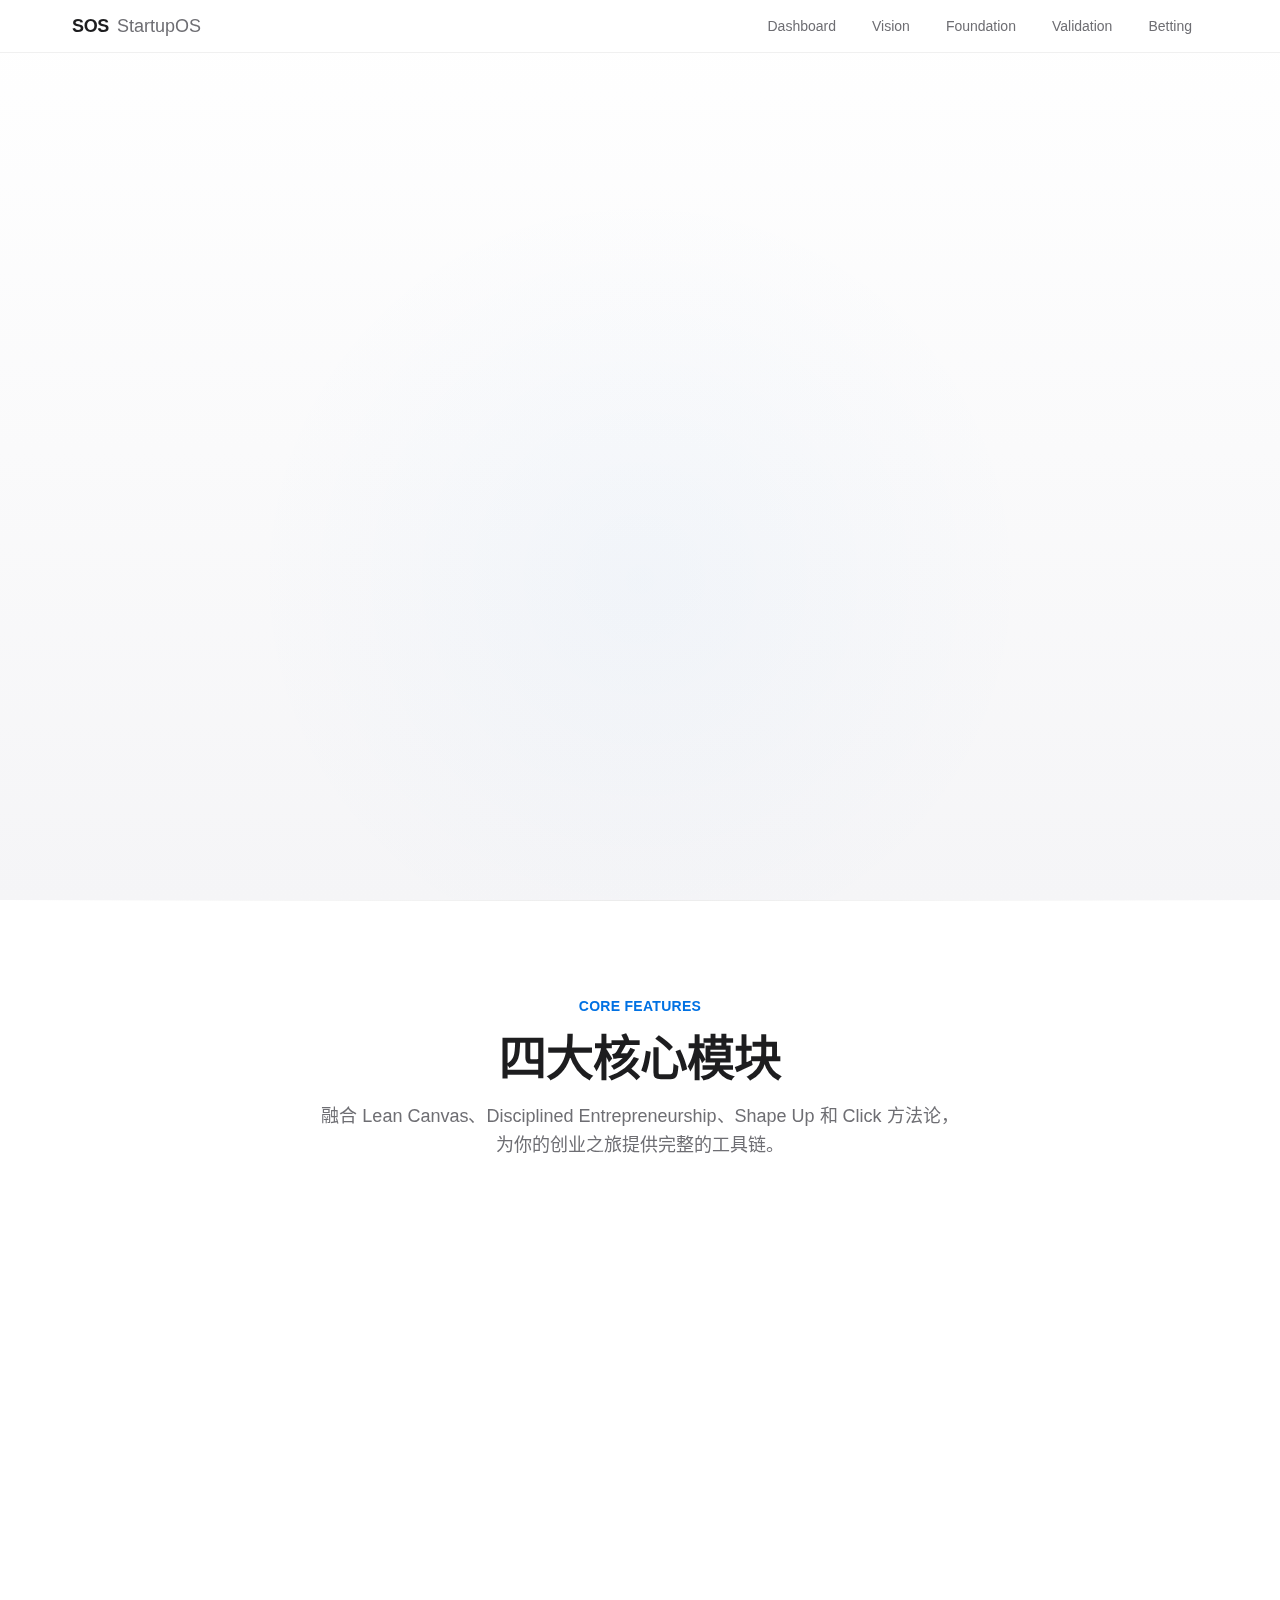
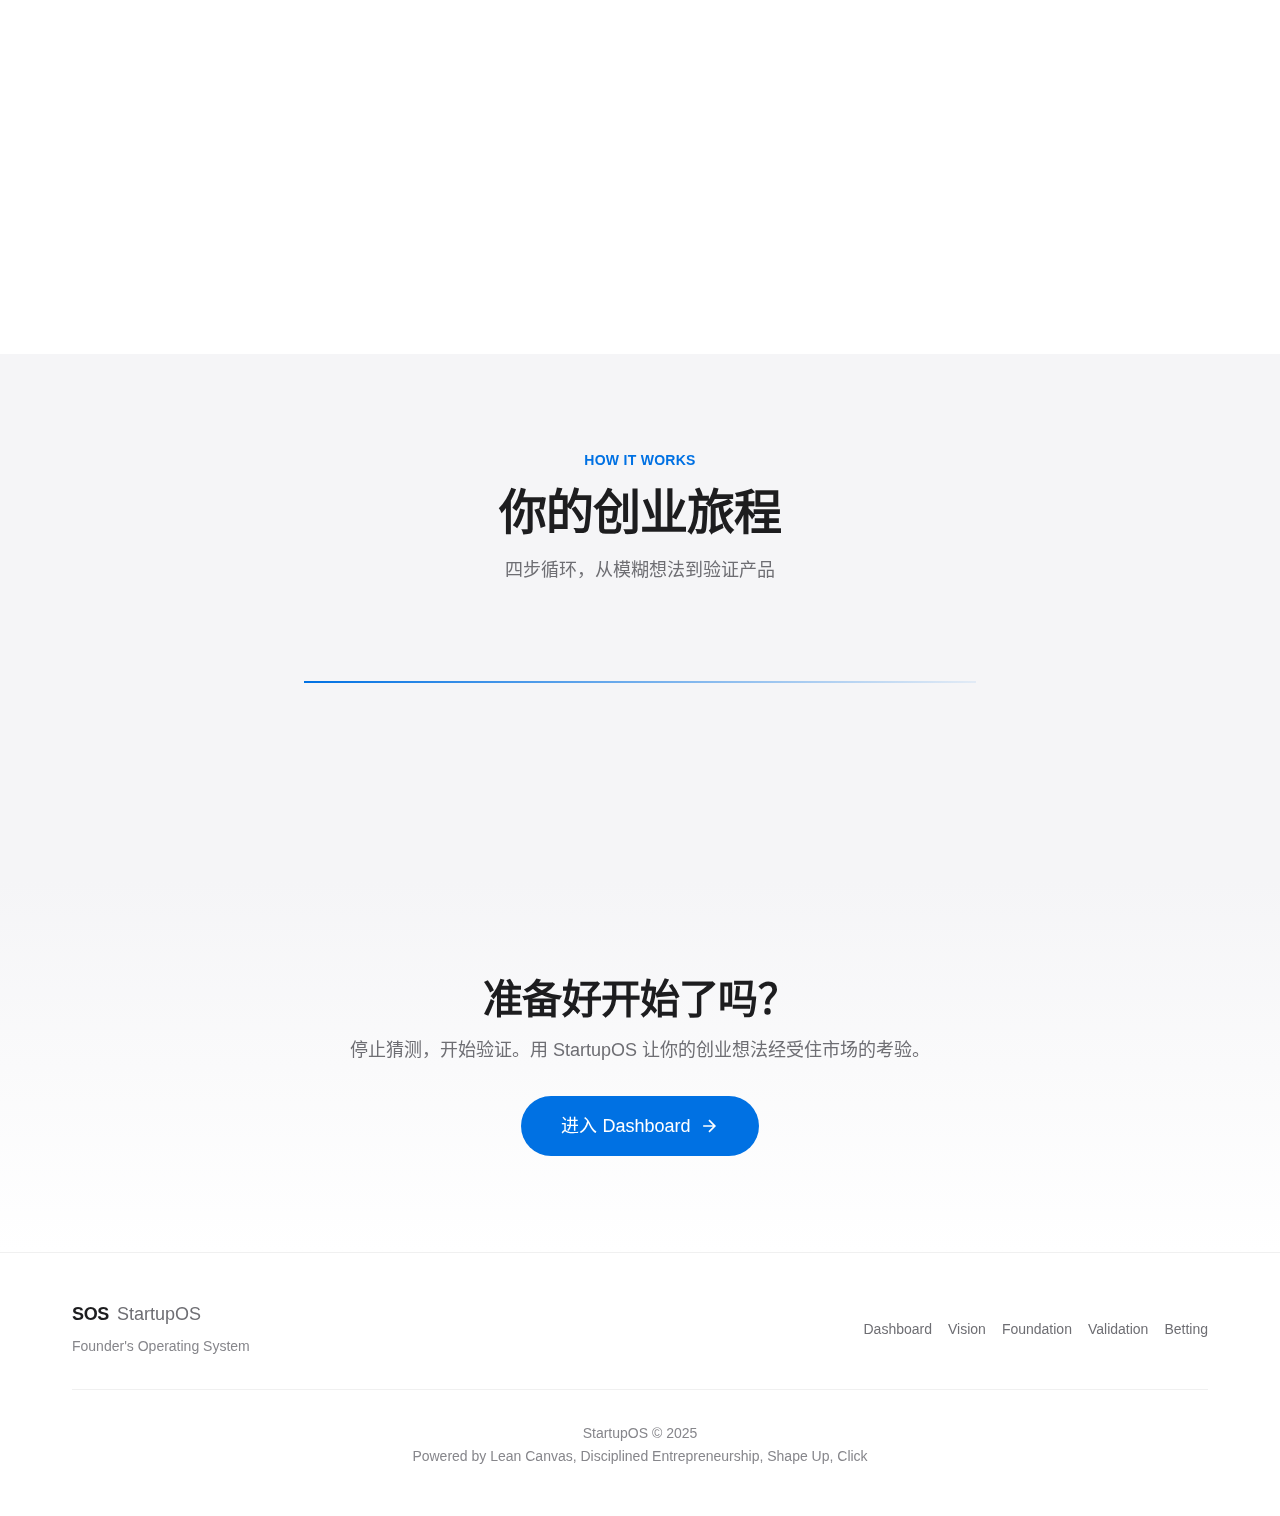
<file: index.html>
<!DOCTYPE html>
<html lang="zh-CN">
<head>
  <meta charset="UTF-8">
  <meta name="viewport" content="width=device-width, initial-scale=1.0">
  <meta name="description" content="StartupOS - 创始人操作系统，专为数字创业大学生打造。把猜测变成事实，用科学方法验证你的创业想法。">
  <meta name="keywords" content="创业, 精益创业, Lean Canvas, 产品验证, 创业工具, startup, entrepreneurship">
  <meta name="author" content="StartupOS">
  <meta name="theme-color" content="#FFFFFF">
  
  <title>StartupOS - 创始人操作系统</title>
  
  <link rel="icon" type="image/svg+xml" href="data:image/svg+xml,%3Csvg xmlns='http://www.w3.org/2000/svg' viewBox='0 0 32 32'%3E%3Crect width='32' height='32' rx='8' fill='%230071E3'/%3E%3Ctext x='16' y='22' font-family='system-ui' font-size='16' font-weight='bold' fill='white' text-anchor='middle'%3ESOS%3C/text%3E%3C/svg%3E">
  <link rel="stylesheet" href="assets/css/styles.css">
  
  <style>
    .hero-content {
      opacity: 0;
      animation: fadeInUp 0.8s ease forwards;
      animation-delay: 0.2s;
    }
    
    .hero-eyebrow {
      opacity: 0;
      animation: fadeInDown 0.6s ease forwards;
      animation-delay: 0.4s;
    }
    
    .hero-title {
      opacity: 0;
      animation: fadeInUp 0.6s ease forwards;
      animation-delay: 0.5s;
    }
    
    .hero-subtitle {
      opacity: 0;
      animation: fadeInUp 0.6s ease forwards;
      animation-delay: 0.6s;
    }
    
    .hero-actions {
      opacity: 0;
      animation: fadeInUp 0.6s ease forwards;
      animation-delay: 0.7s;
    }
    
    .feature-card:nth-child(1) { animation-delay: 0.1s; }
    .feature-card:nth-child(2) { animation-delay: 0.2s; }
    .feature-card:nth-child(3) { animation-delay: 0.3s; }
    .feature-card:nth-child(4) { animation-delay: 0.4s; }
    
    .journey-step:nth-child(1) { animation-delay: 0.1s; }
    .journey-step:nth-child(2) { animation-delay: 0.2s; }
    .journey-step:nth-child(3) { animation-delay: 0.3s; }
    .journey-step:nth-child(4) { animation-delay: 0.4s; }
    
    .feature-link {
      display: inline-flex;
      align-items: center;
      gap: 4px;
      margin-top: 16px;
      font-size: 14px;
      font-weight: 500;
      color: var(--color-accent);
      text-decoration: none;
      transition: var(--transition-base);
    }
    
    .feature-link:hover {
      gap: 8px;
      color: var(--color-accent-hover);
    }
  </style>
</head>
<body>
  <header class="site-header">
    <div class="container">
      <div class="site-header-inner">
        <a href="index.html" class="logo">
          <span class="logo-mark">SOS</span>
          <span class="logo-text">StartupOS</span>
        </a>
        
        <nav class="desktop-nav" aria-label="Main navigation">
          <a href="dashboard.html" class="nav-link">Dashboard</a>
          <a href="vision.html" class="nav-link">Vision</a>
          <a href="foundation.html" class="nav-link">Foundation</a>
          <a href="validation.html" class="nav-link">Validation</a>
          <a href="betting-table.html" class="nav-link">Betting</a>
        </nav>
        
        <button 
          class="mobile-menu-btn" 
          aria-label="Toggle menu"
          aria-expanded="false"
          aria-controls="mobile-nav"
        >
          <div class="hamburger">
            <span class="hamburger-line"></span>
            <span class="hamburger-line"></span>
            <span class="hamburger-line"></span>
          </div>
        </button>
      </div>
    </div>
  </header>
  
  <nav class="mobile-nav" id="mobile-nav" aria-label="Mobile navigation" aria-hidden="true">
    <div class="mobile-nav-links">
      <a href="dashboard.html" class="mobile-nav-link">Dashboard</a>
      <a href="vision.html" class="mobile-nav-link">Vision</a>
      <a href="foundation.html" class="mobile-nav-link">Foundation</a>
      <a href="validation.html" class="mobile-nav-link">Validation</a>
      <a href="betting-table.html" class="mobile-nav-link">Betting</a>
    </div>
  </nav>
  
  <main>
    <section class="hero" id="hero">
      <div class="container">
        <div class="hero-content">
          <div class="hero-eyebrow">
            <svg width="16" height="16" viewBox="0 0 24 24" fill="none" stroke="currentColor" stroke-width="2">
              <path d="M13 2L3 14h9l-1 8 10-12h-9l1-8z"/>
            </svg>
            Founder's Operating System
          </div>
          
          <h1 class="hero-title">
            把"猜测"变成"事实"
          </h1>
          
          <p class="hero-subtitle">
            创始人操作系统 — 专为数字创业大学生打造。<br>
            用科学方法验证想法，用数据驱动决策，告别盲目试错。
          </p>
          
          <div class="hero-actions">
            <a href="dashboard.html" class="btn btn-primary btn-lg">
              开始使用
              <svg width="20" height="20" viewBox="0 0 24 24" fill="none" stroke="currentColor" stroke-width="2">
                <path d="M5 12h14M12 5l7 7-7 7"/>
              </svg>
            </a>
            
            <a href="#features" class="hero-cta-secondary">
              了解更多
              <svg width="16" height="16" viewBox="0 0 24 24" fill="none" stroke="currentColor" stroke-width="2">
                <path d="M5 12h14M12 5l7 7-7 7"/>
              </svg>
            </a>
          </div>
        </div>
      </div>
    </section>
    
    <section class="features-section section-spacing-lg" id="features">
      <div class="container">
        <header class="section-header">
          <p class="section-eyebrow">Core Features</p>
          <h2 class="section-title">四大核心模块</h2>
          <p class="section-description">
            融合 Lean Canvas、Disciplined Entrepreneurship、Shape Up 和 Click 方法论，<br>
            为你的创业之旅提供完整的工具链。
          </p>
        </header>
        
        <div class="features-grid">
          <article class="feature-card" data-animate="fade-in-up">
            <div class="feature-icon">
              <svg viewBox="0 0 24 24" fill="none" stroke="currentColor" stroke-width="1.5">
                <circle cx="12" cy="12" r="10"/>
                <path d="M12 6v6l4 2"/>
                <path d="M12 2v2M12 20v2M2 12h2M20 12h2"/>
                <circle cx="12" cy="12" r="3" fill="currentColor"/>
              </svg>
            </div>
            <h3 class="feature-title">愿景中心</h3>
            <p class="feature-subtitle">Vision Hub</p>
            <p class="feature-description">
              EOS V/TO 框架，定义你的核心聚焦、10-3-1 年目标金字塔、三大独特优势和核心价值观。清晰的愿景是一切决策的基石。
            </p>
            <a href="vision.html" class="feature-link">探索愿景 →</a>
          </article>
          
          <article class="feature-card" data-animate="fade-in-up">
            <div class="feature-icon">
              <svg viewBox="0 0 24 24" fill="none" stroke="currentColor" stroke-width="1.5">
                <rect x="3" y="3" width="18" height="18" rx="2"/>
                <path d="M3 9h18M9 21V9"/>
                <circle cx="15" cy="15" r="2" fill="currentColor"/>
              </svg>
            </div>
            <h3 class="feature-title">创始假设</h3>
            <p class="feature-subtitle">Foundation Sprint</p>
            <p class="feature-description">
              Click Foundation 方法论，通过四大基础、八大差异化滑块和四象限矩阵，构建你的创始假设蓝图。
            </p>
            <a href="foundation.html" class="feature-link">构建基础 →</a>
          </article>
          
          <article class="feature-card" data-animate="fade-in-up">
            <div class="feature-icon">
              <svg viewBox="0 0 24 24" fill="none" stroke="currentColor" stroke-width="1.5">
                <path d="M15 15l-2 5L9 9l11 4-5 2z"/>
                <path d="M15 15l5 5"/>
                <circle cx="9" cy="9" r="1" fill="currentColor"/>
              </svg>
            </div>
            <h3 class="feature-title">验证中心</h3>
            <p class="feature-subtitle">Validation Hub</p>
            <p class="feature-description">
              AI 驱动的验证助手，提供市场研究、痛点雷达、实验方案和专家委员会评审，在写代码前验证你的假设。
            </p>
            <a href="validation.html" class="feature-link">开始验证 →</a>
          </article>
          
          <article class="feature-card" data-animate="fade-in-up">
            <div class="feature-icon">
              <svg viewBox="0 0 24 24" fill="none" stroke="currentColor" stroke-width="1.5">
                <circle cx="12" cy="12" r="9"/>
                <path d="M12 7v5l3 3"/>
                <path d="M3 12h2M19 12h2M12 3v2M12 19v2"/>
              </svg>
            </div>
            <h3 class="feature-title">下注台</h3>
            <p class="feature-subtitle">Betting Table</p>
            <p class="feature-description">
              Shape Up 周期管理 + EOS Rocks 季度目标。用 Hill Chart 可视化进度，用固定时间盒约束范围，避免功能清单无限膨胀。
            </p>
            <a href="betting-table.html" class="feature-link">查看下注 →</a>
          </article>
        </div>
      </div>
    </section>
    
    <section class="journey-section section-spacing-lg" id="journey">
      <div class="container">
        <header class="section-header">
          <p class="section-eyebrow">How It Works</p>
          <h2 class="section-title">你的创业旅程</h2>
          <p class="section-description">
            四步循环，从模糊想法到验证产品
          </p>
        </header>
        
        <div class="journey-timeline">
          <div class="journey-step" data-animate="fade-in-up">
            <div class="journey-step-number">1</div>
            <h3 class="journey-step-title">愿景</h3>
            <p class="journey-step-label">Vision</p>
          </div>
          
          <div class="journey-step" data-animate="fade-in-up">
            <div class="journey-step-number">2</div>
            <h3 class="journey-step-title">基础</h3>
            <p class="journey-step-label">Foundation</p>
          </div>
          
          <div class="journey-step" data-animate="fade-in-up">
            <div class="journey-step-number">3</div>
            <h3 class="journey-step-title">验证</h3>
            <p class="journey-step-label">Validation</p>
          </div>
          
          <div class="journey-step" data-animate="fade-in-up">
            <div class="journey-step-number">4</div>
            <h3 class="journey-step-title">执行</h3>
            <p class="journey-step-label">Betting</p>
          </div>
        </div>
      </div>
    </section>
    
    <section class="cta-section section-spacing-lg" id="cta">
      <div class="container">
        <div class="cta-content">
          <h2 class="cta-title">准备好开始了吗？</h2>
          <p class="cta-description">
            停止猜测，开始验证。用 StartupOS 让你的创业想法经受住市场的考验。
          </p>
          <a href="dashboard.html" class="btn btn-primary btn-lg">
            进入 Dashboard
            <svg width="20" height="20" viewBox="0 0 24 24" fill="none" stroke="currentColor" stroke-width="2">
              <path d="M5 12h14M12 5l7 7-7 7"/>
            </svg>
          </a>
        </div>
      </div>
    </section>
  </main>
  
  <footer class="site-footer">
    <div class="container">
      <div class="footer-content">
        <div class="footer-logo">
          <a href="index.html" class="logo">
            <span class="logo-mark">SOS</span>
            <span class="logo-text">StartupOS</span>
          </a>
          <p class="footer-tagline">Founder's Operating System</p>
        </div>
        
        <nav class="footer-nav" aria-label="Footer navigation">
          <a href="dashboard.html" class="footer-link">Dashboard</a>
          <a href="vision.html" class="footer-link">Vision</a>
          <a href="foundation.html" class="footer-link">Foundation</a>
          <a href="validation.html" class="footer-link">Validation</a>
          <a href="betting-table.html" class="footer-link">Betting</a>
        </nav>
      </div>
      
      <div class="footer-bottom">
        <p class="footer-credit">
          StartupOS &copy; 2025<br>
          Powered by Lean Canvas, Disciplined Entrepreneurship, Shape Up, Click
        </p>
      </div>
    </div>
  </footer>
  
  <script src="assets/js/main.js"></script>
</body>
</html>
</file>
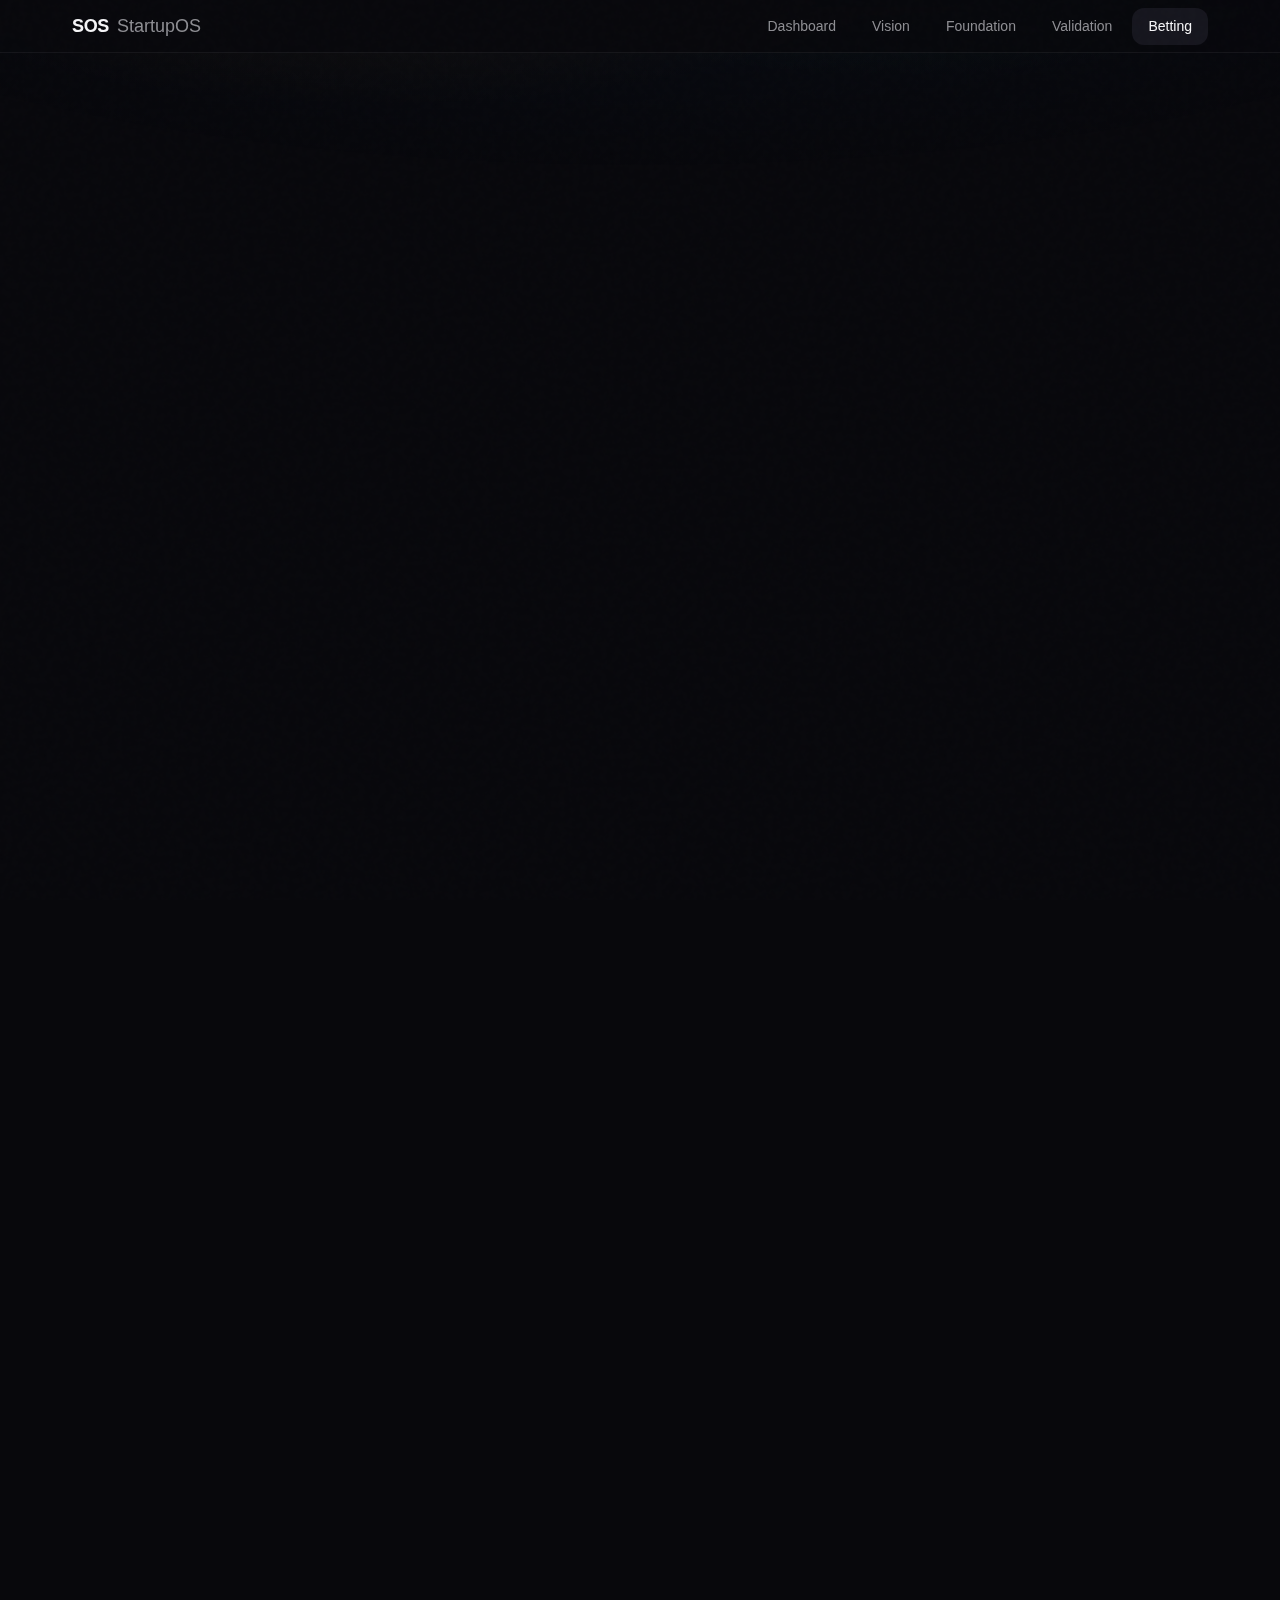
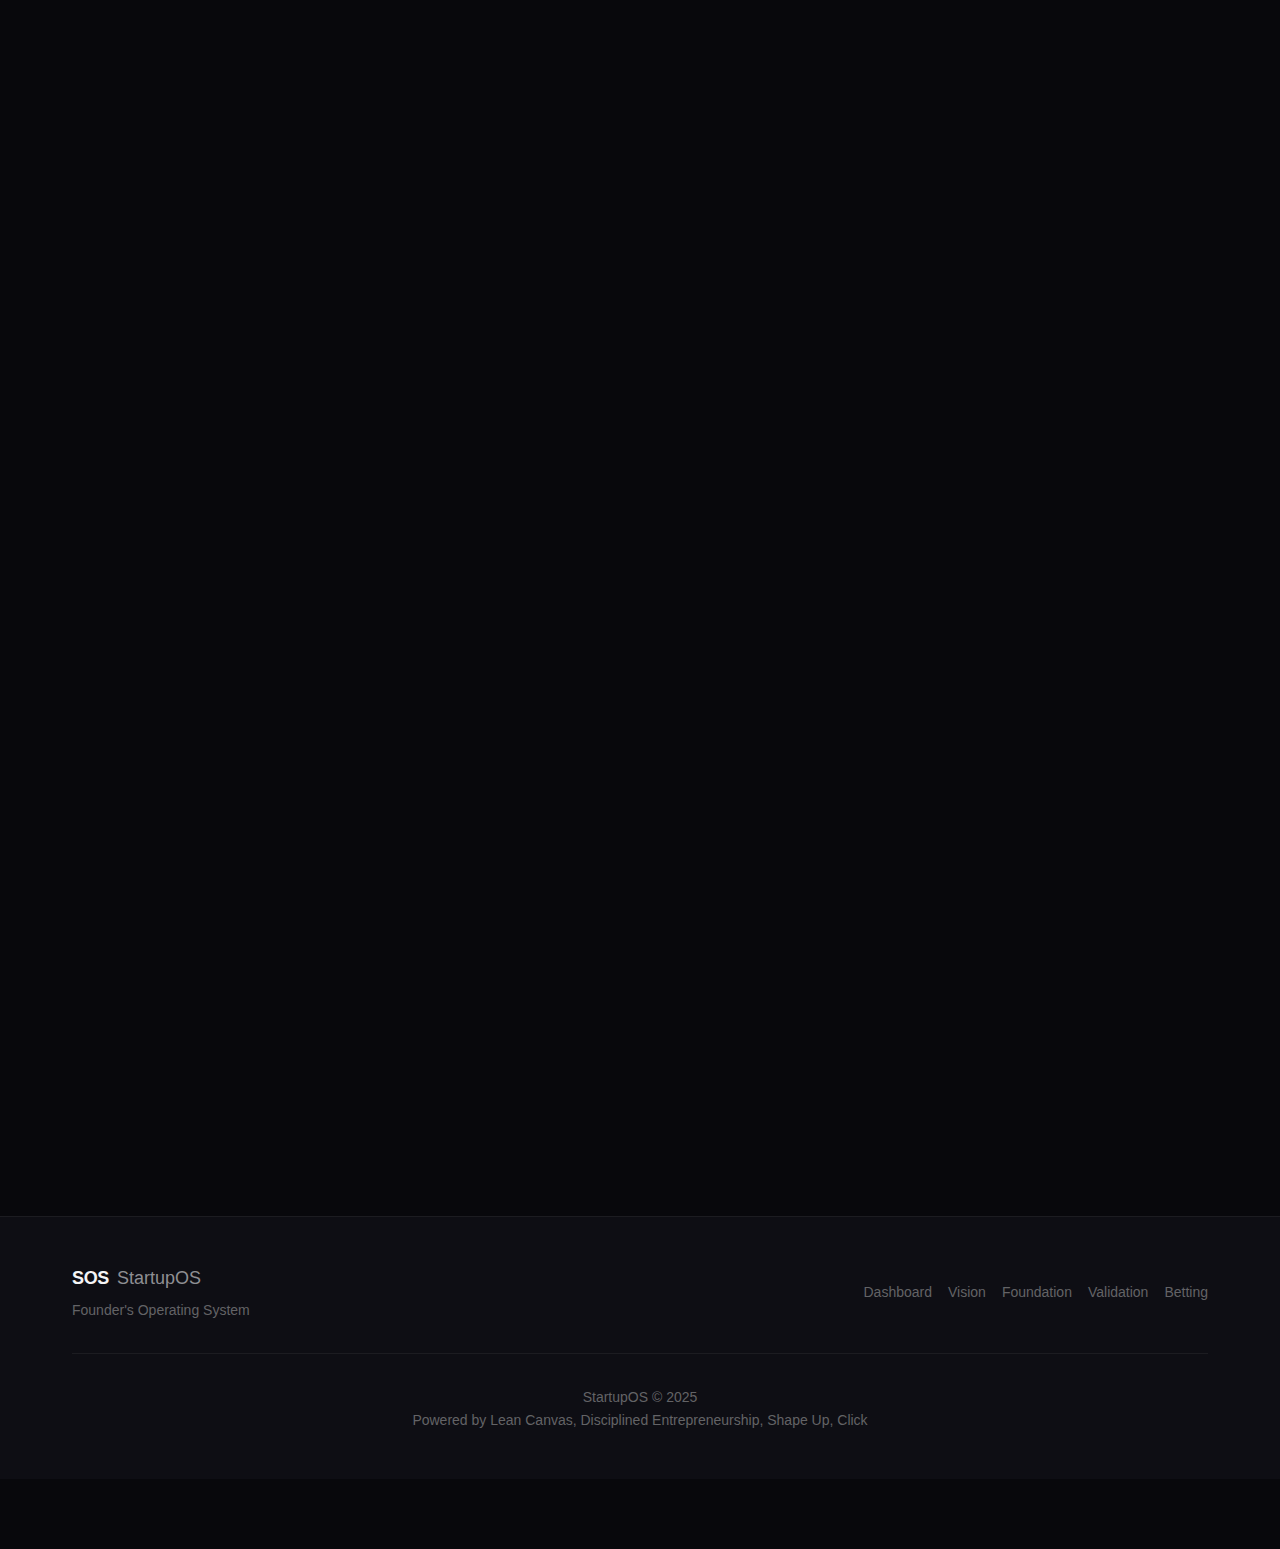
<file: betting-table.html>
<!DOCTYPE html>
<html lang="zh-CN">
<head>
  <meta charset="UTF-8">
  <meta name="viewport" content="width=device-width, initial-scale=1.0">
  <meta name="description" content="StartupOS Betting Table - 下注台 with Hill Chart visualization">
  <title>下注台 - StartupOS</title>
  
  <link rel="icon" type="image/svg+xml" href="data:image/svg+xml,%3Csvg xmlns='http://www.w3.org/2000/svg' viewBox='0 0 32 32'%3E%3Crect width='32' height='32' rx='8' fill='%230071E3'/%3E%3Ctext x='16' y='22' font-family='system-ui' font-size='16' font-weight='bold' fill='white' text-anchor='middle'%3ESOS%3C/text%3E%3C/svg%3E">
  <link rel="stylesheet" href="assets/css/styles.css">
  
  <style>
    /* ==========================================================================
       BETTING TABLE - High-Stakes Command Center
       Strategic gambling aesthetic meets mission control
       ========================================================================== */
    
    :root {
      /* Betting-specific dark palette with casino undertones */
      --dash-bg-deep: #08080C;
      --dash-bg-surface: #0E0E14;
      --dash-bg-elevated: #16161E;
      --dash-bg-card: #121218;
      --dash-border: rgba(255, 255, 255, 0.06);
      --dash-border-glow: rgba(0, 113, 227, 0.3);
      --dash-text-primary: #F5F5F7;
      --dash-text-secondary: #8E8E93;
      --dash-text-muted: #636366;
      
      /* Betting accent colors */
      --bet-primary: #0A84FF;
      --bet-primary-glow: rgba(10, 132, 255, 0.25);
      --bet-success: #30D158;
      --bet-success-glow: rgba(48, 209, 88, 0.2);
      --bet-warning: #FF9F0A;
      --bet-warning-glow: rgba(255, 159, 10, 0.2);
      --bet-danger: #FF453A;
      --bet-danger-glow: rgba(255, 69, 58, 0.2);
      --bet-purple: #BF5AF2;
      --bet-purple-glow: rgba(191, 90, 242, 0.2);
      
      /* Hill chart specific */
      --hill-uphill: #FF9F0A;
      --hill-downhill: #30D158;
      --hill-curve: rgba(255, 255, 255, 0.12);
      --hill-curve-glow: rgba(255, 255, 255, 0.04);
      
      /* Typography */
      --font-display: -apple-system, BlinkMacSystemFont, 'SF Pro Display', system-ui, sans-serif;
      --font-mono: 'SF Mono', ui-monospace, 'Cascadia Code', 'Fira Code', monospace;
    }
    
    /* Page base */
    .betting-page {
      background-color: var(--dash-bg-deep);
      min-height: 100vh;
      color: var(--dash-text-primary);
    }
    
    /* Override header for dark theme */
    .betting-page .site-header {
      background-color: rgba(8, 8, 12, 0.9);
      border-bottom-color: var(--dash-border);
      backdrop-filter: blur(20px);
      -webkit-backdrop-filter: blur(20px);
    }
    
    .betting-page .logo-mark {
      color: var(--dash-text-primary);
    }
    
    .betting-page .logo-text {
      color: var(--dash-text-secondary);
    }
    
    .betting-page .nav-link {
      color: var(--dash-text-secondary);
    }
    
    .betting-page .nav-link:hover,
    .betting-page .nav-link.active {
      color: var(--dash-text-primary);
      background-color: var(--dash-bg-elevated);
    }
    
    .betting-page .hamburger-line {
      background-color: var(--dash-text-primary);
    }
    
    .betting-page .mobile-nav {
      background-color: var(--dash-bg-surface);
    }
    
    .betting-page .mobile-nav-link {
      color: var(--dash-text-primary);
    }
    
    .betting-page .mobile-nav-link:hover {
      background-color: var(--dash-bg-elevated);
    }
    
    /* Main content */
    .betting-main {
      padding-top: 84px;
      padding-bottom: var(--space-16);
      position: relative;
      z-index: 1;
    }
    
    /* Ambient effects */
    .betting-ambient {
      position: fixed;
      top: 0;
      left: 0;
      right: 0;
      height: 600px;
      background: 
        radial-gradient(ellipse 60% 40% at 30% -10%, rgba(255, 159, 10, 0.06) 0%, transparent 70%),
        radial-gradient(ellipse 50% 30% at 70% -5%, rgba(48, 209, 88, 0.05) 0%, transparent 60%),
        radial-gradient(ellipse 80% 50% at 50% -20%, rgba(10, 132, 255, 0.04) 0%, transparent 100%);
      pointer-events: none;
      z-index: 0;
    }
    
    /* Noise texture overlay */
    .betting-page::after {
      content: '';
      position: fixed;
      inset: 0;
      background-image: url("data:image/svg+xml,%3Csvg viewBox='0 0 200 200' xmlns='http://www.w3.org/2000/svg'%3E%3Cfilter id='noise'%3E%3CfeTurbulence type='fractalNoise' baseFrequency='0.65' numOctaves='3' stitchTiles='stitch'/%3E%3C/filter%3E%3Crect width='100%25' height='100%25' filter='url(%23noise)'/%3E%3C/svg%3E");
      opacity: 0.015;
      pointer-events: none;
      z-index: 9999;
    }
    
    /* ==========================================================================
       PAGE HEADER
       ========================================================================== */
    
    .betting-header {
      margin-bottom: var(--space-10);
      opacity: 0;
      animation: fadeInDown 0.6s ease forwards;
      animation-delay: 0.1s;
    }
    
    .betting-eyebrow {
      display: inline-flex;
      align-items: center;
      gap: var(--space-2);
      font-family: var(--font-mono);
      font-size: var(--text-xs);
      font-weight: 500;
      color: var(--bet-primary);
      text-transform: uppercase;
      letter-spacing: 0.15em;
      margin-bottom: var(--space-3);
      padding: var(--space-2) var(--space-3);
      background: rgba(10, 132, 255, 0.08);
      border: 1px solid rgba(10, 132, 255, 0.2);
      border-radius: var(--radius-full);
    }
    
    .betting-eyebrow::before {
      content: '';
      width: 6px;
      height: 6px;
      background: var(--bet-primary);
      border-radius: 50%;
      animation: pulse 2s ease-in-out infinite;
    }
    
    @keyframes pulse {
      0%, 100% { opacity: 1; transform: scale(1); }
      50% { opacity: 0.5; transform: scale(0.8); }
    }
    
    .betting-title {
      font-family: var(--font-display);
      font-size: clamp(2.25rem, 6vw, 3.5rem);
      font-weight: 700;
      letter-spacing: -0.03em;
      color: var(--dash-text-primary);
      margin-bottom: var(--space-3);
      line-height: 1.1;
    }
    
    .betting-subtitle {
      font-size: var(--text-lg);
      color: var(--dash-text-secondary);
      font-weight: 400;
      max-width: 480px;
    }
    
    /* ==========================================================================
       CURRENT CYCLE CARD
       ========================================================================== */
    
    .cycle-card {
      background: linear-gradient(135deg, var(--dash-bg-card) 0%, var(--dash-bg-elevated) 100%);
      border-radius: var(--radius-2xl);
      padding: var(--space-8);
      margin-bottom: var(--space-10);
      border: 1px solid var(--dash-border);
      position: relative;
      overflow: hidden;
      opacity: 0;
      animation: fadeInUp 0.6s ease forwards;
      animation-delay: 0.2s;
    }
    
    .cycle-card::before {
      content: '';
      position: absolute;
      top: 0;
      left: 0;
      right: 0;
      height: 1px;
      background: linear-gradient(90deg, transparent, var(--bet-primary), transparent);
    }
    
    .cycle-card::after {
      content: '';
      position: absolute;
      top: -50%;
      right: -20%;
      width: 400px;
      height: 400px;
      background: radial-gradient(circle, rgba(10, 132, 255, 0.04) 0%, transparent 70%);
      pointer-events: none;
    }
    
    .cycle-header {
      display: flex;
      align-items: center;
      justify-content: space-between;
      flex-wrap: wrap;
      gap: var(--space-4);
      margin-bottom: var(--space-8);
      position: relative;
      z-index: 1;
    }
    
    .cycle-title {
      display: flex;
      align-items: center;
      gap: var(--space-3);
    }
    
    .cycle-title h2 {
      font-family: var(--font-display);
      font-size: var(--text-xl);
      font-weight: 600;
      color: var(--dash-text-primary);
    }
    
    .cycle-badge {
      font-family: var(--font-mono);
      font-size: var(--text-xs);
      font-weight: 600;
      color: var(--bet-warning);
      padding: var(--space-1) var(--space-3);
      background: var(--bet-warning-glow);
      border: 1px solid rgba(255, 159, 10, 0.3);
      border-radius: var(--radius-full);
    }
    
    .cycle-content {
      display: grid;
      gap: var(--space-8);
      position: relative;
      z-index: 1;
    }
    
    @media (min-width: 768px) {
      .cycle-content {
        grid-template-columns: 1fr 1fr;
      }
    }
    
    /* Appetite Slider */
    .appetite-section {
      display: flex;
      flex-direction: column;
      gap: var(--space-4);
    }
    
    .appetite-label {
      font-size: var(--text-sm);
      color: var(--dash-text-secondary);
      font-weight: 500;
    }
    
    .appetite-slider-container {
      position: relative;
      padding: var(--space-6) 0;
    }
    
    .appetite-track {
      position: relative;
      height: 8px;
      background: var(--dash-bg-elevated);
      border-radius: var(--radius-full);
      border: 1px solid var(--dash-border);
    }
    
    .appetite-fill {
      position: absolute;
      top: -1px;
      left: -1px;
      height: 10px;
      width: 50%;
      background: linear-gradient(90deg, var(--bet-primary), var(--bet-purple));
      border-radius: var(--radius-full);
      transition: width 0.3s ease;
    }
    
    .appetite-thumb {
      position: absolute;
      top: 50%;
      left: 50%;
      transform: translate(-50%, -50%);
      width: 28px;
      height: 28px;
      background: var(--dash-bg-card);
      border: 3px solid var(--bet-primary);
      border-radius: 50%;
      cursor: grab;
      transition: all 0.2s ease;
      box-shadow: 0 0 20px var(--bet-primary-glow);
    }
    
    .appetite-thumb:hover {
      transform: translate(-50%, -50%) scale(1.1);
      box-shadow: 0 0 30px var(--bet-primary-glow);
    }
    
    .appetite-thumb:active {
      cursor: grabbing;
      transform: translate(-50%, -50%) scale(0.95);
    }
    
    .appetite-ticks {
      display: flex;
      justify-content: space-between;
      margin-top: var(--space-4);
      padding: 0 4px;
    }
    
    .appetite-tick {
      display: flex;
      flex-direction: column;
      align-items: center;
      gap: var(--space-2);
      cursor: pointer;
      transition: all 0.2s ease;
    }
    
    .appetite-tick::before {
      content: '';
      width: 2px;
      height: 12px;
      background: var(--dash-border);
      border-radius: 1px;
      transition: background 0.2s ease;
    }
    
    .appetite-tick.active::before {
      background: var(--bet-primary);
    }
    
    .appetite-tick span {
      font-family: var(--font-mono);
      font-size: var(--text-xs);
      color: var(--dash-text-muted);
      font-weight: 500;
      transition: color 0.2s ease;
    }
    
    .appetite-tick.active span {
      color: var(--bet-primary);
    }
    
    .appetite-tick:hover span {
      color: var(--dash-text-primary);
    }
    
    .appetite-value {
      display: flex;
      align-items: baseline;
      gap: var(--space-2);
      margin-top: var(--space-4);
    }
    
    .appetite-value strong {
      font-family: var(--font-display);
      font-size: var(--text-3xl);
      font-weight: 700;
      color: var(--dash-text-primary);
    }
    
    .appetite-value span {
      font-size: var(--text-lg);
      color: var(--dash-text-secondary);
    }
    
    /* Countdown Timer */
    .countdown-section {
      background: var(--dash-bg-surface);
      border-radius: var(--radius-xl);
      padding: var(--space-6);
      border: 1px solid var(--dash-border);
    }
    
    .countdown-header {
      display: flex;
      align-items: center;
      justify-content: space-between;
      margin-bottom: var(--space-4);
    }
    
    .countdown-label {
      font-size: var(--text-sm);
      color: var(--dash-text-secondary);
      font-weight: 500;
    }
    
    .countdown-dates {
      font-family: var(--font-mono);
      font-size: var(--text-xs);
      color: var(--dash-text-muted);
    }
    
    .countdown-display {
      display: flex;
      align-items: baseline;
      gap: var(--space-2);
      margin-bottom: var(--space-4);
    }
    
    .countdown-number {
      font-family: var(--font-display);
      font-size: clamp(2.5rem, 8vw, 4rem);
      font-weight: 700;
      color: var(--dash-text-primary);
      line-height: 1;
      background: linear-gradient(180deg, var(--dash-text-primary) 0%, var(--dash-text-secondary) 100%);
      -webkit-background-clip: text;
      -webkit-text-fill-color: transparent;
      background-clip: text;
    }
    
    .countdown-unit {
      font-size: var(--text-xl);
      color: var(--dash-text-secondary);
    }
    
    .countdown-progress {
      position: relative;
      height: 6px;
      background: var(--dash-bg-elevated);
      border-radius: var(--radius-full);
      overflow: hidden;
      margin-bottom: var(--space-4);
    }
    
    .countdown-progress-fill {
      position: absolute;
      top: 0;
      left: 0;
      height: 100%;
      width: 43%;
      background: linear-gradient(90deg, var(--bet-success), var(--bet-warning));
      border-radius: var(--radius-full);
      animation: progressGlow 2s ease-in-out infinite;
    }
    
    @keyframes progressGlow {
      0%, 100% { box-shadow: 0 0 10px rgba(48, 209, 88, 0.3); }
      50% { box-shadow: 0 0 20px rgba(255, 159, 10, 0.4); }
    }
    
    /* Scope Hammer Warning */
    .scope-hammer {
      display: flex;
      align-items: center;
      gap: var(--space-3);
      padding: var(--space-3) var(--space-4);
      background: rgba(255, 69, 58, 0.08);
      border: 1px solid rgba(255, 69, 58, 0.2);
      border-radius: var(--radius-lg);
    }
    
    .scope-hammer-icon {
      width: 20px;
      height: 20px;
      color: var(--bet-danger);
      flex-shrink: 0;
    }
    
    .scope-hammer-text {
      font-size: var(--text-xs);
      color: var(--bet-danger);
      font-weight: 500;
      line-height: 1.4;
    }
    
    /* ==========================================================================
       QUARTERLY ROCKS - EOS Methodology
       ========================================================================== */
    
    .rocks-section {
      margin-bottom: var(--space-10);
      opacity: 0;
      animation: fadeInUp 0.6s ease forwards;
      animation-delay: 0.25s;
    }
    
    .rocks-card {
      background: var(--dash-bg-card);
      border-radius: var(--radius-2xl);
      border: 1px solid var(--dash-border);
      overflow: hidden;
    }
    
    .rocks-card::before {
      content: '';
      position: absolute;
      top: 0;
      left: 0;
      right: 0;
      height: 1px;
      background: linear-gradient(90deg, transparent, var(--bet-purple), transparent);
    }
    
    .rocks-header {
      display: flex;
      align-items: center;
      justify-content: space-between;
      padding: var(--space-5) var(--space-6);
      border-bottom: 1px solid var(--dash-border);
      background: var(--dash-bg-elevated);
    }
    
    .rocks-title {
      display: flex;
      align-items: center;
      gap: var(--space-3);
    }
    
    .rocks-title-icon {
      width: 24px;
      height: 24px;
      color: var(--bet-purple);
    }
    
    .rocks-title h3 {
      font-size: var(--text-lg);
      font-weight: 600;
      color: var(--dash-text-primary);
    }
    
    .rocks-quarter-badge {
      font-family: var(--font-mono);
      font-size: var(--text-xs);
      font-weight: 600;
      color: var(--bet-purple);
      padding: var(--space-1) var(--space-3);
      background: var(--bet-purple-glow);
      border: 1px solid rgba(191, 90, 242, 0.3);
      border-radius: var(--radius-full);
    }
    
    .rocks-targets {
      display: grid;
      gap: var(--space-4);
      padding: var(--space-5) var(--space-6);
      border-bottom: 1px solid var(--dash-border);
      background: var(--dash-bg-surface);
    }
    
    @media (min-width: 640px) {
      .rocks-targets {
        grid-template-columns: repeat(2, 1fr);
      }
    }
    
    .rocks-target {
      display: flex;
      flex-direction: column;
      gap: var(--space-2);
      padding: var(--space-4);
      background: var(--dash-bg-card);
      border-radius: var(--radius-lg);
      border: 1px solid var(--dash-border);
    }
    
    .rocks-target-label {
      font-size: var(--text-xs);
      font-weight: 500;
      color: var(--dash-text-muted);
      text-transform: uppercase;
      letter-spacing: 0.05em;
    }
    
    .rocks-target-value {
      font-family: var(--font-display);
      font-size: var(--text-2xl);
      font-weight: 700;
      color: var(--dash-text-primary);
    }
    
    .rocks-target-value span {
      font-size: var(--text-sm);
      font-weight: 400;
      color: var(--dash-text-secondary);
    }
    
    .rocks-list {
      padding: var(--space-4) var(--space-6);
    }
    
    .rocks-list-header {
      display: flex;
      align-items: center;
      justify-content: space-between;
      padding: var(--space-2) 0;
      margin-bottom: var(--space-3);
    }
    
    .rocks-list-title {
      font-size: var(--text-sm);
      font-weight: 600;
      color: var(--dash-text-secondary);
    }
    
    .rocks-list-progress {
      font-family: var(--font-mono);
      font-size: var(--text-xs);
      color: var(--dash-text-muted);
    }
    
    .rock-item {
      display: flex;
      align-items: center;
      gap: var(--space-4);
      padding: var(--space-4);
      background: var(--dash-bg-elevated);
      border-radius: var(--radius-lg);
      margin-bottom: var(--space-3);
      border: 1px solid transparent;
      transition: all 0.2s ease;
    }
    
    .rock-item:last-child {
      margin-bottom: 0;
    }
    
    .rock-item:hover {
      border-color: var(--dash-border);
      background: var(--dash-bg-surface);
    }
    
    .rock-checkbox {
      position: relative;
      width: 20px;
      height: 20px;
      flex-shrink: 0;
    }
    
    .rock-checkbox input {
      position: absolute;
      opacity: 0;
      cursor: pointer;
      width: 100%;
      height: 100%;
    }
    
    .rock-checkbox-visual {
      width: 20px;
      height: 20px;
      border: 2px solid var(--dash-text-muted);
      border-radius: 50%;
      display: flex;
      align-items: center;
      justify-content: center;
      transition: all 0.2s ease;
    }
    
    .rock-checkbox input:checked + .rock-checkbox-visual {
      background: var(--bet-success);
      border-color: var(--bet-success);
    }
    
    .rock-checkbox-visual svg {
      width: 12px;
      height: 12px;
      color: var(--dash-bg-deep);
      opacity: 0;
      transform: scale(0.5);
      transition: all 0.15s ease;
    }
    
    .rock-checkbox input:checked + .rock-checkbox-visual svg {
      opacity: 1;
      transform: scale(1);
    }
    
    .rock-content {
      flex: 1;
      min-width: 0;
    }
    
    .rock-text {
      font-size: var(--text-sm);
      color: var(--dash-text-primary);
      line-height: 1.4;
      margin-bottom: var(--space-1);
    }
    
    .rock-item input:checked ~ .rock-content .rock-text {
      color: var(--dash-text-muted);
      text-decoration: line-through;
    }
    
    .rock-meta {
      display: flex;
      align-items: center;
      gap: var(--space-3);
    }
    
    .rock-owner {
      display: flex;
      align-items: center;
      gap: var(--space-1);
      font-size: var(--text-xs);
      color: var(--dash-text-muted);
    }
    
    .rock-owner-avatar {
      width: 18px;
      height: 18px;
      border-radius: 50%;
      background: linear-gradient(135deg, var(--bet-primary), var(--bet-purple));
      display: flex;
      align-items: center;
      justify-content: center;
      font-size: 9px;
      font-weight: 600;
      color: white;
    }
    
    .rock-due {
      font-family: var(--font-mono);
      font-size: var(--text-xs);
      color: var(--dash-text-muted);
    }
    
    .rock-due--soon {
      color: var(--bet-warning);
    }
    
    .rock-priority {
      padding: 2px 6px;
      font-size: 10px;
      font-weight: 600;
      border-radius: var(--radius-sm);
      text-transform: uppercase;
    }
    
    .rock-priority--high {
      color: var(--bet-danger);
      background: var(--bet-danger-glow);
    }
    
    .rock-priority--medium {
      color: var(--bet-warning);
      background: var(--bet-warning-glow);
    }
    
    /* ==========================================================================
       HILL CHART - The Signature Visualization
       ========================================================================== */
    
    .hill-section {
      margin-bottom: var(--space-10);
      opacity: 0;
      animation: fadeInUp 0.6s ease forwards;
      animation-delay: 0.3s;
    }
    
    .hill-card {
      background: var(--dash-bg-card);
      border-radius: var(--radius-2xl);
      border: 1px solid var(--dash-border);
      overflow: hidden;
    }
    
    .hill-header {
      display: flex;
      align-items: center;
      justify-content: space-between;
      padding: var(--space-6) var(--space-8);
      border-bottom: 1px solid var(--dash-border);
    }
    
    .hill-title {
      display: flex;
      align-items: center;
      gap: var(--space-3);
    }
    
    .hill-title h3 {
      font-size: var(--text-lg);
      font-weight: 600;
      color: var(--dash-text-primary);
    }
    
    .hill-title-icon {
      width: 24px;
      height: 24px;
      color: var(--bet-primary);
    }
    
    .hill-legend {
      display: flex;
      gap: var(--space-6);
    }
    
    .hill-legend-item {
      display: flex;
      align-items: center;
      gap: var(--space-2);
      font-size: var(--text-xs);
      color: var(--dash-text-secondary);
    }
    
    .hill-legend-dot {
      width: 10px;
      height: 10px;
      border-radius: 50%;
    }
    
    .hill-legend-dot--uphill {
      background: linear-gradient(135deg, var(--bet-danger), var(--bet-warning));
    }
    
    .hill-legend-dot--downhill {
      background: linear-gradient(135deg, var(--bet-warning), var(--bet-success));
    }
    
    /* Hill Chart Container */
    .hill-chart-container {
      position: relative;
      padding: var(--space-8);
      min-height: 340px;
      overflow: visible;
    }
    
    .hill-chart-svg {
      width: 100%;
      height: 260px;
      overflow: visible;
    }
    
    /* Hill curve styling */
    .hill-curve-glow {
      fill: none;
      stroke: url(#hill-gradient);
      stroke-width: 40;
      stroke-linecap: round;
      opacity: 0.08;
      filter: blur(20px);
    }
    
    .hill-curve-main {
      fill: none;
      stroke: url(#hill-gradient);
      stroke-width: 3;
      stroke-linecap: round;
      filter: drop-shadow(0 0 8px rgba(255, 255, 255, 0.1));
    }
    
    .hill-curve-track {
      fill: none;
      stroke: var(--hill-curve);
      stroke-width: 1;
      stroke-dasharray: 4 8;
      opacity: 0.5;
    }
    
    /* Hill zones */
    .hill-zone-label {
      font-family: var(--font-mono);
      font-size: 10px;
      font-weight: 600;
      text-transform: uppercase;
      letter-spacing: 0.1em;
      fill: var(--dash-text-muted);
    }
    
    .hill-zone-label-cn {
      font-family: var(--font-display);
      font-size: 11px;
      font-weight: 500;
      letter-spacing: 0.02em;
      fill: var(--dash-text-secondary);
    }
    
    .hill-divider {
      stroke: var(--dash-border);
      stroke-width: 1;
      stroke-dasharray: 4 4;
    }
    
    /* Hill dots (draggable tasks) */
    .hill-dot-group {
      cursor: grab;
      transition: transform 0.15s ease;
    }
    
    .hill-dot-group:hover {
      transform: scale(1.08);
    }
    
    .hill-dot-group:active {
      cursor: grabbing;
    }
    
    .hill-dot-group.dragging {
      cursor: grabbing;
      z-index: 100;
    }
    
    .hill-dot-glow {
      opacity: 0;
      transition: opacity 0.2s ease;
    }
    
    .hill-dot-group:hover .hill-dot-glow,
    .hill-dot-group.dragging .hill-dot-glow {
      opacity: 1;
    }
    
    .hill-dot {
      stroke: var(--dash-bg-deep);
      stroke-width: 3;
      filter: drop-shadow(0 2px 8px rgba(0, 0, 0, 0.4));
      transition: r 0.15s ease;
    }
    
    .hill-dot-group:hover .hill-dot {
      r: 14;
    }
    
    .hill-dot-inner {
      fill: rgba(255, 255, 255, 0.9);
    }
    
    .hill-dot-label {
      font-family: var(--font-display);
      font-size: 11px;
      font-weight: 500;
      fill: var(--dash-text-primary);
      text-anchor: middle;
      pointer-events: none;
      text-shadow: 0 1px 3px rgba(0, 0, 0, 0.8);
    }
    
    .hill-dot-label-bg {
      fill: rgba(8, 8, 12, 0.85);
      rx: 4;
    }
    
    /* Hill footer */
    .hill-footer {
      display: flex;
      justify-content: space-between;
      padding: var(--space-4) var(--space-8) var(--space-6);
      border-top: 1px solid var(--dash-border);
      background: var(--dash-bg-surface);
    }
    
    .hill-zone-info {
      display: flex;
      flex-direction: column;
      gap: var(--space-1);
    }
    
    .hill-zone-info strong {
      font-size: var(--text-sm);
      font-weight: 600;
    }
    
    .hill-zone-info span {
      font-size: var(--text-xs);
      color: var(--dash-text-muted);
    }
    
    .hill-zone-info--uphill strong {
      color: var(--bet-warning);
    }
    
    .hill-zone-info--downhill strong {
      color: var(--bet-success);
    }
    
    /* ==========================================================================
       SCOPE MANAGEMENT - Kanban Columns
       ========================================================================== */
    
    .scope-section {
      margin-bottom: var(--space-10);
      opacity: 0;
      animation: fadeInUp 0.6s ease forwards;
      animation-delay: 0.4s;
    }
    
    .scope-header {
      display: flex;
      align-items: center;
      gap: var(--space-3);
      margin-bottom: var(--space-6);
    }
    
    .scope-header h3 {
      font-size: var(--text-xl);
      font-weight: 600;
      color: var(--dash-text-primary);
    }
    
    .scope-columns {
      display: grid;
      gap: var(--space-6);
    }
    
    @media (min-width: 768px) {
      .scope-columns {
        grid-template-columns: repeat(3, 1fr);
      }
    }
    
    .scope-column {
      background: var(--dash-bg-card);
      border-radius: var(--radius-xl);
      border: 1px solid var(--dash-border);
      overflow: hidden;
    }
    
    .scope-column-header {
      display: flex;
      align-items: center;
      justify-content: space-between;
      padding: var(--space-4) var(--space-5);
      border-bottom: 1px solid var(--dash-border);
    }
    
    .scope-column-title {
      display: flex;
      align-items: center;
      gap: var(--space-2);
      font-size: var(--text-sm);
      font-weight: 600;
      color: var(--dash-text-primary);
    }
    
    .scope-column-title-icon {
      width: 16px;
      height: 16px;
    }
    
    .scope-column--must .scope-column-title-icon {
      color: var(--bet-danger);
    }
    
    .scope-column--nice .scope-column-title-icon {
      color: var(--bet-warning);
    }
    
    .scope-column--later .scope-column-title-icon {
      color: var(--dash-text-muted);
    }
    
    .scope-column-count {
      font-family: var(--font-mono);
      font-size: var(--text-xs);
      color: var(--dash-text-muted);
      padding: var(--space-1) var(--space-2);
      background: var(--dash-bg-elevated);
      border-radius: var(--radius-md);
    }
    
    .scope-column-items {
      padding: var(--space-4);
      display: flex;
      flex-direction: column;
      gap: var(--space-3);
      min-height: 180px;
    }
    
    .scope-item {
      display: flex;
      align-items: flex-start;
      gap: var(--space-3);
      padding: var(--space-3) var(--space-4);
      background: var(--dash-bg-elevated);
      border-radius: var(--radius-lg);
      border: 1px solid transparent;
      cursor: grab;
      transition: all 0.2s ease;
    }
    
    .scope-item:hover {
      border-color: var(--dash-border);
      background: var(--dash-bg-surface);
      transform: translateY(-1px);
    }
    
    .scope-item:active {
      cursor: grabbing;
    }
    
    .scope-checkbox {
      position: relative;
      width: 18px;
      height: 18px;
      flex-shrink: 0;
      margin-top: 1px;
    }
    
    .scope-checkbox input {
      position: absolute;
      opacity: 0;
      cursor: pointer;
      width: 100%;
      height: 100%;
    }
    
    .scope-checkbox-visual {
      width: 18px;
      height: 18px;
      border: 2px solid var(--dash-text-muted);
      border-radius: var(--radius-sm);
      display: flex;
      align-items: center;
      justify-content: center;
      transition: all 0.2s ease;
    }
    
    .scope-checkbox input:checked + .scope-checkbox-visual {
      background: var(--bet-success);
      border-color: var(--bet-success);
    }
    
    .scope-checkbox-visual svg {
      width: 12px;
      height: 12px;
      color: var(--dash-bg-deep);
      opacity: 0;
      transform: scale(0.5);
      transition: all 0.15s ease;
    }
    
    .scope-checkbox input:checked + .scope-checkbox-visual svg {
      opacity: 1;
      transform: scale(1);
    }
    
    .scope-item-text {
      font-size: var(--text-sm);
      color: var(--dash-text-primary);
      line-height: 1.5;
      flex: 1;
    }
    
    .scope-item input:checked ~ .scope-item-text {
      color: var(--dash-text-muted);
      text-decoration: line-through;
    }
    
    .scope-item-drag {
      width: 16px;
      height: 16px;
      color: var(--dash-text-muted);
      opacity: 0;
      transition: opacity 0.2s ease;
      flex-shrink: 0;
    }
    
    .scope-item:hover .scope-item-drag {
      opacity: 1;
    }
    
    /* ==========================================================================
       CYCLE HISTORY
       ========================================================================== */
    
    .history-section {
      opacity: 0;
      animation: fadeInUp 0.6s ease forwards;
      animation-delay: 0.5s;
    }
    
    .history-header {
      display: flex;
      align-items: center;
      gap: var(--space-3);
      margin-bottom: var(--space-6);
    }
    
    .history-header h3 {
      font-size: var(--text-xl);
      font-weight: 600;
      color: var(--dash-text-primary);
    }
    
    .history-grid {
      display: grid;
      gap: var(--space-4);
    }
    
    @media (min-width: 640px) {
      .history-grid {
        grid-template-columns: repeat(2, 1fr);
      }
    }
    
    @media (min-width: 1024px) {
      .history-grid {
        grid-template-columns: repeat(3, 1fr);
      }
    }
    
    .history-card {
      background: var(--dash-bg-card);
      border-radius: var(--radius-xl);
      padding: var(--space-5);
      border: 1px solid var(--dash-border);
      cursor: pointer;
      transition: all 0.3s ease;
    }
    
    .history-card:hover {
      border-color: var(--bet-primary);
      transform: translateY(-2px);
      box-shadow: 0 8px 32px rgba(0, 0, 0, 0.3);
    }
    
    .history-card-header {
      display: flex;
      align-items: center;
      justify-content: space-between;
      margin-bottom: var(--space-3);
    }
    
    .history-card-cycle {
      font-family: var(--font-mono);
      font-size: var(--text-xs);
      font-weight: 600;
      color: var(--dash-text-muted);
      text-transform: uppercase;
      letter-spacing: 0.05em;
    }
    
    .history-card-status {
      font-family: var(--font-mono);
      font-size: var(--text-xs);
      font-weight: 500;
      padding: var(--space-1) var(--space-2);
      border-radius: var(--radius-sm);
    }
    
    .history-card-status--complete {
      color: var(--bet-success);
      background: var(--bet-success-glow);
    }
    
    .history-card-duration {
      font-size: var(--text-2xl);
      font-weight: 700;
      color: var(--dash-text-primary);
      margin-bottom: var(--space-2);
    }
    
    .history-card-meta {
      font-size: var(--text-xs);
      color: var(--dash-text-muted);
    }
    
    /* ==========================================================================
       ACTION BAR
       ========================================================================== */
    
    .action-bar {
      position: fixed;
      bottom: 0;
      left: 0;
      right: 0;
      padding: var(--space-4) var(--space-6);
      background: rgba(8, 8, 12, 0.95);
      border-top: 1px solid var(--dash-border);
      backdrop-filter: blur(20px);
      -webkit-backdrop-filter: blur(20px);
      z-index: 100;
      opacity: 0;
      animation: slideUp 0.4s ease forwards;
      animation-delay: 0.6s;
    }
    
    @keyframes slideUp {
      from {
        opacity: 0;
        transform: translateY(100%);
      }
      to {
        opacity: 1;
        transform: translateY(0);
      }
    }
    
    .action-bar-inner {
      max-width: 1200px;
      margin: 0 auto;
      display: flex;
      align-items: center;
      justify-content: space-between;
      gap: var(--space-4);
    }
    
    .action-bar-info {
      display: flex;
      align-items: center;
      gap: var(--space-3);
    }
    
    .action-bar-cycle {
      font-family: var(--font-mono);
      font-size: var(--text-xs);
      color: var(--bet-primary);
      text-transform: uppercase;
      letter-spacing: 0.05em;
    }
    
    .action-bar-progress {
      font-size: var(--text-sm);
      color: var(--dash-text-secondary);
    }
    
    .action-bar-buttons {
      display: flex;
      gap: var(--space-3);
    }
    
    .action-btn {
      font-family: var(--font-display);
      font-size: var(--text-sm);
      font-weight: 600;
      padding: var(--space-3) var(--space-6);
      border-radius: var(--radius-lg);
      border: none;
      cursor: pointer;
      transition: all 0.2s ease;
      display: flex;
      align-items: center;
      gap: var(--space-2);
    }
    
    .action-btn--primary {
      background: var(--bet-primary);
      color: white;
    }
    
    .action-btn--primary:hover {
      background: #0070e0;
      transform: translateY(-1px);
      box-shadow: 0 4px 20px var(--bet-primary-glow);
    }
    
    .action-btn--secondary {
      background: var(--dash-bg-elevated);
      color: var(--dash-text-primary);
      border: 1px solid var(--dash-border);
    }
    
    .action-btn--secondary:hover {
      background: var(--dash-bg-card);
      border-color: var(--dash-text-muted);
    }
    
    /* Spacing for fixed action bar */
    .betting-main {
      padding-bottom: 120px;
    }
    
    /* ==========================================================================
       FOOTER - Dark variant
       ========================================================================== */
    
    .betting-page .site-footer {
      background-color: var(--dash-bg-surface);
      border-top-color: var(--dash-border);
      margin-bottom: 70px;
    }
    
    .betting-page .footer-link {
      color: var(--dash-text-muted);
    }
    
    .betting-page .footer-link:hover {
      color: var(--bet-primary);
    }
    
    .betting-page .footer-tagline,
    .betting-page .footer-credit {
      color: var(--dash-text-muted);
    }
    
    .betting-page .footer-bottom {
      border-top-color: var(--dash-border);
    }
    
    /* ==========================================================================
       ANIMATIONS
       ========================================================================== */
    
    @keyframes fadeInDown {
      from {
        opacity: 0;
        transform: translateY(-20px);
      }
      to {
        opacity: 1;
        transform: translateY(0);
      }
    }
    
    @keyframes fadeInUp {
      from {
        opacity: 0;
        transform: translateY(20px);
      }
      to {
        opacity: 1;
        transform: translateY(0);
      }
    }
  </style>
</head>
<body class="betting-page">
  <div class="betting-ambient"></div>
  
  <header class="site-header">
    <div class="container">
      <div class="site-header-inner">
        <a href="index.html" class="logo">
          <span class="logo-mark">SOS</span>
          <span class="logo-text">StartupOS</span>
        </a>
        
        <nav class="desktop-nav" aria-label="Main navigation">
          <a href="dashboard.html" class="nav-link">Dashboard</a>
          <a href="vision.html" class="nav-link">Vision</a>
          <a href="foundation.html" class="nav-link">Foundation</a>
          <a href="validation.html" class="nav-link">Validation</a>
          <a href="betting-table.html" class="nav-link active">Betting</a>
        </nav>
        
        <button 
          class="mobile-menu-btn" 
          aria-label="Toggle menu"
          aria-expanded="false"
          aria-controls="mobile-nav"
        >
          <div class="hamburger">
            <span class="hamburger-line"></span>
            <span class="hamburger-line"></span>
            <span class="hamburger-line"></span>
          </div>
        </button>
      </div>
    </div>
  </header>
  
  <nav class="mobile-nav" id="mobile-nav" aria-label="Mobile navigation" aria-hidden="true">
    <div class="mobile-nav-links">
      <a href="dashboard.html" class="mobile-nav-link">Dashboard</a>
      <a href="vision.html" class="mobile-nav-link">Vision</a>
      <a href="foundation.html" class="mobile-nav-link">Foundation</a>
      <a href="validation.html" class="mobile-nav-link">Validation</a>
      <a href="betting-table.html" class="mobile-nav-link">Betting</a>
    </div>
  </nav>
  
  <main class="betting-main">
    <div class="container">
      <!-- Page Header -->
      <header class="betting-header">
        <span class="betting-eyebrow">Betting Table</span>
        <h1 class="betting-title">下注台</h1>
        <p class="betting-subtitle">不问"多久完成"，问"值得投入多少时间"</p>
      </header>
      
      <!-- Current Cycle Card -->
      <section class="cycle-card">
        <div class="cycle-header">
          <div class="cycle-title">
            <h2>当前赌注</h2>
            <span class="cycle-badge">Cycle #3</span>
          </div>
        </div>
        
        <div class="cycle-content">
          <!-- Appetite Slider -->
          <div class="appetite-section">
            <label class="appetite-label">这个功能值得我们投入多少时间？</label>
            <div class="appetite-slider-container">
              <div class="appetite-track">
                <div class="appetite-fill" id="appetiteFill"></div>
                <div class="appetite-thumb" id="appetiteThumb" tabindex="0" role="slider" aria-label="选择时间投入" aria-valuemin="1" aria-valuemax="6" aria-valuenow="2"></div>
              </div>
              <div class="appetite-ticks">
                <div class="appetite-tick" data-value="1">
                  <span>1周</span>
                </div>
                <div class="appetite-tick active" data-value="2">
                  <span>2周</span>
                </div>
                <div class="appetite-tick" data-value="4">
                  <span>4周</span>
                </div>
                <div class="appetite-tick" data-value="6">
                  <span>6周</span>
                </div>
              </div>
            </div>
            <div class="appetite-value">
              <strong id="appetiteValue">2</strong>
              <span>周</span>
            </div>
          </div>
          
          <!-- Countdown Timer -->
          <div class="countdown-section">
            <div class="countdown-header">
              <span class="countdown-label">剩余时间</span>
              <span class="countdown-dates">1/8 - 1/22</span>
            </div>
            <div class="countdown-display">
              <span class="countdown-number">8</span>
              <span class="countdown-unit">天剩余</span>
            </div>
            <div class="countdown-progress">
              <div class="countdown-progress-fill"></div>
            </div>
            <div class="scope-hammer">
              <svg class="scope-hammer-icon" viewBox="0 0 24 24" fill="none" stroke="currentColor" stroke-width="2">
                <path d="M10.29 3.86L1.82 18a2 2 0 0 0 1.71 3h16.94a2 2 0 0 0 1.71-3L13.71 3.86a2 2 0 0 0-3.42 0z"/>
                <line x1="12" y1="9" x2="12" y2="13"/>
                <line x1="12" y1="17" x2="12.01" y2="17"/>
              </svg>
              <span class="scope-hammer-text">超时未完成 = 直接砍掉，没有延期</span>
            </div>
          </div>
        </div>
      </section>
      
      <!-- Quarterly Rocks (EOS) -->
      <section class="rocks-section">
        <div class="rocks-card">
          <div class="rocks-header">
            <div class="rocks-title">
              <svg class="rocks-title-icon" viewBox="0 0 24 24" fill="none" stroke="currentColor" stroke-width="2">
                <path d="M12 2L2 7l10 5 10-5-10-5z"/>
                <path d="M2 17l10 5 10-5"/>
                <path d="M2 12l10 5 10-5"/>
              </svg>
              <h3>本季度 Rocks</h3>
            </div>
            <span class="rocks-quarter-badge">Q1 2025</span>
          </div>
          
          <div class="rocks-targets">
            <div class="rocks-target">
              <span class="rocks-target-label">季度营收目标</span>
              <div class="rocks-target-value">¥50,000 <span>/ ¥100,000</span></div>
            </div>
            <div class="rocks-target">
              <span class="rocks-target-label">季度利润目标</span>
              <div class="rocks-target-value">¥15,000 <span>/ ¥30,000</span></div>
            </div>
          </div>
          
          <div class="rocks-list">
            <div class="rocks-list-header">
              <span class="rocks-list-title">关键里程碑 (7 项 Rocks)</span>
              <span class="rocks-list-progress">3/7 完成</span>
            </div>
            
            <div class="rock-item">
              <label class="rock-checkbox">
                <input type="checkbox" checked>
                <span class="rock-checkbox-visual">
                  <svg viewBox="0 0 24 24" fill="none" stroke="currentColor" stroke-width="3">
                    <path d="M20 6L9 17l-5-5"/>
                  </svg>
                </span>
              </label>
              <div class="rock-content">
                <div class="rock-text">完成 MVP 核心功能开发</div>
                <div class="rock-meta">
                  <span class="rock-owner">
                    <span class="rock-owner-avatar">J</span>
                    Jason
                  </span>
                  <span class="rock-due">12/31</span>
                </div>
              </div>
              <span class="rock-priority rock-priority--high">P0</span>
            </div>
            
            <div class="rock-item">
              <label class="rock-checkbox">
                <input type="checkbox" checked>
                <span class="rock-checkbox-visual">
                  <svg viewBox="0 0 24 24" fill="none" stroke="currentColor" stroke-width="3">
                    <path d="M20 6L9 17l-5-5"/>
                  </svg>
                </span>
              </label>
              <div class="rock-content">
                <div class="rock-text">完成 20 次用户访谈</div>
                <div class="rock-meta">
                  <span class="rock-owner">
                    <span class="rock-owner-avatar">L</span>
                    Lisa
                  </span>
                  <span class="rock-due">12/15</span>
                </div>
              </div>
              <span class="rock-priority rock-priority--high">P0</span>
            </div>
            
            <div class="rock-item">
              <label class="rock-checkbox">
                <input type="checkbox" checked>
                <span class="rock-checkbox-visual">
                  <svg viewBox="0 0 24 24" fill="none" stroke="currentColor" stroke-width="3">
                    <path d="M20 6L9 17l-5-5"/>
                  </svg>
                </span>
              </label>
              <div class="rock-content">
                <div class="rock-text">确定定价策略并测试</div>
                <div class="rock-meta">
                  <span class="rock-owner">
                    <span class="rock-owner-avatar">J</span>
                    Jason
                  </span>
                  <span class="rock-due">1/15</span>
                </div>
              </div>
              <span class="rock-priority rock-priority--medium">P1</span>
            </div>
            
            <div class="rock-item">
              <label class="rock-checkbox">
                <input type="checkbox">
                <span class="rock-checkbox-visual">
                  <svg viewBox="0 0 24 24" fill="none" stroke="currentColor" stroke-width="3">
                    <path d="M20 6L9 17l-5-5"/>
                  </svg>
                </span>
              </label>
              <div class="rock-content">
                <div class="rock-text">获取 50 个付费预注册用户</div>
                <div class="rock-meta">
                  <span class="rock-owner">
                    <span class="rock-owner-avatar">L</span>
                    Lisa
                  </span>
                  <span class="rock-due rock-due--soon">1/31</span>
                </div>
              </div>
              <span class="rock-priority rock-priority--high">P0</span>
            </div>
            
            <div class="rock-item">
              <label class="rock-checkbox">
                <input type="checkbox">
                <span class="rock-checkbox-visual">
                  <svg viewBox="0 0 24 24" fill="none" stroke="currentColor" stroke-width="3">
                    <path d="M20 6L9 17l-5-5"/>
                  </svg>
                </span>
              </label>
              <div class="rock-content">
                <div class="rock-text">上线落地页并投放测试广告</div>
                <div class="rock-meta">
                  <span class="rock-owner">
                    <span class="rock-owner-avatar">M</span>
                    Mike
                  </span>
                  <span class="rock-due">2/15</span>
                </div>
              </div>
              <span class="rock-priority rock-priority--medium">P1</span>
            </div>
            
            <div class="rock-item">
              <label class="rock-checkbox">
                <input type="checkbox">
                <span class="rock-checkbox-visual">
                  <svg viewBox="0 0 24 24" fill="none" stroke="currentColor" stroke-width="3">
                    <path d="M20 6L9 17l-5-5"/>
                  </svg>
                </span>
              </label>
              <div class="rock-content">
                <div class="rock-text">完成内测版本并获取反馈</div>
                <div class="rock-meta">
                  <span class="rock-owner">
                    <span class="rock-owner-avatar">J</span>
                    Jason
                  </span>
                  <span class="rock-due">3/15</span>
                </div>
              </div>
              <span class="rock-priority rock-priority--high">P0</span>
            </div>
            
            <div class="rock-item">
              <label class="rock-checkbox">
                <input type="checkbox">
                <span class="rock-checkbox-visual">
                  <svg viewBox="0 0 24 24" fill="none" stroke="currentColor" stroke-width="3">
                    <path d="M20 6L9 17l-5-5"/>
                  </svg>
                </span>
              </label>
              <div class="rock-content">
                <div class="rock-text">正式上线并启动首批付费</div>
                <div class="rock-meta">
                  <span class="rock-owner">
                    <span class="rock-owner-avatar">J</span>
                    Jason
                  </span>
                  <span class="rock-due">3/31</span>
                </div>
              </div>
              <span class="rock-priority rock-priority--high">P0</span>
            </div>
          </div>
        </div>
      </section>
      
      <!-- Hill Chart -->
      <section class="hill-section">
        <div class="hill-card">
          <div class="hill-header">
            <div class="hill-title">
              <svg class="hill-title-icon" viewBox="0 0 24 24" fill="none" stroke="currentColor" stroke-width="2">
                <path d="M22 12c0-5.52-4.48-10-10-10S2 6.48 2 12"/>
                <path d="M22 12c0 5.52-4.48 10-10 10S2 17.52 2 12"/>
              </svg>
              <h3>Hill Chart</h3>
            </div>
            <div class="hill-legend">
              <div class="hill-legend-item">
                <div class="hill-legend-dot hill-legend-dot--uphill"></div>
                <span>搞清楚中</span>
              </div>
              <div class="hill-legend-item">
                <div class="hill-legend-dot hill-legend-dot--downhill"></div>
                <span>执行中</span>
              </div>
            </div>
          </div>
          
          <div class="hill-chart-container">
            <svg class="hill-chart-svg" viewBox="0 0 800 260" preserveAspectRatio="xMidYMid meet" id="hillChart">
              <defs>
                <!-- Hill gradient -->
                <linearGradient id="hill-gradient" x1="0%" y1="0%" x2="100%" y2="0%">
                  <stop offset="0%" stop-color="#FF453A"/>
                  <stop offset="30%" stop-color="#FF9F0A"/>
                  <stop offset="50%" stop-color="#BF5AF2"/>
                  <stop offset="70%" stop-color="#30D158"/>
                  <stop offset="100%" stop-color="#30D158"/>
                </linearGradient>
                
                <!-- Dot gradients -->
                <radialGradient id="dot-green" cx="30%" cy="30%">
                  <stop offset="0%" stop-color="#5AE679"/>
                  <stop offset="100%" stop-color="#30D158"/>
                </radialGradient>
                <radialGradient id="dot-yellow" cx="30%" cy="30%">
                  <stop offset="0%" stop-color="#FFD426"/>
                  <stop offset="100%" stop-color="#FF9F0A"/>
                </radialGradient>
                <radialGradient id="dot-orange" cx="30%" cy="30%">
                  <stop offset="0%" stop-color="#FFB340"/>
                  <stop offset="100%" stop-color="#FF9500"/>
                </radialGradient>
                <radialGradient id="dot-red" cx="30%" cy="30%">
                  <stop offset="0%" stop-color="#FF6961"/>
                  <stop offset="100%" stop-color="#FF453A"/>
                </radialGradient>
              </defs>
              
              <!-- Background grid lines -->
              <g class="hill-grid" opacity="0.1">
                <line x1="40" y1="200" x2="760" y2="200" stroke="white" stroke-width="1"/>
                <line x1="40" y1="150" x2="760" y2="150" stroke="white" stroke-width="1" stroke-dasharray="4 8"/>
                <line x1="40" y1="100" x2="760" y2="100" stroke="white" stroke-width="1" stroke-dasharray="4 8"/>
              </g>
              
              <!-- Center divider -->
              <line class="hill-divider" x1="400" y1="40" x2="400" y2="220"/>
              
              <!-- Hill curve glow -->
              <path class="hill-curve-glow" d="M 40,200 C 150,200 250,60 400,60 C 550,60 650,200 760,200"/>
              
              <!-- Hill curve track (dashed) -->
              <path class="hill-curve-track" d="M 40,200 C 150,200 250,60 400,60 C 550,60 650,200 760,200"/>
              
              <!-- Hill curve main -->
              <path class="hill-curve-main" d="M 40,200 C 150,200 250,60 400,60 C 550,60 650,200 760,200"/>
              
              <!-- Zone labels -->
              <text class="hill-zone-label" x="200" y="235">UPHILL</text>
              <text class="hill-zone-label-cn" x="200" y="250">搞清楚要做什么</text>
              <text class="hill-zone-label" x="600" y="235">DOWNHILL</text>
              <text class="hill-zone-label-cn" x="600" y="250">把它做出来</text>
              
              <!-- Draggable dots -->
              <!-- 定价策略 - 20% (early uphill) -->
              <g class="hill-dot-group" data-task="定价策略" data-position="20" id="dot-pricing">
                <circle class="hill-dot-glow" cx="0" cy="0" r="24" fill="url(#dot-red)" opacity="0.3"/>
                <circle class="hill-dot" cx="0" cy="0" r="12" fill="url(#dot-red)"/>
                <circle class="hill-dot-inner" cx="0" cy="0" r="4"/>
                <rect class="hill-dot-label-bg" x="-32" y="18" width="64" height="20"/>
                <text class="hill-dot-label" x="0" y="32">定价策略</text>
              </g>
              
              <!-- MVP功能定义 - 40% (uphill) -->
              <g class="hill-dot-group" data-task="MVP功能定义" data-position="40" id="dot-mvp">
                <circle class="hill-dot-glow" cx="0" cy="0" r="24" fill="url(#dot-orange)" opacity="0.3"/>
                <circle class="hill-dot" cx="0" cy="0" r="12" fill="url(#dot-orange)"/>
                <circle class="hill-dot-inner" cx="0" cy="0" r="4"/>
                <rect class="hill-dot-label-bg" x="-44" y="18" width="88" height="20"/>
                <text class="hill-dot-label" x="0" y="32">MVP功能定义</text>
              </g>
              
              <!-- 落地页设计 - 60% (top of hill) -->
              <g class="hill-dot-group" data-task="落地页设计" data-position="60" id="dot-landing">
                <circle class="hill-dot-glow" cx="0" cy="0" r="24" fill="url(#dot-yellow)" opacity="0.3"/>
                <circle class="hill-dot" cx="0" cy="0" r="12" fill="url(#dot-yellow)"/>
                <circle class="hill-dot-inner" cx="0" cy="0" r="4"/>
                <rect class="hill-dot-label-bg" x="-40" y="18" width="80" height="20"/>
                <text class="hill-dot-label" x="0" y="32">落地页设计</text>
              </g>
              
              <!-- 用户访谈脚本 - 80% (downhill) -->
              <g class="hill-dot-group" data-task="用户访谈脚本" data-position="80" id="dot-interview">
                <circle class="hill-dot-glow" cx="0" cy="0" r="24" fill="url(#dot-green)" opacity="0.3"/>
                <circle class="hill-dot" cx="0" cy="0" r="12" fill="url(#dot-green)"/>
                <circle class="hill-dot-inner" cx="0" cy="0" r="4"/>
                <rect class="hill-dot-label-bg" x="-48" y="18" width="96" height="20"/>
                <text class="hill-dot-label" x="0" y="32">用户访谈脚本</text>
              </g>
              
              <!-- 技术选型 - 90% (almost done) -->
              <g class="hill-dot-group" data-task="技术选型" data-position="90" id="dot-tech">
                <circle class="hill-dot-glow" cx="0" cy="0" r="24" fill="url(#dot-green)" opacity="0.3"/>
                <circle class="hill-dot" cx="0" cy="0" r="12" fill="url(#dot-green)"/>
                <circle class="hill-dot-inner" cx="0" cy="0" r="4"/>
                <rect class="hill-dot-label-bg" x="-32" y="18" width="64" height="20"/>
                <text class="hill-dot-label" x="0" y="32">技术选型</text>
              </g>
            </svg>
          </div>
          
          <div class="hill-footer">
            <div class="hill-zone-info hill-zone-info--uphill">
              <strong>2 项上坡</strong>
              <span>仍在探索阶段</span>
            </div>
            <div class="hill-zone-info hill-zone-info--downhill">
              <strong>3 项下坡</strong>
              <span>执行中，把握明确</span>
            </div>
          </div>
        </div>
      </section>
      
      <!-- Scope Management -->
      <section class="scope-section">
        <div class="scope-header">
          <h3>范围管理</h3>
        </div>
        
        <div class="scope-columns">
          <!-- 必做 (Must-have) -->
          <div class="scope-column scope-column--must">
            <div class="scope-column-header">
              <div class="scope-column-title">
                <svg class="scope-column-title-icon" viewBox="0 0 24 24" fill="none" stroke="currentColor" stroke-width="2">
                  <path d="M12 22c5.523 0 10-4.477 10-10S17.523 2 12 2 2 6.477 2 12s4.477 10 10 10z"/>
                  <path d="M12 6v6l4 2"/>
                </svg>
                必做
              </div>
              <span class="scope-column-count">3</span>
            </div>
            <div class="scope-column-items">
              <div class="scope-item" draggable="true">
                <label class="scope-checkbox">
                  <input type="checkbox" checked>
                  <span class="scope-checkbox-visual">
                    <svg viewBox="0 0 24 24" fill="none" stroke="currentColor" stroke-width="3">
                      <path d="M20 6L9 17l-5-5"/>
                    </svg>
                  </span>
                </label>
                <span class="scope-item-text">完成5个用户访谈</span>
                <svg class="scope-item-drag" viewBox="0 0 24 24" fill="currentColor">
                  <circle cx="9" cy="6" r="1.5"/><circle cx="15" cy="6" r="1.5"/>
                  <circle cx="9" cy="12" r="1.5"/><circle cx="15" cy="12" r="1.5"/>
                  <circle cx="9" cy="18" r="1.5"/><circle cx="15" cy="18" r="1.5"/>
                </svg>
              </div>
              <div class="scope-item" draggable="true">
                <label class="scope-checkbox">
                  <input type="checkbox">
                  <span class="scope-checkbox-visual">
                    <svg viewBox="0 0 24 24" fill="none" stroke="currentColor" stroke-width="3">
                      <path d="M20 6L9 17l-5-5"/>
                    </svg>
                  </span>
                </label>
                <span class="scope-item-text">落地页上线</span>
                <svg class="scope-item-drag" viewBox="0 0 24 24" fill="currentColor">
                  <circle cx="9" cy="6" r="1.5"/><circle cx="15" cy="6" r="1.5"/>
                  <circle cx="9" cy="12" r="1.5"/><circle cx="15" cy="12" r="1.5"/>
                  <circle cx="9" cy="18" r="1.5"/><circle cx="15" cy="18" r="1.5"/>
                </svg>
              </div>
              <div class="scope-item" draggable="true">
                <label class="scope-checkbox">
                  <input type="checkbox">
                  <span class="scope-checkbox-visual">
                    <svg viewBox="0 0 24 24" fill="none" stroke="currentColor" stroke-width="3">
                      <path d="M20 6L9 17l-5-5"/>
                    </svg>
                  </span>
                </label>
                <span class="scope-item-text">收集10个预注册</span>
                <svg class="scope-item-drag" viewBox="0 0 24 24" fill="currentColor">
                  <circle cx="9" cy="6" r="1.5"/><circle cx="15" cy="6" r="1.5"/>
                  <circle cx="9" cy="12" r="1.5"/><circle cx="15" cy="12" r="1.5"/>
                  <circle cx="9" cy="18" r="1.5"/><circle cx="15" cy="18" r="1.5"/>
                </svg>
              </div>
            </div>
          </div>
          
          <!-- 可选 (Nice-to-have) -->
          <div class="scope-column scope-column--nice">
            <div class="scope-column-header">
              <div class="scope-column-title">
                <svg class="scope-column-title-icon" viewBox="0 0 24 24" fill="none" stroke="currentColor" stroke-width="2">
                  <polygon points="12 2 15.09 8.26 22 9.27 17 14.14 18.18 21.02 12 17.77 5.82 21.02 7 14.14 2 9.27 8.91 8.26 12 2"/>
                </svg>
                可选
              </div>
              <span class="scope-column-count">2</span>
            </div>
            <div class="scope-column-items">
              <div class="scope-item" draggable="true">
                <label class="scope-checkbox">
                  <input type="checkbox">
                  <span class="scope-checkbox-visual">
                    <svg viewBox="0 0 24 24" fill="none" stroke="currentColor" stroke-width="3">
                      <path d="M20 6L9 17l-5-5"/>
                    </svg>
                  </span>
                </label>
                <span class="scope-item-text">A/B测试两个定价方案</span>
                <svg class="scope-item-drag" viewBox="0 0 24 24" fill="currentColor">
                  <circle cx="9" cy="6" r="1.5"/><circle cx="15" cy="6" r="1.5"/>
                  <circle cx="9" cy="12" r="1.5"/><circle cx="15" cy="12" r="1.5"/>
                  <circle cx="9" cy="18" r="1.5"/><circle cx="15" cy="18" r="1.5"/>
                </svg>
              </div>
              <div class="scope-item" draggable="true">
                <label class="scope-checkbox">
                  <input type="checkbox">
                  <span class="scope-checkbox-visual">
                    <svg viewBox="0 0 24 24" fill="none" stroke="currentColor" stroke-width="3">
                      <path d="M20 6L9 17l-5-5"/>
                    </svg>
                  </span>
                </label>
                <span class="scope-item-text">接入支付系统</span>
                <svg class="scope-item-drag" viewBox="0 0 24 24" fill="currentColor">
                  <circle cx="9" cy="6" r="1.5"/><circle cx="15" cy="6" r="1.5"/>
                  <circle cx="9" cy="12" r="1.5"/><circle cx="15" cy="12" r="1.5"/>
                  <circle cx="9" cy="18" r="1.5"/><circle cx="15" cy="18" r="1.5"/>
                </svg>
              </div>
            </div>
          </div>
          
          <!-- 暂缓 (Not this cycle) -->
          <div class="scope-column scope-column--later">
            <div class="scope-column-header">
              <div class="scope-column-title">
                <svg class="scope-column-title-icon" viewBox="0 0 24 24" fill="none" stroke="currentColor" stroke-width="2">
                  <circle cx="12" cy="12" r="10"/>
                  <line x1="4.93" y1="4.93" x2="19.07" y2="19.07"/>
                </svg>
                暂缓
              </div>
              <span class="scope-column-count">2</span>
            </div>
            <div class="scope-column-items">
              <div class="scope-item" draggable="true">
                <label class="scope-checkbox">
                  <input type="checkbox" disabled>
                  <span class="scope-checkbox-visual">
                    <svg viewBox="0 0 24 24" fill="none" stroke="currentColor" stroke-width="3">
                      <path d="M20 6L9 17l-5-5"/>
                    </svg>
                  </span>
                </label>
                <span class="scope-item-text">移动端适配</span>
                <svg class="scope-item-drag" viewBox="0 0 24 24" fill="currentColor">
                  <circle cx="9" cy="6" r="1.5"/><circle cx="15" cy="6" r="1.5"/>
                  <circle cx="9" cy="12" r="1.5"/><circle cx="15" cy="12" r="1.5"/>
                  <circle cx="9" cy="18" r="1.5"/><circle cx="15" cy="18" r="1.5"/>
                </svg>
              </div>
              <div class="scope-item" draggable="true">
                <label class="scope-checkbox">
                  <input type="checkbox" disabled>
                  <span class="scope-checkbox-visual">
                    <svg viewBox="0 0 24 24" fill="none" stroke="currentColor" stroke-width="3">
                      <path d="M20 6L9 17l-5-5"/>
                    </svg>
                  </span>
                </label>
                <span class="scope-item-text">多语言支持</span>
                <svg class="scope-item-drag" viewBox="0 0 24 24" fill="currentColor">
                  <circle cx="9" cy="6" r="1.5"/><circle cx="15" cy="6" r="1.5"/>
                  <circle cx="9" cy="12" r="1.5"/><circle cx="15" cy="12" r="1.5"/>
                  <circle cx="9" cy="18" r="1.5"/><circle cx="15" cy="18" r="1.5"/>
                </svg>
              </div>
            </div>
          </div>
        </div>
      </section>
      
      <!-- Cycle History -->
      <section class="history-section">
        <div class="history-header">
          <h3>周期历史</h3>
        </div>
        
        <div class="history-grid">
          <div class="history-card">
            <div class="history-card-header">
              <span class="history-card-cycle">Cycle #2</span>
              <span class="history-card-status history-card-status--complete">已完成</span>
            </div>
            <div class="history-card-duration">4 周</div>
            <div class="history-card-meta">12/4 - 12/29 · 8项任务完成</div>
          </div>
          
          <div class="history-card">
            <div class="history-card-header">
              <span class="history-card-cycle">Cycle #1</span>
              <span class="history-card-status history-card-status--complete">已完成</span>
            </div>
            <div class="history-card-duration">2 周</div>
            <div class="history-card-meta">11/20 - 12/3 · 5项任务完成</div>
          </div>
          
          <div class="history-card">
            <div class="history-card-header">
              <span class="history-card-cycle">Cycle #0</span>
              <span class="history-card-status history-card-status--complete">已完成</span>
            </div>
            <div class="history-card-duration">1 周</div>
            <div class="history-card-meta">11/13 - 11/19 · 项目启动</div>
          </div>
        </div>
      </section>
    </div>
  </main>
  
  <!-- Fixed Action Bar -->
  <div class="action-bar">
    <div class="action-bar-inner">
      <div class="action-bar-info">
        <span class="action-bar-cycle">Cycle #3</span>
        <span class="action-bar-progress">· 3/8 任务完成</span>
      </div>
      <div class="action-bar-buttons">
        <button class="action-btn action-btn--secondary">
          <svg width="16" height="16" viewBox="0 0 24 24" fill="none" stroke="currentColor" stroke-width="2">
            <path d="M1 12s4-8 11-8 11 8 11 8-4 8-11 8-11-8-11-8z"/>
            <circle cx="12" cy="12" r="3"/>
          </svg>
          开始复盘
        </button>
        <button class="action-btn action-btn--primary">
          <svg width="16" height="16" viewBox="0 0 24 24" fill="none" stroke="currentColor" stroke-width="2">
            <path d="M22 11.08V12a10 10 0 1 1-5.93-9.14"/>
            <polyline points="22 4 12 14.01 9 11.01"/>
          </svg>
          完成当前周期
        </button>
      </div>
    </div>
  </div>
  
  <footer class="site-footer">
    <div class="container">
      <div class="footer-content">
        <div class="footer-logo">
          <a href="index.html" class="logo">
            <span class="logo-mark">SOS</span>
            <span class="logo-text">StartupOS</span>
          </a>
          <p class="footer-tagline">Founder's Operating System</p>
        </div>
        
        <nav class="footer-nav" aria-label="Footer navigation">
          <a href="dashboard.html" class="footer-link">Dashboard</a>
          <a href="vision.html" class="footer-link">Vision</a>
          <a href="foundation.html" class="footer-link">Foundation</a>
          <a href="validation.html" class="footer-link">Validation</a>
          <a href="betting-table.html" class="footer-link">Betting</a>
        </nav>
      </div>
      
      <div class="footer-bottom">
        <p class="footer-credit">
          StartupOS &copy; 2025<br>
          Powered by Lean Canvas, Disciplined Entrepreneurship, Shape Up, Click
        </p>
      </div>
    </div>
  </footer>
  
  <script src="assets/js/main.js"></script>
  <script>
    // ==========================================================================
    // HILL CHART - Draggable Dots Functionality
    // ==========================================================================
    
    (function() {
      'use strict';
      
      const svg = document.getElementById('hillChart');
      const dotGroups = document.querySelectorAll('.hill-dot-group');
      
      // Hill chart dimensions (matching SVG viewBox)
      const hillConfig = {
        startX: 40,
        endX: 760,
        width: 720,
        peakY: 60,
        baseY: 200,
        peakX: 400
      };
      
      // Calculate Y position on the hill curve for a given X
      function getYOnHill(x) {
        const { startX, endX, peakY, baseY, peakX } = hillConfig;
        
        // Normalize x to 0-1 range
        const normalizedX = (x - startX) / (endX - startX);
        
        // Use sine curve for smooth hill shape
        // Math.sin gives us a nice bell curve when we use PI range
        const hillHeight = baseY - peakY;
        const y = baseY - Math.sin(normalizedX * Math.PI) * hillHeight;
        
        return y;
      }
      
      // Convert percentage (0-100) to X coordinate
      function percentToX(percent) {
        const { startX, width } = hillConfig;
        return startX + (percent / 100) * width;
      }
      
      // Convert X coordinate to percentage (0-100)
      function xToPercent(x) {
        const { startX, width } = hillConfig;
        return Math.max(0, Math.min(100, ((x - startX) / width) * 100));
      }
      
      // Position a dot group at a given percentage
      function positionDot(dotGroup, percent) {
        const x = percentToX(percent);
        const y = getYOnHill(x);
        dotGroup.setAttribute('transform', `translate(${x}, ${y})`);
        dotGroup.dataset.position = percent;
      }
      
      // Initialize all dots at their starting positions
      function initializeDots() {
        dotGroups.forEach(dot => {
          const position = parseFloat(dot.dataset.position) || 50;
          positionDot(dot, position);
        });
      }
      
      // Get SVG coordinates from mouse/touch event
      function getSVGCoordinates(event, svg) {
        const CTM = svg.getScreenCTM();
        const clientX = event.touches ? event.touches[0].clientX : event.clientX;
        const clientY = event.touches ? event.touches[0].clientY : event.clientY;
        
        return {
          x: (clientX - CTM.e) / CTM.a,
          y: (clientY - CTM.f) / CTM.d
        };
      }
      
      // Dragging state
      let activeDot = null;
      let isDragging = false;
      
      // Start dragging
      function startDrag(event, dotGroup) {
        event.preventDefault();
        activeDot = dotGroup;
        isDragging = true;
        dotGroup.classList.add('dragging');
        
        // Bring dot to front
        dotGroup.parentNode.appendChild(dotGroup);
      }
      
      // During drag
      function drag(event) {
        if (!isDragging || !activeDot) return;
        
        event.preventDefault();
        const coords = getSVGCoordinates(event, svg);
        const percent = xToPercent(coords.x);
        positionDot(activeDot, percent);
        
        // Update hill footer stats
        updateHillStats();
      }
      
      // End dragging
      function endDrag() {
        if (activeDot) {
          activeDot.classList.remove('dragging');
        }
        activeDot = null;
        isDragging = false;
      }
      
      // Update hill chart statistics
      function updateHillStats() {
        let uphillCount = 0;
        let downhillCount = 0;
        
        dotGroups.forEach(dot => {
          const position = parseFloat(dot.dataset.position) || 50;
          if (position < 50) {
            uphillCount++;
          } else {
            downhillCount++;
          }
        });
        
        const uphillInfo = document.querySelector('.hill-zone-info--uphill strong');
        const downhillInfo = document.querySelector('.hill-zone-info--downhill strong');
        
        if (uphillInfo) uphillInfo.textContent = `${uphillCount} 项上坡`;
        if (downhillInfo) downhillInfo.textContent = `${downhillCount} 项下坡`;
      }
      
      // Event listeners for dots
      dotGroups.forEach(dot => {
        // Mouse events
        dot.addEventListener('mousedown', (e) => startDrag(e, dot));
        
        // Touch events
        dot.addEventListener('touchstart', (e) => startDrag(e, dot), { passive: false });
      });
      
      // Global drag events
      svg.addEventListener('mousemove', drag);
      svg.addEventListener('touchmove', drag, { passive: false });
      
      document.addEventListener('mouseup', endDrag);
      document.addEventListener('touchend', endDrag);
      
      // Keyboard accessibility for dots
      dotGroups.forEach(dot => {
        dot.setAttribute('tabindex', '0');
        dot.setAttribute('role', 'slider');
        dot.setAttribute('aria-label', dot.dataset.task);
        
        dot.addEventListener('keydown', (e) => {
          const position = parseFloat(dot.dataset.position) || 50;
          let newPosition = position;
          
          switch (e.key) {
            case 'ArrowLeft':
              newPosition = Math.max(0, position - 5);
              break;
            case 'ArrowRight':
              newPosition = Math.min(100, position + 5);
              break;
            default:
              return;
          }
          
          e.preventDefault();
          positionDot(dot, newPosition);
          updateHillStats();
        });
      });
      
      // Initialize on load
      initializeDots();
      updateHillStats();
    })();
    
    // ==========================================================================
    // APPETITE SLIDER
    // ==========================================================================
    
    (function() {
      'use strict';
      
      const thumb = document.getElementById('appetiteThumb');
      const fill = document.getElementById('appetiteFill');
      const valueDisplay = document.getElementById('appetiteValue');
      const ticks = document.querySelectorAll('.appetite-tick');
      
      const values = [1, 2, 4, 6];
      let currentIndex = 1; // Default to 2 weeks
      
      function updateSlider(index) {
        currentIndex = Math.max(0, Math.min(values.length - 1, index));
        const percent = (currentIndex / (values.length - 1)) * 100;
        
        // Update thumb position
        thumb.style.left = `${percent}%`;
        
        // Update fill width
        fill.style.width = `${percent}%`;
        
        // Update value display
        valueDisplay.textContent = values[currentIndex];
        
        // Update active tick
        ticks.forEach((tick, i) => {
          tick.classList.toggle('active', i === currentIndex);
        });
        
        // Update ARIA
        thumb.setAttribute('aria-valuenow', values[currentIndex]);
      }
      
      // Click on ticks
      ticks.forEach((tick, index) => {
        tick.addEventListener('click', () => updateSlider(index));
      });
      
      // Keyboard navigation
      thumb.addEventListener('keydown', (e) => {
        switch (e.key) {
          case 'ArrowLeft':
            updateSlider(currentIndex - 1);
            break;
          case 'ArrowRight':
            updateSlider(currentIndex + 1);
            break;
        }
      });
      
      // Drag functionality for thumb
      let isDragging = false;
      const track = thumb.parentElement;
      
      function handleDrag(e) {
        if (!isDragging) return;
        
        const rect = track.getBoundingClientRect();
        const clientX = e.touches ? e.touches[0].clientX : e.clientX;
        const percent = Math.max(0, Math.min(100, ((clientX - rect.left) / rect.width) * 100));
        
        // Snap to nearest tick
        const nearestIndex = Math.round((percent / 100) * (values.length - 1));
        updateSlider(nearestIndex);
      }
      
      thumb.addEventListener('mousedown', () => isDragging = true);
      thumb.addEventListener('touchstart', () => isDragging = true, { passive: true });
      
      document.addEventListener('mousemove', handleDrag);
      document.addEventListener('touchmove', handleDrag, { passive: true });
      
      document.addEventListener('mouseup', () => isDragging = false);
      document.addEventListener('touchend', () => isDragging = false);
      
      // Initialize
      updateSlider(currentIndex);
    })();
  </script>
</body>
</html>
</file>
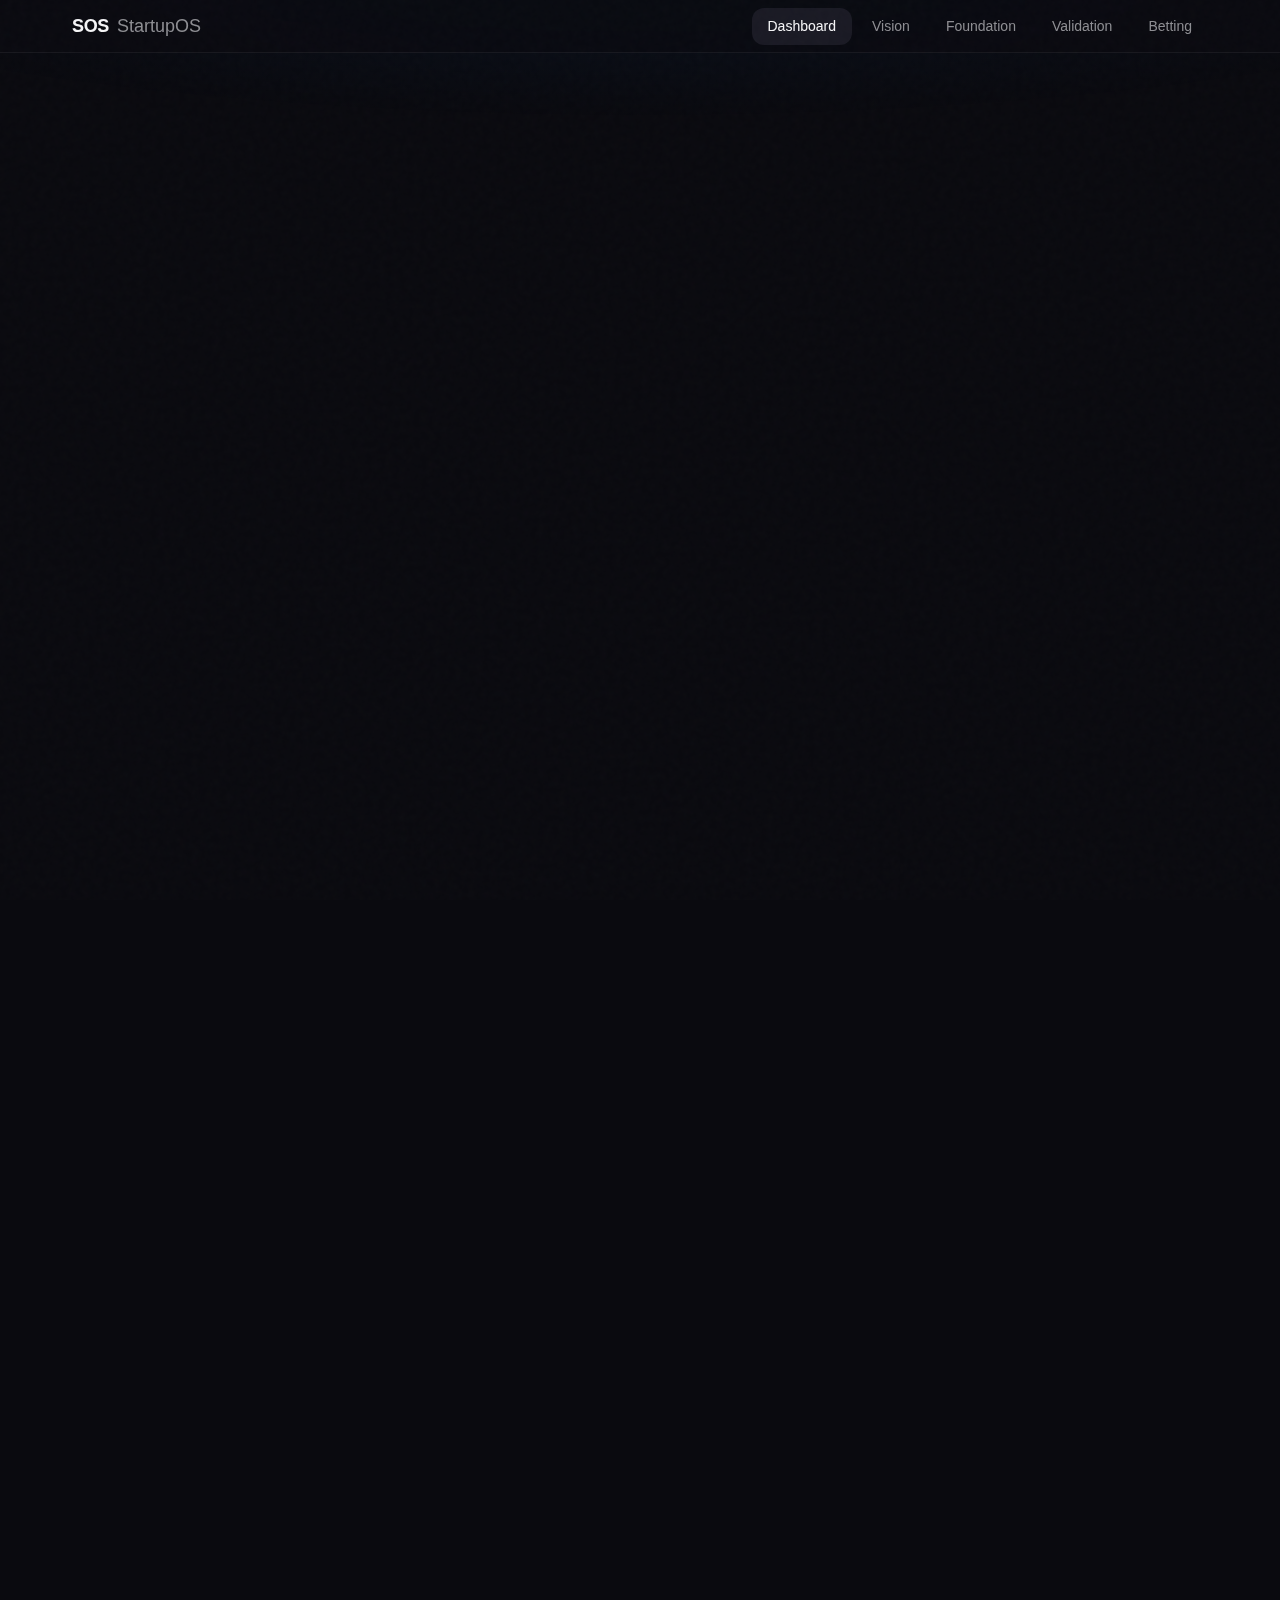
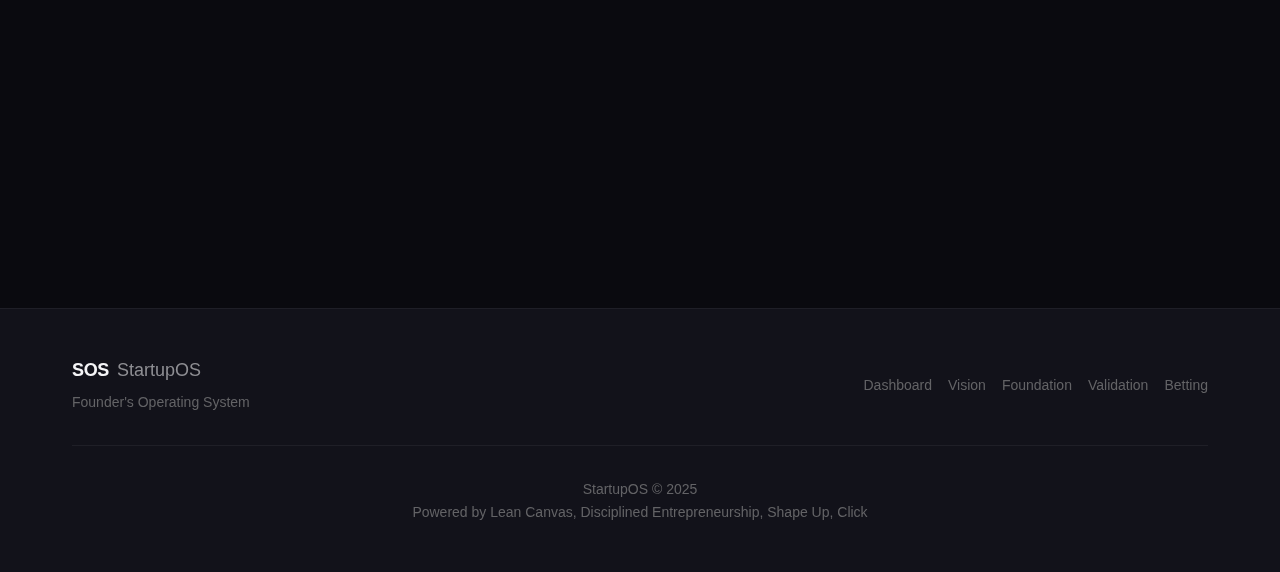
<file: dashboard.html>
<!DOCTYPE html>
<html lang="zh-CN">
<head>
  <meta charset="UTF-8">
  <meta name="viewport" content="width=device-width, initial-scale=1.0">
  <meta name="description" content="StartupOS Dashboard - 三个数字掌控创业生死">
  <title>控制台 - StartupOS</title>
  
  <link rel="icon" type="image/svg+xml" href="data:image/svg+xml,%3Csvg xmlns='http://www.w3.org/2000/svg' viewBox='0 0 32 32'%3E%3Crect width='32' height='32' rx='8' fill='%230071E3'/%3E%3Ctext x='16' y='22' font-family='system-ui' font-size='16' font-weight='bold' fill='white' text-anchor='middle'%3ESOS%3C/text%3E%3C/svg%3E">
  <link rel="stylesheet" href="assets/css/styles.css">
  
  <style>
    /* ==========================================================================
       DASHBOARD - Mission Control Aesthetic
       Dark theme command center with glowing vital metrics
       ========================================================================== */
    
    :root {
      /* Dashboard-specific dark palette */
      --dash-bg-deep: #0A0A0F;
      --dash-bg-surface: #12121A;
      --dash-bg-elevated: #1A1A24;
      --dash-bg-card: #16161F;
      --dash-border: rgba(255, 255, 255, 0.06);
      --dash-border-glow: rgba(0, 113, 227, 0.3);
      --dash-text-primary: #F5F5F7;
      --dash-text-secondary: #8E8E93;
      --dash-text-muted: #636366;
      
      /* Metric accent colors */
      --metric-warning: #FF9F0A;
      --metric-warning-glow: rgba(255, 159, 10, 0.2);
      --metric-success: #30D158;
      --metric-success-glow: rgba(48, 209, 88, 0.2);
      --metric-accent: #0A84FF;
      --metric-accent-glow: rgba(10, 132, 255, 0.2);
      
      /* Typography for dashboard */
      --font-display-dashboard: -apple-system, BlinkMacSystemFont, 'SF Pro Display', system-ui, sans-serif;
      --font-mono-dashboard: 'SF Mono', ui-monospace, 'Cascadia Code', monospace;
    }
    
    /* Page base */
    .dashboard-page {
      background-color: var(--dash-bg-deep);
      min-height: 100vh;
      color: var(--dash-text-primary);
    }
    
    /* Override header for dark theme */
    .dashboard-page .site-header {
      background-color: rgba(10, 10, 15, 0.85);
      border-bottom-color: var(--dash-border);
    }
    
    .dashboard-page .logo-mark {
      color: var(--dash-text-primary);
    }
    
    .dashboard-page .logo-text {
      color: var(--dash-text-secondary);
    }
    
    .dashboard-page .nav-link {
      color: var(--dash-text-secondary);
    }
    
    .dashboard-page .nav-link:hover,
    .dashboard-page .nav-link.active {
      color: var(--dash-text-primary);
      background-color: var(--dash-bg-elevated);
    }
    
    .dashboard-page .hamburger-line {
      background-color: var(--dash-text-primary);
    }
    
    .dashboard-page .mobile-nav {
      background-color: var(--dash-bg-surface);
    }
    
    .dashboard-page .mobile-nav-link {
      color: var(--dash-text-primary);
    }
    
    .dashboard-page .mobile-nav-link:hover {
      background-color: var(--dash-bg-elevated);
    }
    
    /* Main content area */
    .dashboard-main {
      padding-top: 84px;
      padding-bottom: var(--space-16);
    }
    
    /* Page header */
    .dashboard-header {
      margin-bottom: var(--space-12);
      opacity: 0;
      animation: fadeInDown 0.6s ease forwards;
      animation-delay: 0.1s;
    }
    
    .dashboard-title {
      font-family: var(--font-display-dashboard);
      font-size: clamp(2rem, 5vw, 2.75rem);
      font-weight: 700;
      letter-spacing: -0.02em;
      color: var(--dash-text-primary);
      margin-bottom: var(--space-2);
    }
    
    .dashboard-title-en {
      display: block;
      font-size: var(--text-sm);
      font-weight: 500;
      color: var(--metric-accent);
      text-transform: uppercase;
      letter-spacing: 0.1em;
      margin-bottom: var(--space-2);
    }
    
    .dashboard-subtitle {
      font-size: var(--text-lg);
      color: var(--dash-text-secondary);
      font-weight: 400;
    }
    
    /* ==========================================================================
       METRIC CARDS - The Three Vital Signs
       ========================================================================== */
    
    .metrics-grid {
      display: grid;
      gap: var(--space-6);
      margin-bottom: var(--space-12);
    }
    
    @media (min-width: 768px) {
      .metrics-grid {
        grid-template-columns: repeat(3, 1fr);
        gap: var(--space-6);
      }
    }
    
    .metric-card {
      background: var(--dash-bg-card);
      border-radius: var(--radius-2xl);
      padding: var(--space-8);
      position: relative;
      overflow: hidden;
      border: 1px solid var(--dash-border);
      transition: all 0.4s cubic-bezier(0.16, 1, 0.3, 1);
      opacity: 0;
      animation: fadeInUp 0.6s ease forwards;
    }
    
    .metric-card:nth-child(1) { animation-delay: 0.2s; }
    .metric-card:nth-child(2) { animation-delay: 0.3s; }
    .metric-card:nth-child(3) { animation-delay: 0.4s; }
    
    .metric-card::before {
      content: '';
      position: absolute;
      top: 0;
      left: 0;
      right: 0;
      height: 1px;
      background: linear-gradient(90deg, transparent, var(--card-accent, var(--dash-border)), transparent);
      opacity: 0;
      transition: opacity 0.3s ease;
    }
    
    .metric-card::after {
      content: '';
      position: absolute;
      inset: 0;
      background: radial-gradient(ellipse at 50% 0%, var(--card-glow, transparent) 0%, transparent 70%);
      opacity: 0;
      transition: opacity 0.4s ease;
      pointer-events: none;
    }
    
    .metric-card:hover {
      transform: translateY(-4px);
      border-color: var(--card-accent, var(--dash-border));
    }
    
    .metric-card:hover::before {
      opacity: 1;
    }
    
    .metric-card:hover::after {
      opacity: 1;
    }
    
    /* Card variants */
    .metric-card--warning {
      --card-accent: var(--metric-warning);
      --card-glow: var(--metric-warning-glow);
    }
    
    .metric-card--success {
      --card-accent: var(--metric-success);
      --card-glow: var(--metric-success-glow);
    }
    
    .metric-card--accent {
      --card-accent: var(--metric-accent);
      --card-glow: var(--metric-accent-glow);
    }
    
    /* Card header */
    .metric-header {
      display: flex;
      align-items: flex-start;
      justify-content: space-between;
      margin-bottom: var(--space-6);
    }
    
    .metric-icon {
      width: 48px;
      height: 48px;
      display: flex;
      align-items: center;
      justify-content: center;
      background: var(--dash-bg-elevated);
      border-radius: var(--radius-lg);
      border: 1px solid var(--dash-border);
    }
    
    .metric-icon svg {
      width: 24px;
      height: 24px;
      stroke: var(--card-accent, var(--dash-text-secondary));
    }
    
    .metric-badge {
      font-family: var(--font-mono-dashboard);
      font-size: var(--text-xs);
      font-weight: 500;
      color: var(--card-accent, var(--dash-text-secondary));
      padding: var(--space-1) var(--space-3);
      background: rgba(255, 255, 255, 0.04);
      border-radius: var(--radius-full);
      border: 1px solid var(--card-accent, var(--dash-border));
    }
    
    /* The big number */
    .metric-value {
      font-family: var(--font-display-dashboard);
      font-size: clamp(3.5rem, 10vw, 5rem);
      font-weight: 700;
      line-height: 1;
      letter-spacing: -0.03em;
      color: var(--dash-text-primary);
      margin-bottom: var(--space-2);
      background: linear-gradient(180deg, var(--dash-text-primary) 0%, var(--dash-text-secondary) 100%);
      -webkit-background-clip: text;
      -webkit-text-fill-color: transparent;
      background-clip: text;
    }
    
    .metric-label {
      font-size: var(--text-lg);
      font-weight: 600;
      color: var(--dash-text-primary);
      margin-bottom: var(--space-1);
    }
    
    .metric-subtext {
      font-size: var(--text-sm);
      color: var(--dash-text-muted);
    }
    
    /* Metric select dropdown */
    .metric-select {
      font-family: var(--font-family);
      font-size: var(--text-sm);
      color: var(--dash-text-secondary);
      background: var(--dash-bg-elevated);
      border: 1px solid var(--dash-border);
      border-radius: var(--radius-md);
      padding: var(--space-2) var(--space-8) var(--space-2) var(--space-3);
      appearance: none;
      background-image: url("data:image/svg+xml,%3Csvg xmlns='http://www.w3.org/2000/svg' width='16' height='16' viewBox='0 0 24 24' fill='none' stroke='%238E8E93' stroke-width='2'%3E%3Cpath d='M6 9l6 6 6-6'/%3E%3C/svg%3E");
      background-repeat: no-repeat;
      background-position: right 8px center;
      cursor: pointer;
      transition: all var(--transition-base);
    }
    
    .metric-select:hover {
      border-color: var(--metric-accent);
    }
    
    .metric-select:focus {
      outline: none;
      border-color: var(--metric-accent);
      box-shadow: 0 0 0 3px var(--metric-accent-glow);
    }
    
    /* ==========================================================================
       PROGRESS RING - Journey Visualization
       ========================================================================== */
    
    .progress-section {
      display: grid;
      gap: var(--space-8);
      margin-bottom: var(--space-12);
      opacity: 0;
      animation: fadeInUp 0.6s ease forwards;
      animation-delay: 0.5s;
    }
    
    @media (min-width: 1024px) {
      .progress-section {
        grid-template-columns: 1fr 2fr;
        align-items: center;
        gap: var(--space-12);
      }
    }
    
    .progress-ring-container {
      display: flex;
      flex-direction: column;
      align-items: center;
      padding: var(--space-8);
      background: var(--dash-bg-card);
      border-radius: var(--radius-2xl);
      border: 1px solid var(--dash-border);
    }
    
    .progress-ring-wrapper {
      position: relative;
      width: 200px;
      height: 200px;
      margin-bottom: var(--space-6);
    }
    
    .progress-ring {
      width: 100%;
      height: 100%;
      transform: rotate(-90deg);
    }
    
    .progress-ring-bg {
      fill: none;
      stroke: var(--dash-bg-elevated);
      stroke-width: 12;
    }
    
    .progress-ring-fill {
      fill: none;
      stroke: var(--metric-accent);
      stroke-width: 12;
      stroke-linecap: round;
      stroke-dasharray: 502.65;
      stroke-dashoffset: 502.65;
      animation: progressFill 1.5s ease-out forwards;
      animation-delay: 0.8s;
      filter: drop-shadow(0 0 8px var(--metric-accent-glow));
    }
    
    @keyframes progressFill {
      to {
        stroke-dashoffset: 175.93; /* 65% progress: 502.65 * 0.35 */
      }
    }
    
    .progress-ring-center {
      position: absolute;
      top: 50%;
      left: 50%;
      transform: translate(-50%, -50%);
      text-align: center;
    }
    
    .progress-stage {
      font-family: var(--font-mono-dashboard);
      font-size: var(--text-xs);
      font-weight: 500;
      color: var(--metric-accent);
      text-transform: uppercase;
      letter-spacing: 0.1em;
      margin-bottom: var(--space-1);
    }
    
    .progress-number {
      font-family: var(--font-display-dashboard);
      font-size: var(--text-4xl);
      font-weight: 700;
      color: var(--dash-text-primary);
      line-height: 1;
    }
    
    .progress-total {
      font-size: var(--text-lg);
      color: var(--dash-text-muted);
      font-weight: 400;
    }
    
    .progress-label {
      font-size: var(--text-base);
      color: var(--dash-text-secondary);
      text-align: center;
    }
    
    .progress-label strong {
      display: block;
      font-size: var(--text-lg);
      font-weight: 600;
      color: var(--dash-text-primary);
      margin-bottom: var(--space-1);
    }
    
    /* Activity feed */
    .activity-feed {
      background: var(--dash-bg-card);
      border-radius: var(--radius-2xl);
      border: 1px solid var(--dash-border);
      padding: var(--space-6);
    }
    
    .activity-header {
      display: flex;
      align-items: center;
      gap: var(--space-3);
      margin-bottom: var(--space-6);
      padding-bottom: var(--space-4);
      border-bottom: 1px solid var(--dash-border);
    }
    
    .activity-header svg {
      width: 20px;
      height: 20px;
      stroke: var(--metric-accent);
    }
    
    .activity-title {
      font-size: var(--text-base);
      font-weight: 600;
      color: var(--dash-text-primary);
    }
    
    .activity-list {
      display: flex;
      flex-direction: column;
      gap: var(--space-4);
    }
    
    .activity-item {
      display: flex;
      gap: var(--space-4);
      padding: var(--space-3);
      border-radius: var(--radius-lg);
      transition: background-color var(--transition-base);
    }
    
    .activity-item:hover {
      background: var(--dash-bg-elevated);
    }
    
    .activity-dot {
      width: 8px;
      height: 8px;
      border-radius: 50%;
      background: var(--metric-accent);
      margin-top: 6px;
      flex-shrink: 0;
      box-shadow: 0 0 8px var(--metric-accent-glow);
    }
    
    .activity-content {
      flex: 1;
      min-width: 0;
    }
    
    .activity-text {
      font-size: var(--text-sm);
      color: var(--dash-text-primary);
      margin-bottom: var(--space-1);
      line-height: 1.5;
    }
    
    .activity-time {
      font-family: var(--font-mono-dashboard);
      font-size: var(--text-xs);
      color: var(--dash-text-muted);
    }
    
    /* ==========================================================================
       ROCKS PROGRESS + ISSUES LIST - Dual Column Section
       ========================================================================== */
    
    .status-section {
      display: grid;
      gap: var(--space-6);
      margin-bottom: var(--space-12);
      opacity: 0;
      animation: fadeInUp 0.6s ease forwards;
      animation-delay: 0.55s;
    }
    
    @media (min-width: 1024px) {
      .status-section {
        grid-template-columns: 1fr 1fr;
      }
    }
    
    .status-card {
      background: var(--dash-bg-card);
      border-radius: var(--radius-2xl);
      border: 1px solid var(--dash-border);
      overflow: hidden;
    }
    
    .status-card-header {
      display: flex;
      align-items: center;
      justify-content: space-between;
      padding: var(--space-5) var(--space-6);
      border-bottom: 1px solid var(--dash-border);
    }
    
    .status-card-title {
      display: flex;
      align-items: center;
      gap: var(--space-3);
    }
    
    .status-card-title svg {
      width: 20px;
      height: 20px;
    }
    
    .status-card-title h3 {
      font-size: var(--text-base);
      font-weight: 600;
      color: var(--dash-text-primary);
    }
    
    .status-card-badge {
      font-family: var(--font-mono-dashboard);
      font-size: var(--text-xs);
      padding: var(--space-1) var(--space-2);
      border-radius: var(--radius-sm);
    }
    
    .status-card-badge--purple {
      color: #BF5AF2;
      background: rgba(191, 90, 242, 0.15);
    }
    
    .status-card-badge--warning {
      color: var(--metric-warning);
      background: var(--metric-warning-glow);
    }
    
    .status-card-content {
      padding: var(--space-4) var(--space-6);
    }
    
    .rocks-mini-item {
      display: flex;
      align-items: center;
      gap: var(--space-3);
      padding: var(--space-3) 0;
      border-bottom: 1px solid var(--dash-border);
    }
    
    .rocks-mini-item:last-child {
      border-bottom: none;
    }
    
    .rocks-mini-check {
      width: 18px;
      height: 18px;
      border: 2px solid var(--dash-text-muted);
      border-radius: 50%;
      display: flex;
      align-items: center;
      justify-content: center;
      flex-shrink: 0;
    }
    
    .rocks-mini-check.done {
      background: var(--metric-success);
      border-color: var(--metric-success);
    }
    
    .rocks-mini-check svg {
      width: 10px;
      height: 10px;
      stroke: var(--dash-bg-deep);
      opacity: 0;
    }
    
    .rocks-mini-check.done svg {
      opacity: 1;
    }
    
    .rocks-mini-text {
      flex: 1;
      font-size: var(--text-sm);
      color: var(--dash-text-primary);
    }
    
    .rocks-mini-text.done {
      color: var(--dash-text-muted);
      text-decoration: line-through;
    }
    
    .rocks-mini-owner {
      font-size: var(--text-xs);
      color: var(--dash-text-muted);
    }
    
    .rocks-view-all {
      display: block;
      text-align: center;
      padding: var(--space-3);
      font-size: var(--text-sm);
      font-weight: 500;
      color: var(--metric-accent);
      text-decoration: none;
      border-top: 1px solid var(--dash-border);
      transition: background-color var(--transition-base);
    }
    
    .rocks-view-all:hover {
      background: var(--dash-bg-elevated);
    }
    
    .issue-item {
      display: flex;
      align-items: flex-start;
      gap: var(--space-3);
      padding: var(--space-3) 0;
      border-bottom: 1px solid var(--dash-border);
    }
    
    .issue-item:last-child {
      border-bottom: none;
    }
    
    .issue-priority {
      width: 20px;
      height: 20px;
      border-radius: var(--radius-sm);
      display: flex;
      align-items: center;
      justify-content: center;
      font-size: 10px;
      font-weight: 700;
      flex-shrink: 0;
    }
    
    .issue-priority--high {
      background: rgba(255, 69, 58, 0.2);
      color: #FF453A;
    }
    
    .issue-priority--medium {
      background: var(--metric-warning-glow);
      color: var(--metric-warning);
    }
    
    .issue-content {
      flex: 1;
      min-width: 0;
    }
    
    .issue-text {
      font-size: var(--text-sm);
      color: var(--dash-text-primary);
      line-height: 1.4;
      margin-bottom: var(--space-1);
    }
    
    .issue-meta {
      font-size: var(--text-xs);
      color: var(--dash-text-muted);
    }
    
    /* ==========================================================================
       QUICK ACTIONS - Navigation Grid
       ========================================================================== */
    
    .actions-section {
      opacity: 0;
      animation: fadeInUp 0.6s ease forwards;
      animation-delay: 0.6s;
    }
    
    .actions-header {
      margin-bottom: var(--space-6);
    }
    
    .actions-title {
      font-size: var(--text-xl);
      font-weight: 600;
      color: var(--dash-text-primary);
    }
    
    .actions-grid {
      display: grid;
      gap: var(--space-4);
    }
    
    @media (min-width: 640px) {
      .actions-grid {
        grid-template-columns: repeat(2, 1fr);
      }
    }
    
    @media (min-width: 1024px) {
      .actions-grid {
        grid-template-columns: repeat(4, 1fr);
      }
    }
    
    .action-card {
      display: flex;
      flex-direction: column;
      gap: var(--space-4);
      padding: var(--space-6);
      background: var(--dash-bg-card);
      border-radius: var(--radius-xl);
      border: 1px solid var(--dash-border);
      text-decoration: none;
      transition: all 0.3s cubic-bezier(0.16, 1, 0.3, 1);
      position: relative;
      overflow: hidden;
    }
    
    .action-card::before {
      content: '';
      position: absolute;
      inset: 0;
      background: linear-gradient(135deg, rgba(10, 132, 255, 0.05) 0%, transparent 50%);
      opacity: 0;
      transition: opacity 0.3s ease;
    }
    
    .action-card:hover {
      transform: translateY(-2px);
      border-color: var(--metric-accent);
      box-shadow: 0 8px 32px rgba(0, 0, 0, 0.4);
    }
    
    .action-card:hover::before {
      opacity: 1;
    }
    
    .action-card:hover .action-arrow {
      transform: translateX(4px);
      opacity: 1;
    }
    
    .action-icon {
      width: 44px;
      height: 44px;
      display: flex;
      align-items: center;
      justify-content: center;
      background: var(--dash-bg-elevated);
      border-radius: var(--radius-lg);
      border: 1px solid var(--dash-border);
    }
    
    .action-icon svg {
      width: 22px;
      height: 22px;
      stroke: var(--metric-accent);
    }
    
    .action-content {
      flex: 1;
    }
    
    .action-title {
      font-size: var(--text-base);
      font-weight: 600;
      color: var(--dash-text-primary);
      margin-bottom: var(--space-1);
    }
    
    .action-desc {
      font-size: var(--text-sm);
      color: var(--dash-text-muted);
      line-height: 1.5;
    }
    
    .action-footer {
      display: flex;
      align-items: center;
      justify-content: space-between;
      margin-top: auto;
    }
    
    .action-link-text {
      font-size: var(--text-sm);
      font-weight: 500;
      color: var(--metric-accent);
    }
    
    .action-arrow {
      width: 20px;
      height: 20px;
      stroke: var(--metric-accent);
      opacity: 0.5;
      transition: all var(--transition-base);
    }
    
    /* ==========================================================================
       FOOTER - Dark variant
       ========================================================================== */
    
    .dashboard-page .site-footer {
      background-color: var(--dash-bg-surface);
      border-top-color: var(--dash-border);
    }
    
    .dashboard-page .footer-link {
      color: var(--dash-text-muted);
    }
    
    .dashboard-page .footer-link:hover {
      color: var(--metric-accent);
    }
    
    .dashboard-page .footer-tagline,
    .dashboard-page .footer-credit {
      color: var(--dash-text-muted);
    }
    
    .dashboard-page .footer-bottom {
      border-top-color: var(--dash-border);
    }
    
    /* ==========================================================================
       AMBIENT EFFECTS
       ========================================================================== */
    
    .dashboard-ambient {
      position: fixed;
      top: 0;
      left: 0;
      right: 0;
      height: 400px;
      background: radial-gradient(ellipse 80% 50% at 50% -20%, rgba(10, 132, 255, 0.08) 0%, transparent 100%);
      pointer-events: none;
      z-index: 0;
    }
    
    .dashboard-main {
      position: relative;
      z-index: 1;
    }
    
    /* Noise texture overlay */
    .dashboard-page::after {
      content: '';
      position: fixed;
      inset: 0;
      background-image: url("data:image/svg+xml,%3Csvg viewBox='0 0 200 200' xmlns='http://www.w3.org/2000/svg'%3E%3Cfilter id='noise'%3E%3CfeTurbulence type='fractalNoise' baseFrequency='0.65' numOctaves='3' stitchTiles='stitch'/%3E%3C/filter%3E%3Crect width='100%25' height='100%25' filter='url(%23noise)'/%3E%3C/svg%3E");
      opacity: 0.02;
      pointer-events: none;
      z-index: 9999;
    }
  </style>
</head>
<body class="dashboard-page">
  <div class="dashboard-ambient"></div>
  
  <header class="site-header">
    <div class="container">
      <div class="site-header-inner">
        <a href="index.html" class="logo">
          <span class="logo-mark">SOS</span>
          <span class="logo-text">StartupOS</span>
        </a>
        
        <nav class="desktop-nav" aria-label="Main navigation">
          <a href="dashboard.html" class="nav-link active">Dashboard</a>
          <a href="vision.html" class="nav-link">Vision</a>
          <a href="foundation.html" class="nav-link">Foundation</a>
          <a href="validation.html" class="nav-link">Validation</a>
          <a href="betting-table.html" class="nav-link">Betting</a>
        </nav>
        
        <button 
          class="mobile-menu-btn" 
          aria-label="Toggle menu"
          aria-expanded="false"
          aria-controls="mobile-nav"
        >
          <div class="hamburger">
            <span class="hamburger-line"></span>
            <span class="hamburger-line"></span>
            <span class="hamburger-line"></span>
          </div>
        </button>
      </div>
    </div>
  </header>
  
  <nav class="mobile-nav" id="mobile-nav" aria-label="Mobile navigation" aria-hidden="true">
    <div class="mobile-nav-links">
      <a href="dashboard.html" class="mobile-nav-link">Dashboard</a>
      <a href="vision.html" class="mobile-nav-link">Vision</a>
      <a href="foundation.html" class="mobile-nav-link">Foundation</a>
      <a href="validation.html" class="mobile-nav-link">Validation</a>
      <a href="betting-table.html" class="mobile-nav-link">Betting</a>
    </div>
  </nav>
  
  <main class="dashboard-main">
    <div class="container">
      <!-- Page Header -->
      <header class="dashboard-header">
        <span class="dashboard-title-en">The Pulse</span>
        <h1 class="dashboard-title">控制台</h1>
        <p class="dashboard-subtitle">三个数字掌控创业生死</p>
      </header>
      
      <!-- Three Big Metric Cards -->
      <section class="metrics-grid" aria-label="Key metrics">
        <!-- Card 1: Runway -->
        <article class="metric-card metric-card--warning">
          <div class="metric-header">
            <div class="metric-icon">
              <svg viewBox="0 0 24 24" fill="none" stroke="currentColor" stroke-width="1.5">
                <circle cx="12" cy="12" r="10"/>
                <polyline points="12 6 12 12 16 14"/>
              </svg>
            </div>
            <span class="metric-badge">跑道</span>
          </div>
          <div class="metric-value">42</div>
          <div class="metric-label">剩余天数</div>
          <p class="metric-subtext">基于当前资源消耗速度</p>
        </article>
        
        <!-- Card 2: Validation Speed -->
        <article class="metric-card metric-card--success">
          <div class="metric-header">
            <div class="metric-icon">
              <svg viewBox="0 0 24 24" fill="none" stroke="currentColor" stroke-width="1.5">
                <polygon points="13 2 3 14 12 14 11 22 21 10 12 10 13 2"/>
              </svg>
            </div>
            <span class="metric-badge">+2 vs 上周</span>
          </div>
          <div class="metric-value">3</div>
          <div class="metric-label">本周验证假设</div>
          <p class="metric-subtext">验证速度保持良好势头</p>
        </article>
        
        <!-- Card 3: North Star -->
        <article class="metric-card metric-card--accent">
          <div class="metric-header">
            <div class="metric-icon">
              <svg viewBox="0 0 24 24" fill="none" stroke="currentColor" stroke-width="1.5">
                <polygon points="12 2 15.09 8.26 22 9.27 17 14.14 18.18 21.02 12 17.77 5.82 21.02 7 14.14 2 9.27 8.91 8.26 12 2"/>
              </svg>
            </div>
            <select class="metric-select" aria-label="选择北极星指标类型">
              <option value="preregister" selected>预注册用户</option>
              <option value="waitlist">等待列表</option>
              <option value="revenue">月收入 (¥)</option>
              <option value="active">活跃用户</option>
            </select>
          </div>
          <div class="metric-value">156</div>
          <div class="metric-label">预注册用户</div>
          <p class="metric-subtext">北极星指标 · 持续追踪</p>
        </article>
      </section>
      
      <!-- Progress Ring + Activity -->
      <section class="progress-section">
        <div class="progress-ring-container">
          <div class="progress-ring-wrapper">
            <svg class="progress-ring" viewBox="0 0 200 200">
              <!-- Background circle -->
              <circle class="progress-ring-bg" cx="100" cy="100" r="80"/>
              <!-- Progress circle (65% = circumference * 0.65) -->
              <circle class="progress-ring-fill" cx="100" cy="100" r="80"/>
            </svg>
            <div class="progress-ring-center">
              <div class="progress-stage">当前阶段</div>
              <div class="progress-number">3<span class="progress-total">/4</span></div>
            </div>
          </div>
          <div class="progress-label">
            <strong>验证阶段</strong>
            用户访谈中 · 65% 完成
          </div>
        </div>
        
        <div class="activity-feed">
          <header class="activity-header">
            <svg viewBox="0 0 24 24" fill="none" stroke="currentColor" stroke-width="2">
              <path d="M22 12h-4l-3 9L9 3l-3 9H2"/>
            </svg>
            <h2 class="activity-title">最近动态</h2>
          </header>
          <ul class="activity-list">
            <li class="activity-item">
              <div class="activity-dot"></div>
              <div class="activity-content">
                <p class="activity-text">完成用户访谈 #5 — 收集到3条关键洞察</p>
                <time class="activity-time">3小时前</time>
              </div>
            </li>
            <li class="activity-item">
              <div class="activity-dot" style="background: var(--metric-success);"></div>
              <div class="activity-content">
                <p class="activity-text">验证假设「用户愿意为节省时间付费」— 通过</p>
                <time class="activity-time">昨天 14:30</time>
              </div>
            </li>
            <li class="activity-item">
              <div class="activity-dot" style="background: var(--metric-warning);"></div>
              <div class="activity-content">
                <p class="activity-text">更新商业模型画布 — 调整价值主张</p>
                <time class="activity-time">昨天 10:15</time>
              </div>
            </li>
            <li class="activity-item">
              <div class="activity-dot"></div>
              <div class="activity-content">
                <p class="activity-text">新增2个预注册用户 (通过社群分享)</p>
                <time class="activity-time">2天前</time>
              </div>
            </li>
            <li class="activity-item">
              <div class="activity-dot" style="background: var(--dash-text-muted);"></div>
              <div class="activity-content">
                <p class="activity-text">开始新一轮6周周期 — 聚焦MVP原型</p>
                <time class="activity-time">3天前</time>
              </div>
            </li>
          </ul>
        </div>
      </section>
      
      <!-- Rocks Progress + Issues List -->
      <section class="status-section">
        <div class="status-card">
          <div class="status-card-header">
            <div class="status-card-title">
              <svg viewBox="0 0 24 24" fill="none" stroke="#BF5AF2" stroke-width="2">
                <path d="M12 2L2 7l10 5 10-5-10-5z"/>
                <path d="M2 17l10 5 10-5"/>
                <path d="M2 12l10 5 10-5"/>
              </svg>
              <h3>本周 Rocks 进度</h3>
            </div>
            <span class="status-card-badge status-card-badge--purple">3/7</span>
          </div>
          <div class="status-card-content">
            <div class="rocks-mini-item">
              <div class="rocks-mini-check done">
                <svg viewBox="0 0 24 24" fill="none" stroke="currentColor" stroke-width="3">
                  <path d="M20 6L9 17l-5-5"/>
                </svg>
              </div>
              <span class="rocks-mini-text done">完成 MVP 核心功能开发</span>
              <span class="rocks-mini-owner">Jason</span>
            </div>
            <div class="rocks-mini-item">
              <div class="rocks-mini-check done">
                <svg viewBox="0 0 24 24" fill="none" stroke="currentColor" stroke-width="3">
                  <path d="M20 6L9 17l-5-5"/>
                </svg>
              </div>
              <span class="rocks-mini-text done">完成 20 次用户访谈</span>
              <span class="rocks-mini-owner">Lisa</span>
            </div>
            <div class="rocks-mini-item">
              <div class="rocks-mini-check done">
                <svg viewBox="0 0 24 24" fill="none" stroke="currentColor" stroke-width="3">
                  <path d="M20 6L9 17l-5-5"/>
                </svg>
              </div>
              <span class="rocks-mini-text done">确定定价策略</span>
              <span class="rocks-mini-owner">Jason</span>
            </div>
            <div class="rocks-mini-item">
              <div class="rocks-mini-check">
                <svg viewBox="0 0 24 24" fill="none" stroke="currentColor" stroke-width="3">
                  <path d="M20 6L9 17l-5-5"/>
                </svg>
              </div>
              <span class="rocks-mini-text">获取 50 个付费预注册</span>
              <span class="rocks-mini-owner">Lisa</span>
            </div>
          </div>
          <a href="betting-table.html" class="rocks-view-all">查看全部 Rocks →</a>
        </div>
        
        <div class="status-card">
          <div class="status-card-header">
            <div class="status-card-title">
              <svg viewBox="0 0 24 24" fill="none" stroke="var(--metric-warning)" stroke-width="2">
                <circle cx="12" cy="12" r="10"/>
                <path d="M12 8v4"/>
                <path d="M12 16h.01"/>
              </svg>
              <h3>Issues List</h3>
            </div>
            <span class="status-card-badge status-card-badge--warning">4 待解决</span>
          </div>
          <div class="status-card-content">
            <div class="issue-item">
              <div class="issue-priority issue-priority--high">!</div>
              <div class="issue-content">
                <div class="issue-text">落地页转化率过低，需要优化 CTA 文案</div>
                <div class="issue-meta">Jason · 3 天前</div>
              </div>
            </div>
            <div class="issue-item">
              <div class="issue-priority issue-priority--high">!</div>
              <div class="issue-content">
                <div class="issue-text">用户反馈定价偏高，考虑增加免费试用期</div>
                <div class="issue-meta">Lisa · 5 天前</div>
              </div>
            </div>
            <div class="issue-item">
              <div class="issue-priority issue-priority--medium">?</div>
              <div class="issue-content">
                <div class="issue-text">是否需要接入微信支付？成本 vs 转化提升</div>
                <div class="issue-meta">Mike · 1 周前</div>
              </div>
            </div>
            <div class="issue-item">
              <div class="issue-priority issue-priority--medium">?</div>
              <div class="issue-content">
                <div class="issue-text">竞品分析：是否需要增加 AI 功能作为差异化</div>
                <div class="issue-meta">Jason · 1 周前</div>
              </div>
            </div>
          </div>
        </div>
      </section>
      
      <!-- Quick Actions -->
      <section class="actions-section">
        <header class="actions-header">
          <h2 class="actions-title">快速操作</h2>
        </header>
        <div class="actions-grid">
          <!-- Vision Hub -->
          <a href="vision.html" class="action-card">
            <div class="action-icon">
              <svg viewBox="0 0 24 24" fill="none" stroke="currentColor" stroke-width="1.5">
                <path d="M1 12s4-8 11-8 11 8 11 8-4 8-11 8-11-8-11-8z"/>
                <circle cx="12" cy="12" r="3"/>
              </svg>
            </div>
            <div class="action-content">
              <h3 class="action-title">愿景中心</h3>
              <p class="action-desc">定义使命和长期目标</p>
            </div>
            <div class="action-footer">
              <span class="action-link-text">打开愿景</span>
              <svg class="action-arrow" viewBox="0 0 24 24" fill="none" stroke="currentColor" stroke-width="2">
                <path d="M5 12h14M12 5l7 7-7 7"/>
              </svg>
            </div>
          </a>
          
          <!-- Foundation -->
          <a href="foundation.html" class="action-card">
            <div class="action-icon">
              <svg viewBox="0 0 24 24" fill="none" stroke="currentColor" stroke-width="1.5">
                <rect x="3" y="3" width="7" height="7" rx="1"/>
                <rect x="14" y="3" width="7" height="7" rx="1"/>
                <rect x="14" y="14" width="7" height="7" rx="1"/>
                <rect x="3" y="14" width="7" height="7" rx="1"/>
              </svg>
            </div>
            <div class="action-content">
              <h3 class="action-title">创始假设</h3>
              <p class="action-desc">定义核心假设</p>
            </div>
            <div class="action-footer">
              <span class="action-link-text">编辑假设</span>
              <svg class="action-arrow" viewBox="0 0 24 24" fill="none" stroke="currentColor" stroke-width="2">
                <path d="M5 12h14M12 5l7 7-7 7"/>
              </svg>
            </div>
          </a>
          
          <!-- Validation Center -->
          <a href="validation.html" class="action-card">
            <div class="action-icon">
              <svg viewBox="0 0 24 24" fill="none" stroke="currentColor" stroke-width="1.5">
                <path d="M15 15l-2 5L9 9l11 4-5 2z"/>
                <path d="M15 15l5 5"/>
              </svg>
            </div>
            <div class="action-content">
              <h3 class="action-title">验证中心</h3>
              <p class="action-desc">记录用户反馈</p>
            </div>
            <div class="action-footer">
              <span class="action-link-text">添加记录</span>
              <svg class="action-arrow" viewBox="0 0 24 24" fill="none" stroke="currentColor" stroke-width="2">
                <path d="M5 12h14M12 5l7 7-7 7"/>
              </svg>
            </div>
          </a>
          
          <!-- Betting Table -->
          <a href="betting-table.html" class="action-card">
            <div class="action-icon">
              <svg viewBox="0 0 24 24" fill="none" stroke="currentColor" stroke-width="1.5">
                <circle cx="12" cy="12" r="10"/>
                <path d="M12 6v6l4 2"/>
              </svg>
            </div>
            <div class="action-content">
              <h3 class="action-title">下注台</h3>
              <p class="action-desc">规划周期和 Rocks</p>
            </div>
            <div class="action-footer">
              <span class="action-link-text">开始规划</span>
              <svg class="action-arrow" viewBox="0 0 24 24" fill="none" stroke="currentColor" stroke-width="2">
                <path d="M5 12h14M12 5l7 7-7 7"/>
              </svg>
            </div>
          </a>
        </div>
      </section>
    </div>
  </main>
  
  <footer class="site-footer">
    <div class="container">
      <div class="footer-content">
        <div class="footer-logo">
          <a href="index.html" class="logo">
            <span class="logo-mark">SOS</span>
            <span class="logo-text">StartupOS</span>
          </a>
          <p class="footer-tagline">Founder's Operating System</p>
        </div>
        
        <nav class="footer-nav" aria-label="Footer navigation">
          <a href="dashboard.html" class="footer-link">Dashboard</a>
          <a href="vision.html" class="footer-link">Vision</a>
          <a href="foundation.html" class="footer-link">Foundation</a>
          <a href="validation.html" class="footer-link">Validation</a>
          <a href="betting-table.html" class="footer-link">Betting</a>
        </nav>
      </div>
      
      <div class="footer-bottom">
        <p class="footer-credit">
          StartupOS &copy; 2025<br>
          Powered by Lean Canvas, Disciplined Entrepreneurship, Shape Up, Click
        </p>
      </div>
    </div>
  </footer>
  
  <script src="assets/js/main.js"></script>
</body>
</html>
</file>
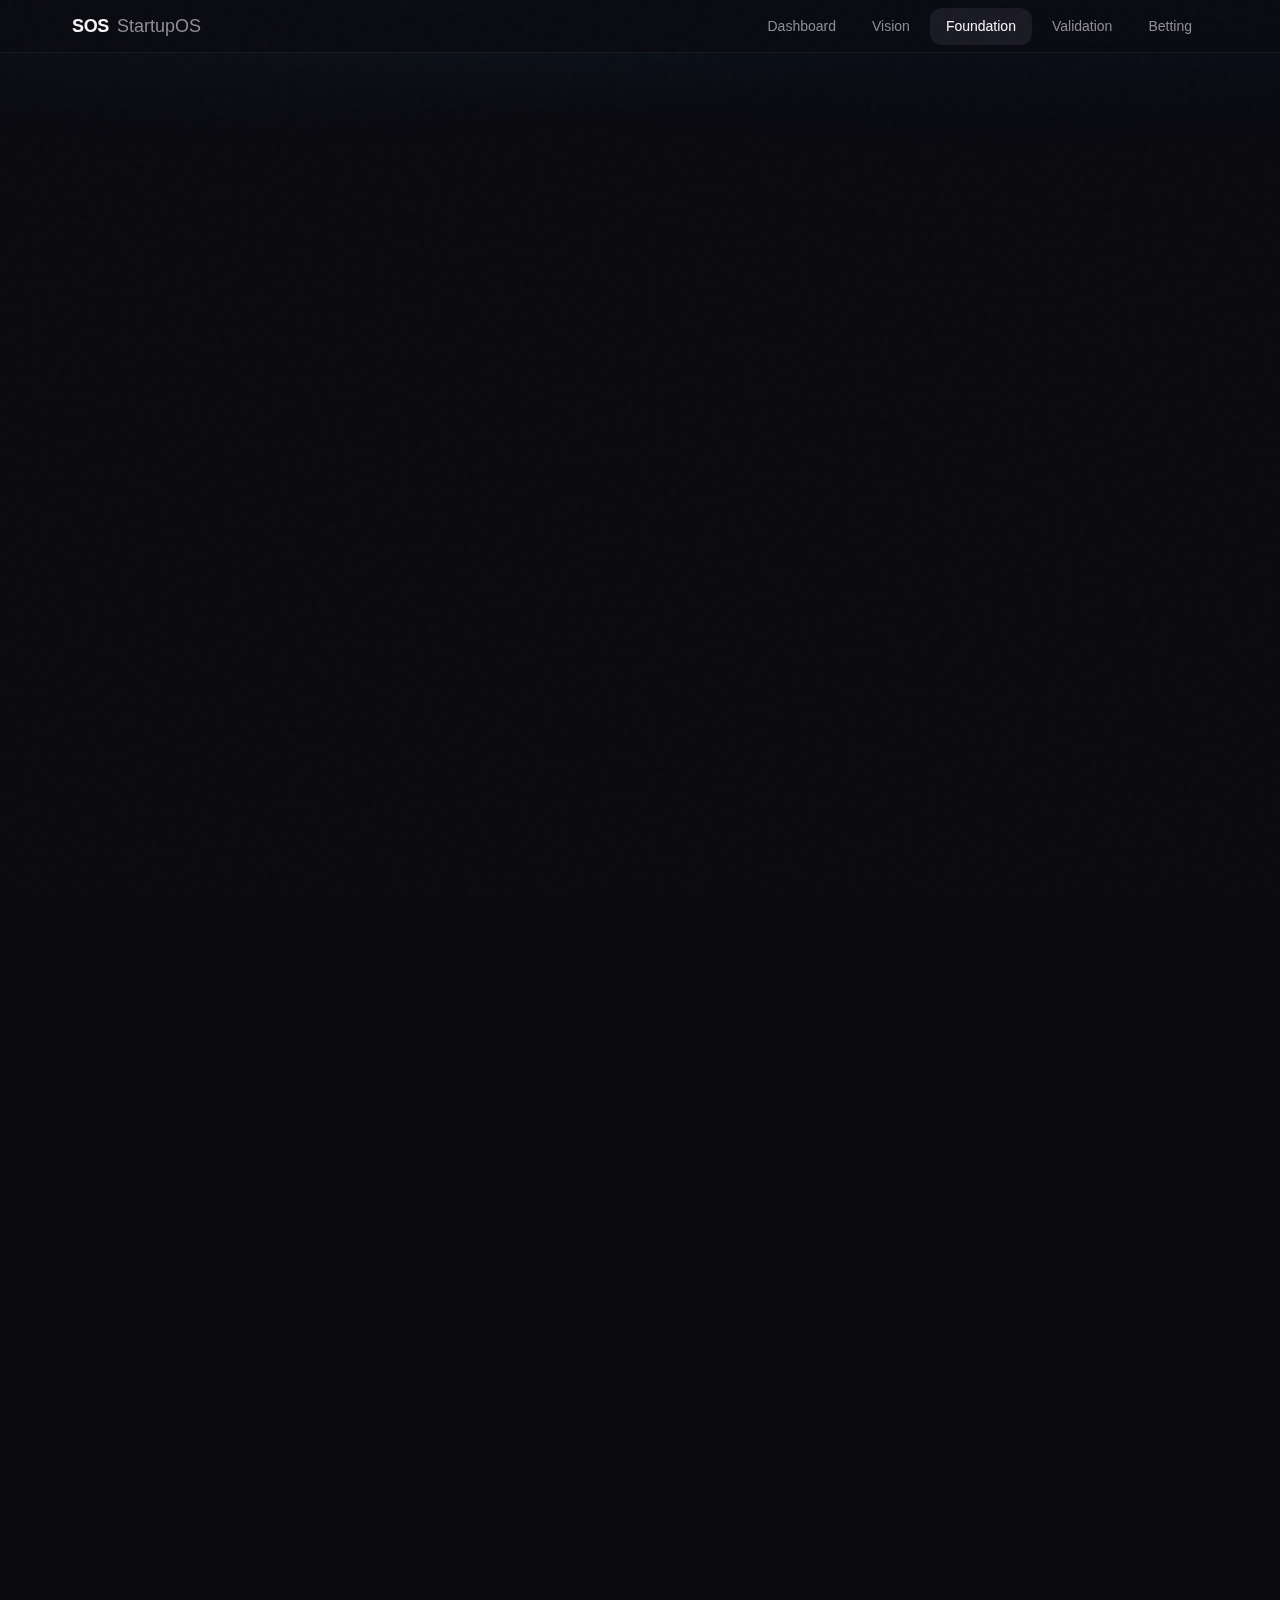
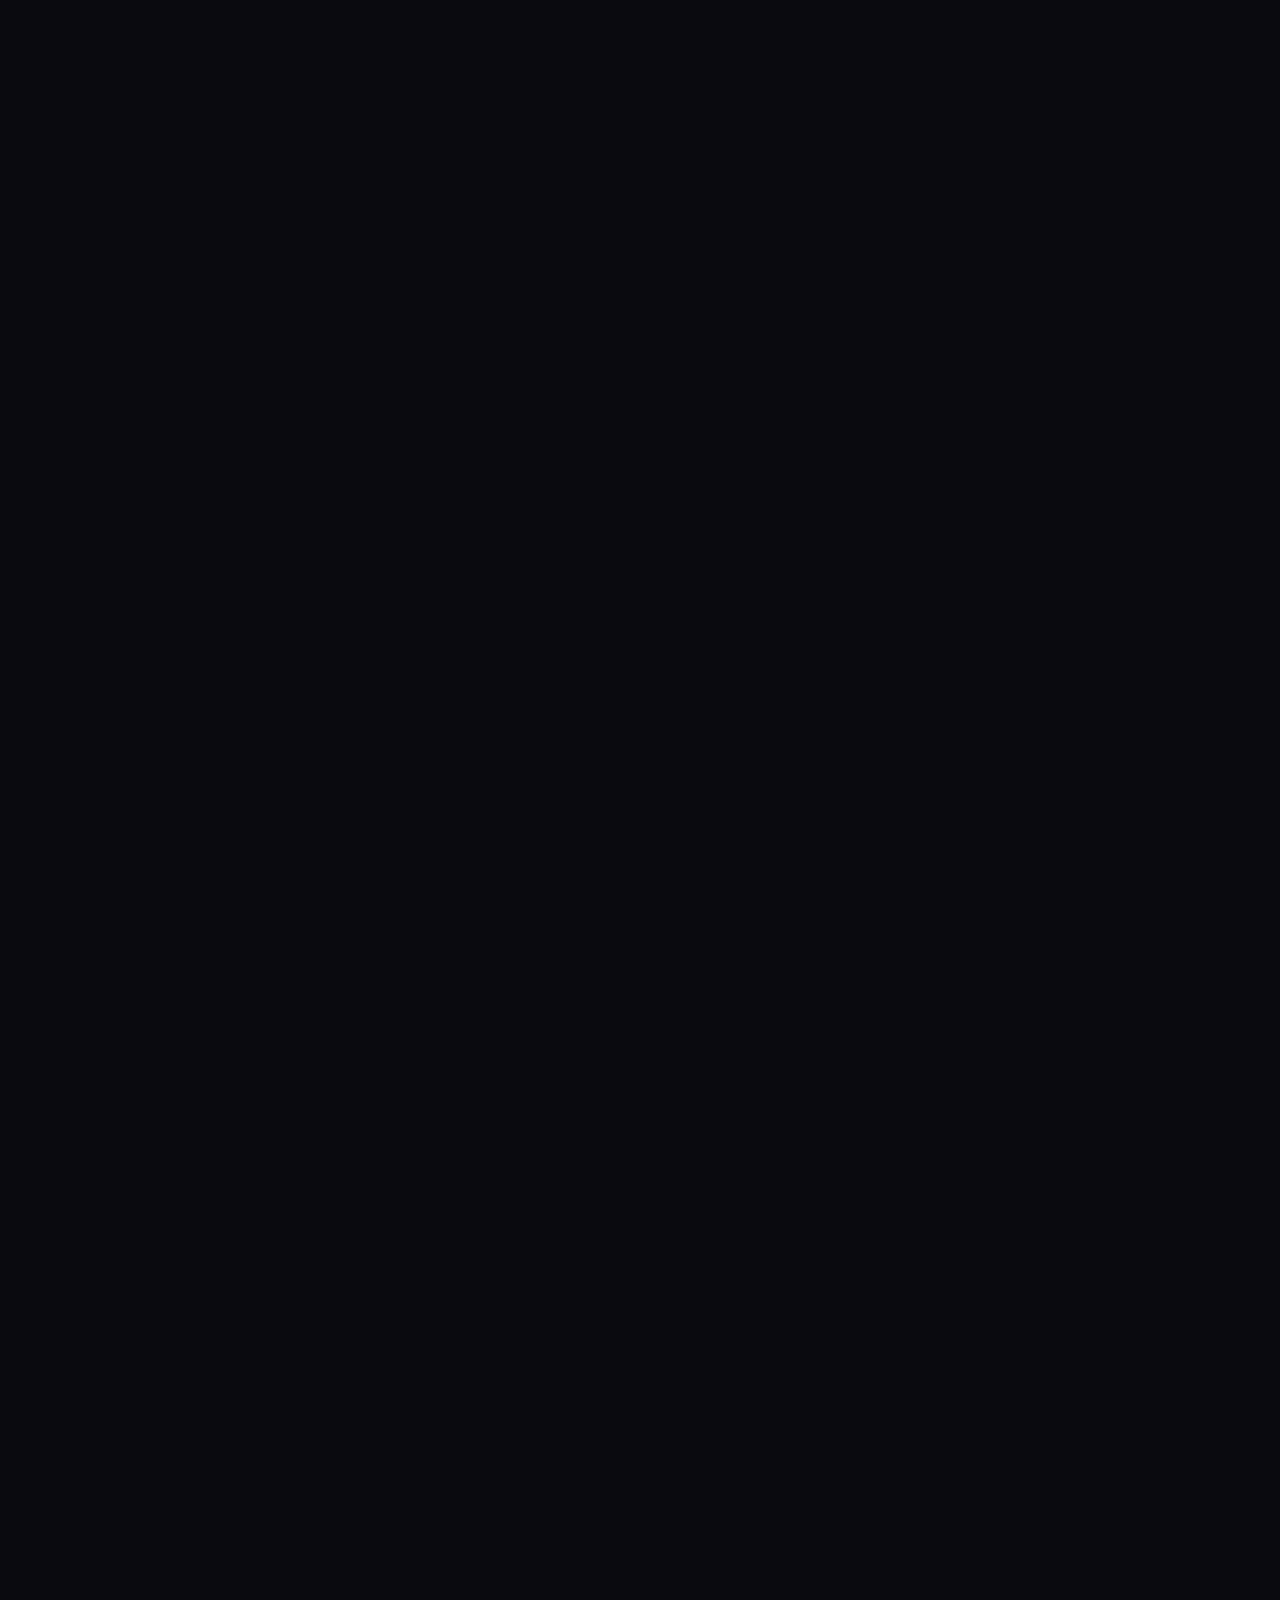
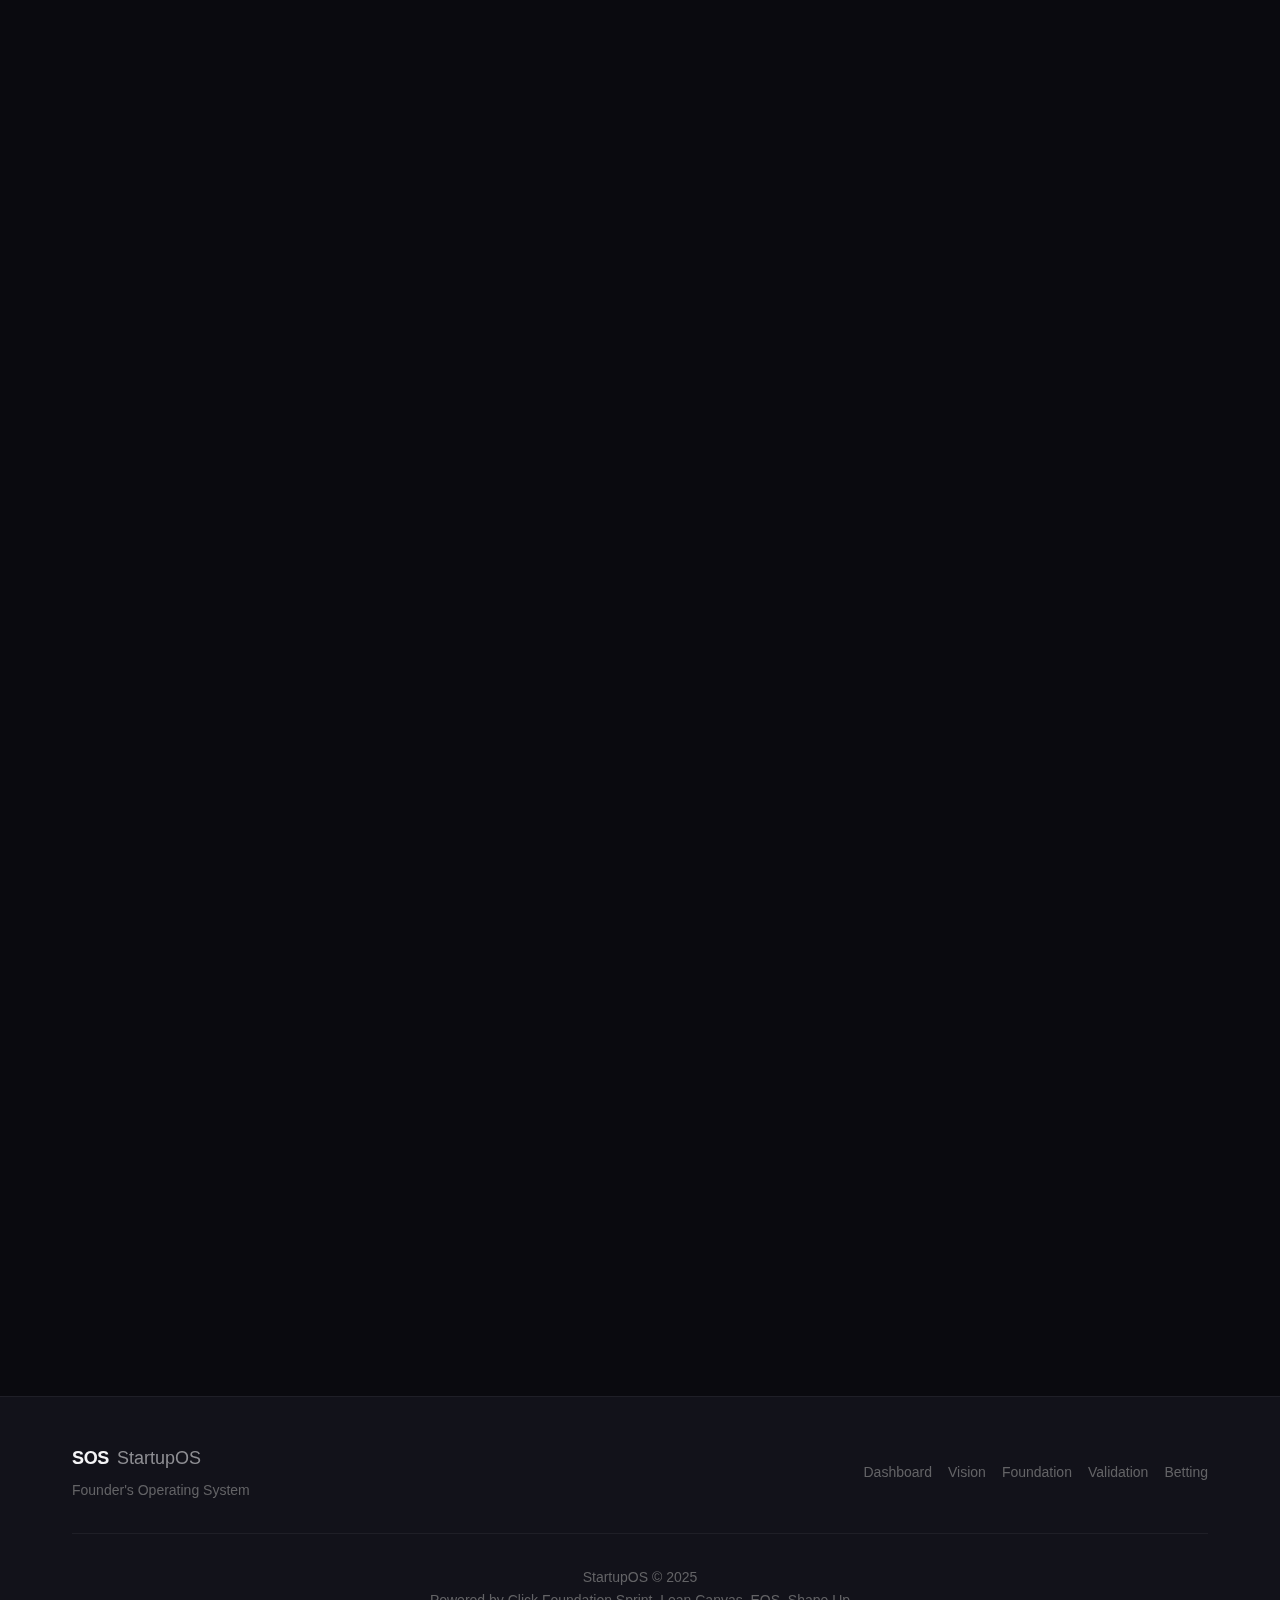
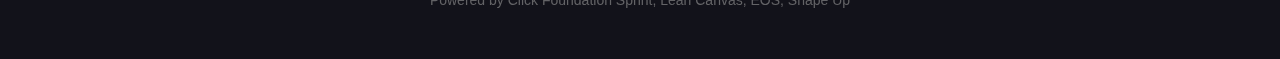
<file: foundation.html>
<!DOCTYPE html>
<html lang="zh-CN">
<head>
  <meta charset="UTF-8">
  <meta name="viewport" content="width=device-width, initial-scale=1.0">
  <meta name="description" content="StartupOS Foundation Sprint - 定义你的核心假设，验证产品市场契合">
  <title>创始假设 - StartupOS</title>
  
  <link rel="icon" type="image/svg+xml" href="data:image/svg+xml,%3Csvg xmlns='http://www.w3.org/2000/svg' viewBox='0 0 32 32'%3E%3Crect width='32' height='32' rx='8' fill='%230071E3'/%3E%3Ctext x='16' y='22' font-family='system-ui' font-size='16' font-weight='bold' fill='white' text-anchor='middle'%3ESOS%3C/text%3E%3C/svg%3E">
  <link rel="stylesheet" href="assets/css/styles.css">
  
  <style>
    /* ==========================================================================
       FOUNDATION PAGE - Click Foundation Sprint Command Center
       Deep dark theme with teal/cyan accents for analytical thinking
       ========================================================================== */
    
    :root {
      /* Foundation-specific dark palette */
      --foundation-bg-deep: #0A0A0F;
      --foundation-bg-surface: #12121A;
      --foundation-bg-elevated: #1A1A24;
      --foundation-bg-card: #16161F;
      --foundation-border: rgba(255, 255, 255, 0.06);
      --foundation-border-glow: rgba(100, 210, 255, 0.3);
      --foundation-text-primary: #F5F5F7;
      --foundation-text-secondary: #8E8E93;
      --foundation-text-muted: #636366;
      
      /* Foundation accent colors */
      --foundation-accent: #0A84FF;
      --foundation-accent-glow: rgba(10, 132, 255, 0.2);
      --foundation-teal: #64D2FF;
      --foundation-teal-glow: rgba(100, 210, 255, 0.2);
      --foundation-orange: #FF9F0A;
      --foundation-orange-glow: rgba(255, 159, 10, 0.15);
      --foundation-success: #30D158;
      --foundation-success-glow: rgba(48, 209, 88, 0.2);
      --foundation-purple: #BF5AF2;
      --foundation-purple-glow: rgba(191, 90, 242, 0.2);
      
      /* Typography for foundation */
      --font-display-foundation: -apple-system, BlinkMacSystemFont, 'SF Pro Display', system-ui, sans-serif;
      --font-mono-foundation: 'SF Mono', ui-monospace, 'Cascadia Code', monospace;
    }
    
    /* Page base */
    .foundation-page {
      background-color: var(--foundation-bg-deep);
      min-height: 100vh;
      color: var(--foundation-text-primary);
    }
    
    /* Override header for dark theme */
    .foundation-page .site-header {
      background-color: rgba(10, 10, 15, 0.85);
      border-bottom-color: var(--foundation-border);
    }
    
    .foundation-page .logo-mark {
      color: var(--foundation-text-primary);
    }
    
    .foundation-page .logo-text {
      color: var(--foundation-text-secondary);
    }
    
    .foundation-page .nav-link {
      color: var(--foundation-text-secondary);
    }
    
    .foundation-page .nav-link:hover,
    .foundation-page .nav-link.active {
      color: var(--foundation-text-primary);
      background-color: var(--foundation-bg-elevated);
    }
    
    .foundation-page .hamburger-line {
      background-color: var(--foundation-text-primary);
    }
    
    .foundation-page .mobile-nav {
      background-color: var(--foundation-bg-surface);
    }
    
    .foundation-page .mobile-nav-link {
      color: var(--foundation-text-primary);
    }
    
    .foundation-page .mobile-nav-link:hover {
      background-color: var(--foundation-bg-elevated);
    }
    
    /* Main content area */
    .foundation-main {
      padding-top: 84px;
      padding-bottom: var(--space-16);
      position: relative;
      z-index: 1;
    }
    
    /* Page header */
    .foundation-header {
      margin-bottom: var(--space-12);
      opacity: 0;
      animation: fadeInDown 0.6s ease forwards;
      animation-delay: 0.1s;
    }
    
    .foundation-title {
      font-family: var(--font-display-foundation);
      font-size: clamp(2rem, 5vw, 2.75rem);
      font-weight: 700;
      letter-spacing: -0.02em;
      color: var(--foundation-text-primary);
      margin-bottom: var(--space-2);
    }
    
    .foundation-title-en {
      display: inline-flex;
      align-items: center;
      gap: var(--space-2);
      font-size: var(--text-sm);
      font-weight: 600;
      color: var(--foundation-teal);
      text-transform: uppercase;
      letter-spacing: 0.1em;
      margin-bottom: var(--space-3);
      padding: var(--space-1) var(--space-3);
      background: var(--foundation-teal-glow);
      border-radius: var(--radius-full);
      border: 1px solid rgba(100, 210, 255, 0.3);
    }
    
    .foundation-subtitle {
      font-size: var(--text-lg);
      color: var(--foundation-text-secondary);
      font-weight: 400;
    }
    
    /* Save status indicator */
    .save-status {
      display: flex;
      align-items: center;
      gap: var(--space-2);
      margin-top: var(--space-4);
    }
    
    .save-dot {
      width: 8px;
      height: 8px;
      border-radius: 50%;
      background: var(--foundation-success);
      box-shadow: 0 0 8px var(--foundation-success-glow);
      transition: all 0.3s ease;
    }
    
    .save-dot.saving {
      background: var(--foundation-orange);
      box-shadow: 0 0 8px var(--foundation-orange-glow);
      animation: pulse 1s ease infinite;
    }
    
    @keyframes pulse {
      0%, 100% { opacity: 1; }
      50% { opacity: 0.5; }
    }
    
    .save-text {
      font-size: var(--text-sm);
      color: var(--foundation-text-muted);
      font-family: var(--font-mono-foundation);
    }
    
    /* ==========================================================================
       FOUNDATION CARDS - Module containers
       ========================================================================== */
    
    .foundation-grid {
      display: flex;
      flex-direction: column;
      gap: var(--space-8);
    }
    
    .foundation-card {
      background: var(--foundation-bg-card);
      border-radius: var(--radius-2xl);
      padding: var(--space-8);
      position: relative;
      overflow: hidden;
      border: 1px solid var(--foundation-border);
      transition: all 0.4s cubic-bezier(0.16, 1, 0.3, 1);
      opacity: 0;
      animation: fadeInUp 0.6s ease forwards;
    }
    
    .foundation-card:nth-child(1) { animation-delay: 0.2s; }
    .foundation-card:nth-child(2) { animation-delay: 0.3s; }
    .foundation-card:nth-child(3) { animation-delay: 0.4s; }
    .foundation-card:nth-child(4) { animation-delay: 0.5s; }
    .foundation-card:nth-child(5) { animation-delay: 0.6s; }
    
    .foundation-card::before {
      content: '';
      position: absolute;
      top: 0;
      left: 0;
      right: 0;
      height: 1px;
      background: linear-gradient(90deg, transparent, var(--card-accent, var(--foundation-border)), transparent);
      opacity: 0;
      transition: opacity 0.3s ease;
    }
    
    .foundation-card::after {
      content: '';
      position: absolute;
      inset: 0;
      background: radial-gradient(ellipse at 50% 0%, var(--card-glow, transparent) 0%, transparent 70%);
      opacity: 0;
      transition: opacity 0.4s ease;
      pointer-events: none;
    }
    
    .foundation-card:hover {
      border-color: var(--card-accent, var(--foundation-border));
    }
    
    .foundation-card:hover::before {
      opacity: 1;
    }
    
    .foundation-card:hover::after {
      opacity: 1;
    }
    
    /* Card variants */
    .foundation-card--basics {
      --card-accent: var(--foundation-teal);
      --card-glow: var(--foundation-teal-glow);
    }
    
    .foundation-card--differentiators {
      --card-accent: var(--foundation-accent);
      --card-glow: var(--foundation-accent-glow);
    }
    
    .foundation-card--approach {
      --card-accent: var(--foundation-orange);
      --card-glow: var(--foundation-orange-glow);
    }
    
    .foundation-card--lenses {
      --card-accent: var(--foundation-purple);
      --card-glow: var(--foundation-purple-glow);
    }
    
    .foundation-card--hypothesis {
      --card-accent: var(--foundation-success);
      --card-glow: var(--foundation-success-glow);
    }
    
    /* Card header */
    .card-header {
      display: flex;
      align-items: center;
      gap: var(--space-4);
      margin-bottom: var(--space-6);
      padding-bottom: var(--space-4);
      border-bottom: 1px solid var(--foundation-border);
    }
    
    .card-icon {
      width: 48px;
      height: 48px;
      display: flex;
      align-items: center;
      justify-content: center;
      background: var(--foundation-bg-elevated);
      border-radius: var(--radius-lg);
      border: 1px solid var(--foundation-border);
      flex-shrink: 0;
    }
    
    .card-icon svg {
      width: 24px;
      height: 24px;
      stroke: var(--card-accent, var(--foundation-text-secondary));
    }
    
    .card-titles {
      flex: 1;
    }
    
    .card-title {
      font-size: var(--text-xl);
      font-weight: 600;
      color: var(--foundation-text-primary);
      margin-bottom: var(--space-1);
    }
    
    .card-title-en {
      font-size: var(--text-sm);
      font-weight: 500;
      color: var(--foundation-text-muted);
    }
    
    /* ==========================================================================
       FORM ELEMENTS - Dark theme inputs
       ========================================================================== */
    
    .foundation-input,
    .foundation-textarea {
      width: 100%;
      padding: var(--space-4);
      font-family: var(--font-family);
      font-size: var(--text-base);
      line-height: var(--leading-normal);
      color: var(--foundation-text-primary);
      background-color: var(--foundation-bg-elevated);
      border: 1px solid var(--foundation-border);
      border-radius: var(--radius-lg);
      transition: all var(--transition-base);
      resize: vertical;
    }
    
    .foundation-input:hover,
    .foundation-textarea:hover {
      border-color: rgba(255, 255, 255, 0.12);
    }
    
    .foundation-input:focus,
    .foundation-textarea:focus {
      outline: none;
      border-color: var(--foundation-teal);
      box-shadow: 0 0 0 3px var(--foundation-teal-glow);
      background-color: var(--foundation-bg-surface);
    }
    
    .foundation-input::placeholder,
    .foundation-textarea::placeholder {
      color: var(--foundation-text-muted);
    }
    
    .foundation-textarea {
      min-height: 100px;
    }
    
    .foundation-textarea-sm {
      min-height: 72px;
    }
    
    .foundation-textarea-lg {
      min-height: 140px;
    }
    
    /* Form labels */
    .form-section {
      margin-bottom: var(--space-6);
    }
    
    .form-section:last-child {
      margin-bottom: 0;
    }
    
    .form-label {
      display: block;
      font-size: var(--text-sm);
      font-weight: 600;
      color: var(--foundation-text-primary);
      margin-bottom: var(--space-2);
    }
    
    .form-label-sub {
      font-size: var(--text-sm);
      font-weight: 400;
      color: var(--foundation-text-muted);
      margin-left: var(--space-2);
    }
    
    .form-hint {
      font-size: var(--text-xs);
      color: var(--foundation-text-muted);
      margin-top: var(--space-2);
    }
    
    /* ==========================================================================
       MODULE 1: THE BASICS - 2x2 Grid
       ========================================================================== */
    
    .basics-grid {
      display: grid;
      gap: var(--space-6);
    }
    
    @media (min-width: 768px) {
      .basics-grid {
        grid-template-columns: 1fr 1fr;
      }
    }
    
    .basics-quadrant {
      background: var(--foundation-bg-elevated);
      border-radius: var(--radius-xl);
      padding: var(--space-5);
      border: 1px solid var(--foundation-border);
      transition: all var(--transition-base);
    }
    
    .basics-quadrant:hover {
      border-color: var(--foundation-teal);
    }
    
    .quadrant-header {
      display: flex;
      align-items: center;
      gap: var(--space-3);
      margin-bottom: var(--space-4);
    }
    
    .quadrant-icon {
      width: 32px;
      height: 32px;
      display: flex;
      align-items: center;
      justify-content: center;
      background: var(--foundation-teal-glow);
      border-radius: var(--radius-md);
      flex-shrink: 0;
    }
    
    .quadrant-icon svg {
      width: 18px;
      height: 18px;
      stroke: var(--foundation-teal);
    }
    
    .quadrant-title {
      font-size: var(--text-base);
      font-weight: 600;
      color: var(--foundation-text-primary);
    }
    
    .quadrant-title-en {
      font-size: var(--text-xs);
      color: var(--foundation-text-muted);
      margin-left: var(--space-2);
    }
    
    .quadrant-subtitle {
      display: block;
      font-size: var(--text-xs);
      color: var(--foundation-teal);
      margin-top: var(--space-1);
    }
    
    .sub-fields {
      display: flex;
      flex-direction: column;
      gap: var(--space-3);
    }
    
    .sub-field {
      display: flex;
      flex-direction: column;
      gap: var(--space-1);
    }
    
    .sub-field-label {
      font-size: var(--text-xs);
      font-weight: 500;
      color: var(--foundation-text-muted);
      text-transform: uppercase;
      letter-spacing: 0.05em;
    }
    
    .sub-field-input {
      padding: var(--space-3);
      font-size: var(--text-sm);
    }
    
    /* ==========================================================================
       MODULE 2: CLASSIC DIFFERENTIATORS - Sliders
       ========================================================================== */
    
    .sliders-grid {
      display: flex;
      flex-direction: column;
      gap: var(--space-5);
    }
    
    .slider-row {
      display: flex;
      flex-direction: column;
      gap: var(--space-2);
    }
    
    .slider-labels {
      display: flex;
      justify-content: space-between;
      align-items: center;
    }
    
    .slider-label {
      font-size: var(--text-sm);
      color: var(--foundation-text-secondary);
      min-width: 100px;
    }
    
    .slider-label-left {
      text-align: left;
    }
    
    .slider-label-right {
      text-align: right;
    }
    
    .slider-container {
      position: relative;
      height: 40px;
      display: flex;
      align-items: center;
    }
    
    .slider-track {
      position: absolute;
      left: 0;
      right: 0;
      height: 4px;
      background: var(--foundation-bg-elevated);
      border-radius: var(--radius-full);
      border: 1px solid var(--foundation-border);
    }
    
    .slider-ticks {
      position: absolute;
      left: 0;
      right: 0;
      display: flex;
      justify-content: space-between;
      padding: 0 8px;
      pointer-events: none;
    }
    
    .slider-tick {
      width: 2px;
      height: 8px;
      background: var(--foundation-text-muted);
      border-radius: 1px;
      opacity: 0.3;
    }
    
    .slider-dot {
      position: absolute;
      width: 16px;
      height: 16px;
      border-radius: 50%;
      transform: translateX(-50%);
      cursor: grab;
      transition: transform 0.1s ease, box-shadow 0.2s ease;
      z-index: 2;
    }
    
    .slider-dot:active {
      cursor: grabbing;
      transform: translateX(-50%) scale(1.2);
    }
    
    .slider-dot--competitor {
      background: var(--foundation-text-muted);
      left: 50%;
      cursor: default;
      z-index: 1;
      opacity: 0.5;
    }
    
    .slider-dot--competitor:active {
      transform: translateX(-50%);
      cursor: default;
    }
    
    .slider-dot--yours {
      background: var(--foundation-accent);
      box-shadow: 0 0 12px var(--foundation-accent-glow);
      left: 70%;
    }
    
    .slider-dot--yours:hover {
      box-shadow: 0 0 20px var(--foundation-accent-glow);
    }
    
    .slider-dot--yours:focus {
      outline: none;
      box-shadow: 0 0 0 3px var(--foundation-accent-glow), 0 0 20px var(--foundation-accent-glow);
    }
    
    /* ==========================================================================
       MODULE 3: APPROACH SUMMARY - 3 Columns
       ========================================================================== */
    
    .approach-grid {
      display: grid;
      gap: var(--space-6);
    }
    
    @media (min-width: 1024px) {
      .approach-grid {
        grid-template-columns: 1fr 1fr 1fr;
      }
    }
    
    .approach-section {
      background: var(--foundation-bg-elevated);
      border-radius: var(--radius-xl);
      padding: var(--space-5);
      border: 1px solid var(--foundation-border);
      transition: all var(--transition-base);
    }
    
    .approach-section:hover {
      border-color: var(--foundation-orange);
    }
    
    .approach-header {
      display: flex;
      align-items: center;
      gap: var(--space-3);
      margin-bottom: var(--space-4);
    }
    
    .approach-icon {
      width: 36px;
      height: 36px;
      display: flex;
      align-items: center;
      justify-content: center;
      background: var(--foundation-orange-glow);
      border-radius: var(--radius-md);
    }
    
    .approach-icon svg {
      width: 20px;
      height: 20px;
      stroke: var(--foundation-orange);
    }
    
    .approach-title {
      font-size: var(--text-base);
      font-weight: 600;
      color: var(--foundation-text-primary);
    }
    
    .approach-title-en {
      display: block;
      font-size: var(--text-xs);
      color: var(--foundation-orange);
      margin-top: var(--space-1);
    }
    
    /* ==========================================================================
       MODULE 4: FOUR LENSES - 2x2 Matrix Grid
       ========================================================================== */
    
    .lenses-grid {
      display: grid;
      gap: var(--space-6);
    }
    
    @media (min-width: 768px) {
      .lenses-grid {
        grid-template-columns: 1fr 1fr;
      }
    }
    
    .lens-card {
      background: var(--foundation-bg-elevated);
      border-radius: var(--radius-xl);
      padding: var(--space-5);
      border: 1px solid var(--foundation-border);
      transition: all var(--transition-base);
    }
    
    .lens-card:hover {
      border-color: var(--foundation-purple);
    }
    
    .lens-header {
      display: flex;
      align-items: center;
      justify-content: space-between;
      margin-bottom: var(--space-4);
    }
    
    .lens-title-group {
      display: flex;
      flex-direction: column;
    }
    
    .lens-title {
      font-size: var(--text-base);
      font-weight: 600;
      color: var(--foundation-text-primary);
    }
    
    .lens-title-en {
      font-size: var(--text-xs);
      color: var(--foundation-purple);
    }
    
    .lens-coords {
      font-family: var(--font-mono-foundation);
      font-size: var(--text-xs);
      color: var(--foundation-text-muted);
      background: var(--foundation-bg-card);
      padding: var(--space-1) var(--space-2);
      border-radius: var(--radius-sm);
    }
    
    .matrix-container {
      position: relative;
      aspect-ratio: 1;
      background: var(--foundation-bg-card);
      border-radius: var(--radius-lg);
      border: 1px solid var(--foundation-border);
      overflow: hidden;
    }
    
    .matrix-grid {
      position: absolute;
      inset: 0;
      display: grid;
      grid-template-columns: 1fr 1fr;
      grid-template-rows: 1fr 1fr;
    }
    
    .matrix-quadrant {
      border: 1px dashed var(--foundation-border);
      opacity: 0.3;
    }
    
    .matrix-axis-y {
      position: absolute;
      left: 50%;
      top: 0;
      bottom: 0;
      width: 1px;
      background: var(--foundation-border);
    }
    
    .matrix-axis-x {
      position: absolute;
      top: 50%;
      left: 0;
      right: 0;
      height: 1px;
      background: var(--foundation-border);
    }
    
    .matrix-label {
      position: absolute;
      font-size: 10px;
      color: var(--foundation-text-muted);
      white-space: nowrap;
    }
    
    .matrix-label-top {
      top: 8px;
      left: 50%;
      transform: translateX(-50%);
    }
    
    .matrix-label-bottom {
      bottom: 8px;
      left: 50%;
      transform: translateX(-50%);
    }
    
    .matrix-label-left {
      left: 8px;
      top: 50%;
      transform: translateY(-50%) rotate(-90deg);
      transform-origin: center;
    }
    
    .matrix-label-right {
      right: 8px;
      top: 50%;
      transform: translateY(-50%) rotate(90deg);
      transform-origin: center;
    }
    
    .matrix-dot {
      position: absolute;
      width: 24px;
      height: 24px;
      background: linear-gradient(135deg, var(--foundation-purple), var(--foundation-accent));
      border-radius: 50%;
      transform: translate(-50%, -50%);
      cursor: grab;
      box-shadow: 0 0 16px var(--foundation-purple-glow), 0 4px 8px rgba(0,0,0,0.3);
      transition: transform 0.1s ease, box-shadow 0.2s ease;
      z-index: 10;
    }
    
    .matrix-dot:hover {
      box-shadow: 0 0 24px var(--foundation-purple-glow), 0 6px 12px rgba(0,0,0,0.4);
    }
    
    .matrix-dot:active {
      cursor: grabbing;
      transform: translate(-50%, -50%) scale(1.15);
    }
    
    .matrix-dot:focus {
      outline: none;
      box-shadow: 0 0 0 3px var(--foundation-purple-glow), 0 0 24px var(--foundation-purple-glow);
    }
    
    .matrix-dot-inner {
      position: absolute;
      top: 50%;
      left: 50%;
      transform: translate(-50%, -50%);
      width: 8px;
      height: 8px;
      background: white;
      border-radius: 50%;
    }
    
    /* ==========================================================================
       MODULE 5: FOUNDING HYPOTHESIS - Fill-in Template
       ========================================================================== */
    
    .hypothesis-template {
      background: linear-gradient(135deg, rgba(48, 209, 88, 0.05) 0%, rgba(10, 132, 255, 0.05) 100%);
      border-radius: var(--radius-xl);
      padding: var(--space-8);
      border: 1px solid rgba(48, 209, 88, 0.2);
    }
    
    .hypothesis-line {
      display: flex;
      flex-wrap: wrap;
      align-items: baseline;
      gap: var(--space-2);
      margin-bottom: var(--space-4);
      font-family: var(--font-mono-foundation);
      font-size: var(--text-lg);
      color: var(--foundation-text-secondary);
      line-height: 2.2;
    }
    
    .hypothesis-line:last-child {
      margin-bottom: 0;
    }
    
    .hypothesis-keyword {
      color: var(--foundation-success);
      font-weight: 600;
    }
    
    .hypothesis-input {
      flex: 1;
      min-width: 150px;
      max-width: 400px;
      padding: var(--space-2) var(--space-3);
      font-family: var(--font-mono-foundation);
      font-size: var(--text-base);
      color: var(--foundation-text-primary);
      background: rgba(48, 209, 88, 0.1);
      border: 1px solid rgba(48, 209, 88, 0.3);
      border-radius: var(--radius-md);
      transition: all var(--transition-base);
    }
    
    .hypothesis-input:focus {
      outline: none;
      border-color: var(--foundation-success);
      box-shadow: 0 0 0 3px var(--foundation-success-glow);
      background: rgba(48, 209, 88, 0.15);
    }
    
    .hypothesis-input::placeholder {
      color: var(--foundation-text-muted);
      font-style: italic;
    }
    
    .hypothesis-complete {
      display: flex;
      align-items: center;
      gap: var(--space-3);
      margin-top: var(--space-6);
      padding-top: var(--space-4);
      border-top: 1px solid var(--foundation-border);
    }
    
    .complete-check {
      width: 32px;
      height: 32px;
      display: flex;
      align-items: center;
      justify-content: center;
      background: var(--foundation-bg-elevated);
      border: 2px solid var(--foundation-border);
      border-radius: 50%;
      transition: all 0.3s ease;
    }
    
    .complete-check.filled {
      background: var(--foundation-success);
      border-color: var(--foundation-success);
    }
    
    .complete-check svg {
      width: 18px;
      height: 18px;
      stroke: white;
      opacity: 0;
      transition: opacity 0.3s ease;
    }
    
    .complete-check.filled svg {
      opacity: 1;
    }
    
    .complete-text {
      font-size: var(--text-sm);
      color: var(--foundation-text-muted);
    }
    
    .complete-text.filled {
      color: var(--foundation-success);
    }
    
    /* ==========================================================================
       FOOTER - Dark variant
       ========================================================================== */
    
    .foundation-page .site-footer {
      background-color: var(--foundation-bg-surface);
      border-top-color: var(--foundation-border);
    }
    
    .foundation-page .footer-link {
      color: var(--foundation-text-muted);
    }
    
    .foundation-page .footer-link:hover {
      color: var(--foundation-teal);
    }
    
    .foundation-page .footer-tagline,
    .foundation-page .footer-credit {
      color: var(--foundation-text-muted);
    }
    
    .foundation-page .footer-bottom {
      border-top-color: var(--foundation-border);
    }
    
    /* ==========================================================================
       AMBIENT EFFECTS
       ========================================================================== */
    
    .foundation-ambient {
      position: fixed;
      top: 0;
      left: 0;
      right: 0;
      height: 500px;
      background: 
        radial-gradient(ellipse 60% 40% at 20% -10%, rgba(100, 210, 255, 0.06) 0%, transparent 100%),
        radial-gradient(ellipse 80% 50% at 80% -20%, rgba(10, 132, 255, 0.08) 0%, transparent 100%);
      pointer-events: none;
      z-index: 0;
    }
    
    /* Noise texture overlay */
    .foundation-page::after {
      content: '';
      position: fixed;
      inset: 0;
      background-image: url("data:image/svg+xml,%3Csvg viewBox='0 0 200 200' xmlns='http://www.w3.org/2000/svg'%3E%3Cfilter id='noise'%3E%3CfeTurbulence type='fractalNoise' baseFrequency='0.65' numOctaves='3' stitchTiles='stitch'/%3E%3C/filter%3E%3Crect width='100%25' height='100%25' filter='url(%23noise)'/%3E%3C/svg%3E");
      opacity: 0.02;
      pointer-events: none;
      z-index: 9999;
    }
    
    /* ==========================================================================
       RESPONSIVE ADJUSTMENTS
       ========================================================================== */
    
    @media (max-width: 640px) {
      .foundation-card {
        padding: var(--space-6);
      }
      
      .card-header {
        flex-wrap: wrap;
      }
      
      .slider-labels {
        flex-direction: column;
        align-items: stretch;
        gap: var(--space-1);
      }
      
      .slider-label {
        min-width: auto;
      }
      
      .slider-label-left {
        text-align: center;
        font-size: var(--text-xs);
      }
      
      .slider-label-right {
        text-align: center;
        font-size: var(--text-xs);
        order: -1;
      }
      
      .hypothesis-line {
        font-size: var(--text-base);
        flex-direction: column;
        align-items: stretch;
      }
      
      .hypothesis-input {
        max-width: 100%;
      }
    }
  </style>
</head>
<body class="foundation-page">
  <div class="foundation-ambient"></div>
  
  <header class="site-header">
    <div class="container">
      <div class="site-header-inner">
        <a href="index.html" class="logo">
          <span class="logo-mark">SOS</span>
          <span class="logo-text">StartupOS</span>
        </a>
        
        <nav class="desktop-nav" aria-label="Main navigation">
          <a href="dashboard.html" class="nav-link">Dashboard</a>
          <a href="vision.html" class="nav-link">Vision</a>
          <a href="foundation.html" class="nav-link active">Foundation</a>
          <a href="validation.html" class="nav-link">Validation</a>
          <a href="betting-table.html" class="nav-link">Betting</a>
        </nav>
        
        <button 
          class="mobile-menu-btn" 
          aria-label="Toggle menu"
          aria-expanded="false"
          aria-controls="mobile-nav"
        >
          <div class="hamburger">
            <span class="hamburger-line"></span>
            <span class="hamburger-line"></span>
            <span class="hamburger-line"></span>
          </div>
        </button>
      </div>
    </div>
  </header>
  
  <nav class="mobile-nav" id="mobile-nav" aria-label="Mobile navigation" aria-hidden="true">
    <div class="mobile-nav-links">
      <a href="dashboard.html" class="mobile-nav-link">Dashboard</a>
      <a href="vision.html" class="mobile-nav-link">Vision</a>
      <a href="foundation.html" class="mobile-nav-link">Foundation</a>
      <a href="validation.html" class="mobile-nav-link">Validation</a>
      <a href="betting-table.html" class="mobile-nav-link">Betting</a>
    </div>
  </nav>
  
  <main class="foundation-main">
    <div class="container">
      <!-- Page Header -->
      <header class="foundation-header">
        <span class="foundation-title-en">
          <svg width="16" height="16" viewBox="0 0 24 24" fill="none" stroke="currentColor" stroke-width="2">
            <rect x="3" y="3" width="7" height="7"/>
            <rect x="14" y="3" width="7" height="7"/>
            <rect x="14" y="14" width="7" height="7"/>
            <rect x="3" y="14" width="7" height="7"/>
          </svg>
          Foundation Sprint
        </span>
        <h1 class="foundation-title">创始假设</h1>
        <p class="foundation-subtitle">定义你的核心假设，验证产品市场契合</p>
        <div class="save-status">
          <div class="save-dot" id="saveDot"></div>
          <span class="save-text" id="saveText">已保存</span>
        </div>
      </header>
      
      <div class="foundation-grid">
        <!-- MODULE 1: The Basics -->
        <section class="foundation-card foundation-card--basics" aria-labelledby="basics-title">
          <header class="card-header">
            <div class="card-icon">
              <svg viewBox="0 0 24 24" fill="none" stroke="currentColor" stroke-width="1.5">
                <rect x="3" y="3" width="7" height="7" rx="1"/>
                <rect x="14" y="3" width="7" height="7" rx="1"/>
                <rect x="14" y="14" width="7" height="7" rx="1"/>
                <rect x="3" y="14" width="7" height="7" rx="1"/>
              </svg>
            </div>
            <div class="card-titles">
              <h2 class="card-title" id="basics-title">基础要素</h2>
              <span class="card-title-en">The Basics</span>
            </div>
          </header>
          
          <div class="basics-grid">
            <!-- Quadrant 1: Customer -->
            <div class="basics-quadrant">
              <div class="quadrant-header">
                <div class="quadrant-icon">
                  <svg viewBox="0 0 24 24" fill="none" stroke="currentColor" stroke-width="2">
                    <path d="M20 21v-2a4 4 0 0 0-4-4H8a4 4 0 0 0-4 4v2"/>
                    <circle cx="12" cy="7" r="4"/>
                  </svg>
                </div>
                <div>
                  <span class="quadrant-title">客户<span class="quadrant-title-en">Customer</span></span>
                  <span class="quadrant-subtitle">Who is it for?</span>
                </div>
              </div>
              <textarea 
                class="foundation-textarea foundation-textarea-sm foundation-input-autosave" 
                placeholder="例如：25-35岁的中国高校创业者，正在参加创业比赛或孵化器项目，有想法但缺乏系统验证方法..."
                rows="3"
              ></textarea>
            </div>
            
            <!-- Quadrant 2: Problem -->
            <div class="basics-quadrant">
              <div class="quadrant-header">
                <div class="quadrant-icon">
                  <svg viewBox="0 0 24 24" fill="none" stroke="currentColor" stroke-width="2">
                    <circle cx="12" cy="12" r="10"/>
                    <path d="M12 8v4"/>
                    <path d="M12 16h.01"/>
                  </svg>
                </div>
                <div>
                  <span class="quadrant-title">问题<span class="quadrant-title-en">Problem</span></span>
                  <span class="quadrant-subtitle">What job are they trying to do?</span>
                </div>
              </div>
              <textarea 
                class="foundation-textarea foundation-textarea-sm foundation-input-autosave" 
                placeholder="例如：他们需要快速验证创业想法是否可行，避免在错误方向上浪费数月时间和有限资源..."
                rows="3"
              ></textarea>
            </div>
            
            <!-- Quadrant 3: Advantage -->
            <div class="basics-quadrant">
              <div class="quadrant-header">
                <div class="quadrant-icon">
                  <svg viewBox="0 0 24 24" fill="none" stroke="currentColor" stroke-width="2">
                    <polygon points="12 2 15.09 8.26 22 9.27 17 14.14 18.18 21.02 12 17.77 5.82 21.02 7 14.14 2 9.27 8.91 8.26 12 2"/>
                  </svg>
                </div>
                <div>
                  <span class="quadrant-title">优势<span class="quadrant-title-en">Advantage</span></span>
                  <span class="quadrant-subtitle">Why us?</span>
                </div>
              </div>
              <div class="sub-fields">
                <div class="sub-field">
                  <label class="sub-field-label">能力 Capability</label>
                  <input type="text" class="foundation-input sub-field-input foundation-input-autosave" placeholder="例如：10年产品经理经验，深度理解精益创业方法论">
                </div>
                <div class="sub-field">
                  <label class="sub-field-label">洞察 Insight</label>
                  <input type="text" class="foundation-input sub-field-input foundation-input-autosave" placeholder="例如：发现90%失败项目源于没做好用户验证">
                </div>
                <div class="sub-field">
                  <label class="sub-field-label">动机 Motivation</label>
                  <input type="text" class="foundation-input sub-field-input foundation-input-autosave" placeholder="例如：曾亲历创业失败，希望帮助更多人避免同样错误">
                </div>
              </div>
            </div>
            
            <!-- Quadrant 4: Competition -->
            <div class="basics-quadrant">
              <div class="quadrant-header">
                <div class="quadrant-icon">
                  <svg viewBox="0 0 24 24" fill="none" stroke="currentColor" stroke-width="2">
                    <path d="M17 21v-2a4 4 0 0 0-4-4H5a4 4 0 0 0-4 4v2"/>
                    <circle cx="9" cy="7" r="4"/>
                    <path d="M23 21v-2a4 4 0 0 0-3-3.87"/>
                    <path d="M16 3.13a4 4 0 0 1 0 7.75"/>
                  </svg>
                </div>
                <div>
                  <span class="quadrant-title">竞争<span class="quadrant-title-en">Competition</span></span>
                  <span class="quadrant-subtitle">Who else solves this?</span>
                </div>
              </div>
              <div class="sub-fields">
                <div class="sub-field">
                  <label class="sub-field-label">800磅大猩猩 800-pound Gorilla</label>
                  <input type="text" class="foundation-input sub-field-input foundation-input-autosave" placeholder="例如：YC Startup School / 创业书籍 / 孵化器导师">
                </div>
                <div class="sub-field">
                  <label class="sub-field-label">主要替代方案 Top Alternatives</label>
                  <input type="text" class="foundation-input sub-field-input foundation-input-autosave" placeholder="例如：Notion模板、Excel手工记录、不做验证直接开发">
                </div>
              </div>
            </div>
          </div>
        </section>
        
        <!-- MODULE 2: Classic Differentiators -->
        <section class="foundation-card foundation-card--differentiators" aria-labelledby="diff-title">
          <header class="card-header">
            <div class="card-icon">
              <svg viewBox="0 0 24 24" fill="none" stroke="currentColor" stroke-width="1.5">
                <line x1="4" y1="21" x2="4" y2="14"/>
                <line x1="4" y1="10" x2="4" y2="3"/>
                <line x1="12" y1="21" x2="12" y2="12"/>
                <line x1="12" y1="8" x2="12" y2="3"/>
                <line x1="20" y1="21" x2="20" y2="16"/>
                <line x1="20" y1="12" x2="20" y2="3"/>
                <line x1="1" y1="14" x2="7" y2="14"/>
                <line x1="9" y1="8" x2="15" y2="8"/>
                <line x1="17" y1="16" x2="23" y2="16"/>
              </svg>
            </div>
            <div class="card-titles">
              <h2 class="card-title" id="diff-title">差异化定位</h2>
              <span class="card-title-en">Classic Differentiators</span>
            </div>
          </header>
          
          <p class="form-hint" style="margin-bottom: var(--space-6);">
            灰点=竞争对手位置（固定在中间），蓝点=你的产品定位（拖动调整）
          </p>
          
          <div class="sliders-grid">
            <!-- Slider 1: Slow ↔ Fast -->
            <div class="slider-row" data-slider="1">
              <div class="slider-labels">
                <span class="slider-label slider-label-left">慢 Slow</span>
                <span class="slider-label slider-label-right">快 Fast</span>
              </div>
              <div class="slider-container">
                <div class="slider-track"></div>
                <div class="slider-ticks">
                  <span class="slider-tick"></span>
                  <span class="slider-tick"></span>
                  <span class="slider-tick"></span>
                  <span class="slider-tick"></span>
                  <span class="slider-tick"></span>
                </div>
                <div class="slider-dot slider-dot--competitor"></div>
                <div class="slider-dot slider-dot--yours" tabindex="0" role="slider" aria-valuemin="0" aria-valuemax="100" aria-valuenow="70" aria-label="速度定位"></div>
              </div>
            </div>
            
            <!-- Slider 2: Difficult ↔ Easy -->
            <div class="slider-row" data-slider="2">
              <div class="slider-labels">
                <span class="slider-label slider-label-left">困难 Difficult</span>
                <span class="slider-label slider-label-right">简单 Easy</span>
              </div>
              <div class="slider-container">
                <div class="slider-track"></div>
                <div class="slider-ticks">
                  <span class="slider-tick"></span>
                  <span class="slider-tick"></span>
                  <span class="slider-tick"></span>
                  <span class="slider-tick"></span>
                  <span class="slider-tick"></span>
                </div>
                <div class="slider-dot slider-dot--competitor"></div>
                <div class="slider-dot slider-dot--yours" tabindex="0" role="slider" aria-valuemin="0" aria-valuemax="100" aria-valuenow="75" aria-label="易用性定位" style="left: 75%"></div>
              </div>
            </div>
            
            <!-- Slider 3: Expensive ↔ Free -->
            <div class="slider-row" data-slider="3">
              <div class="slider-labels">
                <span class="slider-label slider-label-left">昂贵 Expensive</span>
                <span class="slider-label slider-label-right">免费 Free</span>
              </div>
              <div class="slider-container">
                <div class="slider-track"></div>
                <div class="slider-ticks">
                  <span class="slider-tick"></span>
                  <span class="slider-tick"></span>
                  <span class="slider-tick"></span>
                  <span class="slider-tick"></span>
                  <span class="slider-tick"></span>
                </div>
                <div class="slider-dot slider-dot--competitor"></div>
                <div class="slider-dot slider-dot--yours" tabindex="0" role="slider" aria-valuemin="0" aria-valuemax="100" aria-valuenow="60" aria-label="价格定位" style="left: 60%"></div>
              </div>
            </div>
            
            <!-- Slider 4: Unfocused ↔ Focused -->
            <div class="slider-row" data-slider="4">
              <div class="slider-labels">
                <span class="slider-label slider-label-left">分散 Unfocused</span>
                <span class="slider-label slider-label-right">聚焦 Focused</span>
              </div>
              <div class="slider-container">
                <div class="slider-track"></div>
                <div class="slider-ticks">
                  <span class="slider-tick"></span>
                  <span class="slider-tick"></span>
                  <span class="slider-tick"></span>
                  <span class="slider-tick"></span>
                  <span class="slider-tick"></span>
                </div>
                <div class="slider-dot slider-dot--competitor"></div>
                <div class="slider-dot slider-dot--yours" tabindex="0" role="slider" aria-valuemin="0" aria-valuemax="100" aria-valuenow="85" aria-label="聚焦度定位" style="left: 85%"></div>
              </div>
            </div>
            
            <!-- Slider 5: Complicated ↔ Simple -->
            <div class="slider-row" data-slider="5">
              <div class="slider-labels">
                <span class="slider-label slider-label-left">复杂 Complicated</span>
                <span class="slider-label slider-label-right">简单 Simple</span>
              </div>
              <div class="slider-container">
                <div class="slider-track"></div>
                <div class="slider-ticks">
                  <span class="slider-tick"></span>
                  <span class="slider-tick"></span>
                  <span class="slider-tick"></span>
                  <span class="slider-tick"></span>
                  <span class="slider-tick"></span>
                </div>
                <div class="slider-dot slider-dot--competitor"></div>
                <div class="slider-dot slider-dot--yours" tabindex="0" role="slider" aria-valuemin="0" aria-valuemax="100" aria-valuenow="80" aria-label="简洁度定位" style="left: 80%"></div>
              </div>
            </div>
            
            <!-- Slider 6: Siloed ↔ Integrated -->
            <div class="slider-row" data-slider="6">
              <div class="slider-labels">
                <span class="slider-label slider-label-left">孤立 Siloed</span>
                <span class="slider-label slider-label-right">集成 Integrated</span>
              </div>
              <div class="slider-container">
                <div class="slider-track"></div>
                <div class="slider-ticks">
                  <span class="slider-tick"></span>
                  <span class="slider-tick"></span>
                  <span class="slider-tick"></span>
                  <span class="slider-tick"></span>
                  <span class="slider-tick"></span>
                </div>
                <div class="slider-dot slider-dot--competitor"></div>
                <div class="slider-dot slider-dot--yours" tabindex="0" role="slider" aria-valuemin="0" aria-valuemax="100" aria-valuenow="72" aria-label="集成度定位" style="left: 72%"></div>
              </div>
            </div>
            
            <!-- Slider 7: Manual ↔ Automatic -->
            <div class="slider-row" data-slider="7">
              <div class="slider-labels">
                <span class="slider-label slider-label-left">手动 Manual</span>
                <span class="slider-label slider-label-right">自动 Automatic</span>
              </div>
              <div class="slider-container">
                <div class="slider-track"></div>
                <div class="slider-ticks">
                  <span class="slider-tick"></span>
                  <span class="slider-tick"></span>
                  <span class="slider-tick"></span>
                  <span class="slider-tick"></span>
                  <span class="slider-tick"></span>
                </div>
                <div class="slider-dot slider-dot--competitor"></div>
                <div class="slider-dot slider-dot--yours" tabindex="0" role="slider" aria-valuemin="0" aria-valuemax="100" aria-valuenow="65" aria-label="自动化定位" style="left: 65%"></div>
              </div>
            </div>
            
            <!-- Slider 8: Not Smart ↔ Smart -->
            <div class="slider-row" data-slider="8">
              <div class="slider-labels">
                <span class="slider-label slider-label-left">笨拙 Not Smart</span>
                <span class="slider-label slider-label-right">智能 Smart</span>
              </div>
              <div class="slider-container">
                <div class="slider-track"></div>
                <div class="slider-ticks">
                  <span class="slider-tick"></span>
                  <span class="slider-tick"></span>
                  <span class="slider-tick"></span>
                  <span class="slider-tick"></span>
                  <span class="slider-tick"></span>
                </div>
                <div class="slider-dot slider-dot--competitor"></div>
                <div class="slider-dot slider-dot--yours" tabindex="0" role="slider" aria-valuemin="0" aria-valuemax="100" aria-valuenow="78" aria-label="智能化定位" style="left: 78%"></div>
              </div>
            </div>
          </div>
        </section>
        
        <!-- MODULE 3: Approach Summary -->
        <section class="foundation-card foundation-card--approach" aria-labelledby="approach-title">
          <header class="card-header">
            <div class="card-icon">
              <svg viewBox="0 0 24 24" fill="none" stroke="currentColor" stroke-width="1.5">
                <path d="M9.663 17h4.673M12 3v1m6.364 1.636l-.707.707M21 12h-1M4 12H3m3.343-5.657l-.707-.707m2.828 9.9a5 5 0 117.072 0l-.548.547A3.374 3.374 0 0014 18.469V19a2 2 0 11-4 0v-.531c0-.895-.356-1.754-.988-2.386l-.548-.547z"/>
              </svg>
            </div>
            <div class="card-titles">
              <h2 class="card-title" id="approach-title">方案概述</h2>
              <span class="card-title-en">Approach Summary</span>
            </div>
          </header>
          
          <div class="approach-grid">
            <!-- What it is -->
            <div class="approach-section">
              <div class="approach-header">
                <div class="approach-icon">
                  <svg viewBox="0 0 24 24" fill="none" stroke="currentColor" stroke-width="2">
                    <circle cx="12" cy="12" r="10"/>
                    <path d="M12 16v-4"/>
                    <path d="M12 8h.01"/>
                  </svg>
                </div>
                <div>
                  <span class="approach-title">是什么</span>
                  <span class="approach-title-en">What it is</span>
                </div>
              </div>
              <input 
                type="text" 
                class="foundation-input foundation-input-autosave" 
                placeholder="例如：一站式创业验证工作台"
              >
            </div>
            
            <!-- Why it's good -->
            <div class="approach-section">
              <div class="approach-header">
                <div class="approach-icon">
                  <svg viewBox="0 0 24 24" fill="none" stroke="currentColor" stroke-width="2">
                    <path d="M14 9V5a3 3 0 0 0-3-3l-4 9v11h11.28a2 2 0 0 0 2-1.7l1.38-9a2 2 0 0 0-2-2.3zM7 22H4a2 2 0 0 1-2-2v-7a2 2 0 0 1 2-2h3"/>
                  </svg>
                </div>
                <div>
                  <span class="approach-title">为什么好</span>
                  <span class="approach-title-en">Why it's a good idea</span>
                </div>
              </div>
              <textarea 
                class="foundation-textarea foundation-textarea-sm foundation-input-autosave" 
                placeholder="例如：整合精益创业、设计冲刺、EOS三大方法论的精华，让创业者不再需要阅读10本书才能开始验证..."
                rows="3"
              ></textarea>
            </div>
            
            <!-- How it works -->
            <div class="approach-section">
              <div class="approach-header">
                <div class="approach-icon">
                  <svg viewBox="0 0 24 24" fill="none" stroke="currentColor" stroke-width="2">
                    <polygon points="12 2 2 7 12 12 22 7 12 2"/>
                    <polyline points="2 17 12 22 22 17"/>
                    <polyline points="2 12 12 17 22 12"/>
                  </svg>
                </div>
                <div>
                  <span class="approach-title">如何运作</span>
                  <span class="approach-title-en">How it might work</span>
                </div>
              </div>
              <textarea 
                class="foundation-textarea foundation-textarea-sm foundation-input-autosave" 
                placeholder="例如：用户填写创始假设 → 系统生成验证任务清单 → 记录用户访谈 → 追踪假设验证进度 → AI辅助分析结果..."
                rows="3"
              ></textarea>
            </div>
          </div>
        </section>
        
        <!-- MODULE 4: Four Lenses -->
        <section class="foundation-card foundation-card--lenses" aria-labelledby="lenses-title">
          <header class="card-header">
            <div class="card-icon">
              <svg viewBox="0 0 24 24" fill="none" stroke="currentColor" stroke-width="1.5">
                <path d="M1 12s4-8 11-8 11 8 11 8-4 8-11 8-11-8-11-8z"/>
                <circle cx="12" cy="12" r="3"/>
              </svg>
            </div>
            <div class="card-titles">
              <h2 class="card-title" id="lenses-title">四维评估</h2>
              <span class="card-title-en">Four Lenses</span>
            </div>
          </header>
          
          <p class="form-hint" style="margin-bottom: var(--space-6);">
            拖动紫色圆点来标记你的产品在每个维度的位置
          </p>
          
          <div class="lenses-grid">
            <!-- Lens 1: Customer -->
            <div class="lens-card" data-lens="customer">
              <div class="lens-header">
                <div class="lens-title-group">
                  <span class="lens-title">客户视角</span>
                  <span class="lens-title-en">Customer Lens</span>
                </div>
                <span class="lens-coords" data-coords>50%, 50%</span>
              </div>
              <div class="matrix-container">
                <div class="matrix-grid">
                  <div class="matrix-quadrant"></div>
                  <div class="matrix-quadrant"></div>
                  <div class="matrix-quadrant"></div>
                  <div class="matrix-quadrant"></div>
                </div>
                <div class="matrix-axis-y"></div>
                <div class="matrix-axis-x"></div>
                <span class="matrix-label matrix-label-top">易用 Easy</span>
                <span class="matrix-label matrix-label-bottom">难用 Hard</span>
                <span class="matrix-label matrix-label-left">勉强 Okay</span>
                <span class="matrix-label matrix-label-right">完美 Perfect</span>
                <div class="matrix-dot" tabindex="0" role="slider" aria-label="客户视角定位" style="left: 70%; top: 30%;">
                  <div class="matrix-dot-inner"></div>
                </div>
              </div>
            </div>
            
            <!-- Lens 2: Pragmatic -->
            <div class="lens-card" data-lens="pragmatic">
              <div class="lens-header">
                <div class="lens-title-group">
                  <span class="lens-title">务实视角</span>
                  <span class="lens-title-en">Pragmatic Lens</span>
                </div>
                <span class="lens-coords" data-coords>50%, 50%</span>
              </div>
              <div class="matrix-container">
                <div class="matrix-grid">
                  <div class="matrix-quadrant"></div>
                  <div class="matrix-quadrant"></div>
                  <div class="matrix-quadrant"></div>
                  <div class="matrix-quadrant"></div>
                </div>
                <div class="matrix-axis-y"></div>
                <div class="matrix-axis-x"></div>
                <span class="matrix-label matrix-label-top">昂贵 Expensive</span>
                <span class="matrix-label matrix-label-bottom">便宜 Cheap</span>
                <span class="matrix-label matrix-label-left">慢 Slow</span>
                <span class="matrix-label matrix-label-right">快 Fast</span>
                <div class="matrix-dot" tabindex="0" role="slider" aria-label="务实视角定位" style="left: 65%; top: 60%;">
                  <div class="matrix-dot-inner"></div>
                </div>
              </div>
            </div>
            
            <!-- Lens 3: Growth -->
            <div class="lens-card" data-lens="growth">
              <div class="lens-header">
                <div class="lens-title-group">
                  <span class="lens-title">增长视角</span>
                  <span class="lens-title-en">Growth Lens</span>
                </div>
                <span class="lens-coords" data-coords>50%, 50%</span>
              </div>
              <div class="matrix-container">
                <div class="matrix-grid">
                  <div class="matrix-quadrant"></div>
                  <div class="matrix-quadrant"></div>
                  <div class="matrix-quadrant"></div>
                  <div class="matrix-quadrant"></div>
                </div>
                <div class="matrix-axis-y"></div>
                <div class="matrix-axis-x"></div>
                <span class="matrix-label matrix-label-top">易采用 Easy</span>
                <span class="matrix-label matrix-label-bottom">难采用 Hard</span>
                <span class="matrix-label matrix-label-left">少客户 Fewer</span>
                <span class="matrix-label matrix-label-right">多客户 More</span>
                <div class="matrix-dot" tabindex="0" role="slider" aria-label="增长视角定位" style="left: 55%; top: 35%;">
                  <div class="matrix-dot-inner"></div>
                </div>
              </div>
            </div>
            
            <!-- Lens 4: Money -->
            <div class="lens-card" data-lens="money">
              <div class="lens-header">
                <div class="lens-title-group">
                  <span class="lens-title">资金视角</span>
                  <span class="lens-title-en">Money Lens</span>
                </div>
                <span class="lens-coords" data-coords>50%, 50%</span>
              </div>
              <div class="matrix-container">
                <div class="matrix-grid">
                  <div class="matrix-quadrant"></div>
                  <div class="matrix-quadrant"></div>
                  <div class="matrix-quadrant"></div>
                  <div class="matrix-quadrant"></div>
                </div>
                <div class="matrix-axis-y"></div>
                <div class="matrix-axis-x"></div>
                <span class="matrix-label matrix-label-top">高价值 High LTV</span>
                <span class="matrix-label matrix-label-bottom">低价值 Low LTV</span>
                <span class="matrix-label matrix-label-left">少客户 Fewer</span>
                <span class="matrix-label matrix-label-right">多客户 More</span>
                <div class="matrix-dot" tabindex="0" role="slider" aria-label="资金视角定位" style="left: 60%; top: 40%;">
                  <div class="matrix-dot-inner"></div>
                </div>
              </div>
            </div>
          </div>
        </section>
        
        <!-- MODULE 5: Founding Hypothesis -->
        <section class="foundation-card foundation-card--hypothesis" aria-labelledby="hypothesis-title">
          <header class="card-header">
            <div class="card-icon">
              <svg viewBox="0 0 24 24" fill="none" stroke="currentColor" stroke-width="1.5">
                <path d="M9 3h6v11l-3 3-3-3V3z"/>
                <path d="M6 21h12"/>
                <path d="M9 21v-3"/>
                <path d="M15 21v-3"/>
              </svg>
            </div>
            <div class="card-titles">
              <h2 class="card-title" id="hypothesis-title">创始假设</h2>
              <span class="card-title-en">Founding Hypothesis</span>
            </div>
          </header>
          
          <p class="form-hint" style="margin-bottom: var(--space-6);">
            将上面的分析汇总为一个结构化的创始假设声明
          </p>
          
          <div class="hypothesis-template">
            <div class="hypothesis-line">
              <span class="hypothesis-keyword">If we help</span>
              <input type="text" class="hypothesis-input hypothesis-field" placeholder="目标客户群体" data-field="customer">
            </div>
            <div class="hypothesis-line">
              <span class="hypothesis-keyword">solve</span>
              <input type="text" class="hypothesis-input hypothesis-field" placeholder="核心问题/需求" data-field="problem">
            </div>
            <div class="hypothesis-line">
              <span class="hypothesis-keyword">with</span>
              <input type="text" class="hypothesis-input hypothesis-field" placeholder="解决方案/产品" data-field="solution">
            </div>
            <div class="hypothesis-line">
              <span class="hypothesis-keyword">they will choose it over</span>
              <input type="text" class="hypothesis-input hypothesis-field" placeholder="主要竞争对手/替代方案" data-field="competitors">
            </div>
            <div class="hypothesis-line">
              <span class="hypothesis-keyword">because our solution is</span>
              <input type="text" class="hypothesis-input hypothesis-field" placeholder="关键差异化优势" data-field="differentiation">
            </div>
            
            <div class="hypothesis-complete">
              <div class="complete-check" id="completeCheck">
                <svg viewBox="0 0 24 24" fill="none" stroke="currentColor" stroke-width="3">
                  <polyline points="20 6 9 17 4 12"/>
                </svg>
              </div>
              <span class="complete-text" id="completeText">填写所有字段以完成假设</span>
            </div>
          </div>
        </section>
      </div>
    </div>
  </main>
  
  <footer class="site-footer">
    <div class="container">
      <div class="footer-content">
        <div class="footer-logo">
          <a href="index.html" class="logo">
            <span class="logo-mark">SOS</span>
            <span class="logo-text">StartupOS</span>
          </a>
          <p class="footer-tagline">Founder's Operating System</p>
        </div>
        
        <nav class="footer-nav" aria-label="Footer navigation">
          <a href="dashboard.html" class="footer-link">Dashboard</a>
          <a href="vision.html" class="footer-link">Vision</a>
          <a href="foundation.html" class="footer-link">Foundation</a>
          <a href="validation.html" class="footer-link">Validation</a>
          <a href="betting-table.html" class="footer-link">Betting</a>
        </nav>
      </div>
      
      <div class="footer-bottom">
        <p class="footer-credit">
          StartupOS &copy; 2025<br>
          Powered by Click Foundation Sprint, Lean Canvas, EOS, Shape Up
        </p>
      </div>
    </div>
  </footer>
  
  <script src="assets/js/main.js"></script>
  <script>
    (function() {
      'use strict';
      
      // ==========================================================================
      // AUTO-SAVE VISUAL FEEDBACK
      // ==========================================================================
      
      const saveDot = document.getElementById('saveDot');
      const saveText = document.getElementById('saveText');
      let saveTimeout = null;
      
      function showSaving() {
        if (saveDot && saveText) {
          saveDot.classList.add('saving');
          saveText.textContent = '保存中...';
        }
      }
      
      function showSaved() {
        if (saveDot && saveText) {
          saveDot.classList.remove('saving');
          saveText.textContent = '已保存';
        }
      }
      
      function handleInputChange() {
        showSaving();
        
        if (saveTimeout) {
          clearTimeout(saveTimeout);
        }
        
        saveTimeout = setTimeout(() => {
          console.log('Foundation data saved (simulated)');
          showSaved();
        }, 800);
      }
      
      // Add listeners to all autosave inputs
      const autosaveInputs = document.querySelectorAll('.foundation-input-autosave');
      autosaveInputs.forEach(input => {
        input.addEventListener('input', handleInputChange);
      });
      
      // ==========================================================================
      // SLIDER DRAG INTERACTION
      // ==========================================================================
      
      const sliderRows = document.querySelectorAll('.slider-row');
      
      sliderRows.forEach(row => {
        const container = row.querySelector('.slider-container');
        const dot = row.querySelector('.slider-dot--yours');
        
        if (!container || !dot) return;
        
        let isDragging = false;
        
        function updatePosition(clientX) {
          const rect = container.getBoundingClientRect();
          const padding = 8; // Account for dot radius
          let x = clientX - rect.left;
          
          // Clamp to container bounds
          x = Math.max(padding, Math.min(rect.width - padding, x));
          
          const percentage = ((x - padding) / (rect.width - padding * 2)) * 100;
          dot.style.left = `${percentage}%`;
          dot.setAttribute('aria-valuenow', Math.round(percentage));
          
          handleInputChange();
        }
        
        // Mouse events
        dot.addEventListener('mousedown', (e) => {
          e.preventDefault();
          isDragging = true;
          document.body.style.cursor = 'grabbing';
        });
        
        document.addEventListener('mousemove', (e) => {
          if (!isDragging) return;
          updatePosition(e.clientX);
        });
        
        document.addEventListener('mouseup', () => {
          if (isDragging) {
            isDragging = false;
            document.body.style.cursor = '';
          }
        });
        
        // Touch events
        dot.addEventListener('touchstart', (e) => {
          e.preventDefault();
          isDragging = true;
        }, { passive: false });
        
        document.addEventListener('touchmove', (e) => {
          if (!isDragging) return;
          updatePosition(e.touches[0].clientX);
        }, { passive: true });
        
        document.addEventListener('touchend', () => {
          isDragging = false;
        });
        
        // Keyboard navigation
        dot.addEventListener('keydown', (e) => {
          const currentValue = parseInt(dot.getAttribute('aria-valuenow') || '50');
          let newValue = currentValue;
          
          switch (e.key) {
            case 'ArrowRight':
            case 'ArrowUp':
              e.preventDefault();
              newValue = Math.min(100, currentValue + 5);
              break;
            case 'ArrowLeft':
            case 'ArrowDown':
              e.preventDefault();
              newValue = Math.max(0, currentValue - 5);
              break;
            case 'Home':
              e.preventDefault();
              newValue = 0;
              break;
            case 'End':
              e.preventDefault();
              newValue = 100;
              break;
            default:
              return;
          }
          
          dot.style.left = `${newValue}%`;
          dot.setAttribute('aria-valuenow', newValue);
          handleInputChange();
        });
      });
      
      // ==========================================================================
      // MATRIX DOT DRAG INTERACTION
      // ==========================================================================
      
      const lensCards = document.querySelectorAll('.lens-card');
      
      lensCards.forEach(card => {
        const container = card.querySelector('.matrix-container');
        const dot = card.querySelector('.matrix-dot');
        const coordsDisplay = card.querySelector('[data-coords]');
        
        if (!container || !dot) return;
        
        let isDragging = false;
        
        function updateCoords() {
          const left = parseFloat(dot.style.left) || 50;
          const top = parseFloat(dot.style.top) || 50;
          
          // Convert to user-friendly coordinates (0-100 scale, inverted Y)
          const x = Math.round(left);
          const y = Math.round(100 - top); // Invert Y so top is higher
          
          if (coordsDisplay) {
            coordsDisplay.textContent = `${x}%, ${y}%`;
          }
        }
        
        function updatePosition(clientX, clientY) {
          const rect = container.getBoundingClientRect();
          const padding = 12; // Account for dot radius
          
          let x = clientX - rect.left;
          let y = clientY - rect.top;
          
          // Clamp to container bounds
          x = Math.max(padding, Math.min(rect.width - padding, x));
          y = Math.max(padding, Math.min(rect.height - padding, y));
          
          const percentX = ((x - padding) / (rect.width - padding * 2)) * 100;
          const percentY = ((y - padding) / (rect.height - padding * 2)) * 100;
          
          dot.style.left = `${percentX}%`;
          dot.style.top = `${percentY}%`;
          
          updateCoords();
          handleInputChange();
        }
        
        // Initialize coords display
        updateCoords();
        
        // Mouse events
        dot.addEventListener('mousedown', (e) => {
          e.preventDefault();
          isDragging = true;
          document.body.style.cursor = 'grabbing';
        });
        
        document.addEventListener('mousemove', (e) => {
          if (!isDragging) return;
          updatePosition(e.clientX, e.clientY);
        });
        
        document.addEventListener('mouseup', () => {
          if (isDragging) {
            isDragging = false;
            document.body.style.cursor = '';
          }
        });
        
        // Touch events
        dot.addEventListener('touchstart', (e) => {
          e.preventDefault();
          isDragging = true;
        }, { passive: false });
        
        document.addEventListener('touchmove', (e) => {
          if (!isDragging) return;
          updatePosition(e.touches[0].clientX, e.touches[0].clientY);
        }, { passive: true });
        
        document.addEventListener('touchend', () => {
          isDragging = false;
        });
        
        // Keyboard navigation
        dot.addEventListener('keydown', (e) => {
          const currentX = parseFloat(dot.style.left) || 50;
          const currentY = parseFloat(dot.style.top) || 50;
          let newX = currentX;
          let newY = currentY;
          const step = 5;
          
          switch (e.key) {
            case 'ArrowRight':
              e.preventDefault();
              newX = Math.min(100, currentX + step);
              break;
            case 'ArrowLeft':
              e.preventDefault();
              newX = Math.max(0, currentX - step);
              break;
            case 'ArrowUp':
              e.preventDefault();
              newY = Math.max(0, currentY - step);
              break;
            case 'ArrowDown':
              e.preventDefault();
              newY = Math.min(100, currentY + step);
              break;
            default:
              return;
          }
          
          dot.style.left = `${newX}%`;
          dot.style.top = `${newY}%`;
          updateCoords();
          handleInputChange();
        });
      });
      
      // ==========================================================================
      // HYPOTHESIS COMPLETION CHECKER
      // ==========================================================================
      
      const hypothesisFields = document.querySelectorAll('.hypothesis-field');
      const completeCheck = document.getElementById('completeCheck');
      const completeText = document.getElementById('completeText');
      
      function checkHypothesisComplete() {
        let filledCount = 0;
        const totalFields = hypothesisFields.length;
        
        hypothesisFields.forEach(field => {
          if (field.value.trim().length > 0) {
            filledCount++;
          }
        });
        
        const isComplete = filledCount === totalFields;
        
        if (completeCheck) {
          completeCheck.classList.toggle('filled', isComplete);
        }
        
        if (completeText) {
          if (isComplete) {
            completeText.textContent = '假设声明已完成!';
            completeText.classList.add('filled');
          } else {
            completeText.textContent = `已填写 ${filledCount}/${totalFields} 个字段`;
            completeText.classList.remove('filled');
          }
        }
      }
      
      hypothesisFields.forEach(field => {
        field.addEventListener('input', () => {
          checkHypothesisComplete();
          handleInputChange();
        });
      });
      
      // Initial check
      checkHypothesisComplete();
      
    })();
  </script>
</body>
</html>
</file>
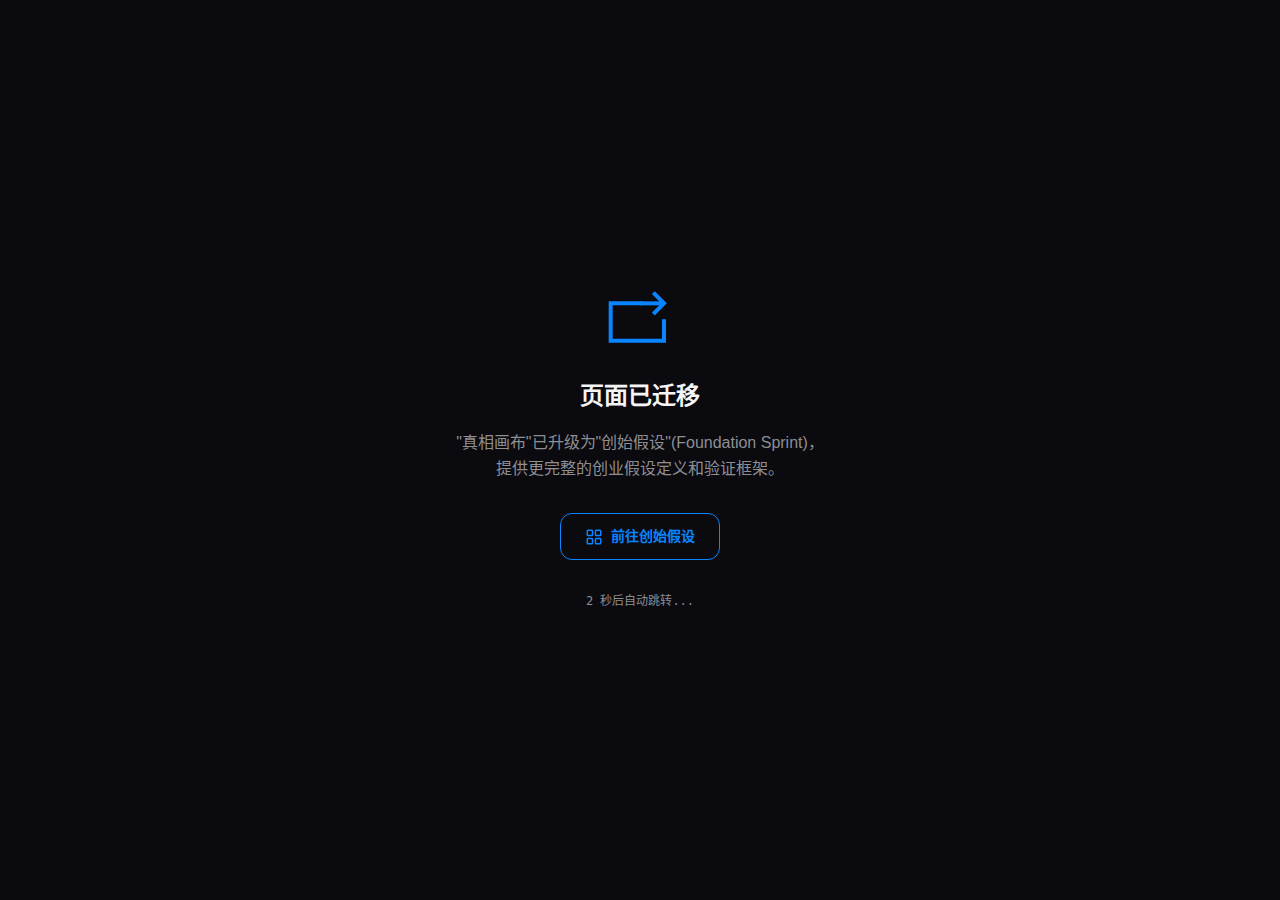
<file: truth-canvas.html>
<!DOCTYPE html>
<html lang="zh-CN">
<head>
  <meta charset="UTF-8">
  <meta name="viewport" content="width=device-width, initial-scale=1.0">
  <meta name="description" content="此页面已迁移至创始假设页面 - StartupOS">
  <meta http-equiv="refresh" content="2;url=foundation.html">
  <title>页面已迁移 - StartupOS</title>
  
  <link rel="icon" type="image/svg+xml" href="data:image/svg+xml,%3Csvg xmlns='http://www.w3.org/2000/svg' viewBox='0 0 32 32'%3E%3Crect width='32' height='32' rx='8' fill='%230071E3'/%3E%3Ctext x='16' y='22' font-family='system-ui' font-size='16' font-weight='bold' fill='white' text-anchor='middle'%3ESOS%3C/text%3E%3C/svg%3E">
  <link rel="stylesheet" href="assets/css/styles.css">
  
  <style>
    :root {
      --redirect-bg: #0A0A0F;
      --redirect-text: #F5F5F7;
      --redirect-text-muted: #8E8E93;
      --redirect-accent: #0A84FF;
    }
    
    body {
      background-color: var(--redirect-bg);
      min-height: 100vh;
      display: flex;
      align-items: center;
      justify-content: center;
      margin: 0;
      padding: var(--space-8);
    }
    
    .redirect-container {
      text-align: center;
      max-width: 480px;
    }
    
    .redirect-icon {
      width: 64px;
      height: 64px;
      margin: 0 auto var(--space-6);
      color: var(--redirect-accent);
      animation: pulse 2s ease-in-out infinite;
    }
    
    @keyframes pulse {
      0%, 100% { opacity: 1; transform: scale(1); }
      50% { opacity: 0.7; transform: scale(0.95); }
    }
    
    .redirect-title {
      font-family: -apple-system, BlinkMacSystemFont, 'SF Pro Display', system-ui, sans-serif;
      font-size: var(--text-2xl);
      font-weight: 700;
      color: var(--redirect-text);
      margin-bottom: var(--space-4);
    }
    
    .redirect-message {
      font-size: var(--text-base);
      color: var(--redirect-text-muted);
      margin-bottom: var(--space-8);
      line-height: 1.6;
    }
    
    .redirect-link {
      display: inline-flex;
      align-items: center;
      gap: var(--space-2);
      font-size: var(--text-sm);
      font-weight: 600;
      color: var(--redirect-accent);
      text-decoration: none;
      padding: var(--space-3) var(--space-6);
      border: 1px solid var(--redirect-accent);
      border-radius: var(--radius-lg);
      transition: all 0.2s ease;
    }
    
    .redirect-link:hover {
      background: rgba(10, 132, 255, 0.1);
    }
    
    .redirect-link svg {
      width: 18px;
      height: 18px;
    }
    
    .redirect-countdown {
      margin-top: var(--space-8);
      font-family: 'SF Mono', ui-monospace, monospace;
      font-size: var(--text-xs);
      color: var(--redirect-text-muted);
    }
  </style>
</head>
<body>
  <div class="redirect-container">
    <svg class="redirect-icon" viewBox="0 0 24 24" fill="none" stroke="currentColor" stroke-width="1.5">
      <path d="M13 5H1v14h20V11"/>
      <path d="M17 1l4 4-4 4"/>
      <path d="M21 5h-9"/>
    </svg>
    
    <h1 class="redirect-title">页面已迁移</h1>
    <p class="redirect-message">
      "真相画布"已升级为"创始假设"(Foundation Sprint)，<br>
      提供更完整的创业假设定义和验证框架。
    </p>
    
    <a href="foundation.html" class="redirect-link">
      <svg viewBox="0 0 24 24" fill="none" stroke="currentColor" stroke-width="2">
        <rect x="3" y="3" width="7" height="7" rx="1"/>
        <rect x="14" y="3" width="7" height="7" rx="1"/>
        <rect x="14" y="14" width="7" height="7" rx="1"/>
        <rect x="3" y="14" width="7" height="7" rx="1"/>
      </svg>
      前往创始假设
    </a>
    
    <p class="redirect-countdown">2 秒后自动跳转...</p>
  </div>
  
  <script>
    setTimeout(function() {
      window.location.href = 'foundation.html';
    }, 2000);
  </script>
</body>
</html>
</file>
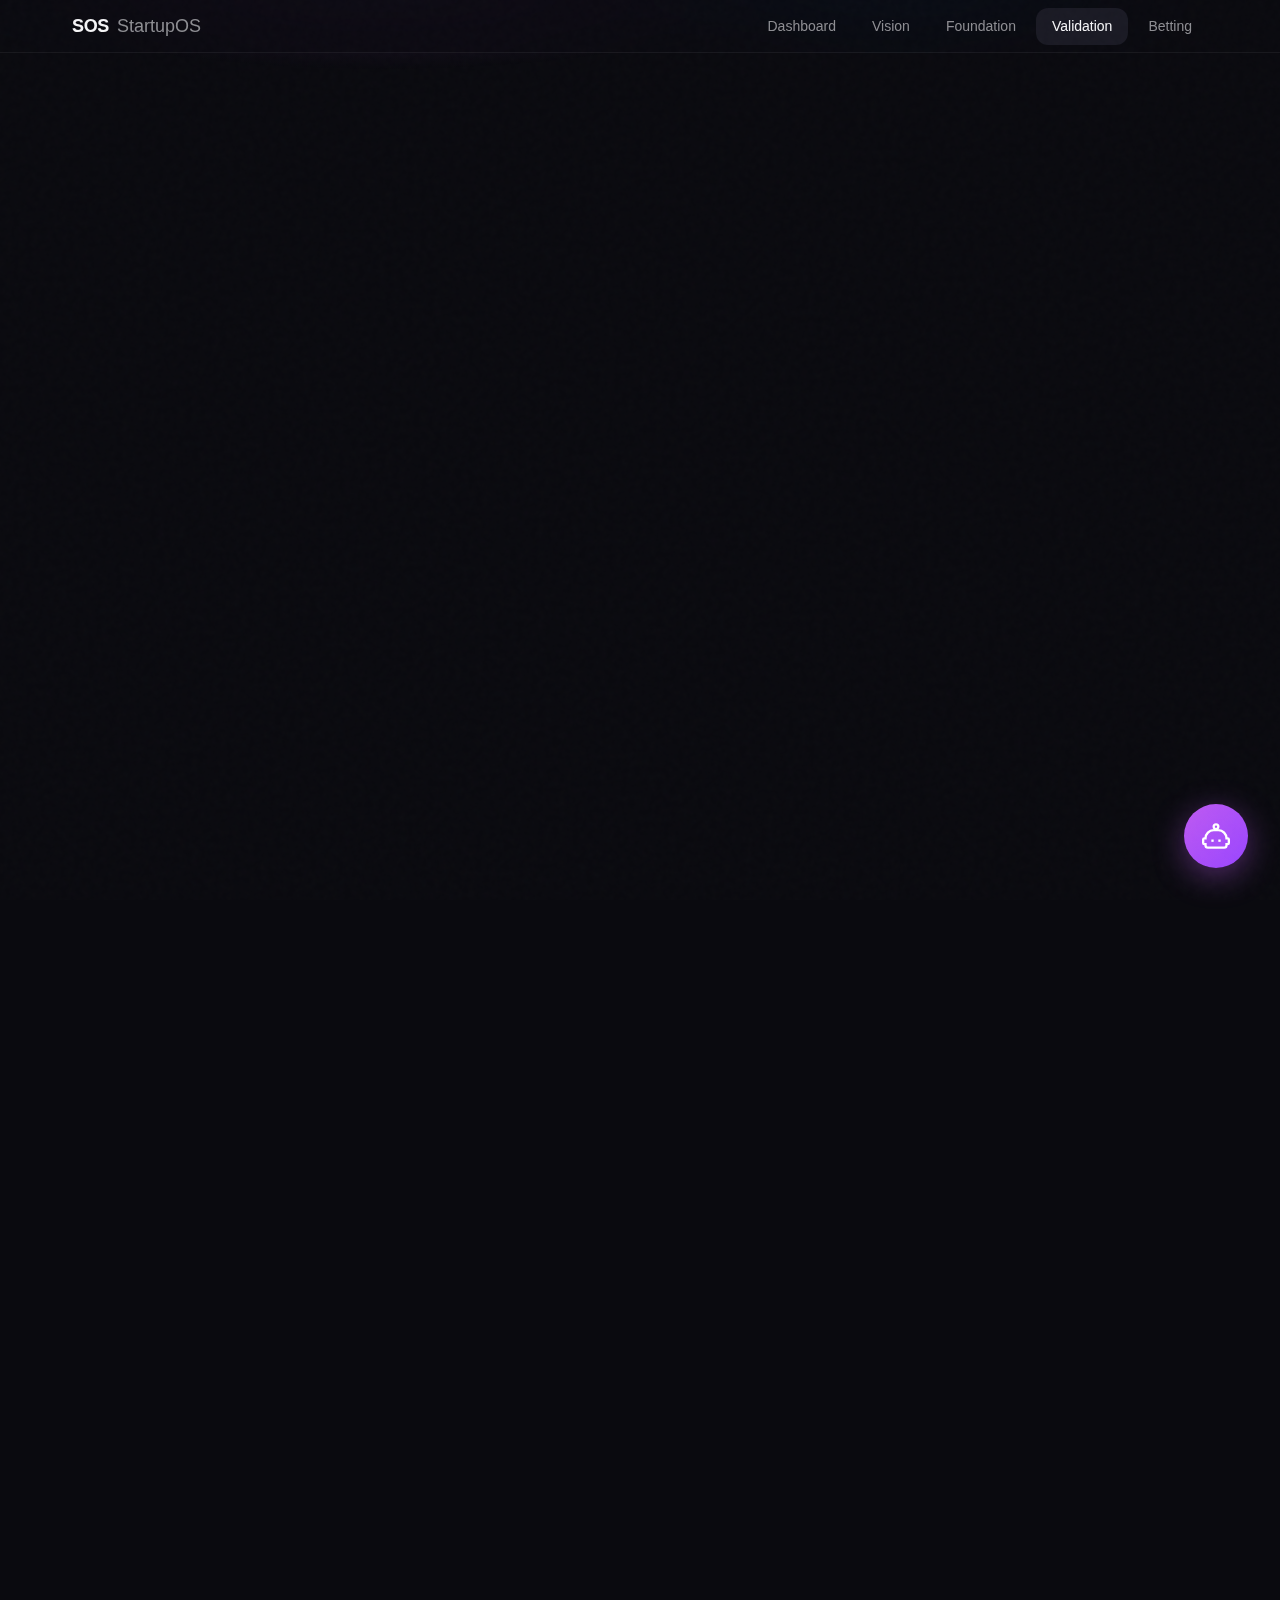
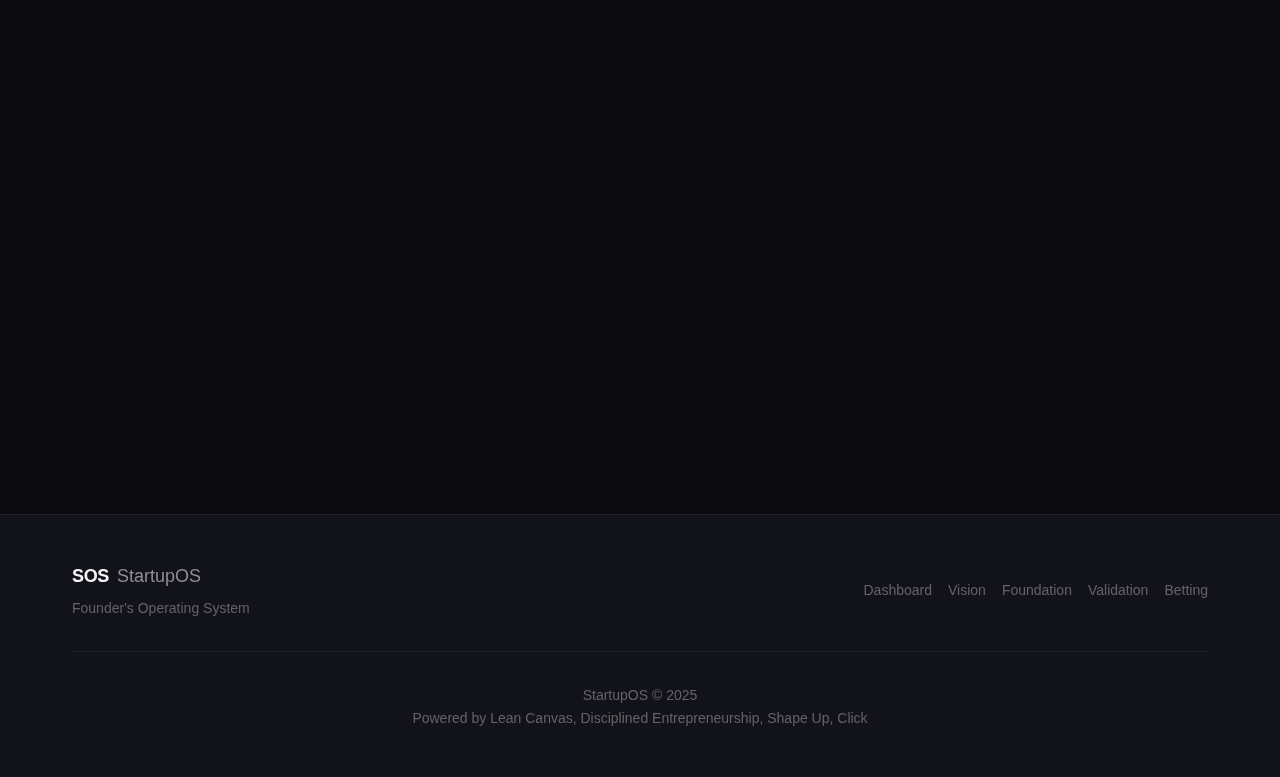
<file: validation.html>
<!DOCTYPE html>
<html lang="zh-CN">
<head>
  <meta charset="UTF-8">
  <meta name="viewport" content="width=device-width, initial-scale=1.0">
  <meta name="description" content="StartupOS Validation Hub - 先不写代码，找到产品市场共鸣的'点击时刻'">
  <title>验证中心 - StartupOS</title>
  
  <link rel="icon" type="image/svg+xml" href="data:image/svg+xml,%3Csvg xmlns='http://www.w3.org/2000/svg' viewBox='0 0 32 32'%3E%3Crect width='32' height='32' rx='8' fill='%230071E3'/%3E%3Ctext x='16' y='22' font-family='system-ui' font-size='16' font-weight='bold' fill='white' text-anchor='middle'%3ESOS%3C/text%3E%3C/svg%3E">
  <link rel="stylesheet" href="assets/css/styles.css">
  
  <style>
    /* ==========================================================================
       VALIDATION HUB - Click Moment Discovery
       Dark theme with emphasis on tracking real commitments
       ========================================================================== */
    
    :root {
      /* Dashboard-specific dark palette */
      --dash-bg-deep: #0A0A0F;
      --dash-bg-surface: #12121A;
      --dash-bg-elevated: #1A1A24;
      --dash-bg-card: #16161F;
      --dash-border: rgba(255, 255, 255, 0.06);
      --dash-border-glow: rgba(0, 113, 227, 0.3);
      --dash-text-primary: #F5F5F7;
      --dash-text-secondary: #8E8E93;
      --dash-text-muted: #636366;
      
      /* Metric accent colors */
      --metric-warning: #FF9F0A;
      --metric-warning-glow: rgba(255, 159, 10, 0.2);
      --metric-success: #30D158;
      --metric-success-glow: rgba(48, 209, 88, 0.2);
      --metric-accent: #0A84FF;
      --metric-accent-glow: rgba(10, 132, 255, 0.2);
      --metric-purple: #BF5AF2;
      --metric-purple-glow: rgba(191, 90, 242, 0.2);
      --metric-pink: #FF375F;
      --metric-pink-glow: rgba(255, 55, 95, 0.2);
      
      /* Typography for dashboard */
      --font-display-dashboard: -apple-system, BlinkMacSystemFont, 'SF Pro Display', system-ui, sans-serif;
      --font-mono-dashboard: 'SF Mono', ui-monospace, 'Cascadia Code', monospace;
    }
    
    /* Page base */
    .validation-page {
      background-color: var(--dash-bg-deep);
      min-height: 100vh;
      color: var(--dash-text-primary);
    }
    
    /* Override header for dark theme */
    .validation-page .site-header {
      background-color: rgba(10, 10, 15, 0.85);
      border-bottom-color: var(--dash-border);
    }
    
    .validation-page .logo-mark {
      color: var(--dash-text-primary);
    }
    
    .validation-page .logo-text {
      color: var(--dash-text-secondary);
    }
    
    .validation-page .nav-link {
      color: var(--dash-text-secondary);
    }
    
    .validation-page .nav-link:hover,
    .validation-page .nav-link.active {
      color: var(--dash-text-primary);
      background-color: var(--dash-bg-elevated);
    }
    
    .validation-page .hamburger-line {
      background-color: var(--dash-text-primary);
    }
    
    .validation-page .mobile-nav {
      background-color: var(--dash-bg-surface);
    }
    
    .validation-page .mobile-nav-link {
      color: var(--dash-text-primary);
    }
    
    .validation-page .mobile-nav-link:hover {
      background-color: var(--dash-bg-elevated);
    }
    
    /* Main content area */
    .validation-main {
      padding-top: 84px;
      padding-bottom: var(--space-16);
      position: relative;
      z-index: 1;
    }
    
    /* Page header */
    .validation-header {
      margin-bottom: var(--space-10);
      opacity: 0;
      animation: fadeInDown 0.6s ease forwards;
      animation-delay: 0.1s;
    }
    
    .validation-eyebrow {
      display: inline-flex;
      align-items: center;
      gap: var(--space-2);
      font-family: var(--font-mono-dashboard);
      font-size: var(--text-xs);
      font-weight: 600;
      color: var(--metric-purple);
      text-transform: uppercase;
      letter-spacing: 0.15em;
      margin-bottom: var(--space-3);
      padding: var(--space-1) var(--space-3);
      background: var(--metric-purple-glow);
      border-radius: var(--radius-full);
      border: 1px solid rgba(191, 90, 242, 0.3);
    }
    
    .validation-eyebrow svg {
      width: 14px;
      height: 14px;
      stroke: var(--metric-purple);
    }
    
    .validation-title {
      font-family: var(--font-display-dashboard);
      font-size: clamp(2rem, 5vw, 2.75rem);
      font-weight: 700;
      letter-spacing: -0.02em;
      color: var(--dash-text-primary);
      margin-bottom: var(--space-2);
    }
    
    .validation-subtitle {
      font-size: var(--text-lg);
      color: var(--dash-text-secondary);
      font-weight: 400;
      max-width: 520px;
    }
    
    /* ==========================================================================
       MVP THRESHOLD CARD - Hero Section
       ========================================================================== */
    
    .mvp-threshold-card {
      background: linear-gradient(135deg, var(--dash-bg-card) 0%, rgba(22, 22, 31, 0.8) 100%);
      border-radius: var(--radius-2xl);
      padding: var(--space-8);
      margin-bottom: var(--space-10);
      position: relative;
      overflow: hidden;
      border: 1px solid var(--dash-border);
      opacity: 0;
      animation: fadeInUp 0.6s ease forwards;
      animation-delay: 0.2s;
    }
    
    .mvp-threshold-card::before {
      content: '';
      position: absolute;
      top: 0;
      left: 0;
      right: 0;
      height: 2px;
      background: linear-gradient(90deg, var(--metric-warning), var(--metric-success));
    }
    
    .mvp-threshold-card::after {
      content: '';
      position: absolute;
      top: -50%;
      right: -20%;
      width: 400px;
      height: 400px;
      background: radial-gradient(circle, var(--metric-warning-glow) 0%, transparent 60%);
      pointer-events: none;
      opacity: 0.5;
    }
    
    .mvp-threshold-content {
      position: relative;
      z-index: 1;
      display: grid;
      gap: var(--space-6);
    }
    
    @media (min-width: 768px) {
      .mvp-threshold-content {
        grid-template-columns: 1fr auto;
        align-items: center;
      }
    }
    
    .mvp-threshold-info h2 {
      font-family: var(--font-display-dashboard);
      font-size: var(--text-lg);
      font-weight: 600;
      color: var(--dash-text-primary);
      margin-bottom: var(--space-4);
      display: flex;
      align-items: center;
      gap: var(--space-3);
    }
    
    .mvp-threshold-info h2 svg {
      width: 24px;
      height: 24px;
      stroke: var(--metric-warning);
    }
    
    .mvp-big-number {
      font-family: var(--font-display-dashboard);
      font-size: clamp(4rem, 12vw, 6rem);
      font-weight: 700;
      line-height: 1;
      letter-spacing: -0.04em;
      background: linear-gradient(180deg, var(--dash-text-primary) 0%, var(--dash-text-secondary) 100%);
      -webkit-background-clip: text;
      -webkit-text-fill-color: transparent;
      background-clip: text;
      margin-bottom: var(--space-3);
    }
    
    .mvp-big-number span {
      font-size: 0.5em;
      color: var(--dash-text-muted);
      -webkit-text-fill-color: var(--dash-text-muted);
    }
    
    .mvp-progress-bar {
      width: 100%;
      height: 8px;
      background: var(--dash-bg-elevated);
      border-radius: var(--radius-full);
      overflow: hidden;
      margin-bottom: var(--space-4);
    }
    
    .mvp-progress-fill {
      height: 100%;
      width: 0;
      background: linear-gradient(90deg, var(--metric-warning), var(--metric-success));
      border-radius: var(--radius-full);
      animation: progressExpand 1s ease-out forwards;
      animation-delay: 0.5s;
      box-shadow: 0 0 16px var(--metric-warning-glow);
    }
    
    @keyframes progressExpand {
      to { width: 70%; }
    }
    
    .mvp-threshold-text {
      font-size: var(--text-sm);
      color: var(--dash-text-secondary);
      line-height: 1.6;
      max-width: 400px;
    }
    
    .mvp-status-badge {
      display: inline-flex;
      align-items: center;
      gap: var(--space-2);
      padding: var(--space-3) var(--space-5);
      border-radius: var(--radius-full);
      font-family: var(--font-mono-dashboard);
      font-size: var(--text-sm);
      font-weight: 600;
      white-space: nowrap;
    }
    
    .mvp-status-badge--warning {
      background: var(--metric-warning-glow);
      color: var(--metric-warning);
      border: 1px solid rgba(255, 159, 10, 0.3);
    }
    
    .mvp-status-badge--success {
      background: var(--metric-success-glow);
      color: var(--metric-success);
      border: 1px solid rgba(48, 209, 88, 0.3);
    }
    
    .mvp-status-badge svg {
      width: 18px;
      height: 18px;
    }
    
    /* Pulse animation for status */
    .mvp-status-pulse {
      width: 8px;
      height: 8px;
      border-radius: 50%;
      background: currentColor;
      animation: pulse 2s infinite;
    }
    
    @keyframes pulse {
      0%, 100% { opacity: 1; transform: scale(1); }
      50% { opacity: 0.5; transform: scale(1.2); }
    }
    
    /* ==========================================================================
       COMMITMENT TRACKER - Counter Cards + List
       ========================================================================== */
    
    .commitment-section {
      margin-bottom: var(--space-10);
      opacity: 0;
      animation: fadeInUp 0.6s ease forwards;
      animation-delay: 0.3s;
    }
    
    .section-header {
      display: flex;
      align-items: center;
      justify-content: space-between;
      margin-bottom: var(--space-6);
      flex-wrap: wrap;
      gap: var(--space-4);
    }
    
    .section-title {
      font-family: var(--font-display-dashboard);
      font-size: var(--text-xl);
      font-weight: 600;
      color: var(--dash-text-primary);
    }
    
    /* Counter Cards Grid */
    .counter-grid {
      display: grid;
      gap: var(--space-4);
      margin-bottom: var(--space-6);
    }
    
    @media (min-width: 640px) {
      .counter-grid {
        grid-template-columns: repeat(3, 1fr);
      }
    }
    
    .counter-card {
      background: var(--dash-bg-card);
      border-radius: var(--radius-xl);
      padding: var(--space-6);
      border: 2px solid transparent;
      cursor: pointer;
      transition: all 0.3s cubic-bezier(0.16, 1, 0.3, 1);
      position: relative;
      overflow: hidden;
    }
    
    .counter-card::before {
      content: '';
      position: absolute;
      inset: 0;
      background: radial-gradient(circle at 50% 0%, var(--counter-glow, transparent) 0%, transparent 70%);
      opacity: 0;
      transition: opacity 0.3s ease;
    }
    
    .counter-card:hover,
    .counter-card.active {
      border-color: var(--counter-accent, var(--dash-border));
      transform: translateY(-2px);
    }
    
    .counter-card:hover::before,
    .counter-card.active::before {
      opacity: 1;
    }
    
    .counter-card--preorder {
      --counter-accent: var(--metric-success);
      --counter-glow: var(--metric-success-glow);
    }
    
    .counter-card--email {
      --counter-accent: var(--metric-accent);
      --counter-glow: var(--metric-accent-glow);
    }
    
    .counter-card--referral {
      --counter-accent: var(--metric-purple);
      --counter-glow: var(--metric-purple-glow);
    }
    
    .counter-icon {
      width: 44px;
      height: 44px;
      display: flex;
      align-items: center;
      justify-content: center;
      background: var(--dash-bg-elevated);
      border-radius: var(--radius-lg);
      margin-bottom: var(--space-4);
      border: 1px solid var(--dash-border);
    }
    
    .counter-icon svg {
      width: 22px;
      height: 22px;
      stroke: var(--counter-accent, var(--dash-text-secondary));
    }
    
    .counter-number {
      font-family: var(--font-display-dashboard);
      font-size: clamp(2.5rem, 8vw, 3.5rem);
      font-weight: 700;
      line-height: 1;
      letter-spacing: -0.03em;
      color: var(--counter-accent, var(--dash-text-primary));
      margin-bottom: var(--space-2);
      text-shadow: 0 0 30px var(--counter-glow, transparent);
    }
    
    .counter-label {
      font-size: var(--text-sm);
      font-weight: 500;
      color: var(--dash-text-secondary);
    }
    
    /* Commitment List */
    .commitment-list {
      background: var(--dash-bg-card);
      border-radius: var(--radius-xl);
      border: 1px solid var(--dash-border);
      overflow: hidden;
    }
    
    .commitment-list-header {
      display: flex;
      align-items: center;
      justify-content: space-between;
      padding: var(--space-4) var(--space-6);
      border-bottom: 1px solid var(--dash-border);
      background: var(--dash-bg-elevated);
    }
    
    .commitment-filter-label {
      font-size: var(--text-sm);
      color: var(--dash-text-muted);
    }
    
    .commitment-filter-badge {
      font-family: var(--font-mono-dashboard);
      font-size: var(--text-xs);
      padding: var(--space-1) var(--space-2);
      background: var(--metric-accent-glow);
      color: var(--metric-accent);
      border-radius: var(--radius-sm);
    }
    
    .commitment-items {
      max-height: 320px;
      overflow-y: auto;
    }
    
    .commitment-item {
      display: flex;
      align-items: flex-start;
      gap: var(--space-4);
      padding: var(--space-4) var(--space-6);
      border-bottom: 1px solid var(--dash-border);
      transition: background-color var(--transition-base);
    }
    
    .commitment-item:last-child {
      border-bottom: none;
    }
    
    .commitment-item:hover {
      background: var(--dash-bg-elevated);
    }
    
    .commitment-type-icon {
      width: 36px;
      height: 36px;
      display: flex;
      align-items: center;
      justify-content: center;
      background: var(--dash-bg-surface);
      border-radius: var(--radius-md);
      flex-shrink: 0;
      font-size: var(--text-base);
    }
    
    .commitment-details {
      flex: 1;
      min-width: 0;
    }
    
    .commitment-contact {
      font-size: var(--text-sm);
      font-weight: 500;
      color: var(--dash-text-primary);
      margin-bottom: var(--space-1);
    }
    
    .commitment-note {
      font-size: var(--text-sm);
      color: var(--dash-text-secondary);
      font-style: italic;
    }
    
    .commitment-date {
      font-family: var(--font-mono-dashboard);
      font-size: var(--text-xs);
      color: var(--dash-text-muted);
      white-space: nowrap;
    }
    
    /* ==========================================================================
       COLD SCRIPT BUILDER - Tabbed Section
       ========================================================================== */
    
    .script-section {
      margin-bottom: var(--space-10);
      opacity: 0;
      animation: fadeInUp 0.6s ease forwards;
      animation-delay: 0.4s;
    }
    
    .script-card {
      background: var(--dash-bg-card);
      border-radius: var(--radius-2xl);
      border: 1px solid var(--dash-border);
      overflow: hidden;
    }
    
    .script-header {
      display: flex;
      align-items: center;
      gap: var(--space-3);
      padding: var(--space-5) var(--space-6);
      border-bottom: 1px solid var(--dash-border);
      background: var(--dash-bg-elevated);
    }
    
    .script-header svg {
      width: 22px;
      height: 22px;
      stroke: var(--metric-pink);
    }
    
    .script-header-title {
      font-size: var(--text-base);
      font-weight: 600;
      color: var(--dash-text-primary);
    }
    
    /* Script Tabs */
    .script-tabs {
      display: flex;
      gap: var(--space-2);
      padding: var(--space-4) var(--space-6);
      border-bottom: 1px solid var(--dash-border);
      overflow-x: auto;
      -webkit-overflow-scrolling: touch;
    }
    
    .script-tab {
      padding: var(--space-2) var(--space-4);
      font-size: var(--text-sm);
      font-weight: 500;
      color: var(--dash-text-secondary);
      background: transparent;
      border: 1px solid var(--dash-border);
      border-radius: var(--radius-md);
      cursor: pointer;
      transition: all var(--transition-base);
      white-space: nowrap;
    }
    
    .script-tab:hover {
      color: var(--dash-text-primary);
      border-color: var(--metric-pink);
    }
    
    .script-tab.active {
      color: var(--metric-pink);
      background: var(--metric-pink-glow);
      border-color: var(--metric-pink);
    }
    
    /* Script Content */
    .script-content {
      padding: var(--space-6);
    }
    
    .script-textarea {
      width: 100%;
      min-height: 400px;
      background: var(--dash-bg-deep);
      border: 1px solid var(--dash-border);
      border-radius: var(--radius-lg);
      padding: var(--space-5);
      font-family: var(--font-mono-dashboard);
      font-size: var(--text-sm);
      line-height: 1.8;
      color: var(--dash-text-primary);
      resize: vertical;
      transition: border-color var(--transition-base);
    }
    
    .script-textarea:focus {
      outline: none;
      border-color: var(--metric-pink);
      box-shadow: 0 0 0 3px var(--metric-pink-glow);
    }
    
    .script-textarea::placeholder {
      color: var(--dash-text-muted);
    }
    
    .script-footer {
      display: flex;
      justify-content: flex-end;
      padding: var(--space-4) var(--space-6);
      border-top: 1px solid var(--dash-border);
      background: var(--dash-bg-elevated);
    }
    
    /* ==========================================================================
       INTERVIEW LOG - Timeline Style
       ========================================================================== */
    
    .interview-section {
      margin-bottom: var(--space-10);
      opacity: 0;
      animation: fadeInUp 0.6s ease forwards;
      animation-delay: 0.5s;
    }
    
    .interview-card {
      background: var(--dash-bg-card);
      border-radius: var(--radius-2xl);
      border: 1px solid var(--dash-border);
      overflow: hidden;
    }
    
    .interview-header {
      display: flex;
      align-items: center;
      justify-content: space-between;
      gap: var(--space-3);
      padding: var(--space-5) var(--space-6);
      border-bottom: 1px solid var(--dash-border);
      background: var(--dash-bg-elevated);
    }
    
    .interview-header-left {
      display: flex;
      align-items: center;
      gap: var(--space-3);
    }
    
    .interview-header svg {
      width: 22px;
      height: 22px;
      stroke: var(--metric-accent);
    }
    
    .interview-header-title {
      font-size: var(--text-base);
      font-weight: 600;
      color: var(--dash-text-primary);
    }
    
    .interview-count-badge {
      font-family: var(--font-mono-dashboard);
      font-size: var(--text-xs);
      padding: var(--space-1) var(--space-3);
      background: var(--metric-accent-glow);
      color: var(--metric-accent);
      border-radius: var(--radius-full);
    }
    
    .interview-list {
      max-height: 500px;
      overflow-y: auto;
    }
    
    .interview-item {
      padding: var(--space-5) var(--space-6);
      border-bottom: 1px solid var(--dash-border);
      cursor: pointer;
      transition: background-color var(--transition-base);
    }
    
    .interview-item:last-child {
      border-bottom: none;
    }
    
    .interview-item:hover {
      background: var(--dash-bg-elevated);
    }
    
    .interview-item-header {
      display: flex;
      align-items: center;
      justify-content: space-between;
      margin-bottom: var(--space-3);
    }
    
    .interview-item-title {
      display: flex;
      align-items: center;
      gap: var(--space-3);
    }
    
    .interview-avatar {
      width: 36px;
      height: 36px;
      border-radius: 50%;
      background: linear-gradient(135deg, var(--metric-accent) 0%, var(--metric-purple) 100%);
      display: flex;
      align-items: center;
      justify-content: center;
      font-size: var(--text-sm);
      font-weight: 600;
      color: white;
    }
    
    .interview-name {
      font-size: var(--text-sm);
      font-weight: 600;
      color: var(--dash-text-primary);
    }
    
    .interview-meta {
      font-size: var(--text-xs);
      color: var(--dash-text-muted);
    }
    
    .interview-date {
      font-family: var(--font-mono-dashboard);
      font-size: var(--text-xs);
      color: var(--dash-text-muted);
    }
    
    .interview-findings {
      display: flex;
      flex-direction: column;
      gap: var(--space-2);
      padding-left: calc(36px + var(--space-3));
    }
    
    .interview-finding {
      display: flex;
      align-items: flex-start;
      gap: var(--space-2);
      font-size: var(--text-sm);
      color: var(--dash-text-secondary);
      line-height: 1.5;
    }
    
    .interview-finding-icon {
      flex-shrink: 0;
      font-size: var(--text-base);
    }
    
    .interview-finding--highlight {
      color: var(--metric-warning);
    }
    
    .interview-finding--commitment {
      color: var(--metric-success);
    }
    
    /* Expand/Collapse indicator */
    .interview-expand {
      width: 24px;
      height: 24px;
      display: flex;
      align-items: center;
      justify-content: center;
      color: var(--dash-text-muted);
      transition: transform var(--transition-base);
    }
    
    .interview-item.expanded .interview-expand {
      transform: rotate(180deg);
    }
    
    /* ==========================================================================
       ACTION BAR - Fixed Bottom
       ========================================================================== */
    
    .action-bar {
      display: flex;
      gap: var(--space-3);
      flex-wrap: wrap;
      opacity: 0;
      animation: fadeInUp 0.6s ease forwards;
      animation-delay: 0.6s;
    }
    
    @media (min-width: 640px) {
      .action-bar {
        justify-content: flex-start;
      }
    }
    
    .btn {
      display: inline-flex;
      align-items: center;
      gap: var(--space-2);
      padding: var(--space-3) var(--space-5);
      font-size: var(--text-sm);
      font-weight: 600;
      border-radius: var(--radius-lg);
      cursor: pointer;
      transition: all var(--transition-base);
      border: none;
      text-decoration: none;
    }
    
    .btn svg {
      width: 18px;
      height: 18px;
    }
    
    .btn--primary {
      background: linear-gradient(135deg, var(--metric-accent) 0%, var(--metric-purple) 100%);
      color: white;
      box-shadow: 0 4px 12px var(--metric-accent-glow);
    }
    
    .btn--primary:hover {
      transform: translateY(-2px);
      box-shadow: 0 6px 20px var(--metric-accent-glow);
    }
    
    .btn--secondary {
      background: var(--dash-bg-elevated);
      color: var(--dash-text-primary);
      border: 1px solid var(--dash-border);
    }
    
    .btn--secondary:hover {
      background: var(--dash-bg-card);
      border-color: var(--metric-accent);
    }
    
    .btn--ghost {
      background: transparent;
      color: var(--dash-text-secondary);
      border: 1px solid var(--dash-border);
    }
    
    .btn--ghost:hover {
      color: var(--dash-text-primary);
      border-color: var(--dash-text-secondary);
    }
    
    /* ==========================================================================
       FOOTER - Dark variant
       ========================================================================== */
    
    .validation-page .site-footer {
      background-color: var(--dash-bg-surface);
      border-top-color: var(--dash-border);
    }
    
    .validation-page .footer-link {
      color: var(--dash-text-muted);
    }
    
    .validation-page .footer-link:hover {
      color: var(--metric-accent);
    }
    
    .validation-page .footer-tagline,
    .validation-page .footer-credit {
      color: var(--dash-text-muted);
    }
    
    .validation-page .footer-bottom {
      border-top-color: var(--dash-border);
    }
    
    /* ==========================================================================
       AMBIENT EFFECTS
       ========================================================================== */
    
    .validation-ambient {
      position: fixed;
      top: 0;
      left: 0;
      right: 0;
      height: 500px;
      background: 
        radial-gradient(ellipse 60% 40% at 30% -10%, var(--metric-purple-glow) 0%, transparent 60%),
        radial-gradient(ellipse 50% 30% at 70% -5%, var(--metric-accent-glow) 0%, transparent 50%);
      pointer-events: none;
      z-index: 0;
    }
    
    /* Noise texture overlay */
    .validation-page::after {
      content: '';
      position: fixed;
      inset: 0;
      background-image: url("data:image/svg+xml,%3Csvg viewBox='0 0 200 200' xmlns='http://www.w3.org/2000/svg'%3E%3Cfilter id='noise'%3E%3CfeTurbulence type='fractalNoise' baseFrequency='0.65' numOctaves='3' stitchTiles='stitch'/%3E%3C/filter%3E%3Crect width='100%25' height='100%25' filter='url(%23noise)'/%3E%3C/svg%3E");
      opacity: 0.02;
      pointer-events: none;
      z-index: 9999;
    }
    
    /* ==========================================================================
       ANIMATIONS
       ========================================================================== */
    
    @keyframes fadeInDown {
      from {
        opacity: 0;
        transform: translateY(-20px);
      }
      to {
        opacity: 1;
        transform: translateY(0);
      }
    }
    
    @keyframes fadeInUp {
      from {
        opacity: 0;
        transform: translateY(20px);
      }
      to {
        opacity: 1;
        transform: translateY(0);
      }
    }
    
    /* Custom scrollbar for dark theme */
    .commitment-items::-webkit-scrollbar,
    .interview-list::-webkit-scrollbar {
      width: 6px;
    }
    
    .commitment-items::-webkit-scrollbar-track,
    .interview-list::-webkit-scrollbar-track {
      background: var(--dash-bg-deep);
    }
    
    .commitment-items::-webkit-scrollbar-thumb,
    .interview-list::-webkit-scrollbar-thumb {
      background: var(--dash-bg-elevated);
      border-radius: 3px;
    }
    
    .commitment-items::-webkit-scrollbar-thumb:hover,
    .interview-list::-webkit-scrollbar-thumb:hover {
      background: var(--dash-text-muted);
    }
    
    /* ==========================================================================
       TWO COLUMN LAYOUT FOR LARGER SCREENS
       ========================================================================== */
    
    @media (min-width: 1024px) {
      .validation-grid {
        display: grid;
        grid-template-columns: 1fr 380px;
        gap: var(--space-8);
        align-items: start;
      }
      
      .validation-main-column {
        min-width: 0;
      }
      
      .validation-sidebar {
        position: sticky;
        top: 100px;
      }
      
      .interview-section {
        margin-bottom: 0;
      }
    }
    
    /* ==========================================================================
       AI VALIDATION ASSISTANT - FAB + Modal
       ========================================================================== */
    
    /* Floating Action Button */
    .ai-fab {
      position: fixed;
      bottom: 32px;
      right: 32px;
      width: 64px;
      height: 64px;
      border-radius: 50%;
      background: linear-gradient(135deg, var(--metric-purple) 0%, #9945FF 100%);
      border: none;
      cursor: pointer;
      display: flex;
      align-items: center;
      justify-content: center;
      box-shadow: 
        0 8px 32px rgba(191, 90, 242, 0.4),
        0 0 0 0 rgba(191, 90, 242, 0.4);
      transition: all 0.3s cubic-bezier(0.16, 1, 0.3, 1);
      z-index: 1000;
      animation: fabPulse 3s infinite;
    }
    
    @keyframes fabPulse {
      0%, 100% { box-shadow: 0 8px 32px rgba(191, 90, 242, 0.4), 0 0 0 0 rgba(191, 90, 242, 0.4); }
      50% { box-shadow: 0 8px 32px rgba(191, 90, 242, 0.4), 0 0 0 12px rgba(191, 90, 242, 0); }
    }
    
    .ai-fab:hover {
      transform: scale(1.1) translateY(-4px);
      box-shadow: 0 12px 40px rgba(191, 90, 242, 0.5);
      animation: none;
    }
    
    .ai-fab:active {
      transform: scale(0.95);
    }
    
    .ai-fab svg {
      width: 28px;
      height: 28px;
      stroke: white;
      fill: none;
    }
    
    .ai-fab-label {
      position: absolute;
      right: 76px;
      background: var(--dash-bg-card);
      color: var(--dash-text-primary);
      padding: var(--space-2) var(--space-4);
      border-radius: var(--radius-lg);
      font-size: var(--text-sm);
      font-weight: 500;
      white-space: nowrap;
      opacity: 0;
      transform: translateX(10px);
      transition: all 0.3s ease;
      pointer-events: none;
      border: 1px solid var(--dash-border);
      box-shadow: 0 4px 12px rgba(0, 0, 0, 0.3);
    }
    
    .ai-fab:hover .ai-fab-label {
      opacity: 1;
      transform: translateX(0);
    }
    
    /* AI Modal Backdrop */
    .ai-modal-backdrop {
      position: fixed;
      inset: 0;
      background: rgba(10, 10, 15, 0.85);
      backdrop-filter: blur(8px);
      -webkit-backdrop-filter: blur(8px);
      z-index: 1001;
      opacity: 0;
      visibility: hidden;
      transition: all 0.3s ease;
    }
    
    .ai-modal-backdrop.open {
      opacity: 1;
      visibility: visible;
    }
    
    /* AI Modal Container */
    .ai-modal {
      position: fixed;
      top: 50%;
      left: 50%;
      transform: translate(-50%, -50%) scale(0.9);
      width: calc(100% - 32px);
      max-width: 720px;
      max-height: calc(100vh - 64px);
      background: var(--dash-bg-card);
      border-radius: var(--radius-2xl);
      border: 1px solid var(--dash-border);
      z-index: 1002;
      opacity: 0;
      visibility: hidden;
      transition: all 0.3s cubic-bezier(0.16, 1, 0.3, 1);
      display: flex;
      flex-direction: column;
      overflow: hidden;
      box-shadow: 0 24px 80px rgba(0, 0, 0, 0.5);
    }
    
    .ai-modal.open {
      opacity: 1;
      visibility: visible;
      transform: translate(-50%, -50%) scale(1);
    }
    
    /* Modal Header */
    .ai-modal-header {
      display: flex;
      align-items: center;
      justify-content: space-between;
      padding: var(--space-5) var(--space-6);
      border-bottom: 1px solid var(--dash-border);
      background: linear-gradient(180deg, rgba(191, 90, 242, 0.1) 0%, transparent 100%);
    }
    
    .ai-modal-title {
      display: flex;
      align-items: center;
      gap: var(--space-3);
    }
    
    .ai-modal-icon {
      width: 40px;
      height: 40px;
      display: flex;
      align-items: center;
      justify-content: center;
      background: var(--metric-purple-glow);
      border-radius: var(--radius-lg);
      border: 1px solid rgba(191, 90, 242, 0.3);
    }
    
    .ai-modal-icon svg {
      width: 22px;
      height: 22px;
      stroke: var(--metric-purple);
    }
    
    .ai-modal-title h2 {
      font-size: var(--text-lg);
      font-weight: 600;
      color: var(--dash-text-primary);
      margin: 0;
    }
    
    .ai-modal-title span {
      font-size: var(--text-xs);
      color: var(--metric-purple);
      display: block;
      margin-top: 2px;
    }
    
    .ai-modal-close {
      width: 36px;
      height: 36px;
      display: flex;
      align-items: center;
      justify-content: center;
      background: var(--dash-bg-elevated);
      border: 1px solid var(--dash-border);
      border-radius: var(--radius-md);
      cursor: pointer;
      color: var(--dash-text-secondary);
      transition: all var(--transition-base);
    }
    
    .ai-modal-close:hover {
      background: var(--dash-bg-surface);
      color: var(--dash-text-primary);
      border-color: var(--metric-purple);
    }
    
    .ai-modal-close svg {
      width: 20px;
      height: 20px;
    }
    
    /* Modal Tabs */
    .ai-modal-tabs {
      display: flex;
      gap: var(--space-1);
      padding: var(--space-4) var(--space-6);
      background: var(--dash-bg-elevated);
      border-bottom: 1px solid var(--dash-border);
      overflow-x: auto;
      -webkit-overflow-scrolling: touch;
    }
    
    .ai-modal-tab {
      display: flex;
      align-items: center;
      gap: var(--space-2);
      padding: var(--space-2) var(--space-4);
      font-size: var(--text-sm);
      font-weight: 500;
      color: var(--dash-text-secondary);
      background: transparent;
      border: 1px solid transparent;
      border-radius: var(--radius-md);
      cursor: pointer;
      transition: all var(--transition-base);
      white-space: nowrap;
    }
    
    .ai-modal-tab:hover {
      color: var(--dash-text-primary);
      background: var(--dash-bg-card);
    }
    
    .ai-modal-tab.active {
      color: var(--metric-purple);
      background: var(--metric-purple-glow);
      border-color: rgba(191, 90, 242, 0.3);
    }
    
    .ai-modal-tab svg {
      width: 16px;
      height: 16px;
      flex-shrink: 0;
    }
    
    /* Modal Content */
    .ai-modal-content {
      flex: 1;
      overflow-y: auto;
      padding: var(--space-6);
    }
    
    .ai-modal-content::-webkit-scrollbar {
      width: 6px;
    }
    
    .ai-modal-content::-webkit-scrollbar-track {
      background: var(--dash-bg-deep);
    }
    
    .ai-modal-content::-webkit-scrollbar-thumb {
      background: var(--dash-bg-elevated);
      border-radius: 3px;
    }
    
    /* Tab Panels */
    .ai-tab-panel {
      display: none;
    }
    
    .ai-tab-panel.active {
      display: block;
      animation: fadeIn 0.3s ease;
    }
    
    @keyframes fadeIn {
      from { opacity: 0; transform: translateY(8px); }
      to { opacity: 1; transform: translateY(0); }
    }
    
    /* Panel Common Styles */
    .ai-panel-intro {
      display: flex;
      align-items: flex-start;
      gap: var(--space-4);
      padding: var(--space-5);
      background: var(--dash-bg-elevated);
      border-radius: var(--radius-xl);
      margin-bottom: var(--space-6);
      border: 1px solid var(--dash-border);
    }
    
    .ai-panel-intro-icon {
      width: 48px;
      height: 48px;
      display: flex;
      align-items: center;
      justify-content: center;
      background: var(--metric-purple-glow);
      border-radius: var(--radius-lg);
      flex-shrink: 0;
      font-size: 24px;
    }
    
    .ai-panel-intro-text h3 {
      font-size: var(--text-base);
      font-weight: 600;
      color: var(--dash-text-primary);
      margin-bottom: var(--space-2);
    }
    
    .ai-panel-intro-text p {
      font-size: var(--text-sm);
      color: var(--dash-text-secondary);
      line-height: 1.6;
      margin: 0;
    }
    
    /* Input Area */
    .ai-input-area {
      margin-bottom: var(--space-6);
    }
    
    .ai-input-label {
      display: block;
      font-size: var(--text-sm);
      font-weight: 600;
      color: var(--dash-text-primary);
      margin-bottom: var(--space-2);
    }
    
    .ai-input {
      width: 100%;
      padding: var(--space-4);
      background: var(--dash-bg-deep);
      border: 1px solid var(--dash-border);
      border-radius: var(--radius-lg);
      font-size: var(--text-sm);
      color: var(--dash-text-primary);
      transition: all var(--transition-base);
      resize: none;
    }
    
    .ai-input:focus {
      outline: none;
      border-color: var(--metric-purple);
      box-shadow: 0 0 0 3px var(--metric-purple-glow);
    }
    
    .ai-input::placeholder {
      color: var(--dash-text-muted);
    }
    
    /* Action Button */
    .ai-action-btn {
      display: inline-flex;
      align-items: center;
      gap: var(--space-2);
      padding: var(--space-3) var(--space-6);
      background: linear-gradient(135deg, var(--metric-purple) 0%, #9945FF 100%);
      color: white;
      font-size: var(--text-sm);
      font-weight: 600;
      border: none;
      border-radius: var(--radius-lg);
      cursor: pointer;
      transition: all var(--transition-base);
      box-shadow: 0 4px 12px var(--metric-purple-glow);
    }
    
    .ai-action-btn:hover {
      transform: translateY(-2px);
      box-shadow: 0 6px 20px var(--metric-purple-glow);
    }
    
    .ai-action-btn:disabled {
      opacity: 0.5;
      cursor: not-allowed;
      transform: none;
    }
    
    .ai-action-btn svg {
      width: 18px;
      height: 18px;
    }
    
    /* Results Area */
    .ai-results {
      background: var(--dash-bg-elevated);
      border-radius: var(--radius-xl);
      border: 1px solid var(--dash-border);
      overflow: hidden;
    }
    
    .ai-results-header {
      display: flex;
      align-items: center;
      justify-content: space-between;
      padding: var(--space-4) var(--space-5);
      background: var(--dash-bg-card);
      border-bottom: 1px solid var(--dash-border);
    }
    
    .ai-results-title {
      font-size: var(--text-sm);
      font-weight: 600;
      color: var(--dash-text-primary);
    }
    
    .ai-results-badge {
      font-family: var(--font-mono-dashboard);
      font-size: var(--text-xs);
      padding: var(--space-1) var(--space-2);
      background: var(--metric-purple-glow);
      color: var(--metric-purple);
      border-radius: var(--radius-sm);
    }
    
    .ai-results-content {
      padding: var(--space-5);
    }
    
    /* Result Items */
    .ai-result-item {
      padding: var(--space-4);
      background: var(--dash-bg-card);
      border-radius: var(--radius-lg);
      margin-bottom: var(--space-3);
      border: 1px solid var(--dash-border);
      transition: all var(--transition-base);
    }
    
    .ai-result-item:last-child {
      margin-bottom: 0;
    }
    
    .ai-result-item:hover {
      border-color: var(--metric-purple);
    }
    
    .ai-result-item h4 {
      font-size: var(--text-sm);
      font-weight: 600;
      color: var(--dash-text-primary);
      margin-bottom: var(--space-2);
      display: flex;
      align-items: center;
      gap: var(--space-2);
    }
    
    .ai-result-item p {
      font-size: var(--text-sm);
      color: var(--dash-text-secondary);
      line-height: 1.6;
      margin: 0;
    }
    
    /* Competitor Card */
    .competitor-card {
      display: flex;
      align-items: flex-start;
      gap: var(--space-4);
      padding: var(--space-4);
      background: var(--dash-bg-card);
      border-radius: var(--radius-lg);
      margin-bottom: var(--space-3);
      border: 1px solid var(--dash-border);
    }
    
    .competitor-card:last-child {
      margin-bottom: 0;
    }
    
    .competitor-logo {
      width: 48px;
      height: 48px;
      display: flex;
      align-items: center;
      justify-content: center;
      background: var(--dash-bg-elevated);
      border-radius: var(--radius-md);
      font-size: 20px;
      flex-shrink: 0;
    }
    
    .competitor-info {
      flex: 1;
      min-width: 0;
    }
    
    .competitor-name {
      font-size: var(--text-sm);
      font-weight: 600;
      color: var(--dash-text-primary);
      margin-bottom: var(--space-1);
    }
    
    .competitor-desc {
      font-size: var(--text-xs);
      color: var(--dash-text-secondary);
      margin-bottom: var(--space-2);
    }
    
    .competitor-tags {
      display: flex;
      flex-wrap: wrap;
      gap: var(--space-1);
    }
    
    .competitor-tag {
      font-size: 10px;
      padding: 2px 8px;
      background: var(--dash-bg-elevated);
      color: var(--dash-text-muted);
      border-radius: var(--radius-sm);
    }
    
    /* Verbatim Quote */
    .verbatim-quote {
      padding: var(--space-4);
      background: var(--dash-bg-card);
      border-radius: var(--radius-lg);
      margin-bottom: var(--space-3);
      border-left: 3px solid var(--metric-warning);
    }
    
    .verbatim-quote:last-child {
      margin-bottom: 0;
    }
    
    .verbatim-text {
      font-size: var(--text-sm);
      color: var(--dash-text-primary);
      line-height: 1.6;
      margin-bottom: var(--space-2);
      font-style: italic;
    }
    
    .verbatim-source {
      display: flex;
      align-items: center;
      gap: var(--space-2);
      font-size: var(--text-xs);
      color: var(--dash-text-muted);
    }
    
    .verbatim-source-icon {
      font-size: 14px;
    }
    
    /* Experiment Card */
    .experiment-card {
      padding: var(--space-5);
      background: var(--dash-bg-card);
      border-radius: var(--radius-lg);
      margin-bottom: var(--space-4);
      border: 1px solid var(--dash-border);
    }
    
    .experiment-card:last-child {
      margin-bottom: 0;
    }
    
    .experiment-header {
      display: flex;
      align-items: center;
      justify-content: space-between;
      margin-bottom: var(--space-3);
    }
    
    .experiment-type {
      display: inline-flex;
      align-items: center;
      gap: var(--space-2);
      padding: var(--space-1) var(--space-3);
      background: var(--metric-accent-glow);
      color: var(--metric-accent);
      font-size: var(--text-xs);
      font-weight: 600;
      border-radius: var(--radius-full);
    }
    
    .experiment-effort {
      font-size: var(--text-xs);
      color: var(--dash-text-muted);
    }
    
    .experiment-title {
      font-size: var(--text-base);
      font-weight: 600;
      color: var(--dash-text-primary);
      margin-bottom: var(--space-2);
    }
    
    .experiment-desc {
      font-size: var(--text-sm);
      color: var(--dash-text-secondary);
      line-height: 1.6;
      margin-bottom: var(--space-3);
    }
    
    .experiment-metrics {
      display: flex;
      gap: var(--space-4);
      padding-top: var(--space-3);
      border-top: 1px solid var(--dash-border);
    }
    
    .experiment-metric {
      display: flex;
      flex-direction: column;
      gap: 2px;
    }
    
    .experiment-metric-label {
      font-size: 10px;
      color: var(--dash-text-muted);
      text-transform: uppercase;
      letter-spacing: 0.05em;
    }
    
    .experiment-metric-value {
      font-size: var(--text-sm);
      font-weight: 600;
      color: var(--dash-text-primary);
    }
    
    /* Expert Card */
    .expert-card {
      padding: var(--space-5);
      background: var(--dash-bg-card);
      border-radius: var(--radius-lg);
      margin-bottom: var(--space-4);
      border: 1px solid var(--dash-border);
    }
    
    .expert-card:last-child {
      margin-bottom: 0;
    }
    
    .expert-header {
      display: flex;
      align-items: center;
      gap: var(--space-3);
      margin-bottom: var(--space-4);
      padding-bottom: var(--space-3);
      border-bottom: 1px solid var(--dash-border);
    }
    
    .expert-avatar {
      width: 48px;
      height: 48px;
      border-radius: 50%;
      background: linear-gradient(135deg, var(--metric-purple) 0%, var(--metric-accent) 100%);
      display: flex;
      align-items: center;
      justify-content: center;
      font-size: 20px;
      flex-shrink: 0;
    }
    
    .expert-info h4 {
      font-size: var(--text-sm);
      font-weight: 600;
      color: var(--dash-text-primary);
      margin-bottom: 2px;
    }
    
    .expert-info span {
      font-size: var(--text-xs);
      color: var(--dash-text-muted);
    }
    
    .expert-score {
      margin-left: auto;
      text-align: center;
    }
    
    .expert-score-value {
      font-size: var(--text-2xl);
      font-weight: 700;
      color: var(--metric-success);
    }
    
    .expert-score-label {
      font-size: 10px;
      color: var(--dash-text-muted);
      text-transform: uppercase;
    }
    
    .expert-feedback {
      font-size: var(--text-sm);
      color: var(--dash-text-secondary);
      line-height: 1.6;
      margin-bottom: var(--space-3);
    }
    
    .expert-tips {
      display: flex;
      flex-direction: column;
      gap: var(--space-2);
    }
    
    .expert-tip {
      display: flex;
      align-items: flex-start;
      gap: var(--space-2);
      font-size: var(--text-sm);
      color: var(--dash-text-primary);
    }
    
    .expert-tip-icon {
      color: var(--metric-warning);
      flex-shrink: 0;
    }
    
    /* Loading State */
    .ai-loading {
      display: flex;
      flex-direction: column;
      align-items: center;
      justify-content: center;
      padding: var(--space-10);
      text-align: center;
    }
    
    .ai-loading-spinner {
      width: 48px;
      height: 48px;
      border: 3px solid var(--dash-bg-elevated);
      border-top-color: var(--metric-purple);
      border-radius: 50%;
      animation: spin 1s linear infinite;
      margin-bottom: var(--space-4);
    }
    
    @keyframes spin {
      to { transform: rotate(360deg); }
    }
    
    .ai-loading-text {
      font-size: var(--text-sm);
      color: var(--dash-text-secondary);
    }
    
    /* Empty State */
    .ai-empty {
      display: flex;
      flex-direction: column;
      align-items: center;
      justify-content: center;
      padding: var(--space-10);
      text-align: center;
      color: var(--dash-text-muted);
    }
    
    .ai-empty svg {
      width: 48px;
      height: 48px;
      stroke: var(--dash-text-muted);
      margin-bottom: var(--space-4);
      opacity: 0.5;
    }
    
    .ai-empty p {
      font-size: var(--text-sm);
      margin: 0;
    }
    
    @media (max-width: 640px) {
      .ai-fab {
        bottom: 24px;
        right: 24px;
        width: 56px;
        height: 56px;
      }
      
      .ai-fab svg {
        width: 24px;
        height: 24px;
      }
      
      .ai-fab-label {
        display: none;
      }
      
      .ai-modal {
        width: calc(100% - 16px);
        max-height: calc(100vh - 32px);
      }
      
      .ai-modal-tabs {
        padding: var(--space-3) var(--space-4);
      }
      
      .ai-modal-tab {
        padding: var(--space-2) var(--space-3);
        font-size: var(--text-xs);
      }
      
      .ai-modal-content {
        padding: var(--space-4);
      }
    }
  </style>
</head>
<body class="validation-page">
  <div class="validation-ambient"></div>
  
  <header class="site-header">
    <div class="container">
      <div class="site-header-inner">
        <a href="index.html" class="logo">
          <span class="logo-mark">SOS</span>
          <span class="logo-text">StartupOS</span>
        </a>
        
        <nav class="desktop-nav" aria-label="Main navigation">
          <a href="dashboard.html" class="nav-link">Dashboard</a>
          <a href="vision.html" class="nav-link">Vision</a>
          <a href="foundation.html" class="nav-link">Foundation</a>
          <a href="validation.html" class="nav-link active">Validation</a>
          <a href="betting-table.html" class="nav-link">Betting</a>
        </nav>
        
        <button 
          class="mobile-menu-btn" 
          aria-label="Toggle menu"
          aria-expanded="false"
          aria-controls="mobile-nav"
        >
          <div class="hamburger">
            <span class="hamburger-line"></span>
            <span class="hamburger-line"></span>
            <span class="hamburger-line"></span>
          </div>
        </button>
      </div>
    </div>
  </header>
  
  <nav class="mobile-nav" id="mobile-nav" aria-label="Mobile navigation" aria-hidden="true">
    <div class="mobile-nav-links">
      <a href="dashboard.html" class="mobile-nav-link">Dashboard</a>
      <a href="vision.html" class="mobile-nav-link">Vision</a>
      <a href="foundation.html" class="mobile-nav-link">Foundation</a>
      <a href="validation.html" class="mobile-nav-link">Validation</a>
      <a href="betting-table.html" class="mobile-nav-link">Betting</a>
    </div>
  </nav>
  
  <main class="validation-main">
    <div class="container">
      <!-- Page Header -->
      <header class="validation-header">
        <span class="validation-eyebrow">
          <svg viewBox="0 0 24 24" fill="none" stroke="currentColor" stroke-width="2">
            <path d="M15 15l-2 5L9 9l11 4-5 2z"/>
            <path d="M15 15l5 5"/>
          </svg>
          Click Moment
        </span>
        <h1 class="validation-title">验证中心</h1>
        <p class="validation-subtitle">先不写代码，找到产品市场共鸣的"点击时刻"</p>
      </header>
      
      <!-- MVP Threshold Card -->
      <section class="mvp-threshold-card" aria-label="MVP validation threshold">
        <div class="mvp-threshold-content">
          <div class="mvp-threshold-info">
            <h2>
              <svg viewBox="0 0 24 24" fill="none" stroke="currentColor" stroke-width="2">
                <path d="M12 22s8-4 8-10V5l-8-3-8 3v7c0 6 8 10 8 10z"/>
              </svg>
              MVP 验证阈值
            </h2>
            <div class="mvp-big-number">7 <span>/ 10</span></div>
            <div class="mvp-progress-bar">
              <div class="mvp-progress-fill"></div>
            </div>
            <p class="mvp-threshold-text">
              除非有 <strong>10 个人点了"购买"</strong>，否则不准进入开发阶段。
              真正的验证来自行动承诺，而非口头赞美。
            </p>
          </div>
          <div class="mvp-status-badge mvp-status-badge--warning">
            <span class="mvp-status-pulse"></span>
            继续验证
          </div>
        </div>
      </section>
      
      <!-- Two Column Layout -->
      <div class="validation-grid">
        <!-- Main Column -->
        <div class="validation-main-column">
          <!-- Commitment Tracker -->
          <section class="commitment-section" aria-label="Commitment tracker">
            <div class="section-header">
              <h2 class="section-title">承诺追踪器</h2>
            </div>
            
            <!-- Counter Cards -->
            <div class="counter-grid">
              <button class="counter-card counter-card--preorder active" data-filter="preorder" type="button">
                <div class="counter-icon">
                  <svg viewBox="0 0 24 24" fill="none" stroke="currentColor" stroke-width="1.5">
                    <circle cx="9" cy="21" r="1"/>
                    <circle cx="20" cy="21" r="1"/>
                    <path d="M1 1h4l2.68 13.39a2 2 0 0 0 2 1.61h9.72a2 2 0 0 0 2-1.61L23 6H6"/>
                  </svg>
                </div>
                <div class="counter-number">7</div>
                <div class="counter-label">预购意向</div>
              </button>
              
              <button class="counter-card counter-card--email" data-filter="email" type="button">
                <div class="counter-icon">
                  <svg viewBox="0 0 24 24" fill="none" stroke="currentColor" stroke-width="1.5">
                    <path d="M4 4h16c1.1 0 2 .9 2 2v12c0 1.1-.9 2-2 2H4c-1.1 0-2-.9-2-2V6c0-1.1.9-2 2-2z"/>
                    <polyline points="22,6 12,13 2,6"/>
                  </svg>
                </div>
                <div class="counter-number">23</div>
                <div class="counter-label">邮箱订阅</div>
              </button>
              
              <button class="counter-card counter-card--referral" data-filter="referral" type="button">
                <div class="counter-icon">
                  <svg viewBox="0 0 24 24" fill="none" stroke="currentColor" stroke-width="1.5">
                    <path d="M17 21v-2a4 4 0 0 0-4-4H5a4 4 0 0 0-4 4v2"/>
                    <circle cx="9" cy="7" r="4"/>
                    <path d="M23 21v-2a4 4 0 0 0-3-3.87"/>
                    <path d="M16 3.13a4 4 0 0 1 0 7.75"/>
                  </svg>
                </div>
                <div class="counter-number">5</div>
                <div class="counter-label">推荐他人</div>
              </button>
            </div>
            
            <!-- Commitment List -->
            <div class="commitment-list">
              <div class="commitment-list-header">
                <span class="commitment-filter-label">显示全部承诺</span>
                <span class="commitment-filter-badge">35 条记录</span>
              </div>
              <div class="commitment-items">
                <div class="commitment-item" data-type="email">
                  <div class="commitment-type-icon">📧</div>
                  <div class="commitment-details">
                    <div class="commitment-contact">zhang@tsinghua.edu</div>
                    <div class="commitment-note">"很期待产品上线"</div>
                  </div>
                  <div class="commitment-date">11月15日</div>
                </div>
                
                <div class="commitment-item" data-type="preorder">
                  <div class="commitment-type-icon">🛒</div>
                  <div class="commitment-details">
                    <div class="commitment-contact">李明 (微信)</div>
                    <div class="commitment-note">愿意付费 99元/月</div>
                  </div>
                  <div class="commitment-date">11月14日</div>
                </div>
                
                <div class="commitment-item" data-type="referral">
                  <div class="commitment-type-icon">👥</div>
                  <div class="commitment-details">
                    <div class="commitment-contact">王芳推荐了 3 位同学</div>
                    <div class="commitment-note">都是在校创业者</div>
                  </div>
                  <div class="commitment-date">11月13日</div>
                </div>
                
                <div class="commitment-item" data-type="email">
                  <div class="commitment-type-icon">📧</div>
                  <div class="commitment-details">
                    <div class="commitment-contact">startup@pku.edu</div>
                    <div class="commitment-note">北大创业协会账号</div>
                  </div>
                  <div class="commitment-date">11月12日</div>
                </div>
                
                <div class="commitment-item" data-type="preorder">
                  <div class="commitment-type-icon">🛒</div>
                  <div class="commitment-details">
                    <div class="commitment-contact">陈晨</div>
                    <div class="commitment-note">已支付定金 50元 💰</div>
                  </div>
                  <div class="commitment-date">11月10日</div>
                </div>
                
                <div class="commitment-item" data-type="preorder">
                  <div class="commitment-type-icon">🛒</div>
                  <div class="commitment-details">
                    <div class="commitment-contact">刘洋 (微信)</div>
                    <div class="commitment-note">愿意成为早期测试用户</div>
                  </div>
                  <div class="commitment-date">11月8日</div>
                </div>
                
                <div class="commitment-item" data-type="email">
                  <div class="commitment-type-icon">📧</div>
                  <div class="commitment-details">
                    <div class="commitment-contact">entrepreneur@fudan.edu</div>
                    <div class="commitment-note">"希望能接入我们孵化器"</div>
                  </div>
                  <div class="commitment-date">11月6日</div>
                </div>
              </div>
            </div>
          </section>
          
          <!-- Cold Script Builder -->
          <section class="script-section" aria-label="Interview script builder">
            <div class="script-card">
              <header class="script-header">
                <svg viewBox="0 0 24 24" fill="none" stroke="currentColor" stroke-width="2">
                  <path d="M21 15a2 2 0 0 1-2 2H7l-4 4V5a2 2 0 0 1 2-2h14a2 2 0 0 1 2 2z"/>
                </svg>
                <h2 class="script-header-title">访谈脚本生成器</h2>
              </header>
              
              <div class="script-tabs" role="tablist">
                <button class="script-tab active" role="tab" aria-selected="true" data-tab="problem">问题验证</button>
                <button class="script-tab" role="tab" aria-selected="false" data-tab="solution">方案验证</button>
                <button class="script-tab" role="tab" aria-selected="false" data-tab="pricing">定价验证</button>
              </div>
              
              <div class="script-content">
                <textarea class="script-textarea" id="script-textarea" spellcheck="false">【开场白】
"你好，我是[名字]，我正在研究大学生创业管理的问题。
我想了解一下你过去的创业经历，大概需要15分钟。"

【背景问题】
• "你上一次创业项目是什么时候？进展如何？"
• "在创业过程中，最大的挑战是什么？"
• "你通常怎么管理你的创业想法和进度？"

【痛点挖掘】(Mom Test 风格 - 不要引导)
• "能给我讲讲上次遇到[问题]的具体情况吗？"
• "你是怎么解决的？花了多少时间/钱？"
• "这个问题给你造成了什么后果？"
• "你尝试过哪些工具或方法来解决？"

【验证信号】(观察瞳孔放大时刻 👀)
• "如果有工具能帮你[价值主张]，你会怎么做？"
• "你愿意现在留下邮箱等待上线通知吗？"
• "如果这个产品明天上线，你愿意付多少钱？"

【结束语】
"感谢你的时间！最后一个问题：
你能介绍1-2位也有创业经历的朋友吗？
我可以请他们喝杯咖啡聊聊。"

---
📝 记录要点：
• 用户的具体行为，不是观点
• 他们花了多少时间/金钱在这个问题上
• 瞳孔放大的时刻（什么话题让他们眼睛发亮）
• 承诺：邮箱、介绍朋友、愿意付费</textarea>
              </div>
              
              <footer class="script-footer">
                <button class="btn btn--secondary" type="button" onclick="copyScript()">
                  <svg viewBox="0 0 24 24" fill="none" stroke="currentColor" stroke-width="2">
                    <rect x="9" y="9" width="13" height="13" rx="2" ry="2"/>
                    <path d="M5 15H4a2 2 0 0 1-2-2V4a2 2 0 0 1 2-2h9a2 2 0 0 1 2 2v1"/>
                  </svg>
                  复制脚本
                </button>
              </footer>
            </div>
          </section>
        </div>
        
        <!-- Sidebar -->
        <aside class="validation-sidebar">
          <!-- Interview Log -->
          <section class="interview-section" aria-label="Interview log">
            <div class="interview-card">
              <header class="interview-header">
                <div class="interview-header-left">
                  <svg viewBox="0 0 24 24" fill="none" stroke="currentColor" stroke-width="2">
                    <path d="M17 21v-2a4 4 0 0 0-4-4H5a4 4 0 0 0-4 4v2"/>
                    <circle cx="9" cy="7" r="4"/>
                    <path d="M23 21v-2a4 4 0 0 0-3-3.87"/>
                    <path d="M16 3.13a4 4 0 0 1 0 7.75"/>
                  </svg>
                  <h2 class="interview-header-title">访谈记录</h2>
                </div>
                <span class="interview-count-badge">5 次访谈</span>
              </header>
              
              <div class="interview-list">
                <article class="interview-item expanded">
                  <div class="interview-item-header">
                    <div class="interview-item-title">
                      <div class="interview-avatar">小明</div>
                      <div>
                        <div class="interview-name">访谈 #5 - 小明</div>
                        <div class="interview-meta">清华大学 · 计算机系</div>
                      </div>
                    </div>
                    <div class="interview-date">11月16日</div>
                  </div>
                  <div class="interview-findings">
                    <div class="interview-finding">
                      <span class="interview-finding-icon">💡</span>
                      <span>关键发现: 最大痛点是不知道如何验证想法</span>
                    </div>
                    <div class="interview-finding interview-finding--highlight">
                      <span class="interview-finding-icon">👀</span>
                      <span>瞳孔放大时刻: 听到"自动提示最危险假设"时</span>
                    </div>
                    <div class="interview-finding interview-finding--commitment">
                      <span class="interview-finding-icon">✅</span>
                      <span>承诺: 留下邮箱，愿意介绍2位朋友</span>
                    </div>
                  </div>
                </article>
                
                <article class="interview-item">
                  <div class="interview-item-header">
                    <div class="interview-item-title">
                      <div class="interview-avatar">小红</div>
                      <div>
                        <div class="interview-name">访谈 #4 - 小红</div>
                        <div class="interview-meta">北京大学 · 光华管理</div>
                      </div>
                    </div>
                    <div class="interview-date">11月14日</div>
                  </div>
                  <div class="interview-findings">
                    <div class="interview-finding">
                      <span class="interview-finding-icon">💡</span>
                      <span>关键发现: 用过Notion管理创业，但觉得不够专业</span>
                    </div>
                    <div class="interview-finding interview-finding--highlight">
                      <span class="interview-finding-icon">👀</span>
                      <span>瞳孔放大时刻: Hill Chart 演示</span>
                    </div>
                    <div class="interview-finding interview-finding--commitment">
                      <span class="interview-finding-icon">✅</span>
                      <span>承诺: 愿意预付50元定金</span>
                    </div>
                  </div>
                </article>
                
                <article class="interview-item">
                  <div class="interview-item-header">
                    <div class="interview-item-title">
                      <div class="interview-avatar">阿杰</div>
                      <div>
                        <div class="interview-name">访谈 #3 - 阿杰</div>
                        <div class="interview-meta">复旦大学 · 创业协会</div>
                      </div>
                    </div>
                    <div class="interview-date">11月10日</div>
                  </div>
                  <div class="interview-findings">
                    <div class="interview-finding">
                      <span class="interview-finding-icon">💡</span>
                      <span>关键发现: 创业团队沟通效率低，需要共享视图</span>
                    </div>
                    <div class="interview-finding interview-finding--highlight">
                      <span class="interview-finding-icon">👀</span>
                      <span>瞳孔放大时刻: 团队协作功能介绍</span>
                    </div>
                    <div class="interview-finding interview-finding--commitment">
                      <span class="interview-finding-icon">✅</span>
                      <span>承诺: 订阅邮件，愿意参与beta测试</span>
                    </div>
                  </div>
                </article>
                
                <article class="interview-item">
                  <div class="interview-item-header">
                    <div class="interview-item-title">
                      <div class="interview-avatar">小雨</div>
                      <div>
                        <div class="interview-name">访谈 #2 - 小雨</div>
                        <div class="interview-meta">浙江大学 · 创新创业学院</div>
                      </div>
                    </div>
                    <div class="interview-date">11月7日</div>
                  </div>
                  <div class="interview-findings">
                    <div class="interview-finding">
                      <span class="interview-finding-icon">💡</span>
                      <span>关键发现: 导师指导不足，缺乏系统方法论</span>
                    </div>
                    <div class="interview-finding interview-finding--highlight">
                      <span class="interview-finding-icon">👀</span>
                      <span>瞳孔放大时刻: 验证阈值概念</span>
                    </div>
                    <div class="interview-finding interview-finding--commitment">
                      <span class="interview-finding-icon">✅</span>
                      <span>承诺: 推荐给3位同学</span>
                    </div>
                  </div>
                </article>
                
                <article class="interview-item">
                  <div class="interview-item-header">
                    <div class="interview-item-title">
                      <div class="interview-avatar">大伟</div>
                      <div>
                        <div class="interview-name">访谈 #1 - 大伟</div>
                        <div class="interview-meta">上海交大 · 安泰经管</div>
                      </div>
                    </div>
                    <div class="interview-date">11月3日</div>
                  </div>
                  <div class="interview-findings">
                    <div class="interview-finding">
                      <span class="interview-finding-icon">💡</span>
                      <span>关键发现: 参加过创业比赛但项目停滞</span>
                    </div>
                    <div class="interview-finding interview-finding--highlight">
                      <span class="interview-finding-icon">👀</span>
                      <span>瞳孔放大时刻: 6周冲刺周期规划</span>
                    </div>
                    <div class="interview-finding interview-finding--commitment">
                      <span class="interview-finding-icon">✅</span>
                      <span>承诺: 留下邮箱</span>
                    </div>
                  </div>
                </article>
              </div>
            </div>
          </section>
        </aside>
      </div>
      
      <!-- Action Bar -->
      <div class="action-bar">
        <button class="btn btn--primary" type="button">
          <svg viewBox="0 0 24 24" fill="none" stroke="currentColor" stroke-width="2">
            <line x1="12" y1="5" x2="12" y2="19"/>
            <line x1="5" y1="12" x2="19" y2="12"/>
          </svg>
          新增承诺
        </button>
        <button class="btn btn--secondary" type="button">
          <svg viewBox="0 0 24 24" fill="none" stroke="currentColor" stroke-width="2">
            <path d="M21 15a2 2 0 0 1-2 2H7l-4 4V5a2 2 0 0 1 2-2h14a2 2 0 0 1 2 2z"/>
          </svg>
          记录访谈
        </button>
        <button class="btn btn--ghost" type="button">
          <svg viewBox="0 0 24 24" fill="none" stroke="currentColor" stroke-width="2">
            <path d="M21 15v4a2 2 0 0 1-2 2H5a2 2 0 0 1-2-2v-4"/>
            <polyline points="7 10 12 15 17 10"/>
            <line x1="12" y1="15" x2="12" y2="3"/>
          </svg>
          导出数据
        </button>
      </div>
    </div>
  </main>
  
  <!-- AI Validation Assistant FAB -->
  <button class="ai-fab" id="aiFab" type="button" aria-label="打开 AI 验证助手">
    <svg viewBox="0 0 24 24" fill="none" stroke="currentColor" stroke-width="2">
      <path d="M12 2a2 2 0 0 1 2 2c0 .74-.4 1.39-1 1.73V7h1a7 7 0 0 1 7 7h1a1 1 0 0 1 1 1v3a1 1 0 0 1-1 1h-1v1a2 2 0 0 1-2 2H5a2 2 0 0 1-2-2v-1H2a1 1 0 0 1-1-1v-3a1 1 0 0 1 1-1h1a7 7 0 0 1 7-7h1V5.73c-.6-.34-1-.99-1-1.73a2 2 0 0 1 2-2z"/>
      <path d="M9 17v-2"/>
      <path d="M15 17v-2"/>
    </svg>
    <span class="ai-fab-label">AI 验证助手</span>
  </button>
  
  <!-- AI Modal Backdrop -->
  <div class="ai-modal-backdrop" id="aiModalBackdrop"></div>
  
  <!-- AI Modal -->
  <div class="ai-modal" id="aiModal" role="dialog" aria-modal="true" aria-labelledby="aiModalTitle">
    <header class="ai-modal-header">
      <div class="ai-modal-title">
        <div class="ai-modal-icon">
          <svg viewBox="0 0 24 24" fill="none" stroke="currentColor" stroke-width="2">
            <path d="M12 2a2 2 0 0 1 2 2c0 .74-.4 1.39-1 1.73V7h1a7 7 0 0 1 7 7h1a1 1 0 0 1 1 1v3a1 1 0 0 1-1 1h-1v1a2 2 0 0 1-2 2H5a2 2 0 0 1-2-2v-1H2a1 1 0 0 1-1-1v-3a1 1 0 0 1 1-1h1a7 7 0 0 1 7-7h1V5.73c-.6-.34-1-.99-1-1.73a2 2 0 0 1 2-2z"/>
            <path d="M9 17v-2"/>
            <path d="M15 17v-2"/>
          </svg>
        </div>
        <div>
          <h2 id="aiModalTitle">AI 验证助手</h2>
          <span>Powered by GPT-4</span>
        </div>
      </div>
      <button class="ai-modal-close" id="aiModalClose" type="button" aria-label="关闭">
        <svg viewBox="0 0 24 24" fill="none" stroke="currentColor" stroke-width="2">
          <line x1="18" y1="6" x2="6" y2="18"/>
          <line x1="6" y1="6" x2="18" y2="18"/>
        </svg>
      </button>
    </header>
    
    <div class="ai-modal-tabs" role="tablist">
      <button class="ai-modal-tab active" role="tab" aria-selected="true" data-ai-tab="market">
        <svg viewBox="0 0 24 24" fill="none" stroke="currentColor" stroke-width="2">
          <circle cx="11" cy="11" r="8"/>
          <line x1="21" y1="21" x2="16.65" y2="16.65"/>
        </svg>
        市场研究
      </button>
      <button class="ai-modal-tab" role="tab" aria-selected="false" data-ai-tab="verbatim">
        <svg viewBox="0 0 24 24" fill="none" stroke="currentColor" stroke-width="2">
          <path d="M21 15a2 2 0 0 1-2 2H7l-4 4V5a2 2 0 0 1 2-2h14a2 2 0 0 1 2 2z"/>
        </svg>
        痛点雷达
      </button>
      <button class="ai-modal-tab" role="tab" aria-selected="false" data-ai-tab="experiment">
        <svg viewBox="0 0 24 24" fill="none" stroke="currentColor" stroke-width="2">
          <path d="M14.5 2H6a2 2 0 0 0-2 2v16a2 2 0 0 0 2 2h12a2 2 0 0 0 2-2V7.5L14.5 2z"/>
          <polyline points="14 2 14 8 20 8"/>
          <line x1="16" y1="13" x2="8" y2="13"/>
          <line x1="16" y1="17" x2="8" y2="17"/>
          <line x1="10" y1="9" x2="8" y2="9"/>
        </svg>
        实验方案
      </button>
      <button class="ai-modal-tab" role="tab" aria-selected="false" data-ai-tab="expert">
        <svg viewBox="0 0 24 24" fill="none" stroke="currentColor" stroke-width="2">
          <path d="M17 21v-2a4 4 0 0 0-4-4H5a4 4 0 0 0-4 4v2"/>
          <circle cx="9" cy="7" r="4"/>
          <path d="M23 21v-2a4 4 0 0 0-3-3.87"/>
          <path d="M16 3.13a4 4 0 0 1 0 7.75"/>
        </svg>
        专家委员会
      </button>
    </div>
    
    <div class="ai-modal-content">
      <!-- Tab 1: Market Research -->
      <div class="ai-tab-panel active" id="panel-market">
        <div class="ai-panel-intro">
          <div class="ai-panel-intro-icon">🔍</div>
          <div class="ai-panel-intro-text">
            <h3>一键市场研究</h3>
            <p>输入你的产品描述，AI 将帮你分析竞争对手、估算 TAM/SAM/SOM，并识别市场机会。</p>
          </div>
        </div>
        
        <div class="ai-input-area">
          <label class="ai-input-label">产品描述</label>
          <textarea class="ai-input" rows="3" placeholder="例如：一款帮助大学生创业者验证商业想法的 SaaS 工具，整合精益创业方法论..."></textarea>
        </div>
        
        <button class="ai-action-btn" type="button" onclick="runMarketResearch()">
          <svg viewBox="0 0 24 24" fill="none" stroke="currentColor" stroke-width="2">
            <polygon points="5 3 19 12 5 21 5 3"/>
          </svg>
          开始分析
        </button>
        
        <div class="ai-results" style="margin-top: var(--space-6);">
          <div class="ai-results-header">
            <span class="ai-results-title">竞品分析</span>
            <span class="ai-results-badge">AI 生成</span>
          </div>
          <div class="ai-results-content">
            <div class="competitor-card">
              <div class="competitor-logo">📊</div>
              <div class="competitor-info">
                <div class="competitor-name">Notion</div>
                <div class="competitor-desc">通用型工作协作工具，支持自定义模板，但缺乏创业验证专用功能</div>
                <div class="competitor-tags">
                  <span class="competitor-tag">$8-15/月</span>
                  <span class="competitor-tag">通用工具</span>
                  <span class="competitor-tag">高知名度</span>
                </div>
              </div>
            </div>
            <div class="competitor-card">
              <div class="competitor-logo">🎯</div>
              <div class="competitor-info">
                <div class="competitor-name">Lean Canvas by Leanstack</div>
                <div class="competitor-desc">专业精益画布工具，功能单一，缺乏验证追踪</div>
                <div class="competitor-tags">
                  <span class="competitor-tag">$15/月起</span>
                  <span class="competitor-tag">垂直工具</span>
                  <span class="competitor-tag">国际市场</span>
                </div>
              </div>
            </div>
            <div class="competitor-card">
              <div class="competitor-logo">📋</div>
              <div class="competitor-info">
                <div class="competitor-name">YC Startup School</div>
                <div class="competitor-desc">免费课程平台，教育为主，无实操工具</div>
                <div class="competitor-tags">
                  <span class="competitor-tag">免费</span>
                  <span class="competitor-tag">教育内容</span>
                  <span class="competitor-tag">高权威</span>
                </div>
              </div>
            </div>
          </div>
        </div>
        
        <div class="ai-results" style="margin-top: var(--space-4);">
          <div class="ai-results-header">
            <span class="ai-results-title">市场规模估算</span>
            <span class="ai-results-badge">TAM/SAM/SOM</span>
          </div>
          <div class="ai-results-content">
            <div class="ai-result-item">
              <h4>🌍 TAM (Total Addressable Market)</h4>
              <p>全球创业者约 <strong>5.82 亿</strong>，创业管理工具市场约 <strong>$120 亿</strong>/年</p>
            </div>
            <div class="ai-result-item">
              <h4>🎯 SAM (Serviceable Addressable Market)</h4>
              <p>中国高校创业者约 <strong>280 万</strong>，潜在市场约 <strong>¥28 亿</strong>/年 (假设 ¥1000/人/年)</p>
            </div>
            <div class="ai-result-item">
              <h4>🚀 SOM (Serviceable Obtainable Market)</h4>
              <p>第一年可触达约 <strong>1 万</strong> 用户，预估收入 <strong>¥500-1000 万</strong></p>
            </div>
          </div>
        </div>
      </div>
      
      <!-- Tab 2: Verbatim Pain Radar -->
      <div class="ai-tab-panel" id="panel-verbatim">
        <div class="ai-panel-intro">
          <div class="ai-panel-intro-icon">📡</div>
          <div class="ai-panel-intro-text">
            <h3>痛点雷达</h3>
            <p>从知乎、小红书、微博等平台收集用户真实原话，发现未被满足的需求。</p>
          </div>
        </div>
        
        <div class="ai-input-area">
          <label class="ai-input-label">关键词 / 话题</label>
          <textarea class="ai-input" rows="2" placeholder="例如：大学生创业、创业验证、商业计划书、创业比赛..."></textarea>
        </div>
        
        <button class="ai-action-btn" type="button" onclick="runVerbatimSearch()">
          <svg viewBox="0 0 24 24" fill="none" stroke="currentColor" stroke-width="2">
            <polygon points="5 3 19 12 5 21 5 3"/>
          </svg>
          扫描痛点
        </button>
        
        <div class="ai-results" style="margin-top: var(--space-6);">
          <div class="ai-results-header">
            <span class="ai-results-title">用户原话收集</span>
            <span class="ai-results-badge">12 条高相关</span>
          </div>
          <div class="ai-results-content">
            <div class="verbatim-quote">
              <div class="verbatim-text">"参加了三次创业比赛，每次都是拍脑袋想功能，从来没有真正验证过用户需求，结果比完就散了..."</div>
              <div class="verbatim-source">
                <span class="verbatim-source-icon">📕</span>
                <span>知乎 · 创业话题 · 326 赞同</span>
              </div>
            </div>
            <div class="verbatim-quote">
              <div class="verbatim-text">"导师让我做用户调研，我连怎么问问题都不知道，问出来的都是'这个功能好不好'这种废话问题"</div>
              <div class="verbatim-source">
                <span class="verbatim-source-icon">📗</span>
                <span>小红书 · 创业笔记 · 1.2k 收藏</span>
              </div>
            </div>
            <div class="verbatim-quote">
              <div class="verbatim-text">"用 Notion 管理创业项目，模板是挺多，但没有一个能告诉我'你现在应该验证什么假设'"</div>
              <div class="verbatim-source">
                <span class="verbatim-source-icon">📕</span>
                <span>知乎 · 效率工具 · 89 赞同</span>
              </div>
            </div>
            <div class="verbatim-quote">
              <div class="verbatim-text">"创业孵化器导师一周见一次，问题是平时没人指导，不知道该干嘛，就是在原地踏步"</div>
              <div class="verbatim-source">
                <span class="verbatim-source-icon">📘</span>
                <span>微博 · 创业话题 · 67 转发</span>
              </div>
            </div>
            <div class="verbatim-quote">
              <div class="verbatim-text">"看了《精益创业》，道理都懂，但具体怎么执行呢？书里没说清楚啊"</div>
              <div class="verbatim-source">
                <span class="verbatim-source-icon">📕</span>
                <span>知乎 · 创业书籍 · 521 赞同</span>
              </div>
            </div>
          </div>
        </div>
      </div>
      
      <!-- Tab 3: Experiment Generator -->
      <div class="ai-tab-panel" id="panel-experiment">
        <div class="ai-panel-intro">
          <div class="ai-panel-intro-icon">🧪</div>
          <div class="ai-panel-intro-text">
            <h3>实验方案生成器</h3>
            <p>输入你要验证的假设，AI 会生成 3 种验证方案，按成本/时间排序。</p>
          </div>
        </div>
        
        <div class="ai-input-area">
          <label class="ai-input-label">待验证假设</label>
          <textarea class="ai-input" rows="3" placeholder="例如：大学生创业者愿意为一款帮助他们系统验证想法的工具付费 99元/月..."></textarea>
        </div>
        
        <button class="ai-action-btn" type="button" onclick="generateExperiments()">
          <svg viewBox="0 0 24 24" fill="none" stroke="currentColor" stroke-width="2">
            <polygon points="5 3 19 12 5 21 5 3"/>
          </svg>
          生成方案
        </button>
        
        <div class="ai-results" style="margin-top: var(--space-6);">
          <div class="ai-results-header">
            <span class="ai-results-title">验证方案</span>
            <span class="ai-results-badge">按投入排序</span>
          </div>
          <div class="ai-results-content">
            <div class="experiment-card">
              <div class="experiment-header">
                <span class="experiment-type">
                  <svg viewBox="0 0 24 24" fill="none" stroke="currentColor" stroke-width="2" style="width:14px;height:14px">
                    <path d="M21 15a2 2 0 0 1-2 2H7l-4 4V5a2 2 0 0 1 2-2h14a2 2 0 0 1 2 2z"/>
                  </svg>
                  访谈测试
                </span>
                <span class="experiment-effort">⏱️ 3天 · 💰 ¥0</span>
              </div>
              <h4 class="experiment-title">Mom Test 深度访谈</h4>
              <p class="experiment-desc">找 10 位目标用户进行 30 分钟深度访谈，使用 Mom Test 方法挖掘真实需求，在访谈结束时测试付费意愿。</p>
              <div class="experiment-metrics">
                <div class="experiment-metric">
                  <span class="experiment-metric-label">样本量</span>
                  <span class="experiment-metric-value">10 人</span>
                </div>
                <div class="experiment-metric">
                  <span class="experiment-metric-label">成功标准</span>
                  <span class="experiment-metric-value">≥3 人愿意预付</span>
                </div>
                <div class="experiment-metric">
                  <span class="experiment-metric-label">预计周期</span>
                  <span class="experiment-metric-value">3-5 天</span>
                </div>
              </div>
            </div>
            
            <div class="experiment-card">
              <div class="experiment-header">
                <span class="experiment-type">
                  <svg viewBox="0 0 24 24" fill="none" stroke="currentColor" stroke-width="2" style="width:14px;height:14px">
                    <rect x="3" y="3" width="18" height="18" rx="2" ry="2"/>
                    <line x1="3" y1="9" x2="21" y2="9"/>
                    <line x1="9" y1="21" x2="9" y2="9"/>
                  </svg>
                  落地页测试
                </span>
                <span class="experiment-effort">⏱️ 1周 · 💰 ¥500-2000</span>
              </div>
              <h4 class="experiment-title">假门测试 (Fake Door)</h4>
              <p class="experiment-desc">创建一个简单的落地页，描述产品价值主张，添加"立即购买"按钮，投放少量广告测试点击率和注册转化。</p>
              <div class="experiment-metrics">
                <div class="experiment-metric">
                  <span class="experiment-metric-label">流量目标</span>
                  <span class="experiment-metric-value">500 UV</span>
                </div>
                <div class="experiment-metric">
                  <span class="experiment-metric-label">成功标准</span>
                  <span class="experiment-metric-value">CTR ≥5%</span>
                </div>
                <div class="experiment-metric">
                  <span class="experiment-metric-label">预计周期</span>
                  <span class="experiment-metric-value">5-7 天</span>
                </div>
              </div>
            </div>
            
            <div class="experiment-card">
              <div class="experiment-header">
                <span class="experiment-type">
                  <svg viewBox="0 0 24 24" fill="none" stroke="currentColor" stroke-width="2" style="width:14px;height:14px">
                    <circle cx="9" cy="21" r="1"/>
                    <circle cx="20" cy="21" r="1"/>
                    <path d="M1 1h4l2.68 13.39a2 2 0 0 0 2 1.61h9.72a2 2 0 0 0 2-1.61L23 6H6"/>
                  </svg>
                  众筹预售
                </span>
                <span class="experiment-effort">⏱️ 2周 · 💰 ¥2000-5000</span>
              </div>
              <h4 class="experiment-title">早鸟预售活动</h4>
              <p class="experiment-desc">在目标社群（创业协会、孵化器）发起早鸟预售，提供年卡 5 折优惠，验证真实付费意愿。</p>
              <div class="experiment-metrics">
                <div class="experiment-metric">
                  <span class="experiment-metric-label">触达人数</span>
                  <span class="experiment-metric-value">1000 人</span>
                </div>
                <div class="experiment-metric">
                  <span class="experiment-metric-label">成功标准</span>
                  <span class="experiment-metric-value">≥30 人付款</span>
                </div>
                <div class="experiment-metric">
                  <span class="experiment-metric-label">预计周期</span>
                  <span class="experiment-metric-value">10-14 天</span>
                </div>
              </div>
            </div>
          </div>
        </div>
      </div>
      
      <!-- Tab 4: Expert Committee -->
      <div class="ai-tab-panel" id="panel-expert">
        <div class="ai-panel-intro">
          <div class="ai-panel-intro-icon">🎓</div>
          <div class="ai-panel-intro-text">
            <h3>专家验证委员会</h3>
            <p>模拟 Bill Aulet、Ash Maurya、Jake Knapp 三位创业方法论专家，对你的假设进行评分和反馈。</p>
          </div>
        </div>
        
        <div class="ai-input-area">
          <label class="ai-input-label">你的创始假设</label>
          <textarea class="ai-input" rows="4" placeholder="If we help [客户] solve [问题] with [方案], they will choose it over [竞品] because [差异化]..."></textarea>
        </div>
        
        <button class="ai-action-btn" type="button" onclick="runExpertReview()">
          <svg viewBox="0 0 24 24" fill="none" stroke="currentColor" stroke-width="2">
            <polygon points="5 3 19 12 5 21 5 3"/>
          </svg>
          提交评审
        </button>
        
        <div class="ai-results" style="margin-top: var(--space-6);">
          <div class="ai-results-header">
            <span class="ai-results-title">专家评审结果</span>
            <span class="ai-results-badge">综合评分 78/100</span>
          </div>
          <div class="ai-results-content">
            <div class="expert-card">
              <div class="expert-header">
                <div class="expert-avatar">🎯</div>
                <div class="expert-info">
                  <h4>Bill Aulet</h4>
                  <span>《有纪律的创业》作者 · MIT</span>
                </div>
                <div class="expert-score">
                  <div class="expert-score-value">82</div>
                  <div class="expert-score-label">/ 100</div>
                </div>
              </div>
              <div class="expert-feedback">
                "客户定义清晰，痛点具体。但需要更精确地量化'最危险假设'，建议用我的 24 步框架中的假设排序方法。"
              </div>
              <div class="expert-tips">
                <div class="expert-tip">
                  <span class="expert-tip-icon">💡</span>
                  <span>建议：为 Top 3 假设分别设计验证实验</span>
                </div>
                <div class="expert-tip">
                  <span class="expert-tip-icon">💡</span>
                  <span>建议：明确定义 beachhead market 的边界</span>
                </div>
              </div>
            </div>
            
            <div class="expert-card">
              <div class="expert-header">
                <div class="expert-avatar">📐</div>
                <div class="expert-info">
                  <h4>Ash Maurya</h4>
                  <span>《精益画布》作者 · LEANSTACK</span>
                </div>
                <div class="expert-score">
                  <div class="expert-score-value">75</div>
                  <div class="expert-score-label">/ 100</div>
                </div>
              </div>
              <div class="expert-feedback">
                "问题-解决方案匹配还需要更多验证。建议先跑 5 轮 'Problem Interview'，确保你真的理解了用户的现有替代方案。"
              </div>
              <div class="expert-tips">
                <div class="expert-tip">
                  <span class="expert-tip-icon">💡</span>
                  <span>建议：更新精益画布的'现有替代方案'部分</span>
                </div>
                <div class="expert-tip">
                  <span class="expert-tip-icon">💡</span>
                  <span>建议：在 Solution Interview 前完成 10 次 Problem Interview</span>
                </div>
              </div>
            </div>
            
            <div class="expert-card">
              <div class="expert-header">
                <div class="expert-avatar">⚡</div>
                <div class="expert-info">
                  <h4>Jake Knapp</h4>
                  <span>《设计冲刺》作者 · Google Ventures</span>
                </div>
                <div class="expert-score">
                  <div class="expert-score-value">78</div>
                  <div class="expert-score-label">/ 100</div>
                </div>
              </div>
              <div class="expert-feedback">
                "假设清晰，但验证周期可能太长。建议用一周冲刺的方式快速出原型，找 5 个用户测试，比完美规划更有价值。"
              </div>
              <div class="expert-tips">
                <div class="expert-tip">
                  <span class="expert-tip-icon">💡</span>
                  <span>建议：周一定义问题，周五测试原型</span>
                </div>
                <div class="expert-tip">
                  <span class="expert-tip-icon">💡</span>
                  <span>建议：招募 5 位'首批客户'参与原型测试</span>
                </div>
              </div>
            </div>
          </div>
        </div>
      </div>
    </div>
  </div>
  
  <footer class="site-footer">
    <div class="container">
      <div class="footer-content">
        <div class="footer-logo">
          <a href="index.html" class="logo">
            <span class="logo-mark">SOS</span>
            <span class="logo-text">StartupOS</span>
          </a>
          <p class="footer-tagline">Founder's Operating System</p>
        </div>
        
        <nav class="footer-nav" aria-label="Footer navigation">
          <a href="dashboard.html" class="footer-link">Dashboard</a>
          <a href="vision.html" class="footer-link">Vision</a>
          <a href="foundation.html" class="footer-link">Foundation</a>
          <a href="validation.html" class="footer-link">Validation</a>
          <a href="betting-table.html" class="footer-link">Betting</a>
        </nav>
      </div>
      
      <div class="footer-bottom">
        <p class="footer-credit">
          StartupOS &copy; 2025<br>
          Powered by Lean Canvas, Disciplined Entrepreneurship, Shape Up, Click
        </p>
      </div>
    </div>
  </footer>
  
  <script src="assets/js/main.js"></script>
  <script>
    // Script tab switching
    const scriptTabs = document.querySelectorAll('.script-tab');
    const scriptTextarea = document.getElementById('script-textarea');
    
    const scriptTemplates = {
      problem: `【开场白】
"你好，我是[名字]，我正在研究大学生创业管理的问题。
我想了解一下你过去的创业经历，大概需要15分钟。"

【背景问题】
• "你上一次创业项目是什么时候？进展如何？"
• "在创业过程中，最大的挑战是什么？"
• "你通常怎么管理你的创业想法和进度？"

【痛点挖掘】(Mom Test 风格 - 不要引导)
• "能给我讲讲上次遇到[问题]的具体情况吗？"
• "你是怎么解决的？花了多少时间/钱？"
• "这个问题给你造成了什么后果？"
• "你尝试过哪些工具或方法来解决？"

【验证信号】(观察瞳孔放大时刻 👀)
• "如果有工具能帮你[价值主张]，你会怎么做？"
• "你愿意现在留下邮箱等待上线通知吗？"
• "如果这个产品明天上线，你愿意付多少钱？"

【结束语】
"感谢你的时间！最后一个问题：
你能介绍1-2位也有创业经历的朋友吗？
我可以请他们喝杯咖啡聊聊。"

---
📝 记录要点：
• 用户的具体行为，不是观点
• 他们花了多少时间/金钱在这个问题上
• 瞳孔放大的时刻（什么话题让他们眼睛发亮）
• 承诺：邮箱、介绍朋友、愿意付费`,

      solution: `【开场白】
"你好！上次聊天后我们做了一个原型，
想请你花10分钟看看，给我们一些反馈。"

【展示原型】
• 简单演示核心功能（不超过3个）
• 观察用户的第一反应
• 注意他们的问题和困惑点

【收集反馈】(Mom Test 风格)
• "你觉得这个能解决你之前提到的[问题]吗？"
• "哪个功能对你最有用？为什么？"
• "有什么地方让你困惑或觉得多余？"
• "你会在什么场景下使用这个？"

【对比现有方案】
• "这个和你现在用的[竞品]相比怎么样？"
• "如果要你选择，你会用哪个？为什么？"
• "有什么功能是必须有的，现在还没看到？"

【验证承诺】(关键时刻 🔥)
• "如果这个产品下周上线，你会用吗？"
• "你愿意预付[金额]锁定早鸟价吗？"
• "你能帮我介绍2-3个也需要这个的朋友吗？"

【结束语】
"非常感谢你的时间和反馈！
我们会根据你的建议改进产品。
上线时第一时间通知你。"

---
📝 记录要点：
• 用户的具体反应（喜欢/困惑/忽略）
• 他们自发问的问题
• 和竞品对比时的态度
• 最终的承诺类型和强度`,

      pricing: `【开场白】
"你好！我们的产品快要上线了，
想请教一下关于定价的问题，大概5分钟。"

【了解支付意愿】
• "你目前在[相关问题]上每月花多少钱？"
• "包括工具、培训、外包等所有相关支出"
• "如果能节省[X]小时/天，值多少钱？"

【价格测试】(Van Westendorp 方法)
• "什么价格你觉得太便宜，质量可能有问题？"
• "什么价格你觉得划算，物超所值？"
• "什么价格你觉得有点贵，但可以接受？"
• "什么价格你觉得太贵，绝对不会买？"

【方案对比】
• 展示2-3个定价方案（免费/基础/专业）
• "你会选择哪个方案？为什么？"
• "专业版多了[功能]，值得多付[X]元吗？"

【付费意愿确认】(关键承诺 💰)
• "如果现在预付可以锁定早鸟价[X]元/月，你愿意吗？"
• "你更喜欢月付还是年付？年付可以打[X]折"
• "如果不满意，[X]天内可以全额退款，这样你会更放心吗？"

【结束语】
"感谢你帮我们确定定价！
作为早期支持者，你将获得永久[X]折优惠。
现在可以留下支付信息锁定这个价格。"

---
📝 记录要点：
• 用户感知的价格区间
• 选择的方案和理由
• 对比竞品时的价格反应
• 是否愿意现场付费`
    };
    
    scriptTabs.forEach(tab => {
      tab.addEventListener('click', () => {
        scriptTabs.forEach(t => {
          t.classList.remove('active');
          t.setAttribute('aria-selected', 'false');
        });
        tab.classList.add('active');
        tab.setAttribute('aria-selected', 'true');
        
        const tabType = tab.dataset.tab;
        if (scriptTemplates[tabType]) {
          scriptTextarea.value = scriptTemplates[tabType];
        }
      });
    });
    
    // Copy script function
    function copyScript() {
      const textarea = document.getElementById('script-textarea');
      textarea.select();
      document.execCommand('copy');
      
      // Visual feedback
      const btn = event.target.closest('.btn');
      const originalText = btn.innerHTML;
      btn.innerHTML = `
        <svg viewBox="0 0 24 24" fill="none" stroke="currentColor" stroke-width="2">
          <polyline points="20 6 9 17 4 12"/>
        </svg>
        已复制!
      `;
      btn.style.color = 'var(--metric-success)';
      
      setTimeout(() => {
        btn.innerHTML = originalText;
        btn.style.color = '';
      }, 2000);
    }
    
    // Counter card filter functionality
    const counterCards = document.querySelectorAll('.counter-card');
    const commitmentItems = document.querySelectorAll('.commitment-item');
    const filterLabel = document.querySelector('.commitment-filter-label');
    const filterBadge = document.querySelector('.commitment-filter-badge');
    
    const filterLabels = {
      all: '显示全部承诺',
      preorder: '筛选: 预购意向',
      email: '筛选: 邮箱订阅',
      referral: '筛选: 推荐他人'
    };
    
    let activeFilter = 'all';
    
    counterCards.forEach(card => {
      card.addEventListener('click', () => {
        const filter = card.dataset.filter;
        
        // Toggle active state
        if (activeFilter === filter) {
          // Clicking same filter - show all
          activeFilter = 'all';
          counterCards.forEach(c => c.classList.remove('active'));
        } else {
          activeFilter = filter;
          counterCards.forEach(c => c.classList.remove('active'));
          card.classList.add('active');
        }
        
        // Filter items
        let visibleCount = 0;
        commitmentItems.forEach(item => {
          const itemType = item.dataset.type;
          if (activeFilter === 'all' || itemType === activeFilter) {
            item.style.display = 'flex';
            visibleCount++;
          } else {
            item.style.display = 'none';
          }
        });
        
        // Update filter label
        filterLabel.textContent = filterLabels[activeFilter];
        filterBadge.textContent = `${visibleCount} 条记录`;
      });
    });
    
    // Interview item expand/collapse
    const interviewItems = document.querySelectorAll('.interview-item');
    interviewItems.forEach(item => {
      item.addEventListener('click', () => {
        item.classList.toggle('expanded');
      });
    });
    
    // ==========================================================================
    // AI VALIDATION ASSISTANT - Modal Controller
    // ==========================================================================
    
    const aiFab = document.getElementById('aiFab');
    const aiModal = document.getElementById('aiModal');
    const aiModalBackdrop = document.getElementById('aiModalBackdrop');
    const aiModalClose = document.getElementById('aiModalClose');
    const aiModalTabs = document.querySelectorAll('.ai-modal-tab');
    const aiTabPanels = document.querySelectorAll('.ai-tab-panel');
    
    function openAiModal() {
      aiModal.classList.add('open');
      aiModalBackdrop.classList.add('open');
      document.body.style.overflow = 'hidden';
      aiModal.querySelector('.ai-input')?.focus();
    }
    
    function closeAiModal() {
      aiModal.classList.remove('open');
      aiModalBackdrop.classList.remove('open');
      document.body.style.overflow = '';
    }
    
    aiFab?.addEventListener('click', openAiModal);
    aiModalClose?.addEventListener('click', closeAiModal);
    aiModalBackdrop?.addEventListener('click', closeAiModal);
    
    document.addEventListener('keydown', (e) => {
      if (e.key === 'Escape' && aiModal?.classList.contains('open')) {
        closeAiModal();
      }
    });
    
    aiModalTabs.forEach(tab => {
      tab.addEventListener('click', () => {
        const targetPanel = tab.dataset.aiTab;
        
        aiModalTabs.forEach(t => {
          t.classList.remove('active');
          t.setAttribute('aria-selected', 'false');
        });
        tab.classList.add('active');
        tab.setAttribute('aria-selected', 'true');
        
        aiTabPanels.forEach(panel => {
          panel.classList.remove('active');
        });
        
        const activePanel = document.getElementById(`panel-${targetPanel}`);
        if (activePanel) {
          activePanel.classList.add('active');
        }
      });
    });
    
    function runMarketResearch() {
      const btn = event.target.closest('.ai-action-btn');
      const originalText = btn.innerHTML;
      btn.disabled = true;
      btn.innerHTML = `
        <div class="ai-loading-spinner" style="width:18px;height:18px;border-width:2px;margin:0;"></div>
        分析中...
      `;
      
      setTimeout(() => {
        btn.disabled = false;
        btn.innerHTML = originalText;
        btn.innerHTML = `
          <svg viewBox="0 0 24 24" fill="none" stroke="currentColor" stroke-width="2">
            <polyline points="20 6 9 17 4 12"/>
          </svg>
          分析完成
        `;
        btn.style.background = 'var(--metric-success)';
        
        setTimeout(() => {
          btn.innerHTML = originalText;
          btn.style.background = '';
        }, 2000);
      }, 2000);
    }
    
    function runVerbatimSearch() {
      const btn = event.target.closest('.ai-action-btn');
      const originalText = btn.innerHTML;
      btn.disabled = true;
      btn.innerHTML = `
        <div class="ai-loading-spinner" style="width:18px;height:18px;border-width:2px;margin:0;"></div>
        扫描中...
      `;
      
      setTimeout(() => {
        btn.disabled = false;
        btn.innerHTML = `
          <svg viewBox="0 0 24 24" fill="none" stroke="currentColor" stroke-width="2">
            <polyline points="20 6 9 17 4 12"/>
          </svg>
          扫描完成
        `;
        btn.style.background = 'var(--metric-success)';
        
        setTimeout(() => {
          btn.innerHTML = originalText;
          btn.style.background = '';
        }, 2000);
      }, 1500);
    }
    
    function generateExperiments() {
      const btn = event.target.closest('.ai-action-btn');
      const originalText = btn.innerHTML;
      btn.disabled = true;
      btn.innerHTML = `
        <div class="ai-loading-spinner" style="width:18px;height:18px;border-width:2px;margin:0;"></div>
        生成中...
      `;
      
      setTimeout(() => {
        btn.disabled = false;
        btn.innerHTML = `
          <svg viewBox="0 0 24 24" fill="none" stroke="currentColor" stroke-width="2">
            <polyline points="20 6 9 17 4 12"/>
          </svg>
          生成完成
        `;
        btn.style.background = 'var(--metric-success)';
        
        setTimeout(() => {
          btn.innerHTML = originalText;
          btn.style.background = '';
        }, 2000);
      }, 1800);
    }
    
    function runExpertReview() {
      const btn = event.target.closest('.ai-action-btn');
      const originalText = btn.innerHTML;
      btn.disabled = true;
      btn.innerHTML = `
        <div class="ai-loading-spinner" style="width:18px;height:18px;border-width:2px;margin:0;"></div>
        评审中...
      `;
      
      setTimeout(() => {
        btn.disabled = false;
        btn.innerHTML = `
          <svg viewBox="0 0 24 24" fill="none" stroke="currentColor" stroke-width="2">
            <polyline points="20 6 9 17 4 12"/>
          </svg>
          评审完成
        `;
        btn.style.background = 'var(--metric-success)';
        
        setTimeout(() => {
          btn.innerHTML = originalText;
          btn.style.background = '';
        }, 2000);
      }, 2500);
    }
  </script>
</body>
</html>
</file>
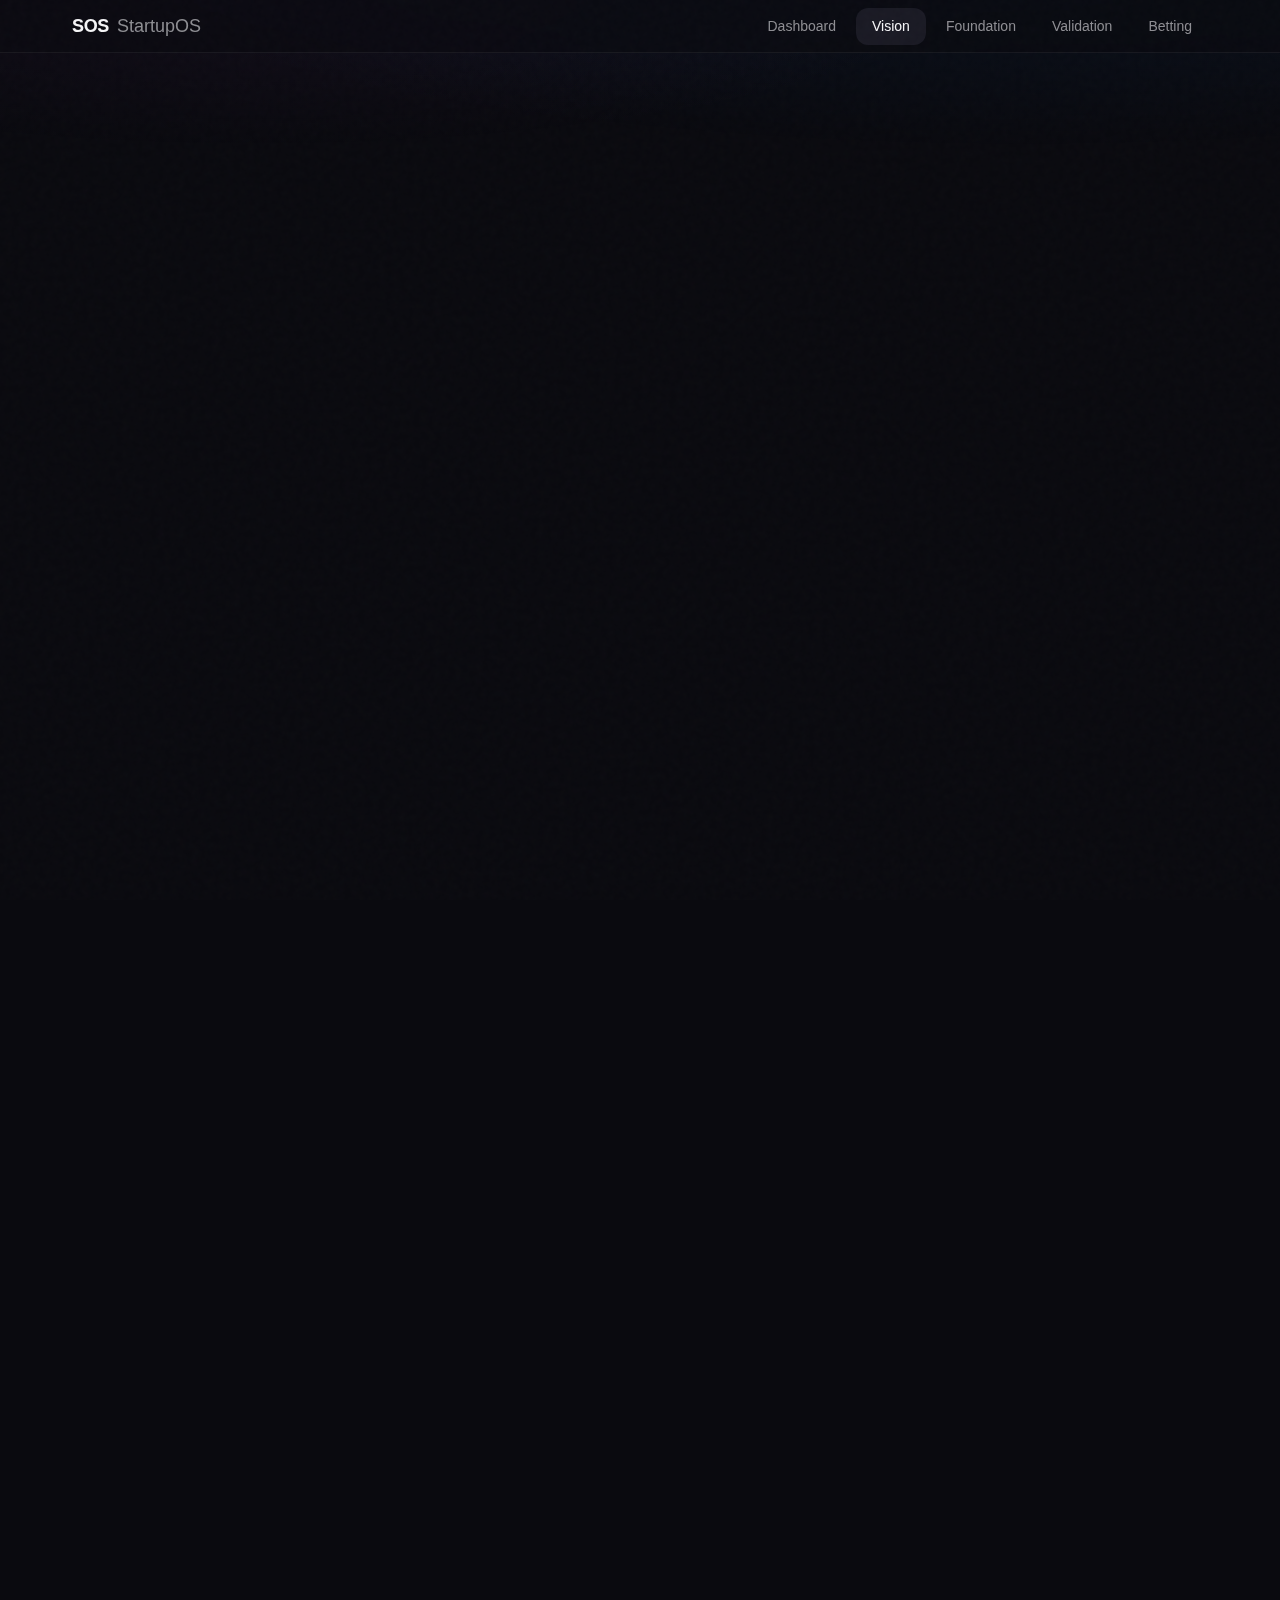
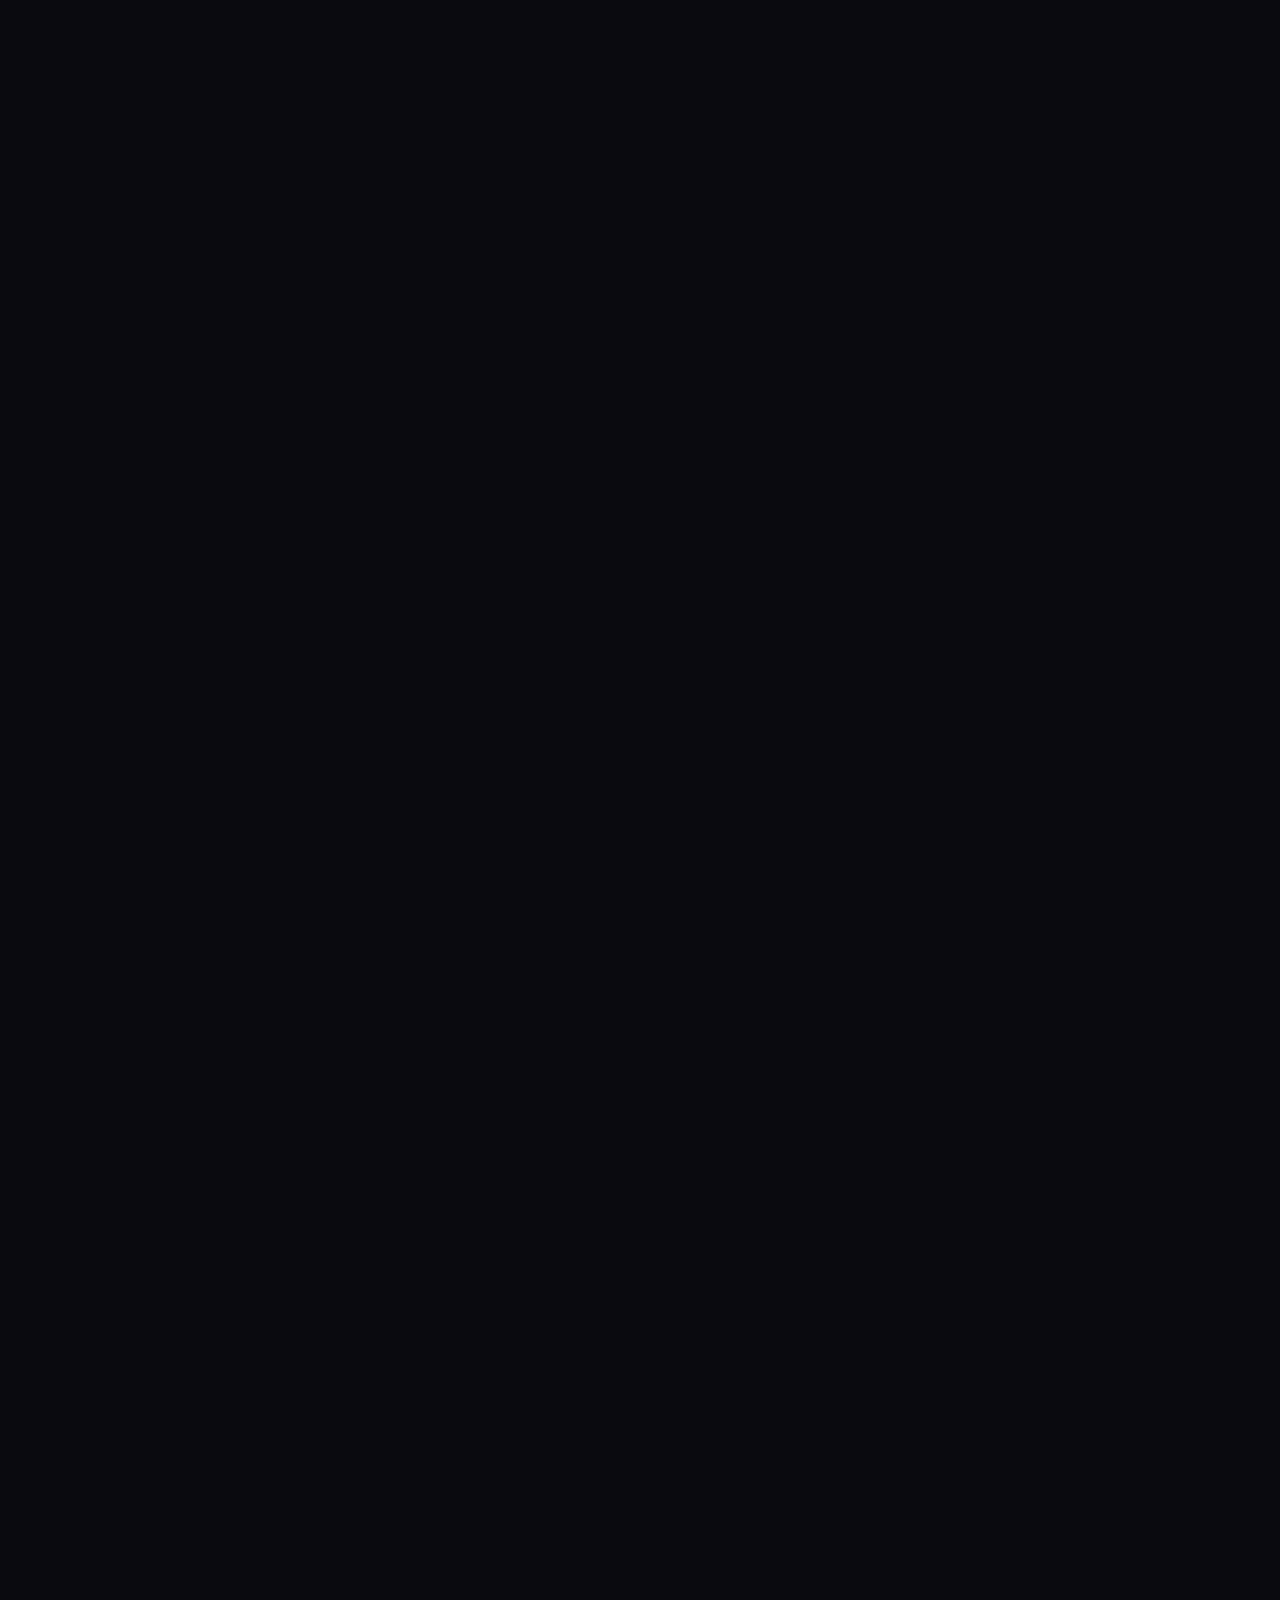
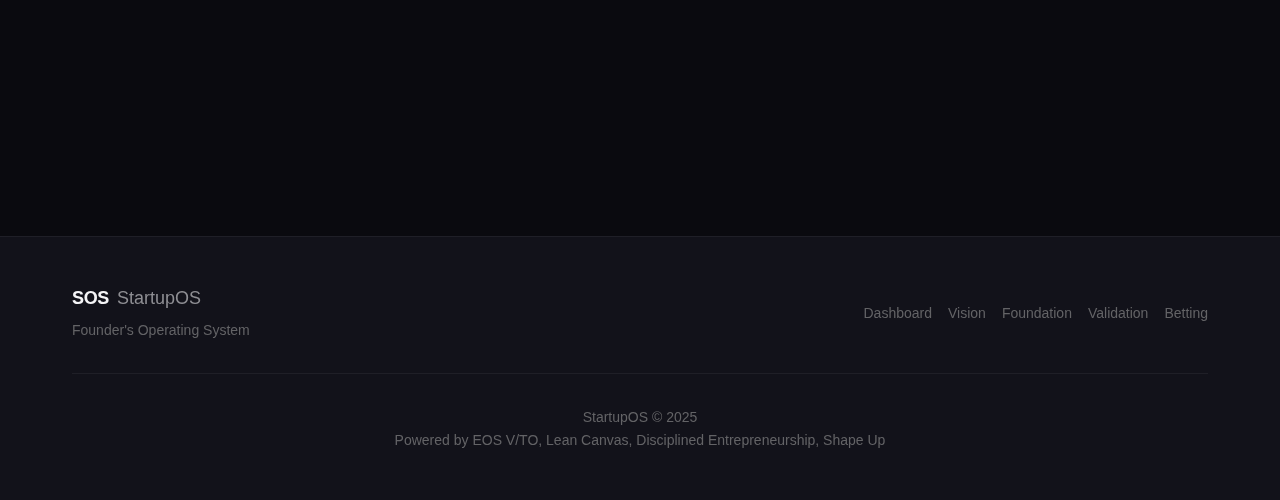
<file: vision.html>
<!DOCTYPE html>
<html lang="zh-CN">
<head>
  <meta charset="UTF-8">
  <meta name="viewport" content="width=device-width, initial-scale=1.0">
  <meta name="description" content="StartupOS Vision Hub - 定义你的长期愿景和核心聚焦">
  <title>愿景中心 - StartupOS</title>
  
  <link rel="icon" type="image/svg+xml" href="data:image/svg+xml,%3Csvg xmlns='http://www.w3.org/2000/svg' viewBox='0 0 32 32'%3E%3Crect width='32' height='32' rx='8' fill='%230071E3'/%3E%3Ctext x='16' y='22' font-family='system-ui' font-size='16' font-weight='bold' fill='white' text-anchor='middle'%3ESOS%3C/text%3E%3C/svg%3E">
  <link rel="stylesheet" href="assets/css/styles.css">
  
  <style>
    /* ==========================================================================
       VISION PAGE - Strategic Vision Command Center
       Deep dark theme with golden accents for long-term thinking
       ========================================================================== */
    
    :root {
      /* Vision-specific dark palette */
      --vision-bg-deep: #0A0A0F;
      --vision-bg-surface: #12121A;
      --vision-bg-elevated: #1A1A24;
      --vision-bg-card: #16161F;
      --vision-border: rgba(255, 255, 255, 0.06);
      --vision-border-glow: rgba(10, 132, 255, 0.3);
      --vision-text-primary: #F5F5F7;
      --vision-text-secondary: #8E8E93;
      --vision-text-muted: #636366;
      
      /* Vision accent colors */
      --vision-accent: #0A84FF;
      --vision-accent-glow: rgba(10, 132, 255, 0.2);
      --vision-purple: #BF5AF2;
      --vision-purple-glow: rgba(191, 90, 242, 0.2);
      --vision-gold: #FFD60A;
      --vision-gold-glow: rgba(255, 214, 10, 0.15);
      --vision-success: #30D158;
      --vision-success-glow: rgba(48, 209, 88, 0.2);
      
      /* Typography for vision */
      --font-display-vision: -apple-system, BlinkMacSystemFont, 'SF Pro Display', system-ui, sans-serif;
      --font-mono-vision: 'SF Mono', ui-monospace, 'Cascadia Code', monospace;
    }
    
    /* Page base */
    .vision-page {
      background-color: var(--vision-bg-deep);
      min-height: 100vh;
      color: var(--vision-text-primary);
    }
    
    /* Override header for dark theme */
    .vision-page .site-header {
      background-color: rgba(10, 10, 15, 0.85);
      border-bottom-color: var(--vision-border);
    }
    
    .vision-page .logo-mark {
      color: var(--vision-text-primary);
    }
    
    .vision-page .logo-text {
      color: var(--vision-text-secondary);
    }
    
    .vision-page .nav-link {
      color: var(--vision-text-secondary);
    }
    
    .vision-page .nav-link:hover,
    .vision-page .nav-link.active {
      color: var(--vision-text-primary);
      background-color: var(--vision-bg-elevated);
    }
    
    .vision-page .hamburger-line {
      background-color: var(--vision-text-primary);
    }
    
    .vision-page .mobile-nav {
      background-color: var(--vision-bg-surface);
    }
    
    .vision-page .mobile-nav-link {
      color: var(--vision-text-primary);
    }
    
    .vision-page .mobile-nav-link:hover {
      background-color: var(--vision-bg-elevated);
    }
    
    /* Main content area */
    .vision-main {
      padding-top: 84px;
      padding-bottom: var(--space-16);
      position: relative;
      z-index: 1;
    }
    
    /* Page header */
    .vision-header {
      margin-bottom: var(--space-12);
      opacity: 0;
      animation: fadeInDown 0.6s ease forwards;
      animation-delay: 0.1s;
    }
    
    .vision-title {
      font-family: var(--font-display-vision);
      font-size: clamp(2rem, 5vw, 2.75rem);
      font-weight: 700;
      letter-spacing: -0.02em;
      color: var(--vision-text-primary);
      margin-bottom: var(--space-2);
    }
    
    .vision-title-en {
      display: inline-flex;
      align-items: center;
      gap: var(--space-2);
      font-size: var(--text-sm);
      font-weight: 600;
      color: var(--vision-accent);
      text-transform: uppercase;
      letter-spacing: 0.1em;
      margin-bottom: var(--space-3);
      padding: var(--space-1) var(--space-3);
      background: var(--vision-accent-glow);
      border-radius: var(--radius-full);
      border: 1px solid rgba(10, 132, 255, 0.3);
    }
    
    .vision-subtitle {
      font-size: var(--text-lg);
      color: var(--vision-text-secondary);
      font-weight: 400;
    }
    
    /* Save status indicator */
    .save-status {
      display: flex;
      align-items: center;
      gap: var(--space-2);
      margin-top: var(--space-4);
    }
    
    .save-dot {
      width: 8px;
      height: 8px;
      border-radius: 50%;
      background: var(--vision-success);
      box-shadow: 0 0 8px var(--vision-success-glow);
      transition: all 0.3s ease;
    }
    
    .save-dot.saving {
      background: var(--vision-gold);
      box-shadow: 0 0 8px var(--vision-gold-glow);
      animation: pulse 1s ease infinite;
    }
    
    @keyframes pulse {
      0%, 100% { opacity: 1; }
      50% { opacity: 0.5; }
    }
    
    .save-text {
      font-size: var(--text-sm);
      color: var(--vision-text-muted);
      font-family: var(--font-mono-vision);
    }
    
    /* ==========================================================================
       VISION CARDS - Module containers
       ========================================================================== */
    
    .vision-grid {
      display: flex;
      flex-direction: column;
      gap: var(--space-8);
    }
    
    .vision-card {
      background: var(--vision-bg-card);
      border-radius: var(--radius-2xl);
      padding: var(--space-8);
      position: relative;
      overflow: hidden;
      border: 1px solid var(--vision-border);
      transition: all 0.4s cubic-bezier(0.16, 1, 0.3, 1);
      opacity: 0;
      animation: fadeInUp 0.6s ease forwards;
    }
    
    .vision-card:nth-child(1) { animation-delay: 0.2s; }
    .vision-card:nth-child(2) { animation-delay: 0.3s; }
    .vision-card:nth-child(3) { animation-delay: 0.4s; }
    .vision-card:nth-child(4) { animation-delay: 0.5s; }
    .vision-card:nth-child(5) { animation-delay: 0.6s; }
    
    .vision-card::before {
      content: '';
      position: absolute;
      top: 0;
      left: 0;
      right: 0;
      height: 1px;
      background: linear-gradient(90deg, transparent, var(--card-accent, var(--vision-border)), transparent);
      opacity: 0;
      transition: opacity 0.3s ease;
    }
    
    .vision-card::after {
      content: '';
      position: absolute;
      inset: 0;
      background: radial-gradient(ellipse at 50% 0%, var(--card-glow, transparent) 0%, transparent 70%);
      opacity: 0;
      transition: opacity 0.4s ease;
      pointer-events: none;
    }
    
    .vision-card:hover {
      border-color: var(--card-accent, var(--vision-border));
    }
    
    .vision-card:hover::before {
      opacity: 1;
    }
    
    .vision-card:hover::after {
      opacity: 1;
    }
    
    /* Card variants */
    .vision-card--focus {
      --card-accent: var(--vision-accent);
      --card-glow: var(--vision-accent-glow);
    }
    
    .vision-card--pyramid {
      --card-accent: var(--vision-purple);
      --card-glow: var(--vision-purple-glow);
    }
    
    .vision-card--unique {
      --card-accent: var(--vision-gold);
      --card-glow: var(--vision-gold-glow);
    }
    
    .vision-card--values {
      --card-accent: var(--vision-success);
      --card-glow: var(--vision-success-glow);
    }
    
    .vision-card--marketing {
      --card-accent: var(--vision-gold);
      --card-glow: var(--vision-gold-glow);
      border-left: 3px solid var(--vision-gold);
    }
    
    /* Card header */
    .card-header {
      display: flex;
      align-items: center;
      gap: var(--space-4);
      margin-bottom: var(--space-6);
      padding-bottom: var(--space-4);
      border-bottom: 1px solid var(--vision-border);
    }
    
    .card-icon {
      width: 48px;
      height: 48px;
      display: flex;
      align-items: center;
      justify-content: center;
      background: var(--vision-bg-elevated);
      border-radius: var(--radius-lg);
      border: 1px solid var(--vision-border);
      flex-shrink: 0;
    }
    
    .card-icon svg {
      width: 24px;
      height: 24px;
      stroke: var(--card-accent, var(--vision-text-secondary));
    }
    
    .card-titles {
      flex: 1;
    }
    
    .card-title {
      font-size: var(--text-xl);
      font-weight: 600;
      color: var(--vision-text-primary);
      margin-bottom: var(--space-1);
    }
    
    .card-title-en {
      font-size: var(--text-sm);
      font-weight: 500;
      color: var(--vision-text-muted);
    }
    
    /* ==========================================================================
       FORM ELEMENTS - Dark theme inputs
       ========================================================================== */
    
    .vision-input,
    .vision-textarea {
      width: 100%;
      padding: var(--space-4);
      font-family: var(--font-family);
      font-size: var(--text-base);
      line-height: var(--leading-normal);
      color: var(--vision-text-primary);
      background-color: var(--vision-bg-elevated);
      border: 1px solid var(--vision-border);
      border-radius: var(--radius-lg);
      transition: all var(--transition-base);
      resize: vertical;
    }
    
    .vision-input:hover,
    .vision-textarea:hover {
      border-color: rgba(255, 255, 255, 0.12);
    }
    
    .vision-input:focus,
    .vision-textarea:focus {
      outline: none;
      border-color: var(--vision-accent);
      box-shadow: 0 0 0 3px var(--vision-accent-glow);
      background-color: var(--vision-bg-surface);
    }
    
    .vision-input::placeholder,
    .vision-textarea::placeholder {
      color: var(--vision-text-muted);
    }
    
    .vision-textarea {
      min-height: 100px;
    }
    
    .vision-textarea-sm {
      min-height: 72px;
    }
    
    .vision-textarea-lg {
      min-height: 140px;
    }
    
    /* Form labels */
    .form-section {
      margin-bottom: var(--space-6);
    }
    
    .form-section:last-child {
      margin-bottom: 0;
    }
    
    .form-label {
      display: block;
      font-size: var(--text-sm);
      font-weight: 600;
      color: var(--vision-text-primary);
      margin-bottom: var(--space-2);
    }
    
    .form-label-sub {
      font-size: var(--text-sm);
      font-weight: 400;
      color: var(--vision-text-muted);
      margin-left: var(--space-2);
    }
    
    .form-hint {
      font-size: var(--text-xs);
      color: var(--vision-text-muted);
      margin-top: var(--space-2);
    }
    
    /* ==========================================================================
       MODULE 1: CORE FOCUS
       ========================================================================== */
    
    .focus-sections {
      display: grid;
      gap: var(--space-6);
    }
    
    @media (min-width: 768px) {
      .focus-sections {
        grid-template-columns: 1fr 1fr;
      }
    }
    
    /* ==========================================================================
       MODULE 2: 10-3-1 GOAL PYRAMID
       ========================================================================== */
    
    .pyramid-visual {
      display: flex;
      justify-content: center;
      margin-bottom: var(--space-8);
    }
    
    .pyramid-svg {
      width: 100%;
      max-width: 320px;
      height: auto;
    }
    
    .pyramid-tabs {
      display: flex;
      gap: var(--space-2);
      margin-bottom: var(--space-6);
      padding: var(--space-1);
      background: var(--vision-bg-elevated);
      border-radius: var(--radius-lg);
    }
    
    .pyramid-tab {
      flex: 1;
      padding: var(--space-3) var(--space-4);
      font-size: var(--text-sm);
      font-weight: 600;
      color: var(--vision-text-muted);
      background: transparent;
      border: none;
      border-radius: var(--radius-md);
      cursor: pointer;
      transition: all var(--transition-base);
      text-align: center;
    }
    
    .pyramid-tab:hover {
      color: var(--vision-text-secondary);
    }
    
    .pyramid-tab.active {
      color: var(--vision-text-primary);
      background: var(--vision-bg-card);
      box-shadow: 0 2px 8px rgba(0, 0, 0, 0.3);
    }
    
    .pyramid-tab-10y.active { color: var(--vision-purple); }
    .pyramid-tab-3y.active { color: var(--vision-accent); }
    .pyramid-tab-1y.active { color: var(--vision-success); }
    
    .pyramid-content {
      display: none;
    }
    
    .pyramid-content.active {
      display: block;
      animation: fadeIn 0.3s ease;
    }
    
    @keyframes fadeIn {
      from { opacity: 0; }
      to { opacity: 1; }
    }
    
    /* 10-Year section */
    .year-10-section {
      text-align: center;
    }
    
    .big-vision-input {
      font-size: var(--text-xl);
      font-weight: 500;
      text-align: center;
      min-height: 120px;
      background: linear-gradient(135deg, rgba(191, 90, 242, 0.08) 0%, rgba(10, 132, 255, 0.08) 100%);
      border-color: rgba(191, 90, 242, 0.2);
    }
    
    .big-vision-input:focus {
      border-color: var(--vision-purple);
      box-shadow: 0 0 0 3px var(--vision-purple-glow);
    }
    
    .year-badge {
      display: inline-flex;
      align-items: center;
      justify-content: center;
      font-family: var(--font-mono-vision);
      font-size: var(--text-2xl);
      font-weight: 700;
      padding: var(--space-3) var(--space-6);
      border-radius: var(--radius-xl);
      margin-bottom: var(--space-4);
    }
    
    .year-badge-10 {
      color: var(--vision-purple);
      background: var(--vision-purple-glow);
      border: 1px solid rgba(191, 90, 242, 0.3);
    }
    
    .year-badge-3 {
      color: var(--vision-accent);
      background: var(--vision-accent-glow);
      border: 1px solid rgba(10, 132, 255, 0.3);
    }
    
    .year-badge-1 {
      color: var(--vision-success);
      background: var(--vision-success-glow);
      border: 1px solid rgba(48, 209, 88, 0.3);
    }
    
    /* 3-Year / 1-Year sections */
    .year-metrics {
      display: grid;
      gap: var(--space-4);
      margin-bottom: var(--space-6);
    }
    
    @media (min-width: 640px) {
      .year-metrics {
        grid-template-columns: repeat(3, 1fr);
      }
    }
    
    .metric-input-group {
      display: flex;
      flex-direction: column;
      gap: var(--space-2);
    }
    
    .metric-input-group label {
      font-size: var(--text-xs);
      font-weight: 600;
      color: var(--vision-text-muted);
      text-transform: uppercase;
      letter-spacing: 0.05em;
    }
    
    .metric-input {
      padding: var(--space-3) var(--space-4);
      font-family: var(--font-mono-vision);
      font-size: var(--text-lg);
      font-weight: 600;
    }
    
    .bullets-section {
      margin-bottom: var(--space-6);
    }
    
    .bullets-title {
      font-size: var(--text-sm);
      font-weight: 600;
      color: var(--vision-text-secondary);
      margin-bottom: var(--space-4);
    }
    
    .bullet-row {
      display: flex;
      align-items: center;
      gap: var(--space-3);
      margin-bottom: var(--space-3);
    }
    
    .bullet-dot {
      width: 8px;
      height: 8px;
      border-radius: 50%;
      background: var(--vision-accent);
      flex-shrink: 0;
    }
    
    .bullet-input {
      flex: 1;
      padding: var(--space-3) var(--space-4);
    }
    
    /* Goals list for 1-year */
    .goals-list {
      display: flex;
      flex-direction: column;
      gap: var(--space-3);
    }
    
    .goal-row {
      display: flex;
      align-items: center;
      gap: var(--space-3);
    }
    
    .goal-number {
      width: 28px;
      height: 28px;
      display: flex;
      align-items: center;
      justify-content: center;
      font-family: var(--font-mono-vision);
      font-size: var(--text-sm);
      font-weight: 700;
      color: var(--vision-success);
      background: var(--vision-success-glow);
      border-radius: var(--radius-md);
      flex-shrink: 0;
    }
    
    .goal-input {
      flex: 1;
      padding: var(--space-3) var(--space-4);
    }
    
    /* ==========================================================================
       MODULE 3: THREE UNIQUES
       ========================================================================== */
    
    .uniques-list {
      display: flex;
      flex-direction: column;
      gap: var(--space-5);
    }
    
    .unique-row {
      display: flex;
      align-items: flex-start;
      gap: var(--space-4);
    }
    
    .unique-badge {
      width: 48px;
      height: 48px;
      display: flex;
      align-items: center;
      justify-content: center;
      font-family: var(--font-display-vision);
      font-size: var(--text-2xl);
      font-weight: 700;
      color: white;
      background: linear-gradient(135deg, var(--vision-accent) 0%, var(--vision-purple) 100%);
      border-radius: var(--radius-xl);
      flex-shrink: 0;
      box-shadow: 0 4px 16px rgba(10, 132, 255, 0.3);
    }
    
    .unique-input {
      flex: 1;
      min-height: 80px;
      font-size: var(--text-lg);
    }
    
    /* ==========================================================================
       MODULE 4: CORE VALUES
       ========================================================================== */
    
    .values-list {
      display: flex;
      flex-direction: column;
      gap: var(--space-3);
    }
    
    .value-row {
      display: flex;
      align-items: center;
      gap: var(--space-3);
    }
    
    .value-badge {
      width: 32px;
      height: 32px;
      display: flex;
      align-items: center;
      justify-content: center;
      font-family: var(--font-mono-vision);
      font-size: var(--text-sm);
      font-weight: 700;
      color: var(--vision-success);
      background: var(--vision-bg-elevated);
      border: 1px solid var(--vision-success);
      border-radius: var(--radius-md);
      flex-shrink: 0;
    }
    
    .value-input {
      flex: 1;
      padding: var(--space-3) var(--space-4);
    }
    
    .add-value-btn {
      display: inline-flex;
      align-items: center;
      gap: var(--space-2);
      margin-top: var(--space-4);
      padding: var(--space-2) var(--space-4);
      font-size: var(--text-sm);
      font-weight: 500;
      color: var(--vision-text-muted);
      background: var(--vision-bg-elevated);
      border: 1px dashed var(--vision-border);
      border-radius: var(--radius-lg);
      cursor: pointer;
      transition: all var(--transition-base);
    }
    
    .add-value-btn:hover {
      color: var(--vision-success);
      border-color: var(--vision-success);
      background: var(--vision-success-glow);
    }
    
    .add-value-btn svg {
      width: 16px;
      height: 16px;
    }
    
    /* ==========================================================================
       MODULE 5: MARKETING STRATEGY
       ========================================================================== */
    
    .marketing-sections {
      display: flex;
      flex-direction: column;
      gap: var(--space-6);
    }
    
    .marketing-section {
      padding-left: var(--space-4);
      border-left: 2px solid var(--vision-gold);
    }
    
    .marketing-label {
      font-size: var(--text-sm);
      font-weight: 600;
      color: var(--vision-gold);
      margin-bottom: var(--space-2);
    }
    
    /* ==========================================================================
       FOOTER - Dark variant
       ========================================================================== */
    
    .vision-page .site-footer {
      background-color: var(--vision-bg-surface);
      border-top-color: var(--vision-border);
    }
    
    .vision-page .footer-link {
      color: var(--vision-text-muted);
    }
    
    .vision-page .footer-link:hover {
      color: var(--vision-accent);
    }
    
    .vision-page .footer-tagline,
    .vision-page .footer-credit {
      color: var(--vision-text-muted);
    }
    
    .vision-page .footer-bottom {
      border-top-color: var(--vision-border);
    }
    
    /* ==========================================================================
       AMBIENT EFFECTS
       ========================================================================== */
    
    .vision-ambient {
      position: fixed;
      top: 0;
      left: 0;
      right: 0;
      height: 500px;
      background: 
        radial-gradient(ellipse 60% 40% at 20% -10%, rgba(191, 90, 242, 0.06) 0%, transparent 100%),
        radial-gradient(ellipse 80% 50% at 80% -20%, rgba(10, 132, 255, 0.08) 0%, transparent 100%);
      pointer-events: none;
      z-index: 0;
    }
    
    /* Noise texture overlay */
    .vision-page::after {
      content: '';
      position: fixed;
      inset: 0;
      background-image: url("data:image/svg+xml,%3Csvg viewBox='0 0 200 200' xmlns='http://www.w3.org/2000/svg'%3E%3Cfilter id='noise'%3E%3CfeTurbulence type='fractalNoise' baseFrequency='0.65' numOctaves='3' stitchTiles='stitch'/%3E%3C/filter%3E%3Crect width='100%25' height='100%25' filter='url(%23noise)'/%3E%3C/svg%3E");
      opacity: 0.02;
      pointer-events: none;
      z-index: 9999;
    }
    
    /* ==========================================================================
       RESPONSIVE ADJUSTMENTS
       ========================================================================== */
    
    @media (max-width: 640px) {
      .vision-card {
        padding: var(--space-6);
      }
      
      .card-header {
        flex-wrap: wrap;
      }
      
      .unique-row {
        flex-direction: column;
        align-items: stretch;
      }
      
      .unique-badge {
        width: 40px;
        height: 40px;
        font-size: var(--text-xl);
      }
      
      .pyramid-tabs {
        flex-direction: column;
      }
    }
  </style>
</head>
<body class="vision-page">
  <div class="vision-ambient"></div>
  
  <header class="site-header">
    <div class="container">
      <div class="site-header-inner">
        <a href="index.html" class="logo">
          <span class="logo-mark">SOS</span>
          <span class="logo-text">StartupOS</span>
        </a>
        
        <nav class="desktop-nav" aria-label="Main navigation">
          <a href="dashboard.html" class="nav-link">Dashboard</a>
          <a href="vision.html" class="nav-link active">Vision</a>
          <a href="foundation.html" class="nav-link">Foundation</a>
          <a href="validation.html" class="nav-link">Validation</a>
          <a href="betting-table.html" class="nav-link">Betting</a>
        </nav>
        
        <button 
          class="mobile-menu-btn" 
          aria-label="Toggle menu"
          aria-expanded="false"
          aria-controls="mobile-nav"
        >
          <div class="hamburger">
            <span class="hamburger-line"></span>
            <span class="hamburger-line"></span>
            <span class="hamburger-line"></span>
          </div>
        </button>
      </div>
    </div>
  </header>
  
  <nav class="mobile-nav" id="mobile-nav" aria-label="Mobile navigation" aria-hidden="true">
    <div class="mobile-nav-links">
      <a href="dashboard.html" class="mobile-nav-link">Dashboard</a>
      <a href="vision.html" class="mobile-nav-link">Vision</a>
      <a href="foundation.html" class="mobile-nav-link">Foundation</a>
      <a href="validation.html" class="mobile-nav-link">Validation</a>
      <a href="betting-table.html" class="mobile-nav-link">Betting</a>
    </div>
  </nav>
  
  <main class="vision-main">
    <div class="container">
      <!-- Page Header -->
      <header class="vision-header">
        <span class="vision-title-en">
          <svg width="16" height="16" viewBox="0 0 24 24" fill="none" stroke="currentColor" stroke-width="2">
            <circle cx="12" cy="12" r="10"/>
            <circle cx="12" cy="12" r="6"/>
            <circle cx="12" cy="12" r="2"/>
          </svg>
          Vision Hub
        </span>
        <h1 class="vision-title">愿景中心</h1>
        <p class="vision-subtitle">定义你的长期愿景和核心聚焦</p>
        <div class="save-status">
          <div class="save-dot" id="saveDot"></div>
          <span class="save-text" id="saveText">已保存</span>
        </div>
      </header>
      
      <div class="vision-grid">
        <!-- MODULE 1: Core Focus -->
        <section class="vision-card vision-card--focus" aria-labelledby="core-focus-title">
          <header class="card-header">
            <div class="card-icon">
              <svg viewBox="0 0 24 24" fill="none" stroke="currentColor" stroke-width="1.5">
                <circle cx="12" cy="12" r="10"/>
                <circle cx="12" cy="12" r="6"/>
                <circle cx="12" cy="12" r="2"/>
              </svg>
            </div>
            <div class="card-titles">
              <h2 class="card-title" id="core-focus-title">核心聚焦</h2>
              <span class="card-title-en">Core Focus</span>
            </div>
          </header>
          
          <div class="focus-sections">
            <div class="form-section">
              <label class="form-label" for="purpose">
                使命/热情
                <span class="form-label-sub">Purpose/Cause/Passion</span>
              </label>
              <textarea 
                id="purpose" 
                class="vision-textarea vision-textarea-lg vision-input-autosave" 
                placeholder="例如：让每一个有梦想的年轻人都能获得创业成功所需的方法论和工具支持，降低创业门槛，提高成功概率。"
                rows="4"
              ></textarea>
              <p class="form-hint">这是驱动你和团队每天起床工作的根本原因</p>
            </div>
            
            <div class="form-section">
              <label class="form-label" for="niche">
                利基市场
                <span class="form-label-sub">Our Niche</span>
              </label>
              <textarea 
                id="niche" 
                class="vision-textarea vision-textarea-sm vision-input-autosave" 
                placeholder="例如：为中国高校创业团队提供精益创业+设计冲刺的整合验证工具"
                rows="3"
              ></textarea>
              <p class="form-hint">你们在这个领域可以做到世界第一</p>
            </div>
          </div>
        </section>
        
        <!-- MODULE 2: 10-3-1 Goal Pyramid -->
        <section class="vision-card vision-card--pyramid" aria-labelledby="pyramid-title">
          <header class="card-header">
            <div class="card-icon">
              <svg viewBox="0 0 24 24" fill="none" stroke="currentColor" stroke-width="1.5">
                <path d="M12 2L2 22h20L12 2z"/>
                <path d="M12 8v8"/>
                <path d="M8 16h8"/>
              </svg>
            </div>
            <div class="card-titles">
              <h2 class="card-title" id="pyramid-title">目标金字塔</h2>
              <span class="card-title-en">10-3-1 Targets</span>
            </div>
          </header>
          
          <!-- Pyramid Visual -->
          <div class="pyramid-visual">
            <svg class="pyramid-svg" viewBox="0 0 200 160" fill="none">
              <!-- 10 Year - Top -->
              <path d="M100 10 L140 60 H60 Z" fill="rgba(191, 90, 242, 0.2)" stroke="rgba(191, 90, 242, 0.5)" stroke-width="1"/>
              <text x="100" y="42" text-anchor="middle" fill="#BF5AF2" font-size="11" font-weight="600">10年</text>
              
              <!-- 3 Year - Middle -->
              <path d="M60 65 L140 65 L160 110 H40 Z" fill="rgba(10, 132, 255, 0.15)" stroke="rgba(10, 132, 255, 0.4)" stroke-width="1"/>
              <text x="100" y="92" text-anchor="middle" fill="#0A84FF" font-size="11" font-weight="600">3年</text>
              
              <!-- 1 Year - Bottom -->
              <path d="M40 115 L160 115 L180 155 H20 Z" fill="rgba(48, 209, 88, 0.12)" stroke="rgba(48, 209, 88, 0.35)" stroke-width="1"/>
              <text x="100" y="140" text-anchor="middle" fill="#30D158" font-size="11" font-weight="600">1年</text>
            </svg>
          </div>
          
          <!-- Tabs -->
          <div class="pyramid-tabs" role="tablist">
            <button class="pyramid-tab pyramid-tab-10y active" role="tab" aria-selected="true" data-tab="10y">10年目标</button>
            <button class="pyramid-tab pyramid-tab-3y" role="tab" aria-selected="false" data-tab="3y">3年图景</button>
            <button class="pyramid-tab pyramid-tab-1y" role="tab" aria-selected="false" data-tab="1y">1年计划</button>
          </div>
          
          <!-- 10-Year Content -->
          <div class="pyramid-content active" id="tab-10y" role="tabpanel">
            <div class="year-10-section">
              <div class="year-badge year-badge-10">10Y</div>
              <label class="form-label" for="vision-10y">长期愿景目标</label>
              <textarea 
                id="vision-10y" 
                class="vision-textarea big-vision-input vision-input-autosave" 
                placeholder="例如：成为中国高校创业教育的基础设施，每年帮助10万+创业团队完成市场验证"
                rows="4"
              ></textarea>
              <p class="form-hint">这是你们想要在10年后实现的终极状态</p>
            </div>
          </div>
          
          <!-- 3-Year Content -->
          <div class="pyramid-content" id="tab-3y" role="tabpanel">
            <div class="year-badge year-badge-3">3Y</div>
            
            <div class="year-metrics">
              <div class="metric-input-group">
                <label for="date-3y">目标日期</label>
                <input type="text" id="date-3y" class="vision-input metric-input vision-input-autosave" placeholder="2028年12月">
              </div>
              <div class="metric-input-group">
                <label for="revenue-3y">年收入</label>
                <input type="text" id="revenue-3y" class="vision-input metric-input vision-input-autosave" placeholder="¥5,000,000">
              </div>
              <div class="metric-input-group">
                <label for="profit-3y">年利润</label>
                <input type="text" id="profit-3y" class="vision-input metric-input vision-input-autosave" placeholder="¥1,500,000">
              </div>
            </div>
            
            <div class="bullets-section">
              <h4 class="bullets-title">3年后的样子是什么？</h4>
              <div class="bullet-row">
                <div class="bullet-dot"></div>
                <input type="text" class="vision-input bullet-input vision-input-autosave" placeholder="例如：服务超过500所高校的创业孵化器">
              </div>
              <div class="bullet-row">
                <div class="bullet-dot"></div>
                <input type="text" class="vision-input bullet-input vision-input-autosave" placeholder="例如：累计帮助3万+团队完成产品验证">
              </div>
              <div class="bullet-row">
                <div class="bullet-dot"></div>
                <input type="text" class="vision-input bullet-input vision-input-autosave" placeholder="例如：建立完整的导师和投资人网络">
              </div>
              <div class="bullet-row">
                <div class="bullet-dot"></div>
                <input type="text" class="vision-input bullet-input vision-input-autosave" placeholder="例如：出版创业方法论系列书籍">
              </div>
              <div class="bullet-row">
                <div class="bullet-dot"></div>
                <input type="text" class="vision-input bullet-input vision-input-autosave" placeholder="例如：团队规模达到50人">
              </div>
            </div>
          </div>
          
          <!-- 1-Year Content -->
          <div class="pyramid-content" id="tab-1y" role="tabpanel">
            <div class="year-badge year-badge-1">1Y</div>
            
            <div class="year-metrics">
              <div class="metric-input-group">
                <label for="date-1y">目标日期</label>
                <input type="text" id="date-1y" class="vision-input metric-input vision-input-autosave" placeholder="2026年12月">
              </div>
              <div class="metric-input-group">
                <label for="revenue-1y">年收入</label>
                <input type="text" id="revenue-1y" class="vision-input metric-input vision-input-autosave" placeholder="¥800,000">
              </div>
              <div class="metric-input-group">
                <label for="profit-1y">年利润</label>
                <input type="text" id="profit-1y" class="vision-input metric-input vision-input-autosave" placeholder="¥200,000">
              </div>
            </div>
            
            <div class="form-section">
              <h4 class="bullets-title">今年必须完成的7个目标 (Rocks)</h4>
              <div class="goals-list">
                <div class="goal-row">
                  <span class="goal-number">1</span>
                  <input type="text" class="vision-input goal-input vision-input-autosave" placeholder="例如：完成产品MVP并获得100个付费用户">
                </div>
                <div class="goal-row">
                  <span class="goal-number">2</span>
                  <input type="text" class="vision-input goal-input vision-input-autosave" placeholder="例如：与10所高校建立合作关系">
                </div>
                <div class="goal-row">
                  <span class="goal-number">3</span>
                  <input type="text" class="vision-input goal-input vision-input-autosave" placeholder="例如：完成种子轮融资500万">
                </div>
                <div class="goal-row">
                  <span class="goal-number">4</span>
                  <input type="text" class="vision-input goal-input vision-input-autosave" placeholder="例如：搭建5人核心团队">
                </div>
                <div class="goal-row">
                  <span class="goal-number">5</span>
                  <input type="text" class="vision-input goal-input vision-input-autosave" placeholder="例如：用户满意度达到90%以上">
                </div>
                <div class="goal-row">
                  <span class="goal-number">6</span>
                  <input type="text" class="vision-input goal-input vision-input-autosave" placeholder="例如：建立标准化的验证流程SOP">
                </div>
                <div class="goal-row">
                  <span class="goal-number">7</span>
                  <input type="text" class="vision-input goal-input vision-input-autosave" placeholder="例如：举办3场线下创业工作坊">
                </div>
              </div>
            </div>
          </div>
        </section>
        
        <!-- MODULE 3: Three Uniques -->
        <section class="vision-card vision-card--unique" aria-labelledby="uniques-title">
          <header class="card-header">
            <div class="card-icon">
              <svg viewBox="0 0 24 24" fill="none" stroke="currentColor" stroke-width="1.5">
                <path d="M12 2L15.09 8.26L22 9.27L17 14.14L18.18 21.02L12 17.77L5.82 21.02L7 14.14L2 9.27L8.91 8.26L12 2Z"/>
              </svg>
            </div>
            <div class="card-titles">
              <h2 class="card-title" id="uniques-title">三大独特优势</h2>
              <span class="card-title-en">Three Uniques</span>
            </div>
          </header>
          
          <p class="form-hint" style="margin-bottom: var(--space-6);">
            这是你们区别于所有竞争对手的核心差异化因素，三者结合必须是独一无二的
          </p>
          
          <div class="uniques-list">
            <div class="unique-row">
              <div class="unique-badge">1</div>
              <textarea 
                class="vision-textarea unique-input vision-input-autosave" 
                placeholder="我们的第一大独特优势...&#10;&#10;例如：融合精益创业+设计冲刺+EOS的整合方法论，而非单一框架"
              ></textarea>
            </div>
            <div class="unique-row">
              <div class="unique-badge">2</div>
              <textarea 
                class="vision-textarea unique-input vision-input-autosave" 
                placeholder="我们的第二大独特优势...&#10;&#10;例如：专为中国高校创业团队设计，理解他们的资源限制和文化背景"
              ></textarea>
            </div>
            <div class="unique-row">
              <div class="unique-badge">3</div>
              <textarea 
                class="vision-textarea unique-input vision-input-autosave" 
                placeholder="我们的第三大独特优势...&#10;&#10;例如：AI驱动的实时验证辅助，让小团队也能快速完成市场研究"
              ></textarea>
            </div>
          </div>
        </section>
        
        <!-- MODULE 4: Core Values -->
        <section class="vision-card vision-card--values" aria-labelledby="values-title">
          <header class="card-header">
            <div class="card-icon">
              <svg viewBox="0 0 24 24" fill="none" stroke="currentColor" stroke-width="1.5">
                <path d="M20.84 4.61a5.5 5.5 0 0 0-7.78 0L12 5.67l-1.06-1.06a5.5 5.5 0 0 0-7.78 7.78l1.06 1.06L12 21.23l7.78-7.78 1.06-1.06a5.5 5.5 0 0 0 0-7.78z"/>
              </svg>
            </div>
            <div class="card-titles">
              <h2 class="card-title" id="values-title">核心价值观</h2>
              <span class="card-title-en">Core Values</span>
            </div>
          </header>
          
          <p class="form-hint" style="margin-bottom: var(--space-6);">
            这是指导团队行为和决策的根本原则，通常3-5条最佳
          </p>
          
          <div class="values-list" id="valuesList">
            <div class="value-row">
              <span class="value-badge">1</span>
              <input type="text" class="vision-input value-input vision-input-autosave" placeholder="例如：用户第一 - 一切决策以用户价值为导向">
            </div>
            <div class="value-row">
              <span class="value-badge">2</span>
              <input type="text" class="vision-input value-input vision-input-autosave" placeholder="例如：快速验证 - 用最小成本验证最大风险">
            </div>
            <div class="value-row">
              <span class="value-badge">3</span>
              <input type="text" class="vision-input value-input vision-input-autosave" placeholder="例如：透明协作 - 信息共享，坦诚沟通">
            </div>
            <div class="value-row">
              <span class="value-badge">4</span>
              <input type="text" class="vision-input value-input vision-input-autosave" placeholder="例如：持续学习 - 保持好奇心和成长心态">
            </div>
            <div class="value-row">
              <span class="value-badge">5</span>
              <input type="text" class="vision-input value-input vision-input-autosave" placeholder="例如：结果导向 - 用数据说话，用成果证明">
            </div>
          </div>
          
          <button class="add-value-btn" id="addValueBtn" aria-label="添加更多价值观">
            <svg viewBox="0 0 24 24" fill="none" stroke="currentColor" stroke-width="2">
              <line x1="12" y1="5" x2="12" y2="19"/>
              <line x1="5" y1="12" x2="19" y2="12"/>
            </svg>
            添加价值观
          </button>
        </section>
        
        <!-- MODULE 5: Marketing Strategy -->
        <section class="vision-card vision-card--marketing" aria-labelledby="marketing-title">
          <header class="card-header">
            <div class="card-icon">
              <svg viewBox="0 0 24 24" fill="none" stroke="currentColor" stroke-width="1.5">
                <path d="M21 15v4a2 2 0 0 1-2 2H5a2 2 0 0 1-2-2v-4"/>
                <polyline points="17 8 12 3 7 8"/>
                <line x1="12" y1="3" x2="12" y2="15"/>
              </svg>
            </div>
            <div class="card-titles">
              <h2 class="card-title" id="marketing-title">营销策略</h2>
              <span class="card-title-en">Marketing Strategy</span>
            </div>
          </header>
          
          <div class="marketing-sections">
            <div class="marketing-section">
              <label class="marketing-label" for="target-market">目标市场 Target Market</label>
              <textarea 
                id="target-market" 
                class="vision-textarea vision-input-autosave" 
                placeholder="例如：中国一二线城市高校中，正在参加创业比赛或孵化器项目的本科生和研究生创业团队。他们有想法有热情，但缺乏系统的验证方法论和实操工具。"
                rows="4"
              ></textarea>
            </div>
            
            <div class="marketing-section">
              <label class="marketing-label" for="proven-process">验证过程 Proven Process</label>
              <input 
                type="text" 
                id="proven-process" 
                class="vision-input vision-input-autosave" 
                placeholder="例如：72小时闪电验证法™"
              >
              <p class="form-hint">给你的独特方法论起一个名字，让它成为你的品牌资产</p>
            </div>
            
            <div class="marketing-section">
              <label class="marketing-label" for="guarantee">承诺 Guarantee</label>
              <textarea 
                id="guarantee" 
                class="vision-textarea vision-input-autosave" 
                placeholder="例如：使用我们的72小时闪电验证法，你将在一周内明确知道你的创业想法是否值得继续投入，否则全额退款。"
                rows="3"
              ></textarea>
              <p class="form-hint">一个强有力的承诺能降低用户的决策风险</p>
            </div>
          </div>
        </section>
      </div>
    </div>
  </main>
  
  <footer class="site-footer">
    <div class="container">
      <div class="footer-content">
        <div class="footer-logo">
          <a href="index.html" class="logo">
            <span class="logo-mark">SOS</span>
            <span class="logo-text">StartupOS</span>
          </a>
          <p class="footer-tagline">Founder's Operating System</p>
        </div>
        
        <nav class="footer-nav" aria-label="Footer navigation">
          <a href="dashboard.html" class="footer-link">Dashboard</a>
          <a href="vision.html" class="footer-link">Vision</a>
          <a href="foundation.html" class="footer-link">Foundation</a>
          <a href="validation.html" class="footer-link">Validation</a>
          <a href="betting-table.html" class="footer-link">Betting</a>
        </nav>
      </div>
      
      <div class="footer-bottom">
        <p class="footer-credit">
          StartupOS &copy; 2025<br>
          Powered by EOS V/TO, Lean Canvas, Disciplined Entrepreneurship, Shape Up
        </p>
      </div>
    </div>
  </footer>
  
  <script src="assets/js/main.js"></script>
  <script>
    (function() {
      'use strict';
      
      // ==========================================================================
      // PYRAMID TABS
      // ==========================================================================
      
      const pyramidTabs = document.querySelectorAll('.pyramid-tab');
      const pyramidContents = document.querySelectorAll('.pyramid-content');
      
      pyramidTabs.forEach(tab => {
        tab.addEventListener('click', () => {
          // Remove active from all tabs and contents
          pyramidTabs.forEach(t => {
            t.classList.remove('active');
            t.setAttribute('aria-selected', 'false');
          });
          pyramidContents.forEach(c => c.classList.remove('active'));
          
          // Add active to clicked tab
          tab.classList.add('active');
          tab.setAttribute('aria-selected', 'true');
          
          // Show corresponding content
          const tabId = tab.dataset.tab;
          const content = document.getElementById(`tab-${tabId}`);
          if (content) {
            content.classList.add('active');
          }
        });
      });
      
      // ==========================================================================
      // ADD VALUE BUTTON
      // ==========================================================================
      
      const addValueBtn = document.getElementById('addValueBtn');
      const valuesList = document.getElementById('valuesList');
      let valueCount = 5;
      const maxValues = 7;
      
      if (addValueBtn && valuesList) {
        addValueBtn.addEventListener('click', () => {
          if (valueCount >= maxValues) {
            addValueBtn.style.display = 'none';
            return;
          }
          
          valueCount++;
          
          const newRow = document.createElement('div');
          newRow.className = 'value-row';
          newRow.innerHTML = `
            <span class="value-badge">${valueCount}</span>
            <input type="text" class="vision-input value-input vision-input-autosave" placeholder="添加新的核心价值观...">
          `;
          
          valuesList.appendChild(newRow);
          
          // Focus the new input
          const newInput = newRow.querySelector('input');
          if (newInput) {
            newInput.focus();
            // Add autosave listener to new input
            newInput.addEventListener('input', handleInputChange);
          }
          
          if (valueCount >= maxValues) {
            addValueBtn.style.display = 'none';
          }
        });
      }
      
      // ==========================================================================
      // AUTO-SAVE VISUAL FEEDBACK
      // ==========================================================================
      
      const saveDot = document.getElementById('saveDot');
      const saveText = document.getElementById('saveText');
      let saveTimeout = null;
      
      function showSaving() {
        if (saveDot && saveText) {
          saveDot.classList.add('saving');
          saveText.textContent = '保存中...';
        }
      }
      
      function showSaved() {
        if (saveDot && saveText) {
          saveDot.classList.remove('saving');
          saveText.textContent = '已保存';
        }
      }
      
      function handleInputChange() {
        showSaving();
        
        // Clear previous timeout
        if (saveTimeout) {
          clearTimeout(saveTimeout);
        }
        
        // Simulate save after 800ms of no input
        saveTimeout = setTimeout(() => {
          // In a real app, you would save to backend/localStorage here
          console.log('Vision data saved (simulated)');
          showSaved();
        }, 800);
      }
      
      // Add listeners to all autosave inputs
      const autosaveInputs = document.querySelectorAll('.vision-input-autosave');
      autosaveInputs.forEach(input => {
        input.addEventListener('input', handleInputChange);
      });
      
      // ==========================================================================
      // KEYBOARD NAVIGATION FOR TABS
      // ==========================================================================
      
      const tabList = document.querySelector('.pyramid-tabs');
      
      if (tabList) {
        tabList.addEventListener('keydown', (e) => {
          const tabs = Array.from(pyramidTabs);
          const currentIndex = tabs.findIndex(tab => tab === document.activeElement);
          
          if (currentIndex === -1) return;
          
          let newIndex = currentIndex;
          
          if (e.key === 'ArrowRight' || e.key === 'ArrowDown') {
            e.preventDefault();
            newIndex = (currentIndex + 1) % tabs.length;
          } else if (e.key === 'ArrowLeft' || e.key === 'ArrowUp') {
            e.preventDefault();
            newIndex = (currentIndex - 1 + tabs.length) % tabs.length;
          } else if (e.key === 'Home') {
            e.preventDefault();
            newIndex = 0;
          } else if (e.key === 'End') {
            e.preventDefault();
            newIndex = tabs.length - 1;
          }
          
          if (newIndex !== currentIndex) {
            tabs[newIndex].focus();
            tabs[newIndex].click();
          }
        });
      }
      
    })();
  </script>
</body>
</html>
</file>
<file: assets/css/styles.css>
/* ==========================================================================
   StartupOS (SOS) - Premium CSS Framework
   Inspired by Apple's design philosophy: clarity, deference, depth
   ========================================================================== */

/* ==========================================================================
   1. CSS CUSTOM PROPERTIES (Design Tokens)
   ========================================================================== */

:root {
  /* Color Palette - Apple-inspired monochrome with blue accent */
  --color-bg-primary: #FFFFFF;
  --color-bg-secondary: #F5F5F7;
  --color-bg-tertiary: #FBFBFD;
  --color-bg-elevated: #FFFFFF;
  
  --color-text-primary: #1D1D1F;
  --color-text-secondary: #6E6E73;
  --color-text-tertiary: #86868B;
  --color-text-inverse: #FFFFFF;
  
  --color-accent: #0071E3;
  --color-accent-hover: #0077ED;
  --color-accent-active: #006EDB;
  --color-accent-subtle: rgba(0, 113, 227, 0.08);
  
  --color-success: #34C759;
  --color-warning: #FF9500;
  --color-danger: #FF3B30;
  
  --color-border: rgba(0, 0, 0, 0.08);
  --color-border-strong: rgba(0, 0, 0, 0.12);
  --color-divider: rgba(0, 0, 0, 0.06);
  
  /* Typography - Apple SF Pro Stack */
  --font-family: -apple-system, BlinkMacSystemFont, 'SF Pro Display', 'SF Pro Text', 'Helvetica Neue', 'Segoe UI', Roboto, sans-serif;
  --font-family-display: -apple-system, BlinkMacSystemFont, 'SF Pro Display', 'Helvetica Neue', sans-serif;
  --font-family-mono: 'SF Mono', SFMono-Regular, ui-monospace, Menlo, monospace;
  
  /* Font Sizes - Precise Apple-style scale */
  --text-xs: 0.75rem;      /* 12px */
  --text-sm: 0.875rem;     /* 14px */
  --text-base: 1rem;       /* 16px */
  --text-lg: 1.125rem;     /* 18px */
  --text-xl: 1.25rem;      /* 20px */
  --text-2xl: 1.5rem;      /* 24px */
  --text-3xl: 1.875rem;    /* 30px */
  --text-4xl: 2.25rem;     /* 36px */
  --text-5xl: 3rem;        /* 48px */
  --text-6xl: 3.5rem;      /* 56px */
  --text-7xl: 4.5rem;      /* 72px */
  
  /* Font Weights */
  --font-light: 300;
  --font-regular: 400;
  --font-medium: 500;
  --font-semibold: 600;
  --font-bold: 700;
  
  /* Line Heights */
  --leading-none: 1;
  --leading-tight: 1.1;
  --leading-snug: 1.25;
  --leading-normal: 1.5;
  --leading-relaxed: 1.625;
  
  /* Letter Spacing */
  --tracking-tighter: -0.03em;
  --tracking-tight: -0.02em;
  --tracking-normal: 0;
  --tracking-wide: 0.02em;
  
  /* Spacing Scale */
  --space-1: 0.25rem;      /* 4px */
  --space-2: 0.5rem;       /* 8px */
  --space-3: 0.75rem;      /* 12px */
  --space-4: 1rem;         /* 16px */
  --space-5: 1.25rem;      /* 20px */
  --space-6: 1.5rem;       /* 24px */
  --space-8: 2rem;         /* 32px */
  --space-10: 2.5rem;      /* 40px */
  --space-12: 3rem;        /* 48px */
  --space-16: 4rem;        /* 64px */
  --space-20: 5rem;        /* 80px */
  --space-24: 6rem;        /* 96px */
  --space-32: 8rem;        /* 128px */
  
  /* Border Radius */
  --radius-sm: 0.375rem;   /* 6px */
  --radius-md: 0.5rem;     /* 8px */
  --radius-lg: 0.75rem;    /* 12px */
  --radius-xl: 1rem;       /* 16px */
  --radius-2xl: 1.25rem;   /* 20px */
  --radius-3xl: 1.5rem;    /* 24px */
  --radius-full: 9999px;
  
  /* Shadows - Subtle, layered depth */
  --shadow-xs: 0 1px 2px rgba(0, 0, 0, 0.04);
  --shadow-sm: 0 2px 8px rgba(0, 0, 0, 0.04), 0 1px 2px rgba(0, 0, 0, 0.06);
  --shadow-md: 0 4px 16px rgba(0, 0, 0, 0.06), 0 2px 4px rgba(0, 0, 0, 0.04);
  --shadow-lg: 0 8px 32px rgba(0, 0, 0, 0.08), 0 4px 8px rgba(0, 0, 0, 0.04);
  --shadow-xl: 0 16px 48px rgba(0, 0, 0, 0.1), 0 8px 16px rgba(0, 0, 0, 0.06);
  --shadow-2xl: 0 24px 64px rgba(0, 0, 0, 0.12), 0 12px 24px rgba(0, 0, 0, 0.08);
  
  /* Transitions */
  --transition-fast: 150ms ease;
  --transition-base: 200ms ease;
  --transition-slow: 300ms ease;
  --transition-slower: 400ms ease;
  
  /* Z-Index Scale */
  --z-base: 0;
  --z-elevated: 10;
  --z-dropdown: 100;
  --z-sticky: 200;
  --z-fixed: 300;
  --z-modal-backdrop: 400;
  --z-modal: 500;
  --z-popover: 600;
  --z-tooltip: 700;
  
  /* Container Widths */
  --container-sm: 640px;
  --container-md: 768px;
  --container-lg: 1024px;
  --container-xl: 1200px;
  --container-2xl: 1400px;
}

/* ==========================================================================
   2. CSS RESET & BASE STYLES
   ========================================================================== */

*,
*::before,
*::after {
  box-sizing: border-box;
  margin: 0;
  padding: 0;
}

html {
  font-size: 16px;
  -webkit-font-smoothing: antialiased;
  -moz-osx-font-smoothing: grayscale;
  text-rendering: optimizeLegibility;
  scroll-behavior: smooth;
}

body {
  font-family: var(--font-family);
  font-size: var(--text-base);
  font-weight: var(--font-regular);
  line-height: var(--leading-normal);
  color: var(--color-text-primary);
  background-color: var(--color-bg-primary);
  min-height: 100vh;
}

/* Remove default list styles */
ul, ol {
  list-style: none;
}

/* Remove default anchor styles */
a {
  color: inherit;
  text-decoration: none;
}

/* Image defaults */
img, picture, video, canvas, svg {
  display: block;
  max-width: 100%;
  height: auto;
}

/* Form element inheritance */
input, button, textarea, select {
  font: inherit;
  color: inherit;
}

/* Button reset */
button {
  background: none;
  border: none;
  cursor: pointer;
}

/* Remove animations for reduced motion preference */
@media (prefers-reduced-motion: reduce) {
  *,
  *::before,
  *::after {
    animation-duration: 0.01ms !important;
    animation-iteration-count: 1 !important;
    transition-duration: 0.01ms !important;
  }
  
  html {
    scroll-behavior: auto;
  }
}

/* ==========================================================================
   3. TYPOGRAPHY UTILITIES
   ========================================================================== */

/* Headings */
.text-display {
  font-family: var(--font-family-display);
  font-size: var(--text-7xl);
  font-weight: var(--font-bold);
  line-height: var(--leading-tight);
  letter-spacing: var(--tracking-tighter);
}

.text-hero {
  font-family: var(--font-family-display);
  font-size: var(--text-6xl);
  font-weight: var(--font-bold);
  line-height: var(--leading-tight);
  letter-spacing: var(--tracking-tight);
}

.text-headline-1 {
  font-family: var(--font-family-display);
  font-size: var(--text-5xl);
  font-weight: var(--font-semibold);
  line-height: var(--leading-tight);
  letter-spacing: var(--tracking-tight);
}

.text-headline-2 {
  font-family: var(--font-family-display);
  font-size: var(--text-4xl);
  font-weight: var(--font-semibold);
  line-height: var(--leading-snug);
  letter-spacing: var(--tracking-tight);
}

.text-headline-3 {
  font-family: var(--font-family-display);
  font-size: var(--text-3xl);
  font-weight: var(--font-semibold);
  line-height: var(--leading-snug);
}

.text-title-1 {
  font-size: var(--text-2xl);
  font-weight: var(--font-semibold);
  line-height: var(--leading-snug);
}

.text-title-2 {
  font-size: var(--text-xl);
  font-weight: var(--font-semibold);
  line-height: var(--leading-snug);
}

.text-title-3 {
  font-size: var(--text-lg);
  font-weight: var(--font-medium);
  line-height: var(--leading-snug);
}

/* Body text */
.text-body-large {
  font-size: var(--text-lg);
  line-height: var(--leading-relaxed);
}

.text-body {
  font-size: var(--text-base);
  line-height: var(--leading-normal);
}

.text-body-small {
  font-size: var(--text-sm);
  line-height: var(--leading-normal);
}

/* Caption & Labels */
.text-caption {
  font-size: var(--text-xs);
  font-weight: var(--font-medium);
  line-height: var(--leading-normal);
  letter-spacing: var(--tracking-wide);
  text-transform: uppercase;
}

.text-label {
  font-size: var(--text-sm);
  font-weight: var(--font-medium);
  line-height: var(--leading-normal);
}

/* Color utilities */
.text-primary { color: var(--color-text-primary); }
.text-secondary { color: var(--color-text-secondary); }
.text-tertiary { color: var(--color-text-tertiary); }
.text-accent { color: var(--color-accent); }
.text-success { color: var(--color-success); }
.text-warning { color: var(--color-warning); }
.text-danger { color: var(--color-danger); }

/* Alignment */
.text-left { text-align: left; }
.text-center { text-align: center; }
.text-right { text-align: right; }

/* ==========================================================================
   4. LAYOUT UTILITIES
   ========================================================================== */

/* Container */
.container {
  width: 100%;
  max-width: var(--container-xl);
  margin-left: auto;
  margin-right: auto;
  padding-left: var(--space-6);
  padding-right: var(--space-6);
}

.container-sm { max-width: var(--container-sm); }
.container-md { max-width: var(--container-md); }
.container-lg { max-width: var(--container-lg); }
.container-xl { max-width: var(--container-xl); }
.container-2xl { max-width: var(--container-2xl); }

/* Display */
.block { display: block; }
.inline-block { display: inline-block; }
.inline { display: inline; }
.hidden { display: none; }

/* Flexbox */
.flex { display: flex; }
.inline-flex { display: inline-flex; }
.flex-row { flex-direction: row; }
.flex-col { flex-direction: column; }
.flex-wrap { flex-wrap: wrap; }
.flex-nowrap { flex-wrap: nowrap; }

.items-start { align-items: flex-start; }
.items-center { align-items: center; }
.items-end { align-items: flex-end; }
.items-stretch { align-items: stretch; }
.items-baseline { align-items: baseline; }

.justify-start { justify-content: flex-start; }
.justify-center { justify-content: center; }
.justify-end { justify-content: flex-end; }
.justify-between { justify-content: space-between; }
.justify-around { justify-content: space-around; }
.justify-evenly { justify-content: space-evenly; }

.flex-1 { flex: 1 1 0%; }
.flex-auto { flex: 1 1 auto; }
.flex-none { flex: none; }
.flex-shrink-0 { flex-shrink: 0; }
.flex-grow { flex-grow: 1; }

/* Gap utilities */
.gap-1 { gap: var(--space-1); }
.gap-2 { gap: var(--space-2); }
.gap-3 { gap: var(--space-3); }
.gap-4 { gap: var(--space-4); }
.gap-5 { gap: var(--space-5); }
.gap-6 { gap: var(--space-6); }
.gap-8 { gap: var(--space-8); }
.gap-10 { gap: var(--space-10); }
.gap-12 { gap: var(--space-12); }

/* Grid */
.grid { display: grid; }
.grid-cols-1 { grid-template-columns: repeat(1, minmax(0, 1fr)); }
.grid-cols-2 { grid-template-columns: repeat(2, minmax(0, 1fr)); }
.grid-cols-3 { grid-template-columns: repeat(3, minmax(0, 1fr)); }
.grid-cols-4 { grid-template-columns: repeat(4, minmax(0, 1fr)); }
.grid-cols-12 { grid-template-columns: repeat(12, minmax(0, 1fr)); }

.col-span-1 { grid-column: span 1 / span 1; }
.col-span-2 { grid-column: span 2 / span 2; }
.col-span-3 { grid-column: span 3 / span 3; }
.col-span-4 { grid-column: span 4 / span 4; }
.col-span-6 { grid-column: span 6 / span 6; }
.col-span-full { grid-column: 1 / -1; }

/* Position */
.relative { position: relative; }
.absolute { position: absolute; }
.fixed { position: fixed; }
.sticky { position: sticky; }

.inset-0 { inset: 0; }
.top-0 { top: 0; }
.right-0 { right: 0; }
.bottom-0 { bottom: 0; }
.left-0 { left: 0; }

/* Width & Height */
.w-full { width: 100%; }
.w-auto { width: auto; }
.w-screen { width: 100vw; }
.max-w-full { max-width: 100%; }
.min-w-0 { min-width: 0; }

.h-full { height: 100%; }
.h-auto { height: auto; }
.h-screen { height: 100vh; }
.min-h-screen { min-height: 100vh; }

/* Overflow */
.overflow-hidden { overflow: hidden; }
.overflow-auto { overflow: auto; }
.overflow-scroll { overflow: scroll; }
.overflow-x-auto { overflow-x: auto; }
.overflow-y-auto { overflow-y: auto; }

/* Z-index */
.z-0 { z-index: var(--z-base); }
.z-10 { z-index: var(--z-elevated); }
.z-50 { z-index: var(--z-modal); }
.z-100 { z-index: var(--z-tooltip); }

/* ==========================================================================
   5. SPACING UTILITIES
   ========================================================================== */

/* Margin */
.m-0 { margin: 0; }
.m-auto { margin: auto; }
.mx-auto { margin-left: auto; margin-right: auto; }

.mt-0 { margin-top: 0; }
.mt-1 { margin-top: var(--space-1); }
.mt-2 { margin-top: var(--space-2); }
.mt-3 { margin-top: var(--space-3); }
.mt-4 { margin-top: var(--space-4); }
.mt-5 { margin-top: var(--space-5); }
.mt-6 { margin-top: var(--space-6); }
.mt-8 { margin-top: var(--space-8); }
.mt-10 { margin-top: var(--space-10); }
.mt-12 { margin-top: var(--space-12); }
.mt-16 { margin-top: var(--space-16); }
.mt-20 { margin-top: var(--space-20); }

.mb-0 { margin-bottom: 0; }
.mb-1 { margin-bottom: var(--space-1); }
.mb-2 { margin-bottom: var(--space-2); }
.mb-3 { margin-bottom: var(--space-3); }
.mb-4 { margin-bottom: var(--space-4); }
.mb-5 { margin-bottom: var(--space-5); }
.mb-6 { margin-bottom: var(--space-6); }
.mb-8 { margin-bottom: var(--space-8); }
.mb-10 { margin-bottom: var(--space-10); }
.mb-12 { margin-bottom: var(--space-12); }
.mb-16 { margin-bottom: var(--space-16); }
.mb-20 { margin-bottom: var(--space-20); }

/* Padding */
.p-0 { padding: 0; }
.p-1 { padding: var(--space-1); }
.p-2 { padding: var(--space-2); }
.p-3 { padding: var(--space-3); }
.p-4 { padding: var(--space-4); }
.p-5 { padding: var(--space-5); }
.p-6 { padding: var(--space-6); }
.p-8 { padding: var(--space-8); }
.p-10 { padding: var(--space-10); }
.p-12 { padding: var(--space-12); }

.px-0 { padding-left: 0; padding-right: 0; }
.px-4 { padding-left: var(--space-4); padding-right: var(--space-4); }
.px-6 { padding-left: var(--space-6); padding-right: var(--space-6); }
.px-8 { padding-left: var(--space-8); padding-right: var(--space-8); }

.py-0 { padding-top: 0; padding-bottom: 0; }
.py-4 { padding-top: var(--space-4); padding-bottom: var(--space-4); }
.py-6 { padding-top: var(--space-6); padding-bottom: var(--space-6); }
.py-8 { padding-top: var(--space-8); padding-bottom: var(--space-8); }
.py-12 { padding-top: var(--space-12); padding-bottom: var(--space-12); }
.py-16 { padding-top: var(--space-16); padding-bottom: var(--space-16); }
.py-20 { padding-top: var(--space-20); padding-bottom: var(--space-20); }
.py-24 { padding-top: var(--space-24); padding-bottom: var(--space-24); }

/* Section spacing */
.section-spacing {
  padding-top: var(--space-20);
  padding-bottom: var(--space-20);
}

.section-spacing-lg {
  padding-top: var(--space-24);
  padding-bottom: var(--space-24);
}

/* ==========================================================================
   6. COMPONENT STYLES - BUTTONS
   ========================================================================== */

.btn {
  display: inline-flex;
  align-items: center;
  justify-content: center;
  gap: var(--space-2);
  font-family: var(--font-family);
  font-size: var(--text-base);
  font-weight: var(--font-medium);
  line-height: 1;
  text-align: center;
  white-space: nowrap;
  cursor: pointer;
  user-select: none;
  border: none;
  outline: none;
  transition: all var(--transition-base);
}

.btn:focus-visible {
  outline: 2px solid var(--color-accent);
  outline-offset: 2px;
}

.btn:disabled {
  opacity: 0.5;
  cursor: not-allowed;
}

/* Primary Button - Signature blue with hover effects */
.btn-primary {
  background-color: var(--color-accent);
  color: var(--color-text-inverse);
  padding: var(--space-4) var(--space-8);
  border-radius: var(--radius-full);
}

.btn-primary:hover:not(:disabled) {
  background-color: var(--color-accent-hover);
  transform: scale(1.02);
}

.btn-primary:active:not(:disabled) {
  background-color: var(--color-accent-active);
  transform: scale(0.98);
}

/* Secondary Button - Ghost style */
.btn-secondary {
  background-color: transparent;
  color: var(--color-accent);
  padding: var(--space-4) var(--space-8);
  border-radius: var(--radius-lg);
  border: 1px solid var(--color-accent);
}

.btn-secondary:hover:not(:disabled) {
  background-color: var(--color-accent-subtle);
}

.btn-secondary:active:not(:disabled) {
  background-color: var(--color-accent);
  color: var(--color-text-inverse);
}

/* Ghost Button - Minimal */
.btn-ghost {
  background-color: transparent;
  color: var(--color-text-primary);
  padding: var(--space-3) var(--space-4);
  border-radius: var(--radius-lg);
}

.btn-ghost:hover:not(:disabled) {
  background-color: var(--color-bg-secondary);
}

/* Link Button - Text only */
.btn-link {
  background: none;
  color: var(--color-accent);
  padding: var(--space-2);
  border-radius: var(--radius-sm);
}

.btn-link:hover:not(:disabled) {
  text-decoration: underline;
}

/* Button Sizes */
.btn-sm {
  font-size: var(--text-sm);
  padding: var(--space-2) var(--space-4);
}

.btn-lg {
  font-size: var(--text-lg);
  padding: var(--space-5) var(--space-10);
}

/* ==========================================================================
   7. COMPONENT STYLES - CARDS
   ========================================================================== */

.card {
  background-color: var(--color-bg-elevated);
  border-radius: var(--radius-2xl);
  padding: var(--space-8);
  transition: all var(--transition-slow);
}

/* Card with subtle shadow */
.card-elevated {
  box-shadow: var(--shadow-sm);
}

.card-elevated:hover {
  box-shadow: var(--shadow-lg);
  transform: translateY(-4px);
}

/* Card with border */
.card-outlined {
  border: 1px solid var(--color-border);
}

.card-outlined:hover {
  border-color: var(--color-border-strong);
  box-shadow: var(--shadow-md);
  transform: translateY(-2px);
}

/* Card on secondary background */
.card-filled {
  background-color: var(--color-bg-secondary);
}

.card-filled:hover {
  background-color: var(--color-bg-tertiary);
}

/* Interactive card */
.card-interactive {
  cursor: pointer;
}

.card-interactive:active {
  transform: scale(0.98);
}

/* Card content spacing */
.card-header {
  margin-bottom: var(--space-4);
}

.card-body {
  margin-bottom: var(--space-4);
}

.card-footer {
  margin-top: auto;
  padding-top: var(--space-4);
}

/* ==========================================================================
   8. COMPONENT STYLES - FORMS & INPUTS
   ========================================================================== */

.form-group {
  display: flex;
  flex-direction: column;
  gap: var(--space-2);
}

.form-label {
  font-size: var(--text-sm);
  font-weight: var(--font-medium);
  color: var(--color-text-primary);
}

.form-input {
  width: 100%;
  padding: var(--space-3) var(--space-4);
  font-size: var(--text-base);
  line-height: var(--leading-normal);
  color: var(--color-text-primary);
  background-color: var(--color-bg-primary);
  border: 1px solid var(--color-border-strong);
  border-radius: var(--radius-lg);
  transition: all var(--transition-base);
}

.form-input:hover {
  border-color: var(--color-text-tertiary);
}

.form-input:focus {
  outline: none;
  border-color: var(--color-accent);
  box-shadow: 0 0 0 3px var(--color-accent-subtle);
}

.form-input::placeholder {
  color: var(--color-text-tertiary);
}

/* Textarea */
.form-textarea {
  min-height: 120px;
  resize: vertical;
}

/* Select */
.form-select {
  appearance: none;
  background-image: url("data:image/svg+xml,%3Csvg xmlns='http://www.w3.org/2000/svg' width='16' height='16' viewBox='0 0 24 24' fill='none' stroke='%236E6E73' stroke-width='2'%3E%3Cpath d='M6 9l6 6 6-6'/%3E%3C/svg%3E");
  background-repeat: no-repeat;
  background-position: right var(--space-3) center;
  padding-right: var(--space-10);
}

/* Checkbox & Radio base */
.form-check {
  display: flex;
  align-items: center;
  gap: var(--space-3);
  cursor: pointer;
}

.form-check-input {
  width: 20px;
  height: 20px;
  border: 2px solid var(--color-border-strong);
  border-radius: var(--radius-sm);
  cursor: pointer;
  transition: all var(--transition-base);
}

.form-check-input:checked {
  background-color: var(--color-accent);
  border-color: var(--color-accent);
}

/* Helper text */
.form-helper {
  font-size: var(--text-sm);
  color: var(--color-text-tertiary);
}

.form-error {
  font-size: var(--text-sm);
  color: var(--color-danger);
}

/* ==========================================================================
   9. COMPONENT STYLES - NAVIGATION
   ========================================================================== */

.nav {
  display: flex;
  align-items: center;
  gap: var(--space-1);
}

.nav-link {
  display: inline-flex;
  align-items: center;
  padding: var(--space-2) var(--space-4);
  font-size: var(--text-sm);
  font-weight: var(--font-medium);
  color: var(--color-text-secondary);
  border-radius: var(--radius-lg);
  transition: all var(--transition-base);
}

.nav-link:hover {
  color: var(--color-text-primary);
  background-color: var(--color-bg-secondary);
}

.nav-link.active {
  color: var(--color-text-primary);
  background-color: var(--color-bg-secondary);
}

/* ==========================================================================
   10. COMPONENT STYLES - BADGES & TAGS
   ========================================================================== */

.badge {
  display: inline-flex;
  align-items: center;
  padding: var(--space-1) var(--space-3);
  font-size: var(--text-xs);
  font-weight: var(--font-semibold);
  line-height: 1;
  border-radius: var(--radius-full);
}

.badge-primary {
  background-color: var(--color-accent-subtle);
  color: var(--color-accent);
}

.badge-success {
  background-color: rgba(52, 199, 89, 0.12);
  color: var(--color-success);
}

.badge-warning {
  background-color: rgba(255, 149, 0, 0.12);
  color: var(--color-warning);
}

.badge-danger {
  background-color: rgba(255, 59, 48, 0.12);
  color: var(--color-danger);
}

.badge-neutral {
  background-color: var(--color-bg-secondary);
  color: var(--color-text-secondary);
}

/* ==========================================================================
   11. DECORATIVE & VISUAL UTILITIES
   ========================================================================== */

/* Background colors */
.bg-primary { background-color: var(--color-bg-primary); }
.bg-secondary { background-color: var(--color-bg-secondary); }
.bg-tertiary { background-color: var(--color-bg-tertiary); }
.bg-accent { background-color: var(--color-accent); }
.bg-accent-subtle { background-color: var(--color-accent-subtle); }

/* Border utilities */
.border { border: 1px solid var(--color-border); }
.border-strong { border: 1px solid var(--color-border-strong); }
.border-t { border-top: 1px solid var(--color-border); }
.border-b { border-bottom: 1px solid var(--color-border); }
.border-none { border: none; }

/* Border radius */
.rounded-none { border-radius: 0; }
.rounded-sm { border-radius: var(--radius-sm); }
.rounded-md { border-radius: var(--radius-md); }
.rounded-lg { border-radius: var(--radius-lg); }
.rounded-xl { border-radius: var(--radius-xl); }
.rounded-2xl { border-radius: var(--radius-2xl); }
.rounded-3xl { border-radius: var(--radius-3xl); }
.rounded-full { border-radius: var(--radius-full); }

/* Shadows */
.shadow-none { box-shadow: none; }
.shadow-sm { box-shadow: var(--shadow-sm); }
.shadow-md { box-shadow: var(--shadow-md); }
.shadow-lg { box-shadow: var(--shadow-lg); }
.shadow-xl { box-shadow: var(--shadow-xl); }

/* Opacity */
.opacity-0 { opacity: 0; }
.opacity-50 { opacity: 0.5; }
.opacity-75 { opacity: 0.75; }
.opacity-100 { opacity: 1; }

/* Divider */
.divider {
  height: 1px;
  background-color: var(--color-divider);
  border: none;
}

/* ==========================================================================
   12. ANIMATION UTILITIES
   ========================================================================== */

/* Fade in */
@keyframes fadeIn {
  from { opacity: 0; }
  to { opacity: 1; }
}

@keyframes fadeInUp {
  from {
    opacity: 0;
    transform: translateY(20px);
  }
  to {
    opacity: 1;
    transform: translateY(0);
  }
}

@keyframes fadeInDown {
  from {
    opacity: 0;
    transform: translateY(-20px);
  }
  to {
    opacity: 1;
    transform: translateY(0);
  }
}

@keyframes scaleIn {
  from {
    opacity: 0;
    transform: scale(0.95);
  }
  to {
    opacity: 1;
    transform: scale(1);
  }
}

@keyframes slideInRight {
  from {
    opacity: 0;
    transform: translateX(20px);
  }
  to {
    opacity: 1;
    transform: translateX(0);
  }
}

.animate-fade-in {
  animation: fadeIn var(--transition-slow) ease forwards;
}

.animate-fade-in-up {
  animation: fadeInUp var(--transition-slower) ease forwards;
}

.animate-fade-in-down {
  animation: fadeInDown var(--transition-slower) ease forwards;
}

.animate-scale-in {
  animation: scaleIn var(--transition-slow) ease forwards;
}

.animate-slide-in-right {
  animation: slideInRight var(--transition-slower) ease forwards;
}

/* Animation delays for staggered effects */
.delay-100 { animation-delay: 100ms; }
.delay-200 { animation-delay: 200ms; }
.delay-300 { animation-delay: 300ms; }
.delay-400 { animation-delay: 400ms; }
.delay-500 { animation-delay: 500ms; }
.delay-600 { animation-delay: 600ms; }
.delay-700 { animation-delay: 700ms; }
.delay-800 { animation-delay: 800ms; }

/* ==========================================================================
   13. RESPONSIVE BREAKPOINTS
   ========================================================================== */

/* Mobile first approach */
/* sm: 640px, md: 768px, lg: 1024px, xl: 1200px, 2xl: 1400px */

@media (min-width: 640px) {
  .sm\:flex { display: flex; }
  .sm\:hidden { display: none; }
  .sm\:block { display: block; }
  .sm\:grid-cols-2 { grid-template-columns: repeat(2, minmax(0, 1fr)); }
  .sm\:text-left { text-align: left; }
  .sm\:text-center { text-align: center; }
}

@media (min-width: 768px) {
  .md\:flex { display: flex; }
  .md\:hidden { display: none; }
  .md\:block { display: block; }
  .md\:grid-cols-2 { grid-template-columns: repeat(2, minmax(0, 1fr)); }
  .md\:grid-cols-3 { grid-template-columns: repeat(3, minmax(0, 1fr)); }
  .md\:flex-row { flex-direction: row; }
  .md\:items-center { align-items: center; }
  .md\:gap-8 { gap: var(--space-8); }
  .md\:gap-12 { gap: var(--space-12); }
  .md\:text-left { text-align: left; }
  
  .md\:py-24 { padding-top: var(--space-24); padding-bottom: var(--space-24); }
  
  .text-hero {
    font-size: var(--text-7xl);
  }
}

@media (min-width: 1024px) {
  .lg\:flex { display: flex; }
  .lg\:hidden { display: none; }
  .lg\:block { display: block; }
  .lg\:grid-cols-2 { grid-template-columns: repeat(2, minmax(0, 1fr)); }
  .lg\:grid-cols-3 { grid-template-columns: repeat(3, minmax(0, 1fr)); }
  .lg\:grid-cols-4 { grid-template-columns: repeat(4, minmax(0, 1fr)); }
  .lg\:gap-8 { gap: var(--space-8); }
  .lg\:gap-12 { gap: var(--space-12); }
  
  .container {
    padding-left: var(--space-8);
    padding-right: var(--space-8);
  }
}

@media (min-width: 1200px) {
  .xl\:flex { display: flex; }
  .xl\:hidden { display: none; }
  .xl\:grid-cols-4 { grid-template-columns: repeat(4, minmax(0, 1fr)); }
}

/* ==========================================================================
   14. LANDING PAGE SPECIFIC STYLES
   ========================================================================== */

/* Fixed Header */
.site-header {
  position: fixed;
  top: 0;
  left: 0;
  right: 0;
  z-index: var(--z-fixed);
  background-color: rgba(255, 255, 255, 0.72);
  backdrop-filter: saturate(180%) blur(20px);
  -webkit-backdrop-filter: saturate(180%) blur(20px);
  border-bottom: 1px solid var(--color-divider);
  transition: all var(--transition-base);
}

.site-header-inner {
  display: flex;
  align-items: center;
  justify-content: space-between;
  height: 52px;
}

/* Logo */
.logo {
  display: flex;
  align-items: baseline;
  gap: var(--space-2);
  font-size: var(--text-lg);
}

.logo-mark {
  font-weight: var(--font-bold);
  letter-spacing: var(--tracking-tight);
  color: var(--color-text-primary);
}

.logo-text {
  font-weight: var(--font-light);
  color: var(--color-text-secondary);
}

/* Desktop Navigation */
.desktop-nav {
  display: none;
}

@media (min-width: 768px) {
  .desktop-nav {
    display: flex;
    align-items: center;
    gap: var(--space-1);
  }
}

/* Mobile Menu Button */
.mobile-menu-btn {
  display: flex;
  align-items: center;
  justify-content: center;
  width: 40px;
  height: 40px;
  border-radius: var(--radius-lg);
  transition: background-color var(--transition-base);
}

.mobile-menu-btn:hover {
  background-color: var(--color-bg-secondary);
}

@media (min-width: 768px) {
  .mobile-menu-btn {
    display: none;
  }
}

/* Hamburger Icon */
.hamburger {
  display: flex;
  flex-direction: column;
  gap: 5px;
  width: 20px;
}

.hamburger-line {
  height: 2px;
  width: 100%;
  background-color: var(--color-text-primary);
  border-radius: 1px;
  transition: all var(--transition-base);
}

.mobile-menu-btn.active .hamburger-line:nth-child(1) {
  transform: rotate(45deg) translate(5px, 5px);
}

.mobile-menu-btn.active .hamburger-line:nth-child(2) {
  opacity: 0;
}

.mobile-menu-btn.active .hamburger-line:nth-child(3) {
  transform: rotate(-45deg) translate(5px, -5px);
}

/* Mobile Navigation */
.mobile-nav {
  position: fixed;
  top: 52px;
  left: 0;
  right: 0;
  bottom: 0;
  background-color: var(--color-bg-primary);
  padding: var(--space-6);
  transform: translateX(100%);
  transition: transform var(--transition-slow);
  z-index: var(--z-modal);
}

.mobile-nav.active {
  transform: translateX(0);
}

.mobile-nav-links {
  display: flex;
  flex-direction: column;
  gap: var(--space-2);
}

.mobile-nav-link {
  display: block;
  padding: var(--space-4);
  font-size: var(--text-lg);
  font-weight: var(--font-medium);
  color: var(--color-text-primary);
  border-radius: var(--radius-lg);
  transition: background-color var(--transition-base);
}

.mobile-nav-link:hover {
  background-color: var(--color-bg-secondary);
}

@media (min-width: 768px) {
  .mobile-nav {
    display: none;
  }
}

/* Hero Section */
.hero {
  min-height: 100vh;
  display: flex;
  align-items: center;
  padding-top: 52px;
  background: linear-gradient(180deg, var(--color-bg-primary) 0%, var(--color-bg-secondary) 100%);
  overflow: hidden;
  position: relative;
}

.hero::before {
  content: '';
  position: absolute;
  top: 20%;
  left: 50%;
  transform: translateX(-50%);
  width: 800px;
  height: 800px;
  background: radial-gradient(circle, rgba(0, 113, 227, 0.03) 0%, transparent 70%);
  pointer-events: none;
}

.hero-content {
  text-align: center;
  max-width: 900px;
  margin: 0 auto;
  padding: var(--space-12) 0;
}

.hero-eyebrow {
  display: inline-flex;
  align-items: center;
  gap: var(--space-2);
  padding: var(--space-2) var(--space-4);
  background-color: var(--color-accent-subtle);
  border-radius: var(--radius-full);
  font-size: var(--text-sm);
  font-weight: var(--font-medium);
  color: var(--color-accent);
  margin-bottom: var(--space-6);
}

.hero-title {
  font-family: var(--font-family-display);
  font-size: clamp(2.5rem, 8vw, 4.5rem);
  font-weight: var(--font-bold);
  line-height: var(--leading-tight);
  letter-spacing: var(--tracking-tighter);
  color: var(--color-text-primary);
  margin-bottom: var(--space-6);
}

.hero-subtitle {
  font-size: clamp(1.125rem, 3vw, 1.375rem);
  font-weight: var(--font-regular);
  line-height: var(--leading-relaxed);
  color: var(--color-text-secondary);
  max-width: 600px;
  margin: 0 auto var(--space-10);
}

.hero-actions {
  display: flex;
  flex-direction: column;
  align-items: center;
  gap: var(--space-4);
}

@media (min-width: 640px) {
  .hero-actions {
    flex-direction: row;
    justify-content: center;
  }
}

.hero-cta-secondary {
  display: inline-flex;
  align-items: center;
  gap: var(--space-2);
  color: var(--color-accent);
  font-weight: var(--font-medium);
  transition: gap var(--transition-base);
}

.hero-cta-secondary:hover {
  gap: var(--space-3);
}

.hero-cta-secondary svg {
  transition: transform var(--transition-base);
}

.hero-cta-secondary:hover svg {
  transform: translateX(4px);
}

/* Features Section */
.features-section {
  background-color: var(--color-bg-primary);
  position: relative;
}

.features-section::before {
  content: '';
  position: absolute;
  top: 0;
  left: 0;
  right: 0;
  height: 1px;
  background: linear-gradient(90deg, transparent, var(--color-border), transparent);
}

.section-header {
  text-align: center;
  max-width: 700px;
  margin: 0 auto var(--space-16);
}

.section-eyebrow {
  font-size: var(--text-sm);
  font-weight: var(--font-semibold);
  color: var(--color-accent);
  text-transform: uppercase;
  letter-spacing: var(--tracking-wide);
  margin-bottom: var(--space-4);
}

.section-title {
  font-family: var(--font-family-display);
  font-size: clamp(2rem, 5vw, 3rem);
  font-weight: var(--font-bold);
  line-height: var(--leading-tight);
  letter-spacing: var(--tracking-tight);
  color: var(--color-text-primary);
  margin-bottom: var(--space-4);
}

.section-description {
  font-size: var(--text-lg);
  color: var(--color-text-secondary);
  line-height: var(--leading-relaxed);
}

/* Feature Cards */
.features-grid {
  display: grid;
  gap: var(--space-6);
}

@media (min-width: 768px) {
  .features-grid {
    grid-template-columns: repeat(2, 1fr);
    gap: var(--space-8);
  }
}

.feature-card {
  background-color: var(--color-bg-secondary);
  border-radius: var(--radius-2xl);
  padding: var(--space-8);
  position: relative;
  overflow: hidden;
  transition: all var(--transition-slow);
}

.feature-card::before {
  content: '';
  position: absolute;
  top: 0;
  left: 0;
  right: 0;
  height: 3px;
  background: linear-gradient(90deg, var(--color-accent), transparent);
  opacity: 0;
  transition: opacity var(--transition-base);
}

.feature-card:hover {
  transform: translateY(-4px);
  box-shadow: var(--shadow-lg);
}

.feature-card:hover::before {
  opacity: 1;
}

.feature-icon {
  width: 56px;
  height: 56px;
  display: flex;
  align-items: center;
  justify-content: center;
  background-color: var(--color-bg-primary);
  border-radius: var(--radius-xl);
  margin-bottom: var(--space-5);
  box-shadow: var(--shadow-sm);
}

.feature-icon svg {
  width: 28px;
  height: 28px;
  color: var(--color-accent);
}

.feature-title {
  font-size: var(--text-xl);
  font-weight: var(--font-semibold);
  color: var(--color-text-primary);
  margin-bottom: var(--space-2);
}

.feature-subtitle {
  font-size: var(--text-sm);
  font-weight: var(--font-medium);
  color: var(--color-accent);
  margin-bottom: var(--space-3);
}

.feature-description {
  font-size: var(--text-base);
  color: var(--color-text-secondary);
  line-height: var(--leading-relaxed);
}

/* Journey Section */
.journey-section {
  background-color: var(--color-bg-secondary);
}

.journey-timeline {
  display: flex;
  flex-direction: column;
  gap: var(--space-8);
  position: relative;
  max-width: 800px;
  margin: 0 auto;
}

@media (min-width: 768px) {
  .journey-timeline {
    flex-direction: row;
    align-items: flex-start;
    justify-content: space-between;
    gap: var(--space-4);
  }
  
  .journey-timeline::before {
    content: '';
    position: absolute;
    top: 32px;
    left: 64px;
    right: 64px;
    height: 2px;
    background: linear-gradient(90deg, var(--color-accent), var(--color-accent-subtle));
    z-index: 0;
  }
}

.journey-step {
  display: flex;
  flex-direction: column;
  align-items: center;
  text-align: center;
  flex: 1;
  position: relative;
  z-index: 1;
}

.journey-step-number {
  width: 64px;
  height: 64px;
  display: flex;
  align-items: center;
  justify-content: center;
  background-color: var(--color-bg-primary);
  border: 2px solid var(--color-accent);
  border-radius: var(--radius-full);
  font-size: var(--text-xl);
  font-weight: var(--font-bold);
  color: var(--color-accent);
  margin-bottom: var(--space-4);
  box-shadow: var(--shadow-md);
  transition: all var(--transition-base);
}

.journey-step:hover .journey-step-number {
  background-color: var(--color-accent);
  color: var(--color-text-inverse);
  transform: scale(1.1);
}

.journey-step-title {
  font-size: var(--text-lg);
  font-weight: var(--font-semibold);
  color: var(--color-text-primary);
  margin-bottom: var(--space-2);
}

.journey-step-label {
  font-size: var(--text-sm);
  color: var(--color-text-tertiary);
}

/* CTA Section */
.cta-section {
  background: linear-gradient(180deg, var(--color-bg-secondary) 0%, var(--color-bg-primary) 100%);
  text-align: center;
}

.cta-content {
  max-width: 600px;
  margin: 0 auto;
}

.cta-title {
  font-family: var(--font-family-display);
  font-size: clamp(1.75rem, 4vw, 2.5rem);
  font-weight: var(--font-bold);
  line-height: var(--leading-tight);
  letter-spacing: var(--tracking-tight);
  color: var(--color-text-primary);
  margin-bottom: var(--space-4);
}

.cta-description {
  font-size: var(--text-lg);
  color: var(--color-text-secondary);
  margin-bottom: var(--space-8);
}

/* Footer */
.site-footer {
  background-color: var(--color-bg-primary);
  border-top: 1px solid var(--color-divider);
  padding: var(--space-12) 0;
}

.footer-content {
  display: flex;
  flex-direction: column;
  align-items: center;
  gap: var(--space-6);
  text-align: center;
}

@media (min-width: 768px) {
  .footer-content {
    flex-direction: row;
    justify-content: space-between;
    text-align: left;
  }
}

.footer-logo {
  display: flex;
  flex-direction: column;
  gap: var(--space-2);
}

.footer-tagline {
  font-size: var(--text-sm);
  color: var(--color-text-tertiary);
}

.footer-nav {
  display: flex;
  flex-wrap: wrap;
  justify-content: center;
  gap: var(--space-4);
}

.footer-link {
  font-size: var(--text-sm);
  color: var(--color-text-secondary);
  transition: color var(--transition-base);
}

.footer-link:hover {
  color: var(--color-accent);
}

.footer-bottom {
  text-align: center;
  padding-top: var(--space-8);
  margin-top: var(--space-8);
  border-top: 1px solid var(--color-divider);
}

.footer-credit {
  font-size: var(--text-sm);
  color: var(--color-text-tertiary);
  line-height: var(--leading-relaxed);
}

/* ==========================================================================
   15. UTILITY CLASSES FOR VISIBILITY
   ========================================================================== */

.sr-only {
  position: absolute;
  width: 1px;
  height: 1px;
  padding: 0;
  margin: -1px;
  overflow: hidden;
  clip: rect(0, 0, 0, 0);
  white-space: nowrap;
  border: 0;
}

.not-sr-only {
  position: static;
  width: auto;
  height: auto;
  padding: 0;
  margin: 0;
  overflow: visible;
  clip: auto;
  white-space: normal;
}
</file>
